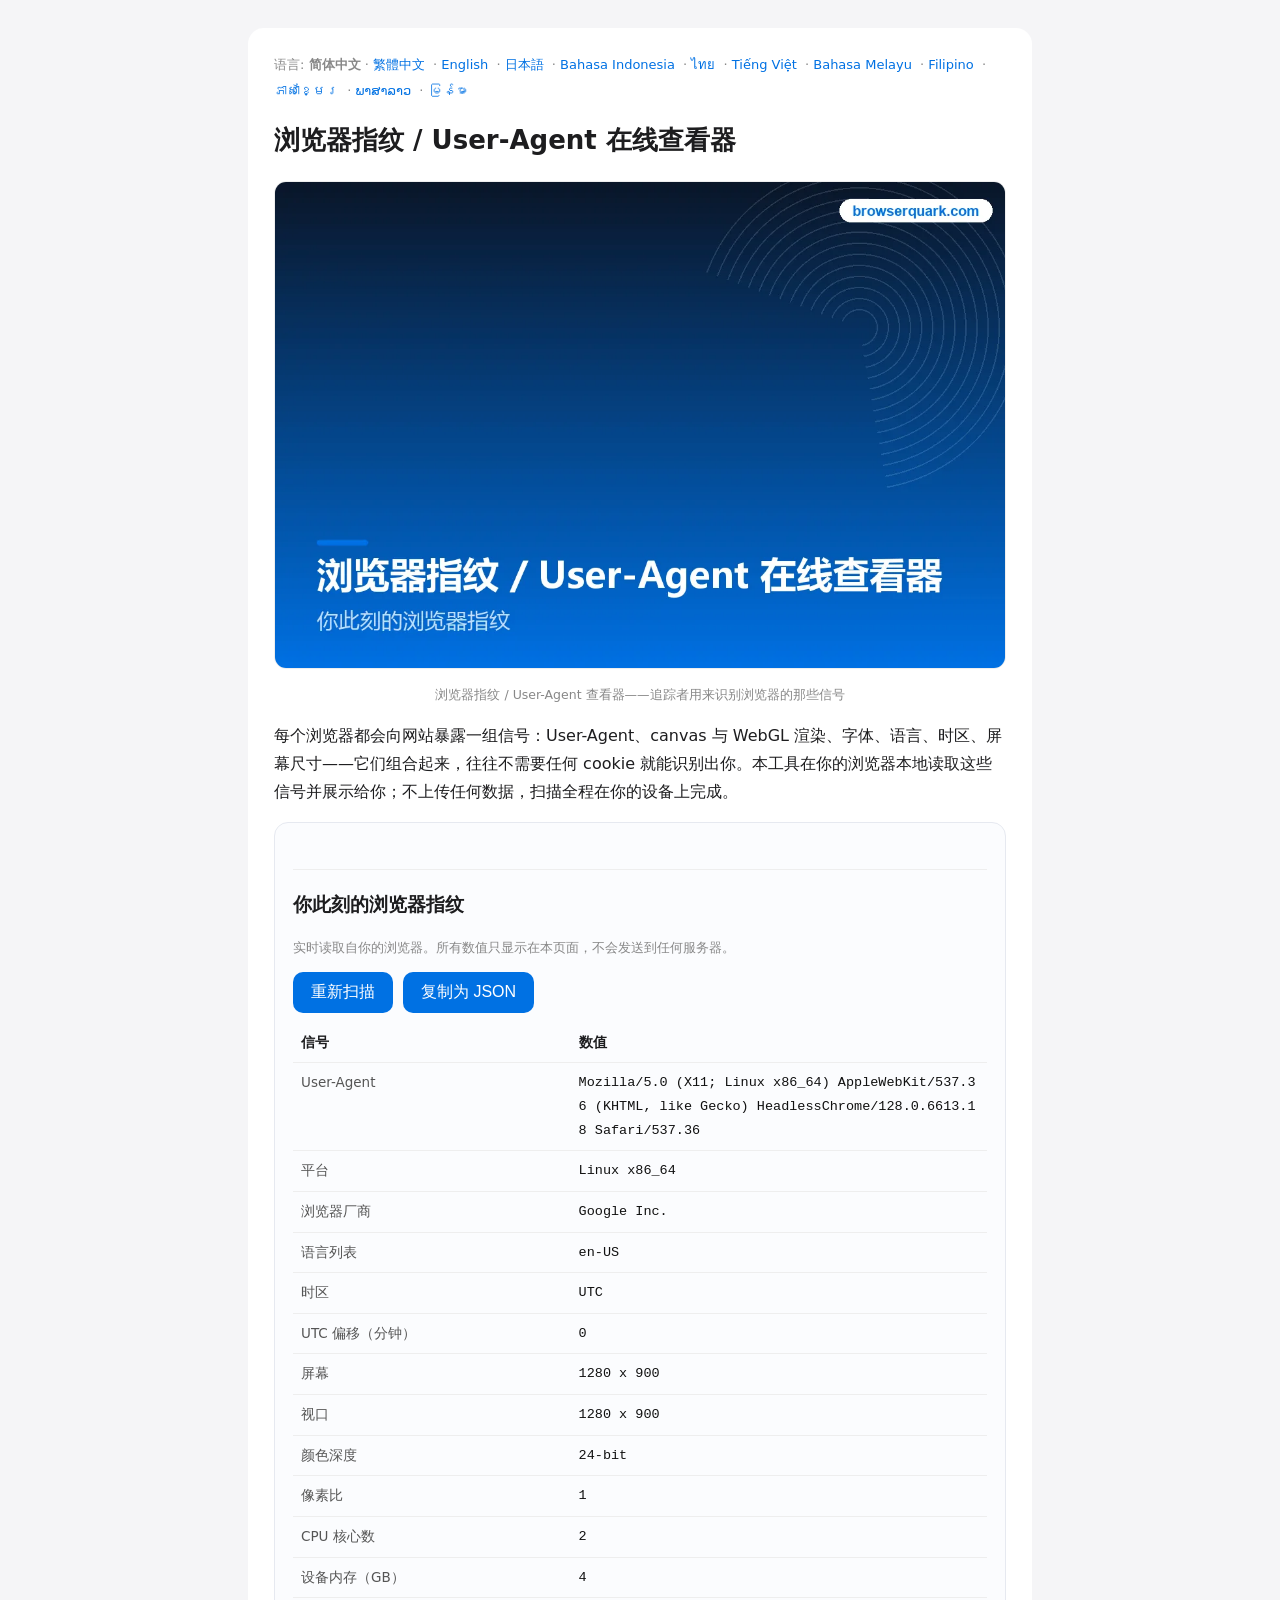
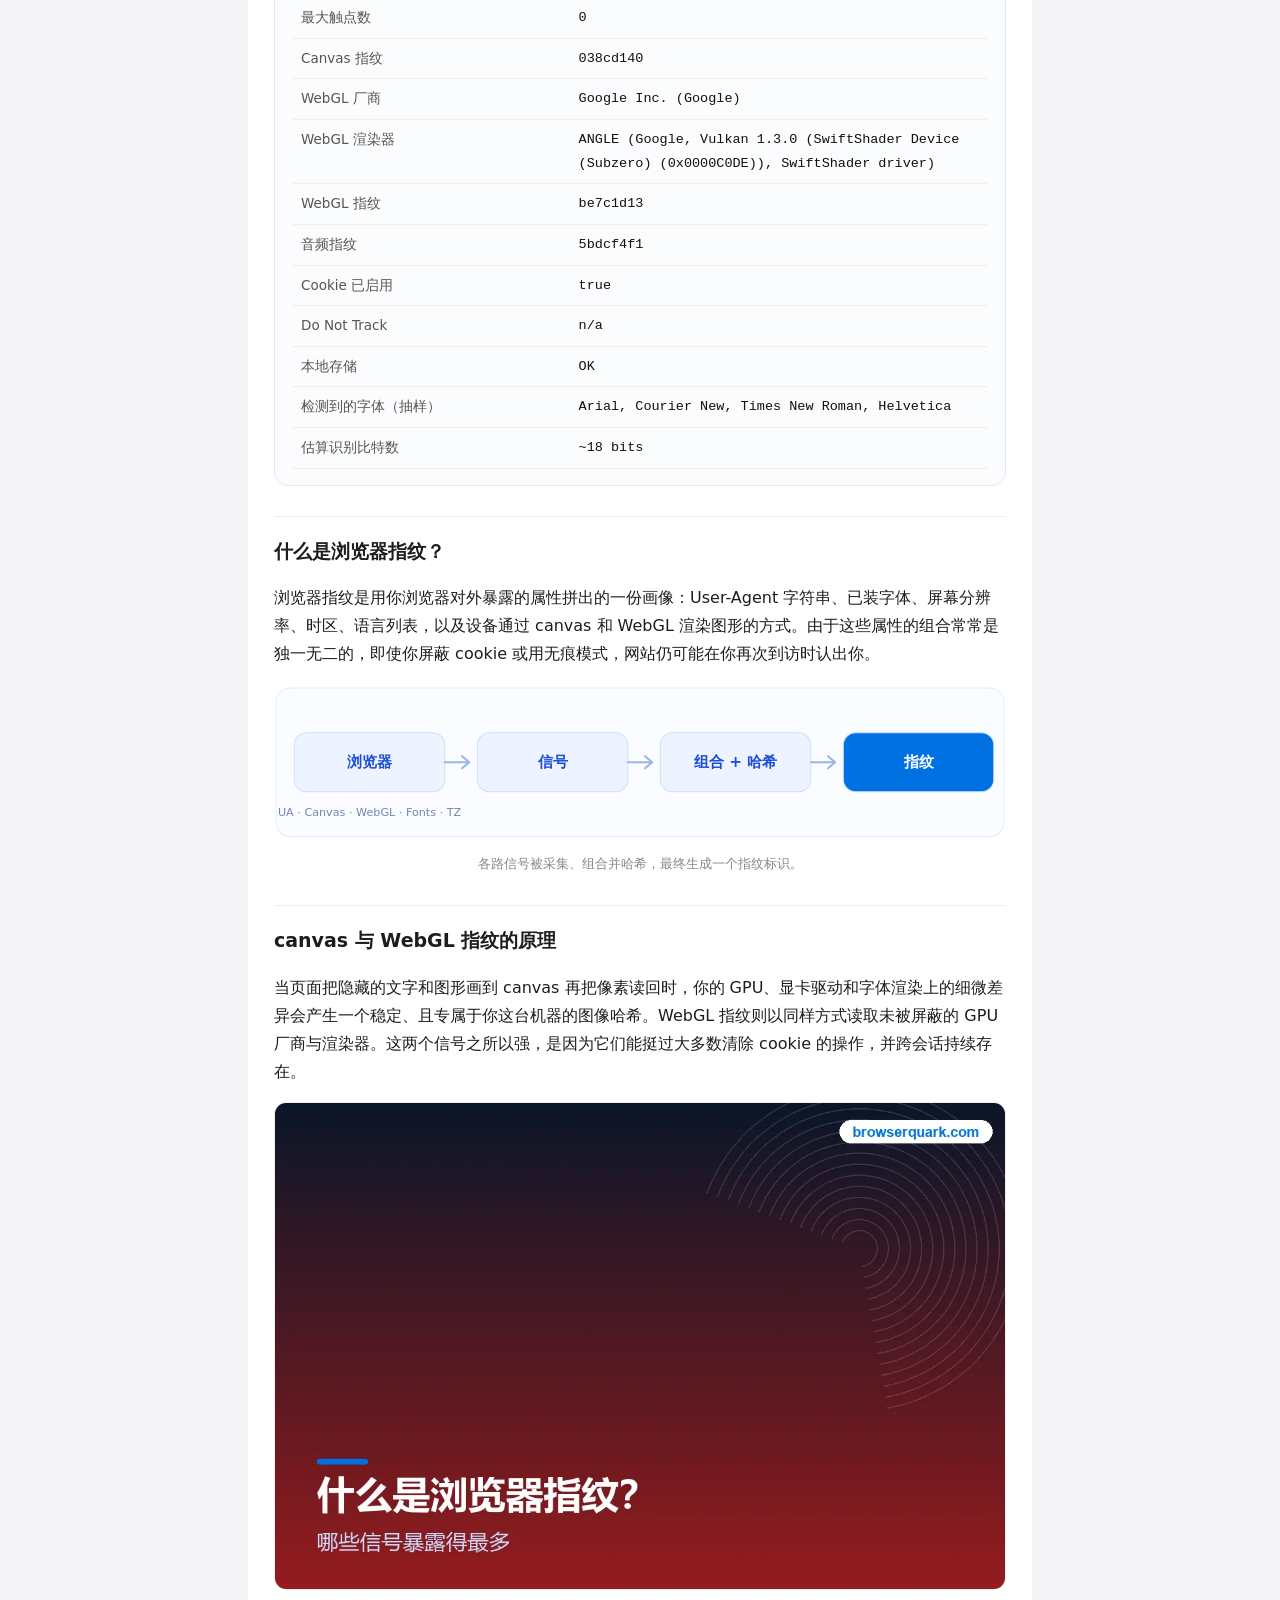
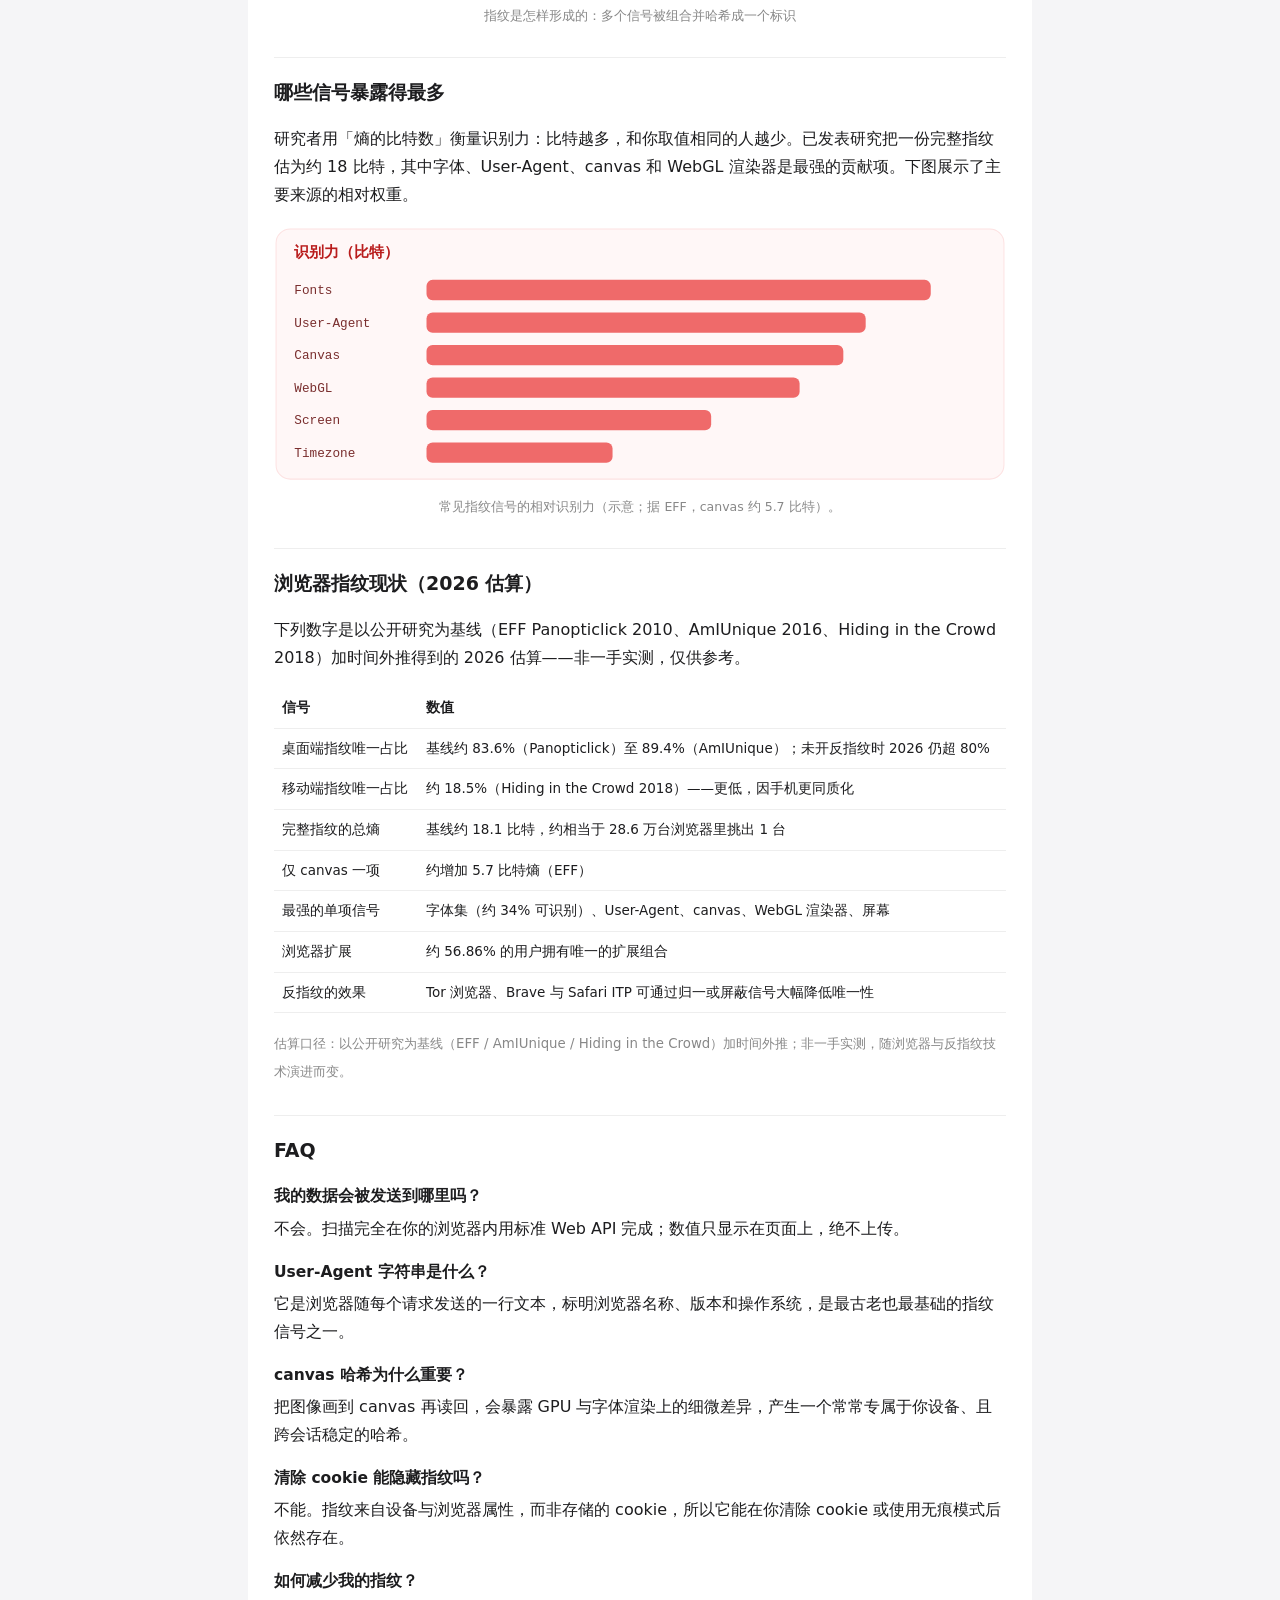
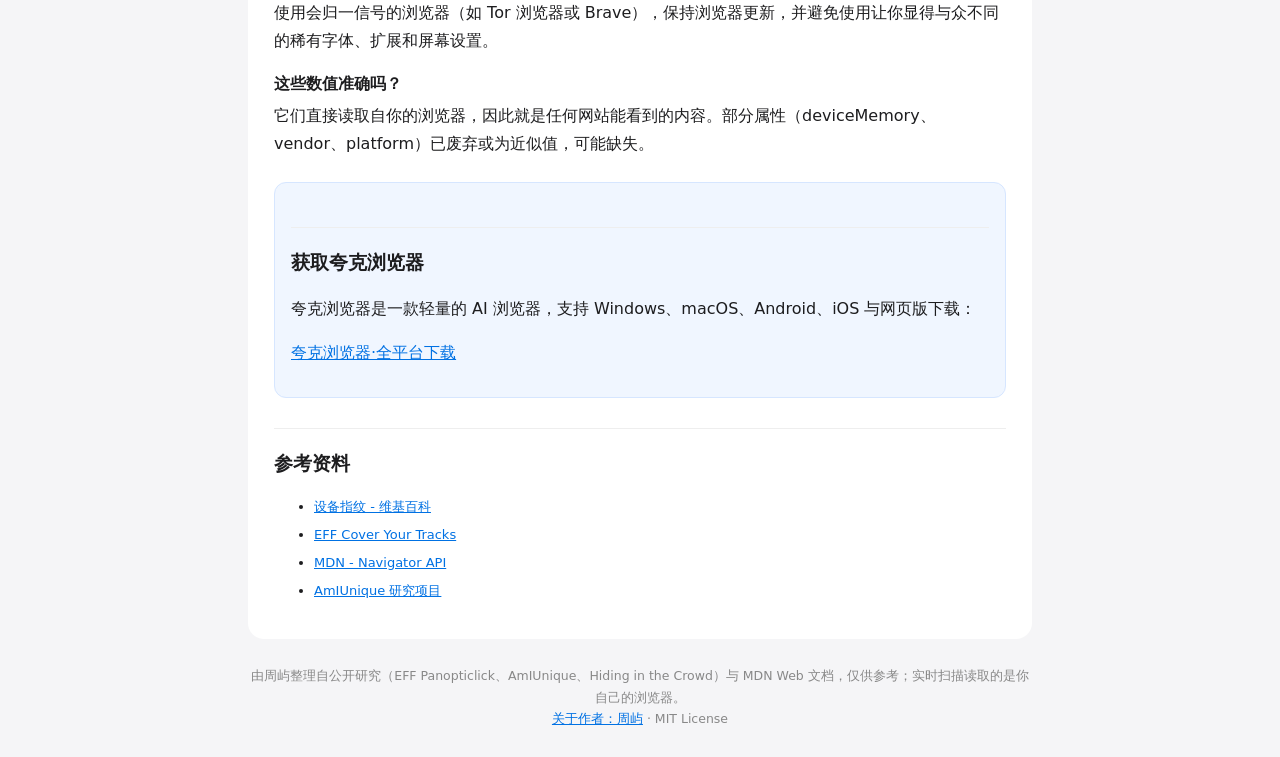
<file: index.html>
<!DOCTYPE html><html lang="zh-Hans"><head><meta charset="utf-8">
<meta name="viewport" content="width=device-width,initial-scale=1">
<title>浏览器指纹 / User-Agent 在线查看器 - 看看你的浏览器泄露了什么</title>
<meta name="description" content="免费纯客户端工具：一键查看本机浏览器的 User-Agent、canvas 与 WebGL 指纹、语言、时区、屏幕与硬件信息——这些正是追踪者用来识别你的信号。">
<link rel="canonical" href="https://trimbley.github.io/">
<link rel="alternate" hreflang="zh-Hans" href="https://trimbley.github.io/">
<link rel="alternate" hreflang="zh-Hant" href="https://trimbley.github.io/zh-tw/">
<link rel="alternate" hreflang="en" href="https://trimbley.github.io/en/">
<link rel="alternate" hreflang="ja" href="https://trimbley.github.io/ja/">
<link rel="alternate" hreflang="id" href="https://trimbley.github.io/id/">
<link rel="alternate" hreflang="th" href="https://trimbley.github.io/th/">
<link rel="alternate" hreflang="vi" href="https://trimbley.github.io/vi/">
<link rel="alternate" hreflang="ms" href="https://trimbley.github.io/ms/">
<link rel="alternate" hreflang="fil" href="https://trimbley.github.io/fil/">
<link rel="alternate" hreflang="km" href="https://trimbley.github.io/km/">
<link rel="alternate" hreflang="lo" href="https://trimbley.github.io/lo/">
<link rel="alternate" hreflang="my" href="https://trimbley.github.io/my/">
<link rel="alternate" hreflang="x-default" href="https://trimbley.github.io/">
<meta property="og:title" content="浏览器指纹 / User-Agent 在线查看器 - 看看你的浏览器泄露了什么"><meta property="og:description" content="免费纯客户端工具：一键查看本机浏览器的 User-Agent、canvas 与 WebGL 指纹、语言、时区、屏幕与硬件信息——这些正是追踪者用来识别你的信号。"><meta property="og:type" content="website"><meta property="og:url" content="https://trimbley.github.io/"><meta property="og:image" content="https://trimbley.github.io/img/cover_zh.png">
<link rel="stylesheet" href="/style.css">
<script type="application/ld+json">
{
 "@context": "https://schema.org",
 "@graph": [
  {
   "@type": "WebApplication",
   "name": "浏览器指纹 / User-Agent 在线查看器 - 看看你的浏览器泄露了什么",
   "url": "https://trimbley.github.io/",
   "applicationCategory": "UtilitiesApplication",
   "operatingSystem": "Web browser",
   "browserRequirements": "Requires JavaScript",
   "inLanguage": "zh-Hans",
   "description": "免费纯客户端工具：一键查看本机浏览器的 User-Agent、canvas 与 WebGL 指纹、语言、时区、屏幕与硬件信息——这些正是追踪者用来识别你的信号。",
   "isAccessibleForFree": true,
   "offers": {
    "@type": "Offer",
    "price": "0",
    "priceCurrency": "USD"
   },
   "author": {
    "@type": "Person",
    "name": "Zhou Yu",
    "url": "https://trimbley.github.io/about-zhouyu/"
   }
  },
  {
   "@type": "FAQPage",
   "inLanguage": "zh-Hans",
   "url": "https://trimbley.github.io/",
   "mainEntity": [
    {
     "@type": "Question",
     "name": "我的数据会被发送到哪里吗？",
     "acceptedAnswer": {
      "@type": "Answer",
      "text": "不会。扫描完全在你的浏览器内用标准 Web API 完成；数值只显示在页面上，绝不上传。"
     }
    },
    {
     "@type": "Question",
     "name": "User-Agent 字符串是什么？",
     "acceptedAnswer": {
      "@type": "Answer",
      "text": "它是浏览器随每个请求发送的一行文本，标明浏览器名称、版本和操作系统，是最古老也最基础的指纹信号之一。"
     }
    },
    {
     "@type": "Question",
     "name": "canvas 哈希为什么重要？",
     "acceptedAnswer": {
      "@type": "Answer",
      "text": "把图像画到 canvas 再读回，会暴露 GPU 与字体渲染上的细微差异，产生一个常常专属于你设备、且跨会话稳定的哈希。"
     }
    },
    {
     "@type": "Question",
     "name": "清除 cookie 能隐藏指纹吗？",
     "acceptedAnswer": {
      "@type": "Answer",
      "text": "不能。指纹来自设备与浏览器属性，而非存储的 cookie，所以它能在你清除 cookie 或使用无痕模式后依然存在。"
     }
    },
    {
     "@type": "Question",
     "name": "如何减少我的指纹？",
     "acceptedAnswer": {
      "@type": "Answer",
      "text": "使用会归一信号的浏览器（如 Tor 浏览器或 Brave），保持浏览器更新，并避免使用让你显得与众不同的稀有字体、扩展和屏幕设置。"
     }
    },
    {
     "@type": "Question",
     "name": "这些数值准确吗？",
     "acceptedAnswer": {
      "@type": "Answer",
      "text": "它们直接读取自你的浏览器，因此就是任何网站能看到的内容。部分属性（deviceMemory、vendor、platform）已废弃或为近似值，可能缺失。"
     }
    }
   ]
  }
 ]
}
</script>
</head>
<body><div class="wrap"><main>
<nav class="lang">语言: <strong>简体中文</strong> · <a href="/zh-tw/">繁體中文</a> · <a href="/en/">English</a> · <a href="/ja/">日本語</a> · <a href="/id/">Bahasa Indonesia</a> · <a href="/th/">ไทย</a> · <a href="/vi/">Tiếng Việt</a> · <a href="/ms/">Bahasa Melayu</a> · <a href="/fil/">Filipino</a> · <a href="/km/">ភាសាខ្មែរ</a> · <a href="/lo/">ພາສາລາວ</a> · <a href="/my/">မြန်မာ</a></nav>
<h1>浏览器指纹 / User-Agent 在线查看器</h1>
<figure class="i4png"><picture><source type="image/webp" srcset="/img/cover_zh.webp"><img src="/img/cover_zh.png" alt="浏览器指纹与 User-Agent 查看器工具示意图" fetchpriority="high" width="1120" height="746" style="width:100%;height:auto;border-radius:12px;border:1px solid #eee"></picture><figcaption>浏览器指纹 / User-Agent 查看器——追踪者用来识别浏览器的那些信号</figcaption></figure>
<p>每个浏览器都会向网站暴露一组信号：User-Agent、canvas 与 WebGL 渲染、字体、语言、时区、屏幕尺寸——它们组合起来，往往不需要任何 cookie 就能识别出你。本工具在你的浏览器本地读取这些信号并展示给你；不上传任何数据，扫描全程在你的设备上完成。</p>
<section class="tool"><h2>你此刻的浏览器指纹</h2><p class="note">实时读取自你的浏览器。所有数值只显示在本页面，不会发送到任何服务器。</p><div class="btns"><button id="rescan">重新扫描</button><button id="copyjson">复制为 JSON</button></div><table id="fp"></table></section>
<h2>什么是浏览器指纹？</h2><p>浏览器指纹是用你浏览器对外暴露的属性拼出的一份画像：User-Agent 字符串、已装字体、屏幕分辨率、时区、语言列表，以及设备通过 canvas 和 WebGL 渲染图形的方式。由于这些属性的组合常常是独一无二的，即使你屏蔽 cookie 或用无痕模式，网站仍可能在你再次到访时认出你。</p>
<figure><svg viewBox="0 0 720 150" xmlns="http://www.w3.org/2000/svg" role="img" aria-label="浏览器"><rect x="2" y="2" width="716" height="146" rx="14" fill="#fafcff" stroke="#e3ecfb"/><rect x="20" y="46" width="148" height="58" rx="12" fill="#eef4ff" stroke="#cfe0ff"/><text x="94" y="80" font-family="system-ui,Segoe UI,Arial" font-size="15" font-weight="600" fill="#1d4ed8" text-anchor="middle">浏览器</text><path d="M168 75 l24 0 m-7 -6 l7 6 l-7 6" stroke="#9bb6e6" stroke-width="2" fill="none" stroke-linecap="round" stroke-linejoin="round"/><rect x="200" y="46" width="148" height="58" rx="12" fill="#eef4ff" stroke="#cfe0ff"/><text x="274" y="80" font-family="system-ui,Segoe UI,Arial" font-size="15" font-weight="600" fill="#1d4ed8" text-anchor="middle">信号</text><path d="M348 75 l24 0 m-7 -6 l7 6 l-7 6" stroke="#9bb6e6" stroke-width="2" fill="none" stroke-linecap="round" stroke-linejoin="round"/><rect x="380" y="46" width="148" height="58" rx="12" fill="#eef4ff" stroke="#cfe0ff"/><text x="454" y="80" font-family="system-ui,Segoe UI,Arial" font-size="15" font-weight="600" fill="#1d4ed8" text-anchor="middle">组合 + 哈希</text><path d="M528 75 l24 0 m-7 -6 l7 6 l-7 6" stroke="#9bb6e6" stroke-width="2" fill="none" stroke-linecap="round" stroke-linejoin="round"/><rect x="560" y="46" width="148" height="58" rx="12" fill="#0071e3" stroke="#cfe0ff"/><text x="634" y="80" font-family="system-ui,Segoe UI,Arial" font-size="15" font-weight="600" fill="#ffffff" text-anchor="middle">指纹</text><text x="94" y="128" font-family="system-ui,Arial" font-size="11" fill="#7088b0" text-anchor="middle">UA · Canvas · WebGL · Fonts · TZ</text></svg><figcaption>各路信号被采集、组合并哈希，最终生成一个指纹标识。</figcaption></figure>
<h2>canvas 与 WebGL 指纹的原理</h2><p>当页面把隐藏的文字和图形画到 canvas 再把像素读回时，你的 GPU、显卡驱动和字体渲染上的细微差异会产生一个稳定、且专属于你这台机器的图像哈希。WebGL 指纹则以同样方式读取未被屏蔽的 GPU 厂商与渲染器。这两个信号之所以强，是因为它们能挺过大多数清除 cookie 的操作，并跨会话持续存在。</p>
<figure class="i4png"><picture><source type="image/webp" srcset="/img/board_zh.webp"><img src="/img/board_zh.png" alt="浏览器指纹熵来源示意图" loading="lazy" width="1120" height="746" style="width:100%;height:auto;border-radius:12px;border:1px solid #eee"></picture><figcaption>指纹是怎样形成的：多个信号被组合并哈希成一个标识</figcaption></figure>
<h2>哪些信号暴露得最多</h2><p>研究者用「熵的比特数」衡量识别力：比特越多，和你取值相同的人越少。已发表研究把一份完整指纹估为约 18 比特，其中字体、User-Agent、canvas 和 WebGL 渲染器是最强的贡献项。下图展示了主要来源的相对权重。</p>
<figure><svg viewBox="0 0 720 250" xmlns="http://www.w3.org/2000/svg" role="img" aria-label="识别力（比特）"><rect x="2" y="2" width="716" height="246" rx="14" fill="#fff7f7" stroke="#fde2e2"/><text x="20" y="30" font-family="system-ui,Segoe UI,Arial" font-size="15" font-weight="700" fill="#b91c1c">识别力（比特）</text><text x="20" y="66" font-family="ui-monospace,Consolas,monospace" font-size="12.5" fill="#7a2e2e">Fonts</text><rect x="150" y="52" width="496" height="20" rx="6" fill="#ef6a6a"/><text x="20" y="98" font-family="ui-monospace,Consolas,monospace" font-size="12.5" fill="#7a2e2e">User-Agent</text><rect x="150" y="84" width="432" height="20" rx="6" fill="#ef6a6a"/><text x="20" y="130" font-family="ui-monospace,Consolas,monospace" font-size="12.5" fill="#7a2e2e">Canvas</text><rect x="150" y="116" width="410" height="20" rx="6" fill="#ef6a6a"/><text x="20" y="162" font-family="ui-monospace,Consolas,monospace" font-size="12.5" fill="#7a2e2e">WebGL</text><rect x="150" y="148" width="367" height="20" rx="6" fill="#ef6a6a"/><text x="20" y="194" font-family="ui-monospace,Consolas,monospace" font-size="12.5" fill="#7a2e2e">Screen</text><rect x="150" y="180" width="280" height="20" rx="6" fill="#ef6a6a"/><text x="20" y="226" font-family="ui-monospace,Consolas,monospace" font-size="12.5" fill="#7a2e2e">Timezone</text><rect x="150" y="212" width="183" height="20" rx="6" fill="#ef6a6a"/></svg><figcaption>常见指纹信号的相对识别力（示意；据 EFF，canvas 约 5.7 比特）。</figcaption></figure>
<section class="i4data">
<h2>浏览器指纹现状（2026 估算）</h2>
<p>下列数字是以公开研究为基线（EFF Panopticlick 2010、AmIUnique 2016、Hiding in the Crowd 2018）加时间外推得到的 2026 估算——非一手实测，仅供参考。</p>
<table>
<tr><th>信号</th><th>数值</th></tr><tr><td>桌面端指纹唯一占比</td><td>基线约 83.6%（Panopticlick）至 89.4%（AmIUnique）；未开反指纹时 2026 仍超 80%</td></tr><tr><td>移动端指纹唯一占比</td><td>约 18.5%（Hiding in the Crowd 2018）——更低，因手机更同质化</td></tr><tr><td>完整指纹的总熵</td><td>基线约 18.1 比特，约相当于 28.6 万台浏览器里挑出 1 台</td></tr><tr><td>仅 canvas 一项</td><td>约增加 5.7 比特熵（EFF）</td></tr><tr><td>最强的单项信号</td><td>字体集（约 34% 可识别）、User-Agent、canvas、WebGL 渲染器、屏幕</td></tr><tr><td>浏览器扩展</td><td>约 56.86% 的用户拥有唯一的扩展组合</td></tr><tr><td>反指纹的效果</td><td>Tor 浏览器、Brave 与 Safari ITP 可通过归一或屏蔽信号大幅降低唯一性</td></tr>
</table>
<p><small>估算口径：以公开研究为基线（EFF / AmIUnique / Hiding in the Crowd）加时间外推；非一手实测，随浏览器与反指纹技术演进而变。</small></p>
</section>
<div class="faq"><h2>FAQ</h2>
<h3>我的数据会被发送到哪里吗？</h3>
<p>不会。扫描完全在你的浏览器内用标准 Web API 完成；数值只显示在页面上，绝不上传。</p>
<h3>User-Agent 字符串是什么？</h3>
<p>它是浏览器随每个请求发送的一行文本，标明浏览器名称、版本和操作系统，是最古老也最基础的指纹信号之一。</p>
<h3>canvas 哈希为什么重要？</h3>
<p>把图像画到 canvas 再读回，会暴露 GPU 与字体渲染上的细微差异，产生一个常常专属于你设备、且跨会话稳定的哈希。</p>
<h3>清除 cookie 能隐藏指纹吗？</h3>
<p>不能。指纹来自设备与浏览器属性，而非存储的 cookie，所以它能在你清除 cookie 或使用无痕模式后依然存在。</p>
<h3>如何减少我的指纹？</h3>
<p>使用会归一信号的浏览器（如 Tor 浏览器或 Brave），保持浏览器更新，并避免使用让你显得与众不同的稀有字体、扩展和屏幕设置。</p>
<h3>这些数值准确吗？</h3>
<p>它们直接读取自你的浏览器，因此就是任何网站能看到的内容。部分属性（deviceMemory、vendor、platform）已废弃或为近似值，可能缺失。</p>
</div>
<div class="related"><h2>获取夸克浏览器</h2><p>夸克浏览器是一款轻量的 AI 浏览器，支持 Windows、macOS、Android、iOS 与网页版下载：</p>
<p><a href="https://browserquark.com/download/">夸克浏览器·全平台下载</a></p></div>
<div class="sources"><h2>参考资料</h2><ul><li><a href="https://en.wikipedia.org/wiki/Device_fingerprint" rel="nofollow noopener" target="_blank">设备指纹 - 维基百科</a></li><li><a href="https://coveryourtracks.eff.org/" rel="nofollow noopener" target="_blank">EFF Cover Your Tracks</a></li><li><a href="https://developer.mozilla.org/en-US/docs/Web/API/Navigator" rel="nofollow noopener" target="_blank">MDN - Navigator API</a></li><li><a href="https://amiunique.org/" rel="nofollow noopener" target="_blank">AmIUnique 研究项目</a></li></ul></div>
</main>
<footer>由周屿整理自公开研究（EFF Panopticlick、AmIUnique、Hiding in the Crowd）与 MDN Web 文档，仅供参考；实时扫描读取的是你自己的浏览器。<br><a href="/about-zhouyu/" rel="author">关于作者：周屿</a> · MIT License</footer>
</div>
<script>window.FPL={"ua": "User-Agent", "platform": "平台", "vendor": "浏览器厂商", "langs": "语言列表", "tz": "时区", "tzoff": "UTC 偏移（分钟）", "screen": "屏幕", "viewport": "视口", "depth": "颜色深度", "dpr": "像素比", "cores": "CPU 核心数", "mem": "设备内存（GB）", "touch": "最大触点数", "canvas": "Canvas 指纹", "webglv": "WebGL 厂商", "webglr": "WebGL 渲染器", "webglf": "WebGL 指纹", "audio": "音频指纹", "cookies": "Cookie 已启用", "dnt": "Do Not Track", "storage": "本地存储", "fonts": "检测到的字体（抽样）", "uniqueness": "估算识别比特数", "field": "信号", "value": "数值"};</script>
<script src="/app.js"></script>
</body></html>
</file>
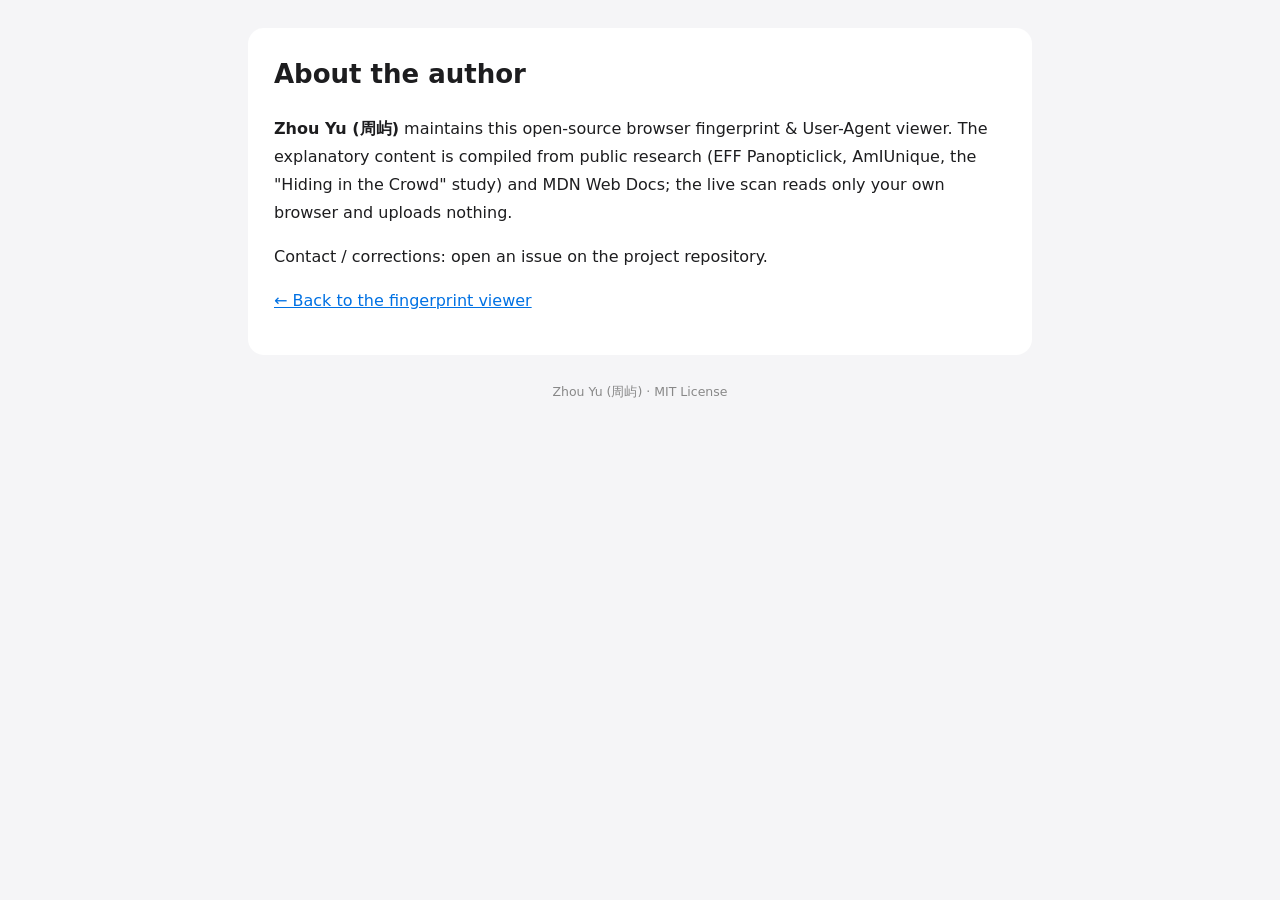
<file: about-zhouyu/index.html>
<!DOCTYPE html><html lang="en"><head><meta charset="utf-8">
<meta name="viewport" content="width=device-width,initial-scale=1">
<title>About the author - Zhou Yu (周屿)</title>
<meta name="description" content="Zhou Yu (周屿) compiles browser-privacy and fingerprinting references for this open-source tool.">
<link rel="canonical" href="https://trimbley.github.io/about-zhouyu/">
<link rel="stylesheet" href="/style.css"></head>
<body><div class="wrap"><main>
<h1>About the author</h1>
<p><strong>Zhou Yu (周屿)</strong> maintains this open-source browser fingerprint &amp; User-Agent viewer. The explanatory content is compiled from public research (EFF Panopticlick, AmIUnique, the "Hiding in the Crowd" study) and MDN Web Docs; the live scan reads only your own browser and uploads nothing.</p>
<p>Contact / corrections: open an issue on the project repository.</p>
<p><a href="/">← Back to the fingerprint viewer</a></p>
</main>
<footer>Zhou Yu (周屿) · MIT License</footer>
</div></body></html>
</file>
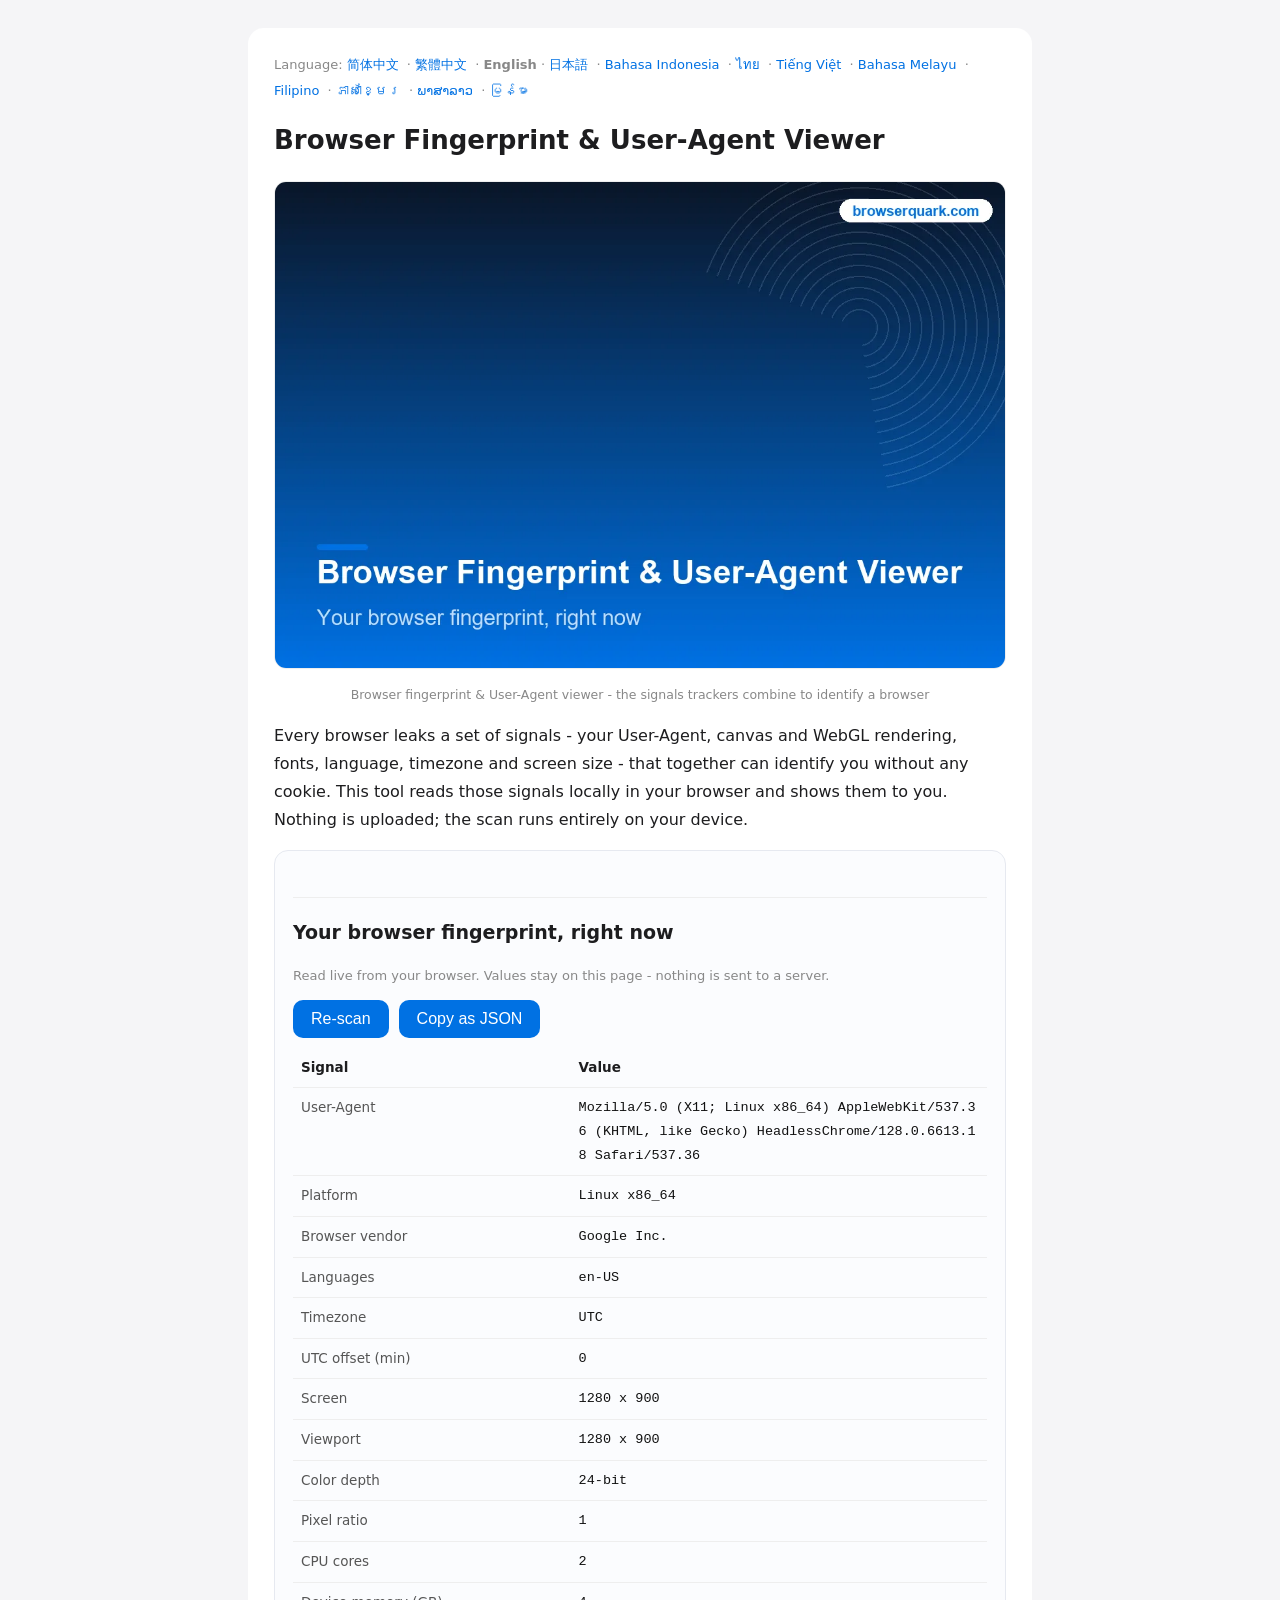
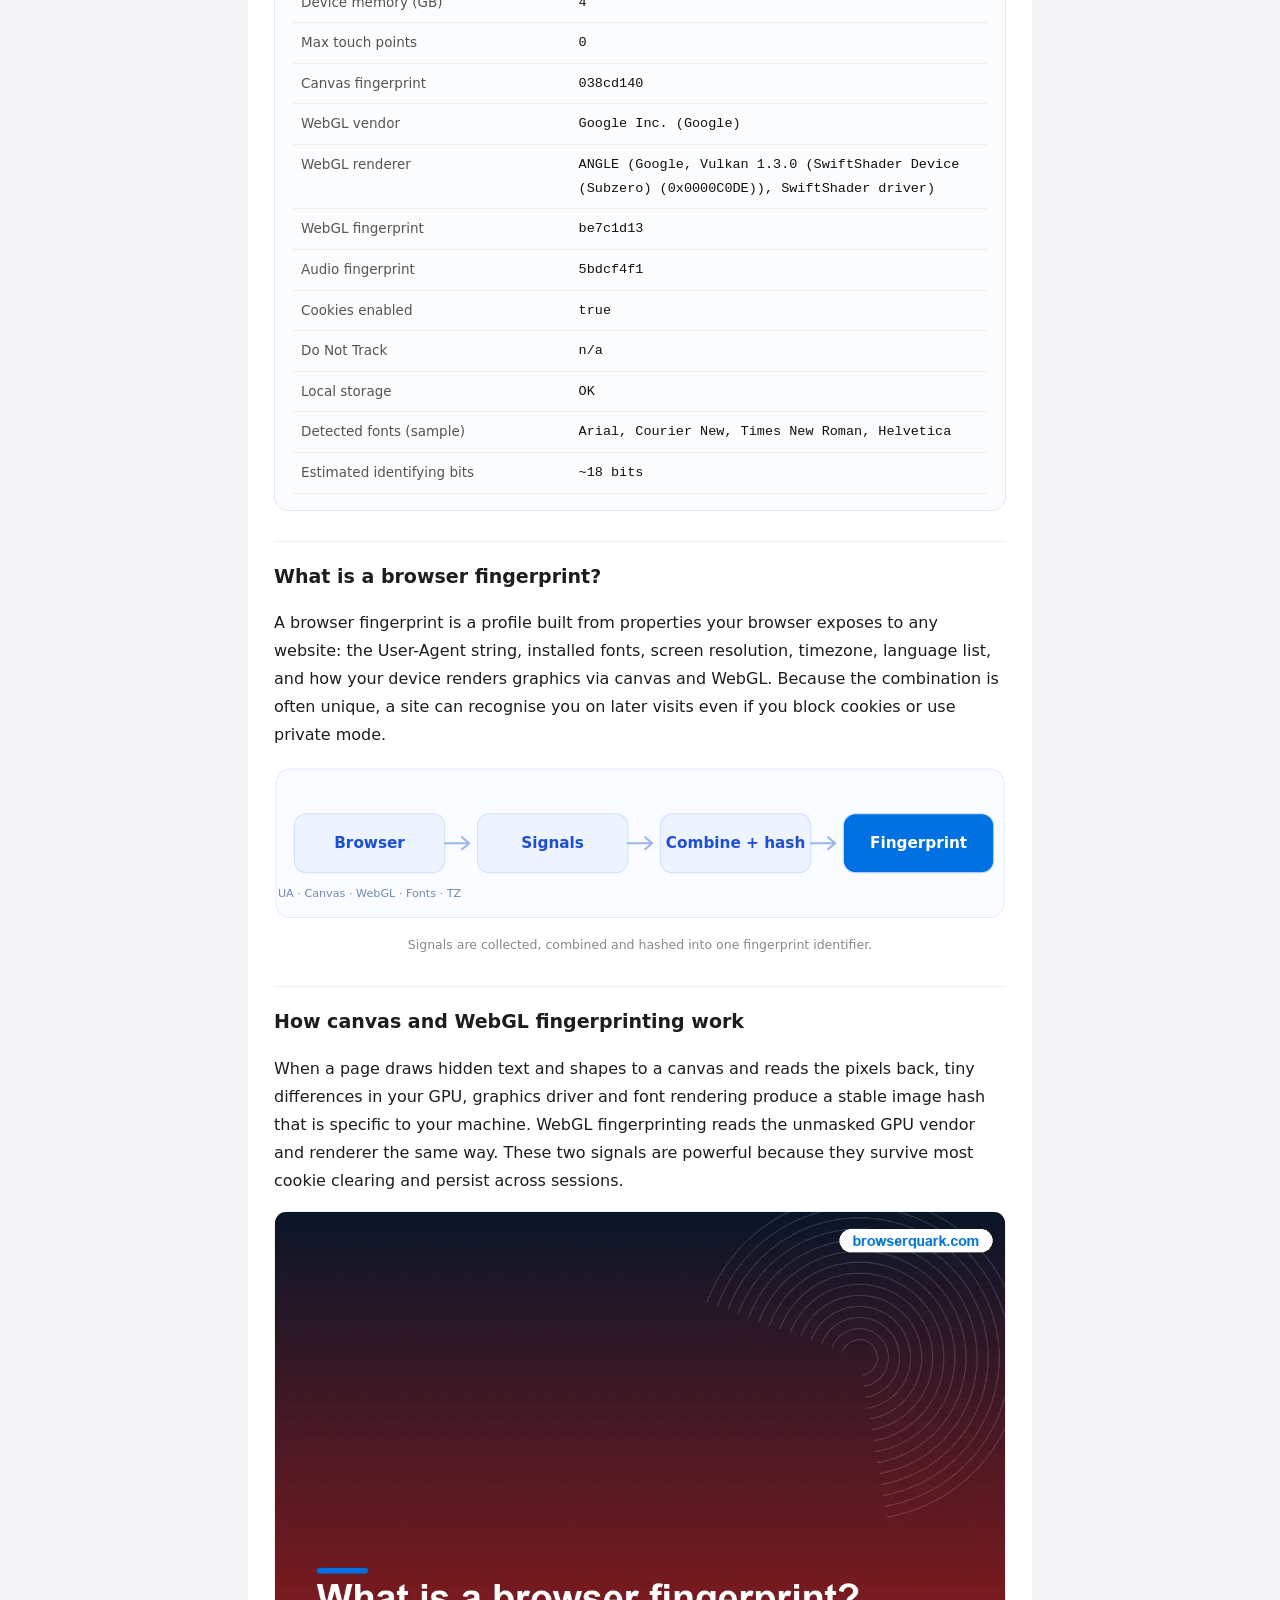
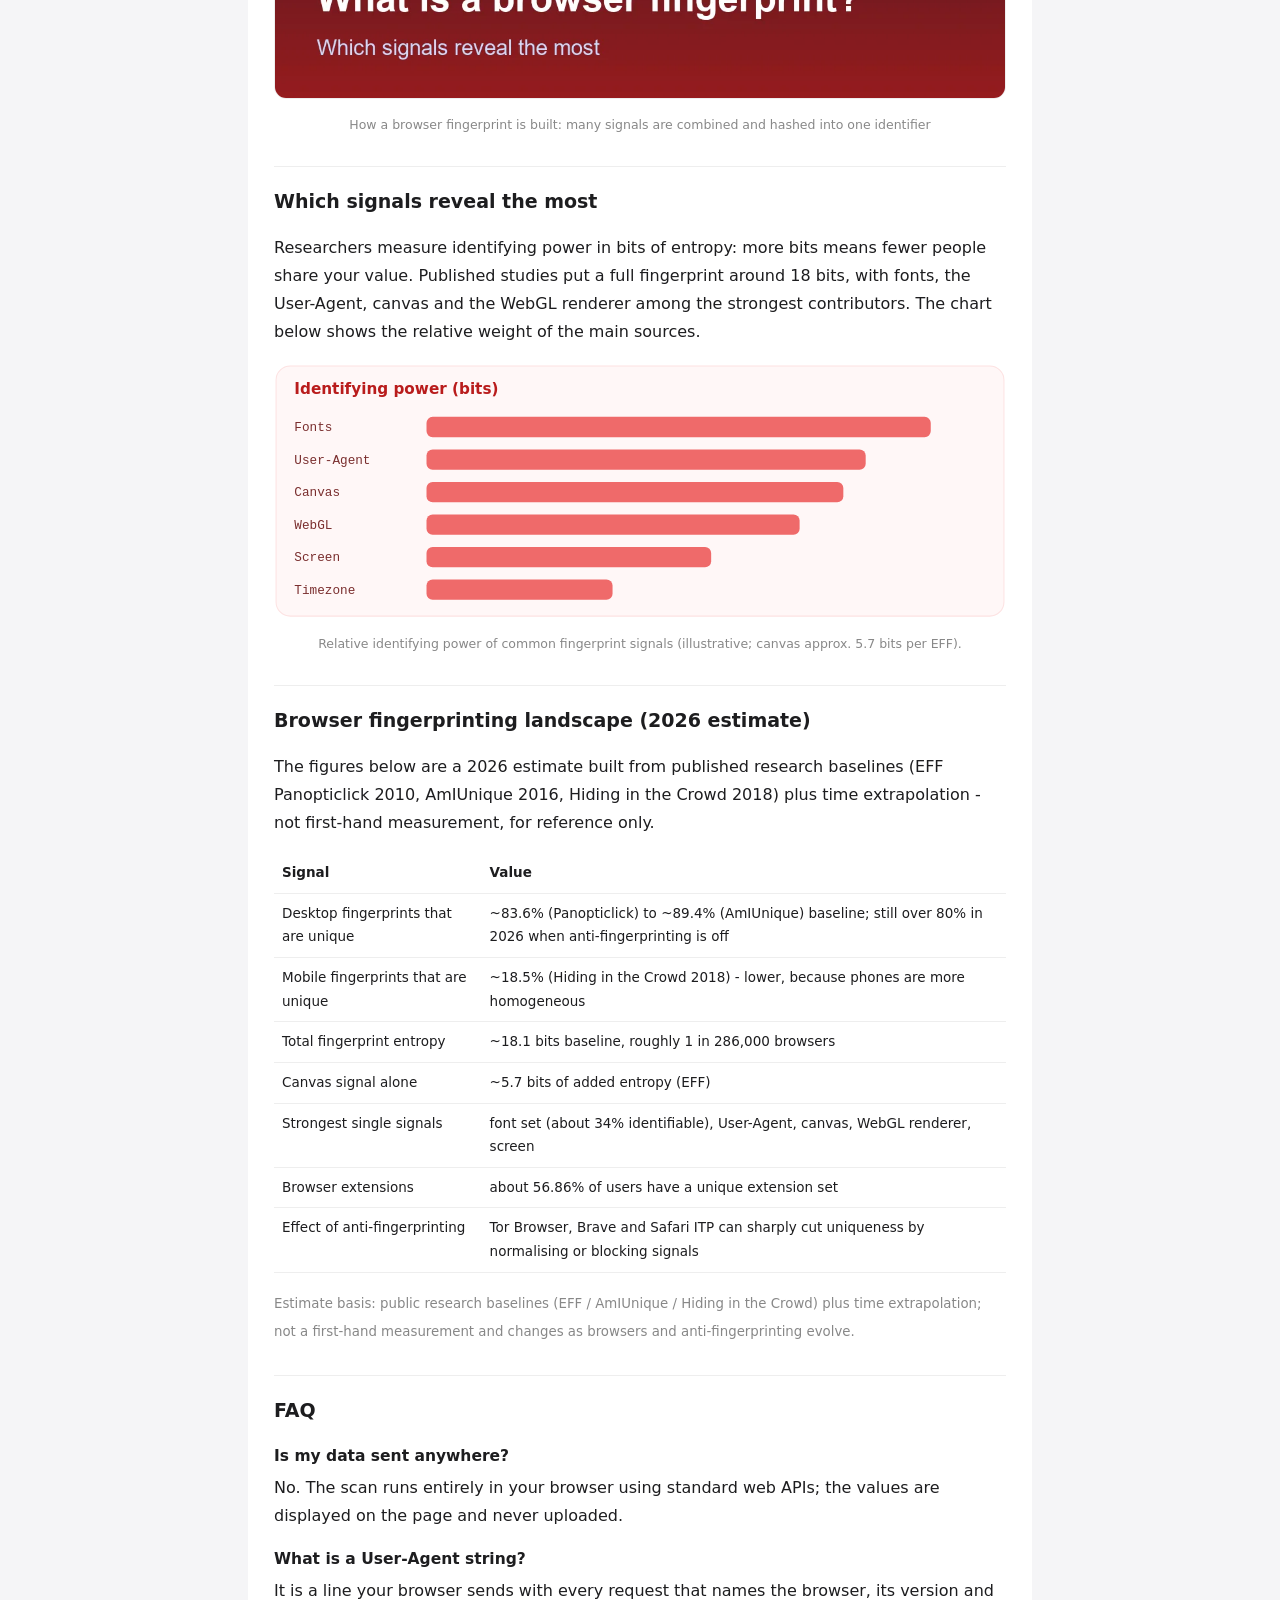
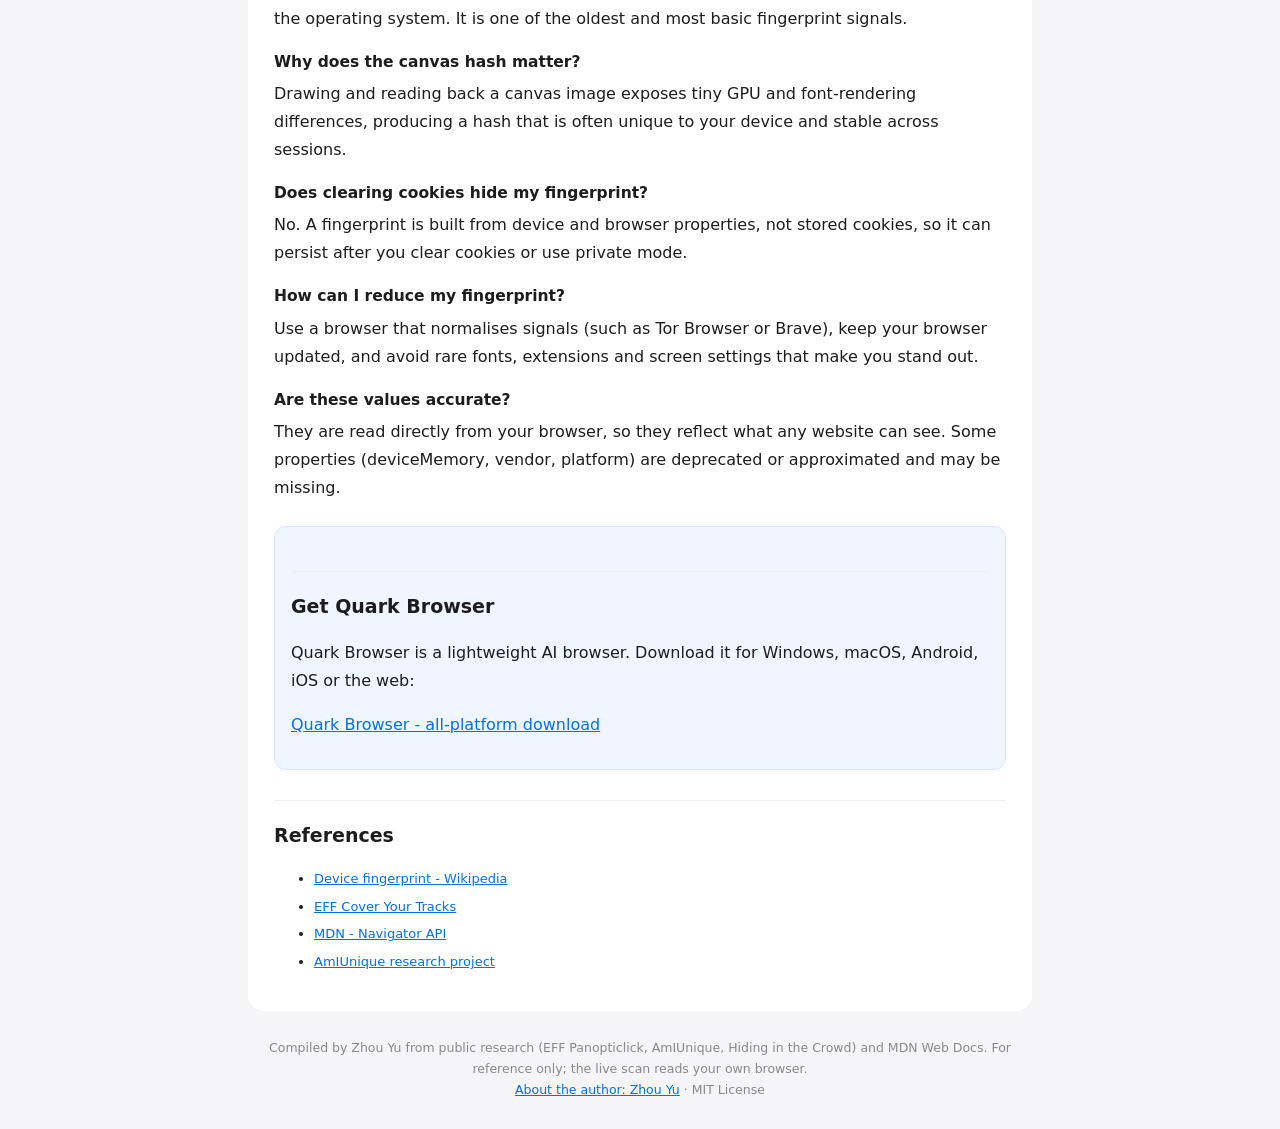
<file: en/index.html>
<!DOCTYPE html><html lang="en"><head><meta charset="utf-8">
<meta name="viewport" content="width=device-width,initial-scale=1">
<title>Browser Fingerprint &amp; User-Agent Viewer - check what your browser leaks</title>
<meta name="description" content="Free client-side tool: instantly see your browser's User-Agent, canvas &amp; WebGL fingerprint, languages, timezone, screen and hardware - the exact signals trackers use to identify you.">
<link rel="canonical" href="https://trimbley.github.io/en/">
<link rel="alternate" hreflang="zh-Hans" href="https://trimbley.github.io/">
<link rel="alternate" hreflang="zh-Hant" href="https://trimbley.github.io/zh-tw/">
<link rel="alternate" hreflang="en" href="https://trimbley.github.io/en/">
<link rel="alternate" hreflang="ja" href="https://trimbley.github.io/ja/">
<link rel="alternate" hreflang="id" href="https://trimbley.github.io/id/">
<link rel="alternate" hreflang="th" href="https://trimbley.github.io/th/">
<link rel="alternate" hreflang="vi" href="https://trimbley.github.io/vi/">
<link rel="alternate" hreflang="ms" href="https://trimbley.github.io/ms/">
<link rel="alternate" hreflang="fil" href="https://trimbley.github.io/fil/">
<link rel="alternate" hreflang="km" href="https://trimbley.github.io/km/">
<link rel="alternate" hreflang="lo" href="https://trimbley.github.io/lo/">
<link rel="alternate" hreflang="my" href="https://trimbley.github.io/my/">
<link rel="alternate" hreflang="x-default" href="https://trimbley.github.io/">
<meta property="og:title" content="Browser Fingerprint &amp; User-Agent Viewer - check what your browser leaks"><meta property="og:description" content="Free client-side tool: instantly see your browser's User-Agent, canvas &amp; WebGL fingerprint, languages, timezone, screen and hardware - the exact signals trackers use to identify you."><meta property="og:type" content="website"><meta property="og:url" content="https://trimbley.github.io/en/"><meta property="og:image" content="https://trimbley.github.io/img/cover_en.png">
<link rel="stylesheet" href="/style.css">
<script type="application/ld+json">
{
 "@context": "https://schema.org",
 "@graph": [
  {
   "@type": "WebApplication",
   "name": "Browser Fingerprint & User-Agent Viewer - check what your browser leaks",
   "url": "https://trimbley.github.io/en/",
   "applicationCategory": "UtilitiesApplication",
   "operatingSystem": "Web browser",
   "browserRequirements": "Requires JavaScript",
   "inLanguage": "en",
   "description": "Free client-side tool: instantly see your browser's User-Agent, canvas & WebGL fingerprint, languages, timezone, screen and hardware - the exact signals trackers use to identify you.",
   "isAccessibleForFree": true,
   "offers": {
    "@type": "Offer",
    "price": "0",
    "priceCurrency": "USD"
   },
   "author": {
    "@type": "Person",
    "name": "Zhou Yu",
    "url": "https://trimbley.github.io/about-zhouyu/"
   }
  },
  {
   "@type": "FAQPage",
   "inLanguage": "en",
   "url": "https://trimbley.github.io/en/",
   "mainEntity": [
    {
     "@type": "Question",
     "name": "Is my data sent anywhere?",
     "acceptedAnswer": {
      "@type": "Answer",
      "text": "No. The scan runs entirely in your browser using standard web APIs; the values are displayed on the page and never uploaded."
     }
    },
    {
     "@type": "Question",
     "name": "What is a User-Agent string?",
     "acceptedAnswer": {
      "@type": "Answer",
      "text": "It is a line your browser sends with every request that names the browser, its version and the operating system. It is one of the oldest and most basic fingerprint signals."
     }
    },
    {
     "@type": "Question",
     "name": "Why does the canvas hash matter?",
     "acceptedAnswer": {
      "@type": "Answer",
      "text": "Drawing and reading back a canvas image exposes tiny GPU and font-rendering differences, producing a hash that is often unique to your device and stable across sessions."
     }
    },
    {
     "@type": "Question",
     "name": "Does clearing cookies hide my fingerprint?",
     "acceptedAnswer": {
      "@type": "Answer",
      "text": "No. A fingerprint is built from device and browser properties, not stored cookies, so it can persist after you clear cookies or use private mode."
     }
    },
    {
     "@type": "Question",
     "name": "How can I reduce my fingerprint?",
     "acceptedAnswer": {
      "@type": "Answer",
      "text": "Use a browser that normalises signals (such as Tor Browser or Brave), keep your browser updated, and avoid rare fonts, extensions and screen settings that make you stand out."
     }
    },
    {
     "@type": "Question",
     "name": "Are these values accurate?",
     "acceptedAnswer": {
      "@type": "Answer",
      "text": "They are read directly from your browser, so they reflect what any website can see. Some properties (deviceMemory, vendor, platform) are deprecated or approximated and may be missing."
     }
    }
   ]
  }
 ]
}
</script>
</head>
<body><div class="wrap"><main>
<nav class="lang">Language: <a href="/">简体中文</a> · <a href="/zh-tw/">繁體中文</a> · <strong>English</strong> · <a href="/ja/">日本語</a> · <a href="/id/">Bahasa Indonesia</a> · <a href="/th/">ไทย</a> · <a href="/vi/">Tiếng Việt</a> · <a href="/ms/">Bahasa Melayu</a> · <a href="/fil/">Filipino</a> · <a href="/km/">ភាសាខ្មែរ</a> · <a href="/lo/">ພາສາລາວ</a> · <a href="/my/">မြန်မာ</a></nav>
<h1>Browser Fingerprint &amp; User-Agent Viewer</h1>
<figure class="i4png"><picture><source type="image/webp" srcset="/img/cover_en.webp"><img src="/img/cover_en.png" alt="Browser fingerprint and User-Agent viewer tool illustration" fetchpriority="high" width="1120" height="746" style="width:100%;height:auto;border-radius:12px;border:1px solid #eee"></picture><figcaption>Browser fingerprint &amp; User-Agent viewer - the signals trackers combine to identify a browser</figcaption></figure>
<p>Every browser leaks a set of signals - your User-Agent, canvas and WebGL rendering, fonts, language, timezone and screen size - that together can identify you without any cookie. This tool reads those signals locally in your browser and shows them to you. Nothing is uploaded; the scan runs entirely on your device.</p>
<section class="tool"><h2>Your browser fingerprint, right now</h2><p class="note">Read live from your browser. Values stay on this page - nothing is sent to a server.</p><div class="btns"><button id="rescan">Re-scan</button><button id="copyjson">Copy as JSON</button></div><table id="fp"></table></section>
<h2>What is a browser fingerprint?</h2><p>A browser fingerprint is a profile built from properties your browser exposes to any website: the User-Agent string, installed fonts, screen resolution, timezone, language list, and how your device renders graphics via canvas and WebGL. Because the combination is often unique, a site can recognise you on later visits even if you block cookies or use private mode.</p>
<figure><svg viewBox="0 0 720 150" xmlns="http://www.w3.org/2000/svg" role="img" aria-label="Browser"><rect x="2" y="2" width="716" height="146" rx="14" fill="#fafcff" stroke="#e3ecfb"/><rect x="20" y="46" width="148" height="58" rx="12" fill="#eef4ff" stroke="#cfe0ff"/><text x="94" y="80" font-family="system-ui,Segoe UI,Arial" font-size="15" font-weight="600" fill="#1d4ed8" text-anchor="middle">Browser</text><path d="M168 75 l24 0 m-7 -6 l7 6 l-7 6" stroke="#9bb6e6" stroke-width="2" fill="none" stroke-linecap="round" stroke-linejoin="round"/><rect x="200" y="46" width="148" height="58" rx="12" fill="#eef4ff" stroke="#cfe0ff"/><text x="274" y="80" font-family="system-ui,Segoe UI,Arial" font-size="15" font-weight="600" fill="#1d4ed8" text-anchor="middle">Signals</text><path d="M348 75 l24 0 m-7 -6 l7 6 l-7 6" stroke="#9bb6e6" stroke-width="2" fill="none" stroke-linecap="round" stroke-linejoin="round"/><rect x="380" y="46" width="148" height="58" rx="12" fill="#eef4ff" stroke="#cfe0ff"/><text x="454" y="80" font-family="system-ui,Segoe UI,Arial" font-size="15" font-weight="600" fill="#1d4ed8" text-anchor="middle">Combine + hash</text><path d="M528 75 l24 0 m-7 -6 l7 6 l-7 6" stroke="#9bb6e6" stroke-width="2" fill="none" stroke-linecap="round" stroke-linejoin="round"/><rect x="560" y="46" width="148" height="58" rx="12" fill="#0071e3" stroke="#cfe0ff"/><text x="634" y="80" font-family="system-ui,Segoe UI,Arial" font-size="15" font-weight="600" fill="#ffffff" text-anchor="middle">Fingerprint</text><text x="94" y="128" font-family="system-ui,Arial" font-size="11" fill="#7088b0" text-anchor="middle">UA · Canvas · WebGL · Fonts · TZ</text></svg><figcaption>Signals are collected, combined and hashed into one fingerprint identifier.</figcaption></figure>
<h2>How canvas and WebGL fingerprinting work</h2><p>When a page draws hidden text and shapes to a canvas and reads the pixels back, tiny differences in your GPU, graphics driver and font rendering produce a stable image hash that is specific to your machine. WebGL fingerprinting reads the unmasked GPU vendor and renderer the same way. These two signals are powerful because they survive most cookie clearing and persist across sessions.</p>
<figure class="i4png"><picture><source type="image/webp" srcset="/img/board_en.webp"><img src="/img/board_en.png" alt="Diagram of browser fingerprint entropy sources" loading="lazy" width="1120" height="746" style="width:100%;height:auto;border-radius:12px;border:1px solid #eee"></picture><figcaption>How a browser fingerprint is built: many signals are combined and hashed into one identifier</figcaption></figure>
<h2>Which signals reveal the most</h2><p>Researchers measure identifying power in bits of entropy: more bits means fewer people share your value. Published studies put a full fingerprint around 18 bits, with fonts, the User-Agent, canvas and the WebGL renderer among the strongest contributors. The chart below shows the relative weight of the main sources.</p>
<figure><svg viewBox="0 0 720 250" xmlns="http://www.w3.org/2000/svg" role="img" aria-label="Identifying power (bits)"><rect x="2" y="2" width="716" height="246" rx="14" fill="#fff7f7" stroke="#fde2e2"/><text x="20" y="30" font-family="system-ui,Segoe UI,Arial" font-size="15" font-weight="700" fill="#b91c1c">Identifying power (bits)</text><text x="20" y="66" font-family="ui-monospace,Consolas,monospace" font-size="12.5" fill="#7a2e2e">Fonts</text><rect x="150" y="52" width="496" height="20" rx="6" fill="#ef6a6a"/><text x="20" y="98" font-family="ui-monospace,Consolas,monospace" font-size="12.5" fill="#7a2e2e">User-Agent</text><rect x="150" y="84" width="432" height="20" rx="6" fill="#ef6a6a"/><text x="20" y="130" font-family="ui-monospace,Consolas,monospace" font-size="12.5" fill="#7a2e2e">Canvas</text><rect x="150" y="116" width="410" height="20" rx="6" fill="#ef6a6a"/><text x="20" y="162" font-family="ui-monospace,Consolas,monospace" font-size="12.5" fill="#7a2e2e">WebGL</text><rect x="150" y="148" width="367" height="20" rx="6" fill="#ef6a6a"/><text x="20" y="194" font-family="ui-monospace,Consolas,monospace" font-size="12.5" fill="#7a2e2e">Screen</text><rect x="150" y="180" width="280" height="20" rx="6" fill="#ef6a6a"/><text x="20" y="226" font-family="ui-monospace,Consolas,monospace" font-size="12.5" fill="#7a2e2e">Timezone</text><rect x="150" y="212" width="183" height="20" rx="6" fill="#ef6a6a"/></svg><figcaption>Relative identifying power of common fingerprint signals (illustrative; canvas approx. 5.7 bits per EFF).</figcaption></figure>
<section class="i4data">
<h2>Browser fingerprinting landscape (2026 estimate)</h2>
<p>The figures below are a 2026 estimate built from published research baselines (EFF Panopticlick 2010, AmIUnique 2016, Hiding in the Crowd 2018) plus time extrapolation - not first-hand measurement, for reference only.</p>
<table>
<tr><th>Signal</th><th>Value</th></tr><tr><td>Desktop fingerprints that are unique</td><td>~83.6% (Panopticlick) to ~89.4% (AmIUnique) baseline; still over 80% in 2026 when anti-fingerprinting is off</td></tr><tr><td>Mobile fingerprints that are unique</td><td>~18.5% (Hiding in the Crowd 2018) - lower, because phones are more homogeneous</td></tr><tr><td>Total fingerprint entropy</td><td>~18.1 bits baseline, roughly 1 in 286,000 browsers</td></tr><tr><td>Canvas signal alone</td><td>~5.7 bits of added entropy (EFF)</td></tr><tr><td>Strongest single signals</td><td>font set (about 34% identifiable), User-Agent, canvas, WebGL renderer, screen</td></tr><tr><td>Browser extensions</td><td>about 56.86% of users have a unique extension set</td></tr><tr><td>Effect of anti-fingerprinting</td><td>Tor Browser, Brave and Safari ITP can sharply cut uniqueness by normalising or blocking signals</td></tr>
</table>
<p><small>Estimate basis: public research baselines (EFF / AmIUnique / Hiding in the Crowd) plus time extrapolation; not a first-hand measurement and changes as browsers and anti-fingerprinting evolve.</small></p>
</section>
<div class="faq"><h2>FAQ</h2>
<h3>Is my data sent anywhere?</h3>
<p>No. The scan runs entirely in your browser using standard web APIs; the values are displayed on the page and never uploaded.</p>
<h3>What is a User-Agent string?</h3>
<p>It is a line your browser sends with every request that names the browser, its version and the operating system. It is one of the oldest and most basic fingerprint signals.</p>
<h3>Why does the canvas hash matter?</h3>
<p>Drawing and reading back a canvas image exposes tiny GPU and font-rendering differences, producing a hash that is often unique to your device and stable across sessions.</p>
<h3>Does clearing cookies hide my fingerprint?</h3>
<p>No. A fingerprint is built from device and browser properties, not stored cookies, so it can persist after you clear cookies or use private mode.</p>
<h3>How can I reduce my fingerprint?</h3>
<p>Use a browser that normalises signals (such as Tor Browser or Brave), keep your browser updated, and avoid rare fonts, extensions and screen settings that make you stand out.</p>
<h3>Are these values accurate?</h3>
<p>They are read directly from your browser, so they reflect what any website can see. Some properties (deviceMemory, vendor, platform) are deprecated or approximated and may be missing.</p>
</div>
<div class="related"><h2>Get Quark Browser</h2><p>Quark Browser is a lightweight AI browser. Download it for Windows, macOS, Android, iOS or the web:</p>
<p><a href="https://browserquark.com/download/">Quark Browser - all-platform download</a></p></div>
<div class="sources"><h2>References</h2><ul><li><a href="https://en.wikipedia.org/wiki/Device_fingerprint" rel="nofollow noopener" target="_blank">Device fingerprint - Wikipedia</a></li><li><a href="https://coveryourtracks.eff.org/" rel="nofollow noopener" target="_blank">EFF Cover Your Tracks</a></li><li><a href="https://developer.mozilla.org/en-US/docs/Web/API/Navigator" rel="nofollow noopener" target="_blank">MDN - Navigator API</a></li><li><a href="https://amiunique.org/" rel="nofollow noopener" target="_blank">AmIUnique research project</a></li></ul></div>
</main>
<footer>Compiled by Zhou Yu from public research (EFF Panopticlick, AmIUnique, Hiding in the Crowd) and MDN Web Docs. For reference only; the live scan reads your own browser.<br><a href="/about-zhouyu/" rel="author">About the author: Zhou Yu</a> · MIT License</footer>
</div>
<script>window.FPL={"ua": "User-Agent", "platform": "Platform", "vendor": "Browser vendor", "langs": "Languages", "tz": "Timezone", "tzoff": "UTC offset (min)", "screen": "Screen", "viewport": "Viewport", "depth": "Color depth", "dpr": "Pixel ratio", "cores": "CPU cores", "mem": "Device memory (GB)", "touch": "Max touch points", "canvas": "Canvas fingerprint", "webglv": "WebGL vendor", "webglr": "WebGL renderer", "webglf": "WebGL fingerprint", "audio": "Audio fingerprint", "cookies": "Cookies enabled", "dnt": "Do Not Track", "storage": "Local storage", "fonts": "Detected fonts (sample)", "uniqueness": "Estimated identifying bits", "field": "Signal", "value": "Value"};</script>
<script src="/app.js"></script>
</body></html>
</file>
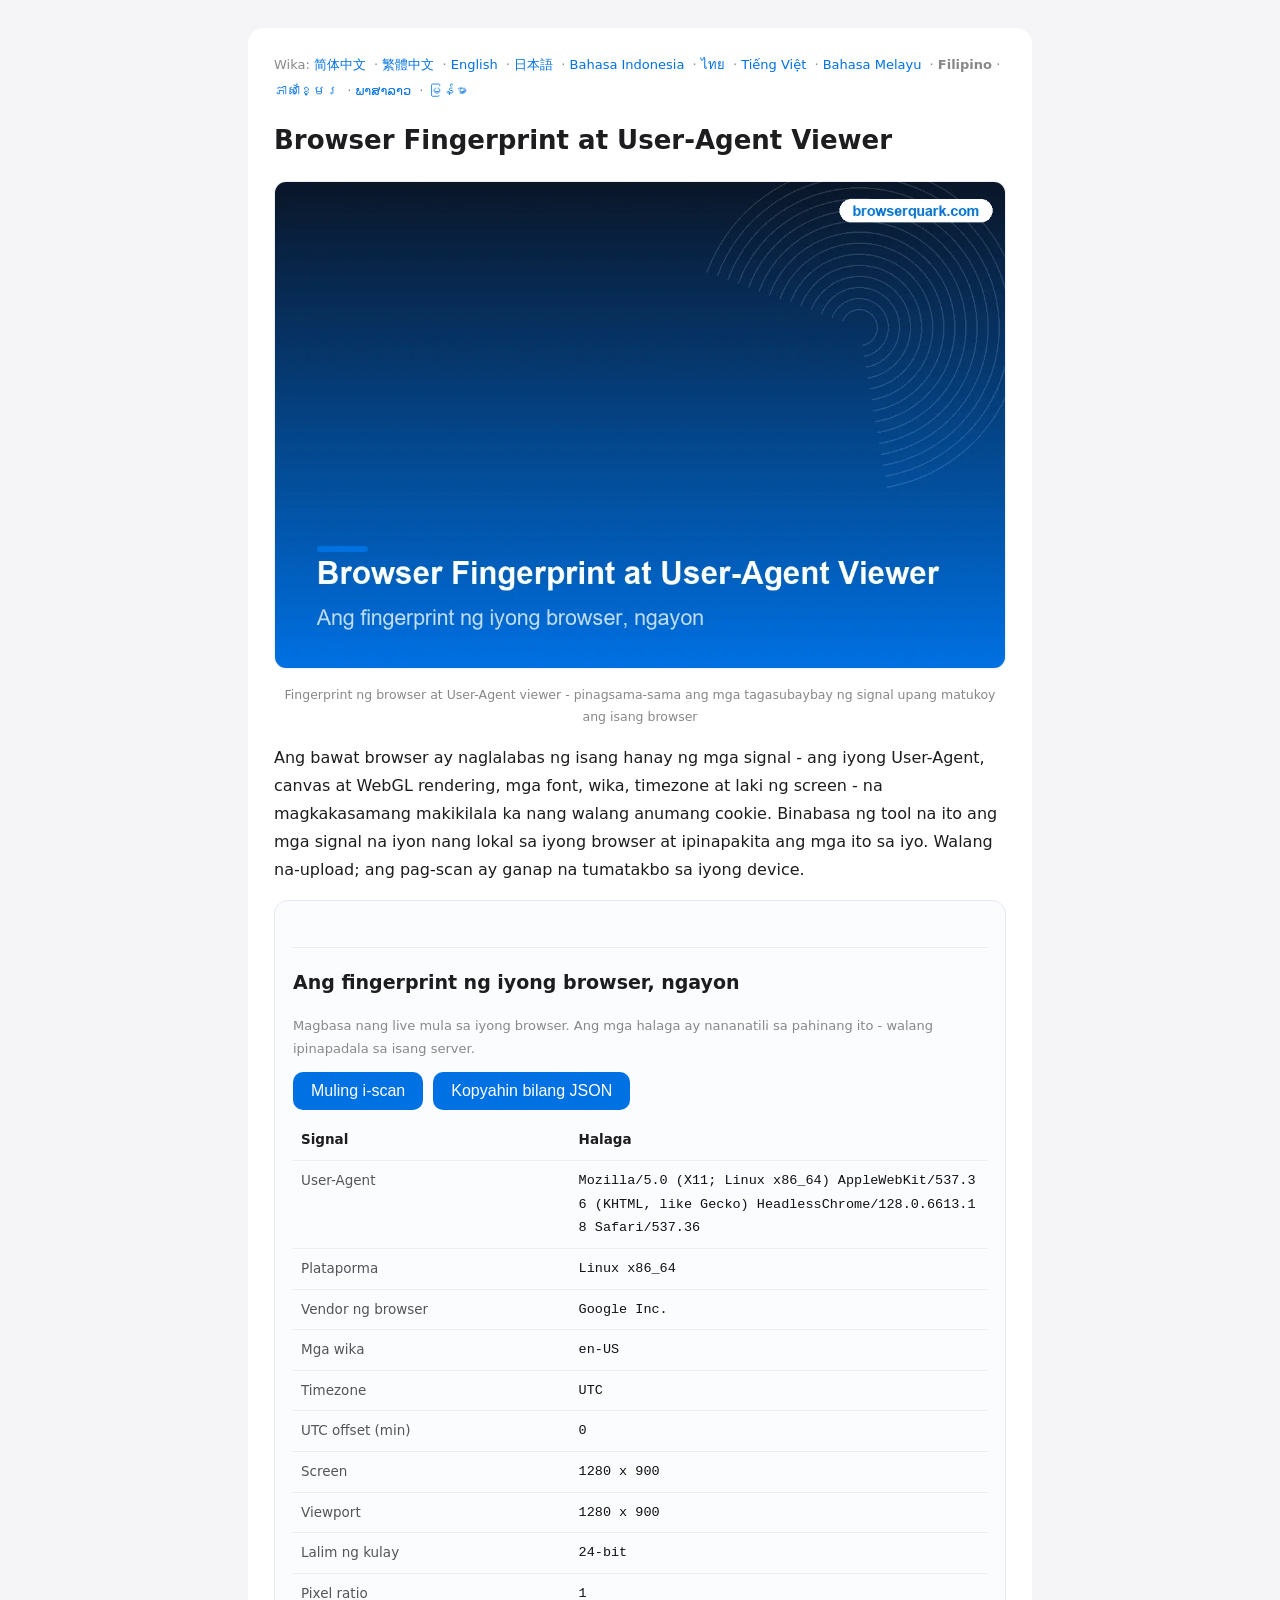
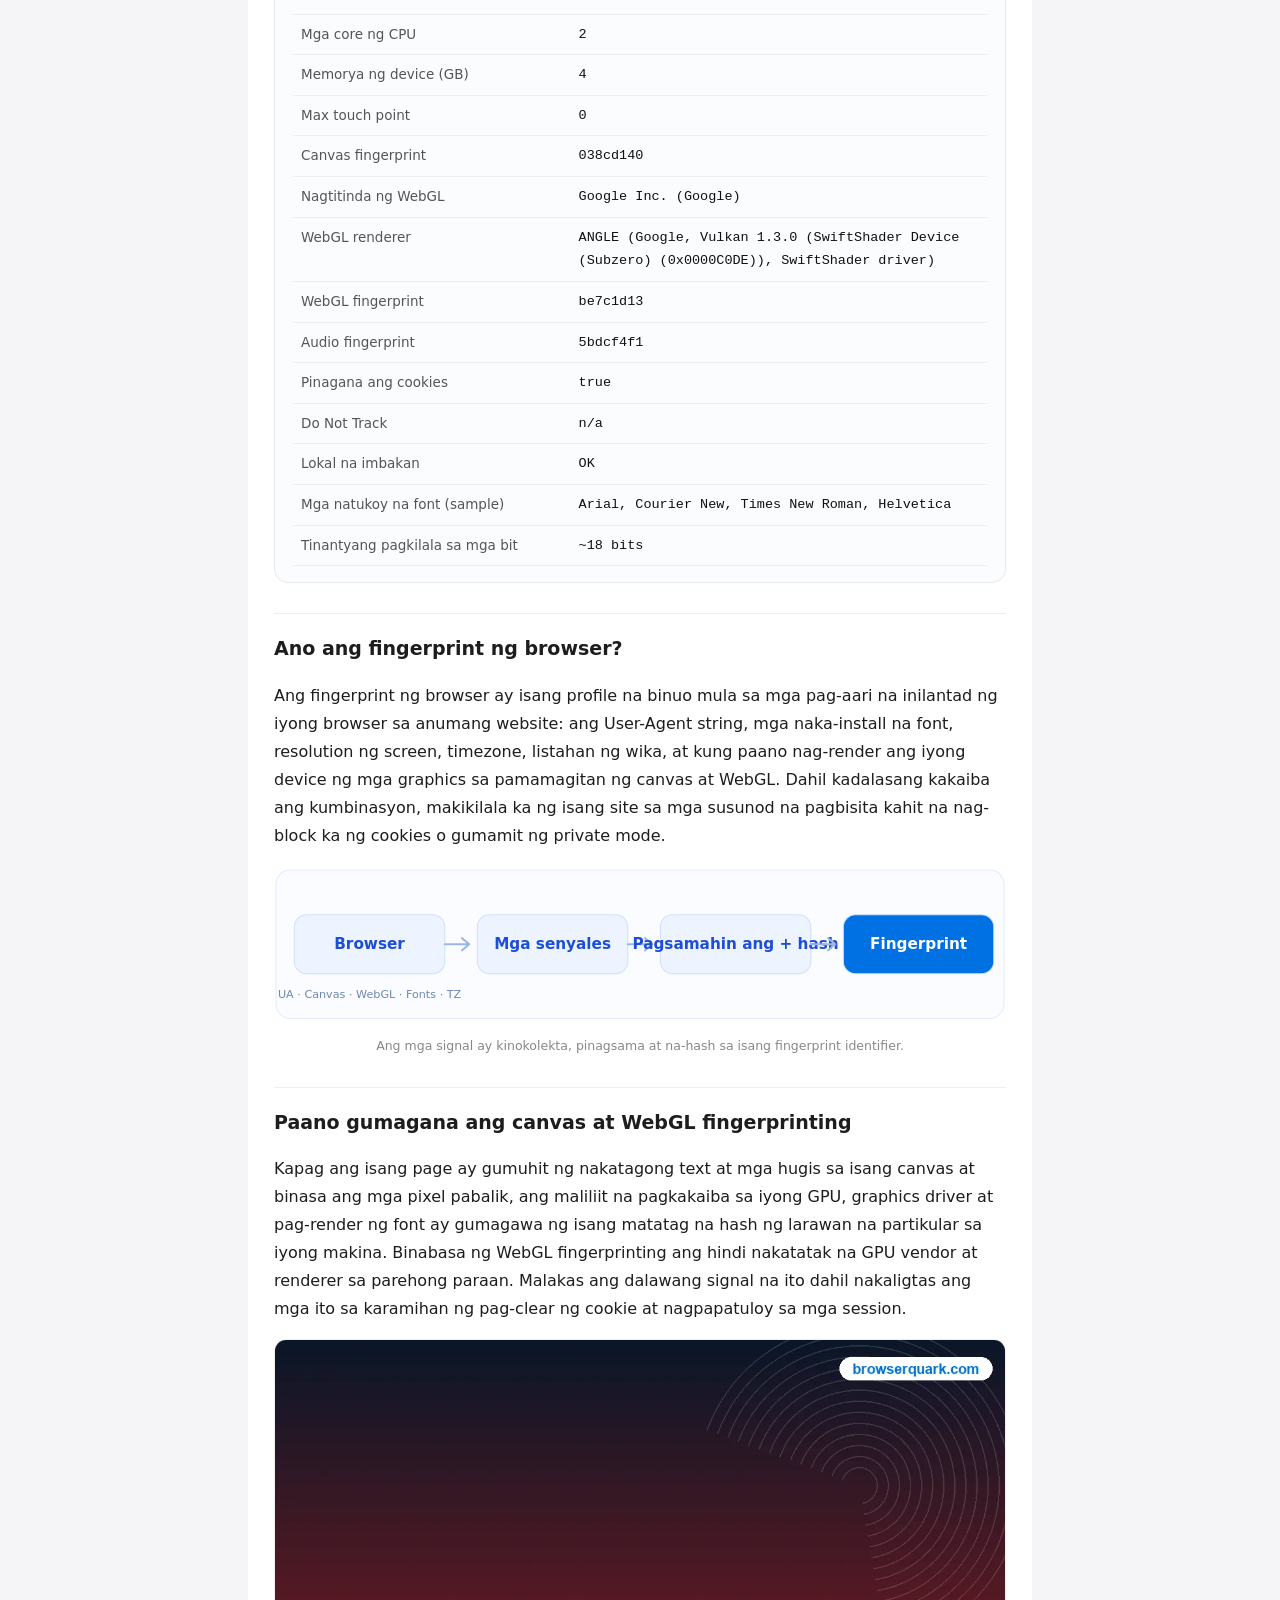
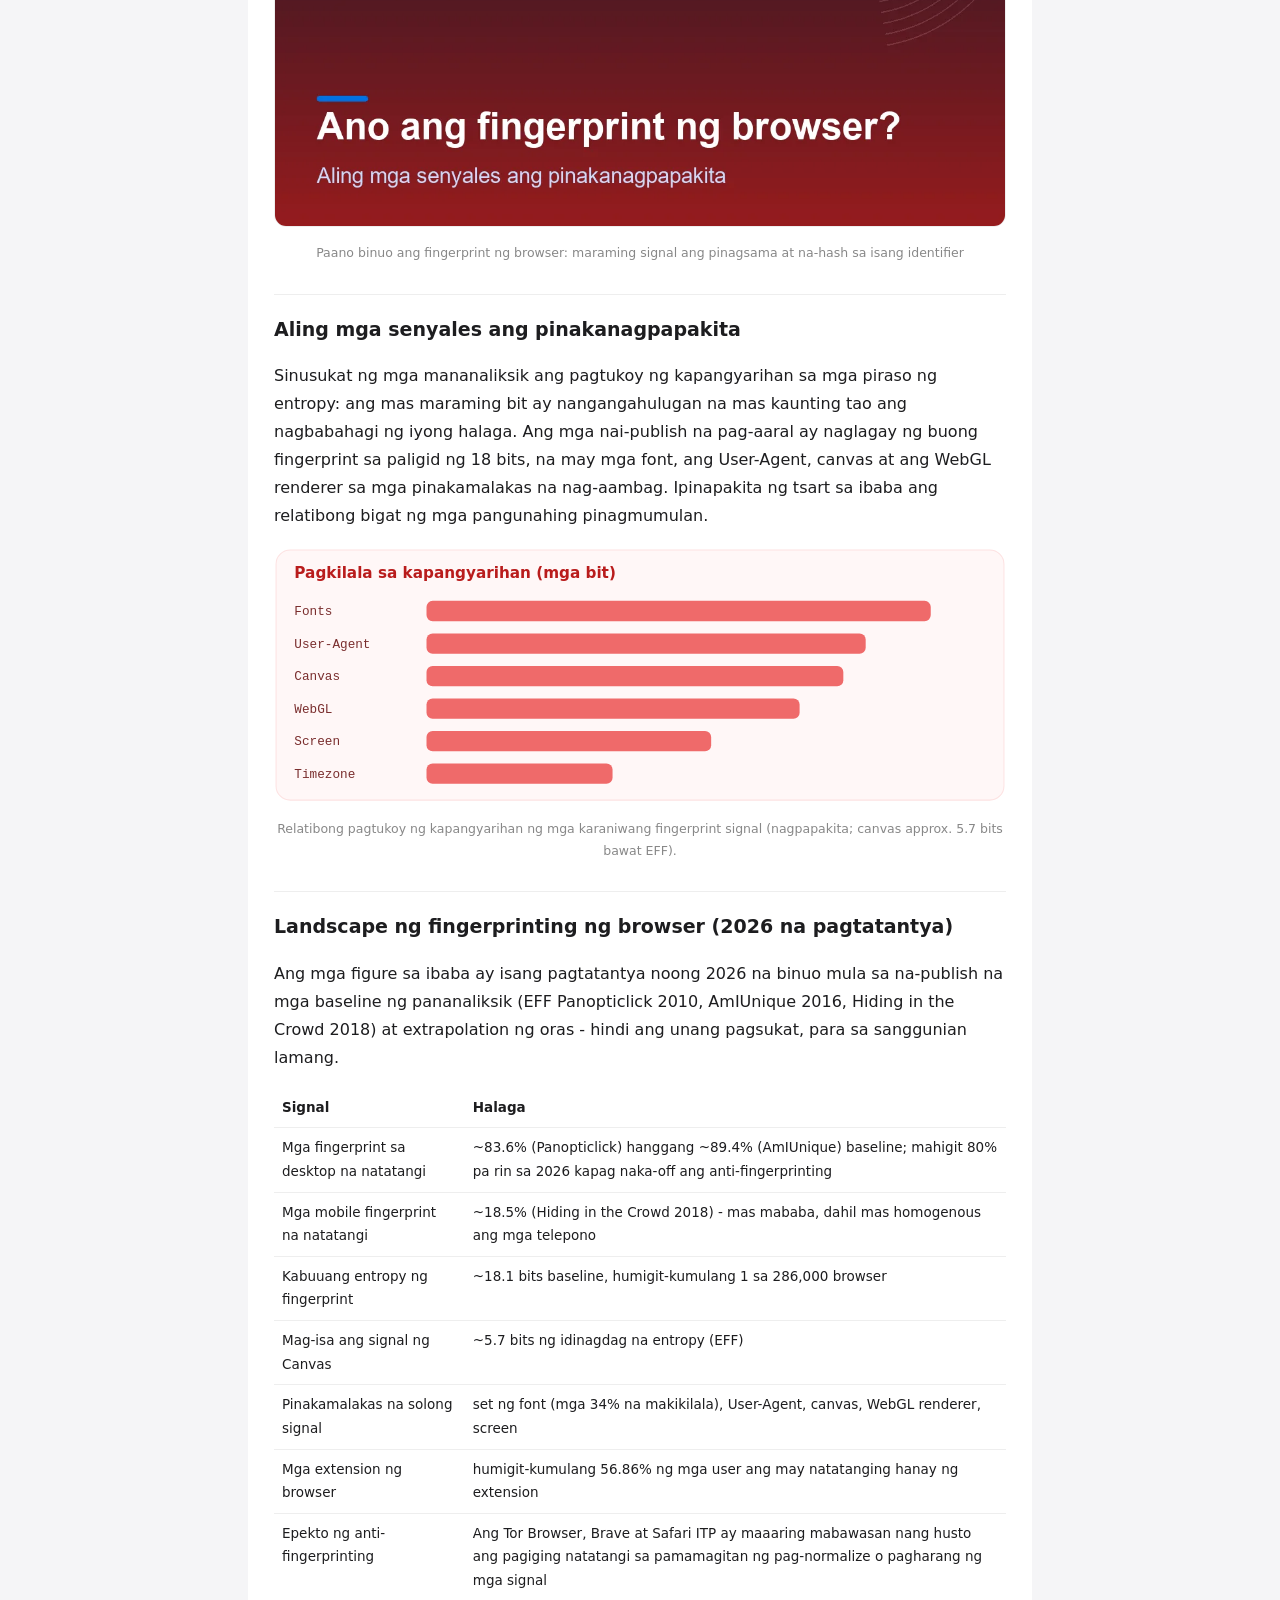
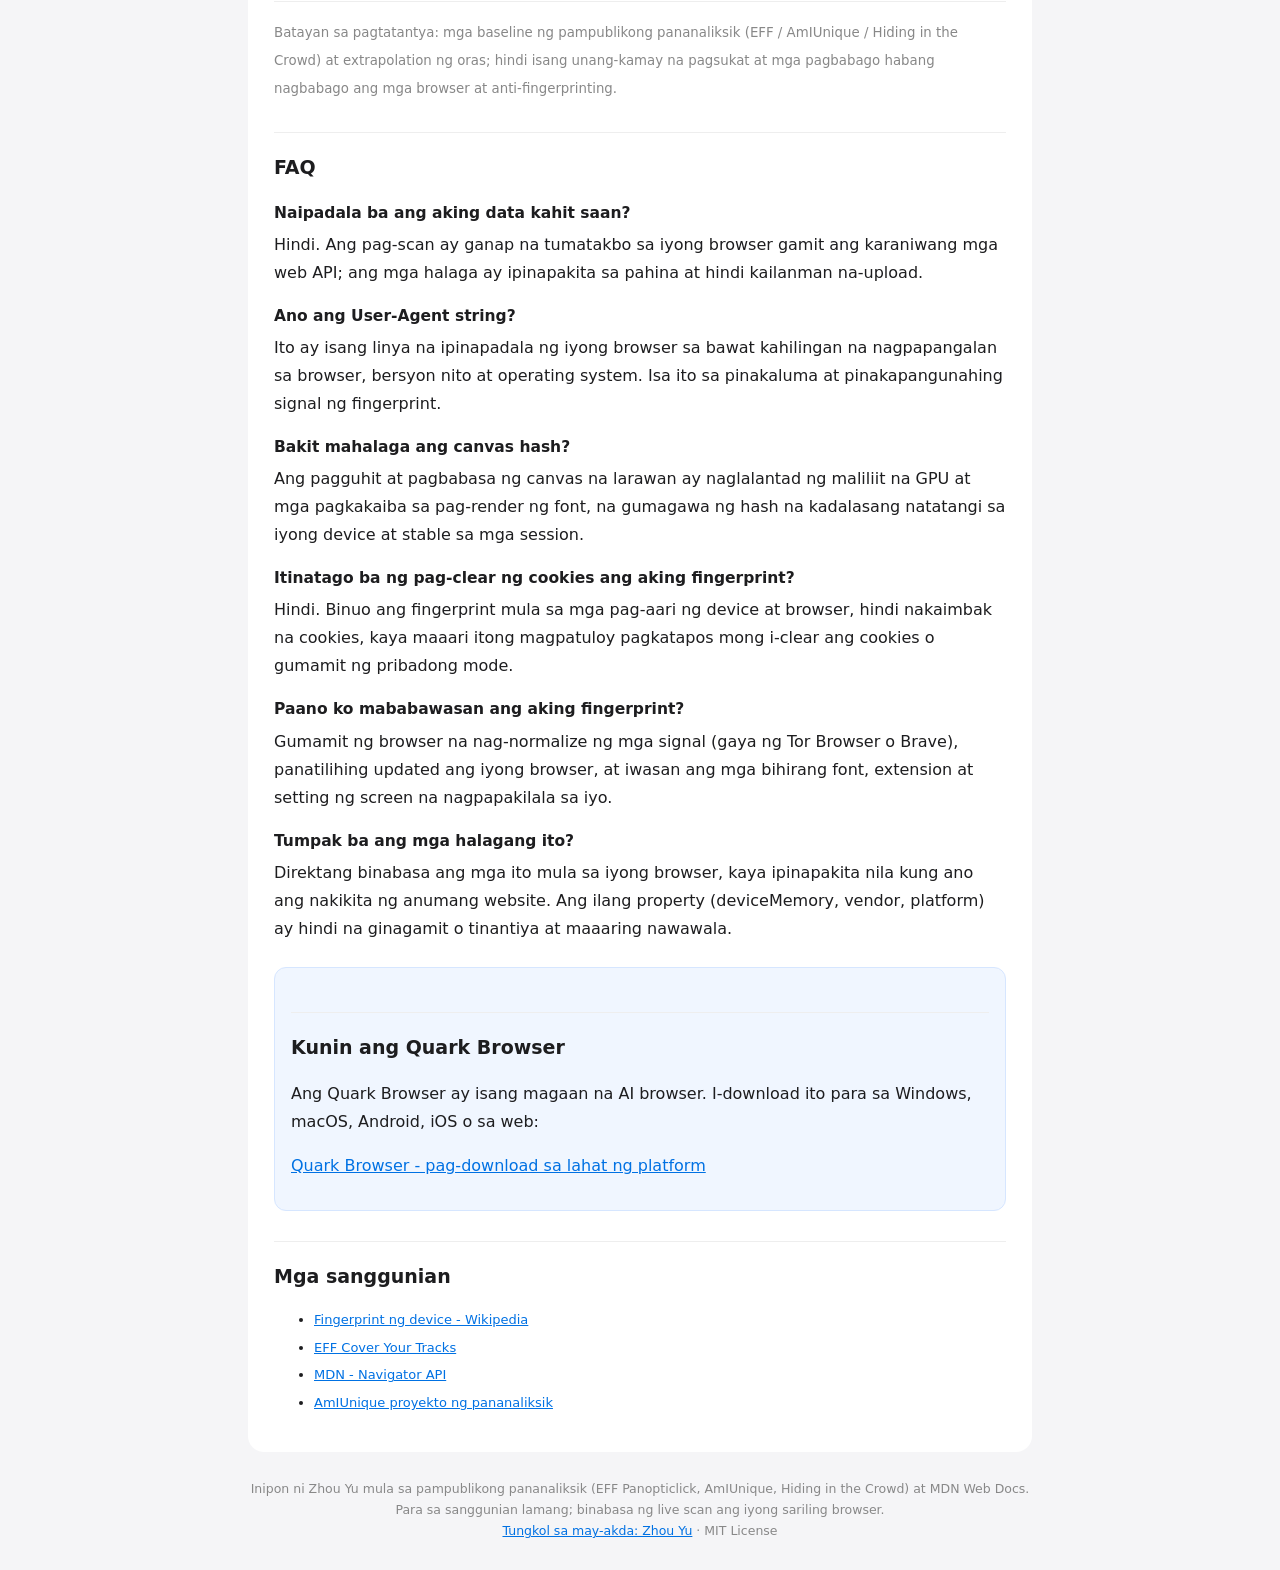
<file: fil/index.html>
<!DOCTYPE html><html lang="fil"><head><meta charset="utf-8">
<meta name="viewport" content="width=device-width,initial-scale=1">
<title>Browser Fingerprint at User-Agent Viewer - tingnan kung ano ang tumagas sa iyong browser</title>
<meta name="description" content="Libreng tool sa panig ng kliyente: agarang makita ang User-Agent, canvas at WebGL fingerprint ng iyong browser, mga wika, timezone, screen at hardware - ang eksaktong mga signal na ginagamit ng mga tagasubaybay upang makilala ka.">
<link rel="canonical" href="https://trimbley.github.io/fil/">
<link rel="alternate" hreflang="zh-Hans" href="https://trimbley.github.io/">
<link rel="alternate" hreflang="zh-Hant" href="https://trimbley.github.io/zh-tw/">
<link rel="alternate" hreflang="en" href="https://trimbley.github.io/en/">
<link rel="alternate" hreflang="ja" href="https://trimbley.github.io/ja/">
<link rel="alternate" hreflang="id" href="https://trimbley.github.io/id/">
<link rel="alternate" hreflang="th" href="https://trimbley.github.io/th/">
<link rel="alternate" hreflang="vi" href="https://trimbley.github.io/vi/">
<link rel="alternate" hreflang="ms" href="https://trimbley.github.io/ms/">
<link rel="alternate" hreflang="fil" href="https://trimbley.github.io/fil/">
<link rel="alternate" hreflang="km" href="https://trimbley.github.io/km/">
<link rel="alternate" hreflang="lo" href="https://trimbley.github.io/lo/">
<link rel="alternate" hreflang="my" href="https://trimbley.github.io/my/">
<link rel="alternate" hreflang="x-default" href="https://trimbley.github.io/">
<meta property="og:title" content="Browser Fingerprint at User-Agent Viewer - tingnan kung ano ang tumagas sa iyong browser"><meta property="og:description" content="Libreng tool sa panig ng kliyente: agarang makita ang User-Agent, canvas at WebGL fingerprint ng iyong browser, mga wika, timezone, screen at hardware - ang eksaktong mga signal na ginagamit ng mga tagasubaybay upang makilala ka."><meta property="og:type" content="website"><meta property="og:url" content="https://trimbley.github.io/fil/"><meta property="og:image" content="https://trimbley.github.io/img/cover_fil.png">
<link rel="stylesheet" href="/style.css">
<script type="application/ld+json">
{
 "@context": "https://schema.org",
 "@graph": [
  {
   "@type": "WebApplication",
   "name": "Browser Fingerprint at User-Agent Viewer - tingnan kung ano ang tumagas sa iyong browser",
   "url": "https://trimbley.github.io/fil/",
   "applicationCategory": "UtilitiesApplication",
   "operatingSystem": "Web browser",
   "browserRequirements": "Requires JavaScript",
   "inLanguage": "fil",
   "description": "Libreng tool sa panig ng kliyente: agarang makita ang User-Agent, canvas at WebGL fingerprint ng iyong browser, mga wika, timezone, screen at hardware - ang eksaktong mga signal na ginagamit ng mga tagasubaybay upang makilala ka.",
   "isAccessibleForFree": true,
   "offers": {
    "@type": "Offer",
    "price": "0",
    "priceCurrency": "USD"
   },
   "author": {
    "@type": "Person",
    "name": "Zhou Yu",
    "url": "https://trimbley.github.io/about-zhouyu/"
   }
  },
  {
   "@type": "FAQPage",
   "inLanguage": "fil",
   "url": "https://trimbley.github.io/fil/",
   "mainEntity": [
    {
     "@type": "Question",
     "name": "Naipadala ba ang aking data kahit saan?",
     "acceptedAnswer": {
      "@type": "Answer",
      "text": "Hindi. Ang pag-scan ay ganap na tumatakbo sa iyong browser gamit ang karaniwang mga web API; ang mga halaga ay ipinapakita sa pahina at hindi kailanman na-upload."
     }
    },
    {
     "@type": "Question",
     "name": "Ano ang User-Agent string?",
     "acceptedAnswer": {
      "@type": "Answer",
      "text": "Ito ay isang linya na ipinapadala ng iyong browser sa bawat kahilingan na nagpapangalan sa browser, bersyon nito at operating system. Isa ito sa pinakaluma at pinakapangunahing signal ng fingerprint."
     }
    },
    {
     "@type": "Question",
     "name": "Bakit mahalaga ang canvas hash?",
     "acceptedAnswer": {
      "@type": "Answer",
      "text": "Ang pagguhit at pagbabasa ng canvas na larawan ay naglalantad ng maliliit na GPU at mga pagkakaiba sa pag-render ng font, na gumagawa ng hash na kadalasang natatangi sa iyong device at stable sa mga session."
     }
    },
    {
     "@type": "Question",
     "name": "Itinatago ba ng pag-clear ng cookies ang aking fingerprint?",
     "acceptedAnswer": {
      "@type": "Answer",
      "text": "Hindi. Binuo ang fingerprint mula sa mga pag-aari ng device at browser, hindi nakaimbak na cookies, kaya maaari itong magpatuloy pagkatapos mong i-clear ang cookies o gumamit ng pribadong mode."
     }
    },
    {
     "@type": "Question",
     "name": "Paano ko mababawasan ang aking fingerprint?",
     "acceptedAnswer": {
      "@type": "Answer",
      "text": "Gumamit ng browser na nag-normalize ng mga signal (gaya ng Tor Browser o Brave), panatilihing updated ang iyong browser, at iwasan ang mga bihirang font, extension at setting ng screen na nagpapakilala sa iyo."
     }
    },
    {
     "@type": "Question",
     "name": "Tumpak ba ang mga halagang ito?",
     "acceptedAnswer": {
      "@type": "Answer",
      "text": "Direktang binabasa ang mga ito mula sa iyong browser, kaya ipinapakita nila kung ano ang nakikita ng anumang website. Ang ilang property (deviceMemory, vendor, platform) ay hindi na ginagamit o tinantiya at maaaring nawawala."
     }
    }
   ]
  }
 ]
}
</script>
</head>
<body><div class="wrap"><main>
<nav class="lang">Wika: <a href="/">简体中文</a> · <a href="/zh-tw/">繁體中文</a> · <a href="/en/">English</a> · <a href="/ja/">日本語</a> · <a href="/id/">Bahasa Indonesia</a> · <a href="/th/">ไทย</a> · <a href="/vi/">Tiếng Việt</a> · <a href="/ms/">Bahasa Melayu</a> · <strong>Filipino</strong> · <a href="/km/">ភាសាខ្មែរ</a> · <a href="/lo/">ພາສາລາວ</a> · <a href="/my/">မြန်မာ</a></nav>
<h1>Browser Fingerprint at User-Agent Viewer</h1>
<figure class="i4png"><picture><source type="image/webp" srcset="/img/cover_fil.webp"><img src="/img/cover_fil.png" alt="Browser fingerprint at User-Agent viewer tool illustration" fetchpriority="high" width="1120" height="746" style="width:100%;height:auto;border-radius:12px;border:1px solid #eee"></picture><figcaption>Fingerprint ng browser at User-Agent viewer - pinagsama-sama ang mga tagasubaybay ng signal upang matukoy ang isang browser</figcaption></figure>
<p>Ang bawat browser ay naglalabas ng isang hanay ng mga signal - ang iyong User-Agent, canvas at WebGL rendering, mga font, wika, timezone at laki ng screen - na magkakasamang makikilala ka nang walang anumang cookie. Binabasa ng tool na ito ang mga signal na iyon nang lokal sa iyong browser at ipinapakita ang mga ito sa iyo. Walang na-upload; ang pag-scan ay ganap na tumatakbo sa iyong device.</p>
<section class="tool"><h2>Ang fingerprint ng iyong browser, ngayon</h2><p class="note">Magbasa nang live mula sa iyong browser. Ang mga halaga ay nananatili sa pahinang ito - walang ipinapadala sa isang server.</p><div class="btns"><button id="rescan">Muling i-scan</button><button id="copyjson">Kopyahin bilang JSON</button></div><table id="fp"></table></section>
<h2>Ano ang fingerprint ng browser?</h2><p>Ang fingerprint ng browser ay isang profile na binuo mula sa mga pag-aari na inilantad ng iyong browser sa anumang website: ang User-Agent string, mga naka-install na font, resolution ng screen, timezone, listahan ng wika, at kung paano nag-render ang iyong device ng mga graphics sa pamamagitan ng canvas at WebGL. Dahil kadalasang kakaiba ang kumbinasyon, makikilala ka ng isang site sa mga susunod na pagbisita kahit na nag-block ka ng cookies o gumamit ng private mode.</p>
<figure><svg viewBox="0 0 720 150" xmlns="http://www.w3.org/2000/svg" role="img" aria-label="Browser"><rect x="2" y="2" width="716" height="146" rx="14" fill="#fafcff" stroke="#e3ecfb"/><rect x="20" y="46" width="148" height="58" rx="12" fill="#eef4ff" stroke="#cfe0ff"/><text x="94" y="80" font-family="system-ui,Segoe UI,Arial" font-size="15" font-weight="600" fill="#1d4ed8" text-anchor="middle">Browser</text><path d="M168 75 l24 0 m-7 -6 l7 6 l-7 6" stroke="#9bb6e6" stroke-width="2" fill="none" stroke-linecap="round" stroke-linejoin="round"/><rect x="200" y="46" width="148" height="58" rx="12" fill="#eef4ff" stroke="#cfe0ff"/><text x="274" y="80" font-family="system-ui,Segoe UI,Arial" font-size="15" font-weight="600" fill="#1d4ed8" text-anchor="middle">Mga senyales</text><path d="M348 75 l24 0 m-7 -6 l7 6 l-7 6" stroke="#9bb6e6" stroke-width="2" fill="none" stroke-linecap="round" stroke-linejoin="round"/><rect x="380" y="46" width="148" height="58" rx="12" fill="#eef4ff" stroke="#cfe0ff"/><text x="454" y="80" font-family="system-ui,Segoe UI,Arial" font-size="15" font-weight="600" fill="#1d4ed8" text-anchor="middle">Pagsamahin ang + hash</text><path d="M528 75 l24 0 m-7 -6 l7 6 l-7 6" stroke="#9bb6e6" stroke-width="2" fill="none" stroke-linecap="round" stroke-linejoin="round"/><rect x="560" y="46" width="148" height="58" rx="12" fill="#0071e3" stroke="#cfe0ff"/><text x="634" y="80" font-family="system-ui,Segoe UI,Arial" font-size="15" font-weight="600" fill="#ffffff" text-anchor="middle">Fingerprint</text><text x="94" y="128" font-family="system-ui,Arial" font-size="11" fill="#7088b0" text-anchor="middle">UA · Canvas · WebGL · Fonts · TZ</text></svg><figcaption>Ang mga signal ay kinokolekta, pinagsama at na-hash sa isang fingerprint identifier.</figcaption></figure>
<h2>Paano gumagana ang canvas at WebGL fingerprinting</h2><p>Kapag ang isang page ay gumuhit ng nakatagong text at mga hugis sa isang canvas at binasa ang mga pixel pabalik, ang maliliit na pagkakaiba sa iyong GPU, graphics driver at pag-render ng font ay gumagawa ng isang matatag na hash ng larawan na partikular sa iyong makina. Binabasa ng WebGL fingerprinting ang hindi nakatatak na GPU vendor at renderer sa parehong paraan. Malakas ang dalawang signal na ito dahil nakaligtas ang mga ito sa karamihan ng pag-clear ng cookie at nagpapatuloy sa mga session.</p>
<figure class="i4png"><picture><source type="image/webp" srcset="/img/board_fil.webp"><img src="/img/board_fil.png" alt="Diagram ng mga pinagmumulan ng entropy ng fingerprint ng browser" loading="lazy" width="1120" height="746" style="width:100%;height:auto;border-radius:12px;border:1px solid #eee"></picture><figcaption>Paano binuo ang fingerprint ng browser: maraming signal ang pinagsama at na-hash sa isang identifier</figcaption></figure>
<h2>Aling mga senyales ang pinakanagpapakita</h2><p>Sinusukat ng mga mananaliksik ang pagtukoy ng kapangyarihan sa mga piraso ng entropy: ang mas maraming bit ay nangangahulugan na mas kaunting tao ang nagbabahagi ng iyong halaga. Ang mga nai-publish na pag-aaral ay naglagay ng buong fingerprint sa paligid ng 18 bits, na may mga font, ang User-Agent, canvas at ang WebGL renderer sa mga pinakamalakas na nag-aambag. Ipinapakita ng tsart sa ibaba ang relatibong bigat ng mga pangunahing pinagmumulan.</p>
<figure><svg viewBox="0 0 720 250" xmlns="http://www.w3.org/2000/svg" role="img" aria-label="Pagkilala sa kapangyarihan (mga bit)"><rect x="2" y="2" width="716" height="246" rx="14" fill="#fff7f7" stroke="#fde2e2"/><text x="20" y="30" font-family="system-ui,Segoe UI,Arial" font-size="15" font-weight="700" fill="#b91c1c">Pagkilala sa kapangyarihan (mga bit)</text><text x="20" y="66" font-family="ui-monospace,Consolas,monospace" font-size="12.5" fill="#7a2e2e">Fonts</text><rect x="150" y="52" width="496" height="20" rx="6" fill="#ef6a6a"/><text x="20" y="98" font-family="ui-monospace,Consolas,monospace" font-size="12.5" fill="#7a2e2e">User-Agent</text><rect x="150" y="84" width="432" height="20" rx="6" fill="#ef6a6a"/><text x="20" y="130" font-family="ui-monospace,Consolas,monospace" font-size="12.5" fill="#7a2e2e">Canvas</text><rect x="150" y="116" width="410" height="20" rx="6" fill="#ef6a6a"/><text x="20" y="162" font-family="ui-monospace,Consolas,monospace" font-size="12.5" fill="#7a2e2e">WebGL</text><rect x="150" y="148" width="367" height="20" rx="6" fill="#ef6a6a"/><text x="20" y="194" font-family="ui-monospace,Consolas,monospace" font-size="12.5" fill="#7a2e2e">Screen</text><rect x="150" y="180" width="280" height="20" rx="6" fill="#ef6a6a"/><text x="20" y="226" font-family="ui-monospace,Consolas,monospace" font-size="12.5" fill="#7a2e2e">Timezone</text><rect x="150" y="212" width="183" height="20" rx="6" fill="#ef6a6a"/></svg><figcaption>Relatibong pagtukoy ng kapangyarihan ng mga karaniwang fingerprint signal (nagpapakita; canvas approx. 5.7 bits bawat EFF).</figcaption></figure>
<section class="i4data">
<h2>Landscape ng fingerprinting ng browser (2026 na pagtatantya)</h2>
<p>Ang mga figure sa ibaba ay isang pagtatantya noong 2026 na binuo mula sa na-publish na mga baseline ng pananaliksik (EFF Panopticlick 2010, AmIUnique 2016, Hiding in the Crowd 2018) at extrapolation ng oras - hindi ang unang pagsukat, para sa sanggunian lamang.</p>
<table>
<tr><th>Signal</th><th>Halaga</th></tr><tr><td>Mga fingerprint sa desktop na natatangi</td><td>~83.6% (Panopticlick) hanggang ~89.4% (AmIUnique) baseline; mahigit 80% pa rin sa 2026 kapag naka-off ang anti-fingerprinting</td></tr><tr><td>Mga mobile fingerprint na natatangi</td><td>~18.5% (Hiding in the Crowd 2018) - mas mababa, dahil mas homogenous ang mga telepono</td></tr><tr><td>Kabuuang entropy ng fingerprint</td><td>~18.1 bits baseline, humigit-kumulang 1 sa 286,000 browser</td></tr><tr><td>Mag-isa ang signal ng Canvas</td><td>~5.7 bits ng idinagdag na entropy (EFF)</td></tr><tr><td>Pinakamalakas na solong signal</td><td>set ng font (mga 34% na makikilala), User-Agent, canvas, WebGL renderer, screen</td></tr><tr><td>Mga extension ng browser</td><td>humigit-kumulang 56.86% ng mga user ang may natatanging hanay ng extension</td></tr><tr><td>Epekto ng anti-fingerprinting</td><td>Ang Tor Browser, Brave at Safari ITP ay maaaring mabawasan nang husto ang pagiging natatangi sa pamamagitan ng pag-normalize o pagharang ng mga signal</td></tr>
</table>
<p><small>Batayan sa pagtatantya: mga baseline ng pampublikong pananaliksik (EFF / AmIUnique / Hiding in the Crowd) at extrapolation ng oras; hindi isang unang-kamay na pagsukat at mga pagbabago habang nagbabago ang mga browser at anti-fingerprinting.</small></p>
</section>
<div class="faq"><h2>FAQ</h2>
<h3>Naipadala ba ang aking data kahit saan?</h3>
<p>Hindi. Ang pag-scan ay ganap na tumatakbo sa iyong browser gamit ang karaniwang mga web API; ang mga halaga ay ipinapakita sa pahina at hindi kailanman na-upload.</p>
<h3>Ano ang User-Agent string?</h3>
<p>Ito ay isang linya na ipinapadala ng iyong browser sa bawat kahilingan na nagpapangalan sa browser, bersyon nito at operating system. Isa ito sa pinakaluma at pinakapangunahing signal ng fingerprint.</p>
<h3>Bakit mahalaga ang canvas hash?</h3>
<p>Ang pagguhit at pagbabasa ng canvas na larawan ay naglalantad ng maliliit na GPU at mga pagkakaiba sa pag-render ng font, na gumagawa ng hash na kadalasang natatangi sa iyong device at stable sa mga session.</p>
<h3>Itinatago ba ng pag-clear ng cookies ang aking fingerprint?</h3>
<p>Hindi. Binuo ang fingerprint mula sa mga pag-aari ng device at browser, hindi nakaimbak na cookies, kaya maaari itong magpatuloy pagkatapos mong i-clear ang cookies o gumamit ng pribadong mode.</p>
<h3>Paano ko mababawasan ang aking fingerprint?</h3>
<p>Gumamit ng browser na nag-normalize ng mga signal (gaya ng Tor Browser o Brave), panatilihing updated ang iyong browser, at iwasan ang mga bihirang font, extension at setting ng screen na nagpapakilala sa iyo.</p>
<h3>Tumpak ba ang mga halagang ito?</h3>
<p>Direktang binabasa ang mga ito mula sa iyong browser, kaya ipinapakita nila kung ano ang nakikita ng anumang website. Ang ilang property (deviceMemory, vendor, platform) ay hindi na ginagamit o tinantiya at maaaring nawawala.</p>
</div>
<div class="related"><h2>Kunin ang Quark Browser</h2><p>Ang Quark Browser ay isang magaan na AI browser. I-download ito para sa Windows, macOS, Android, iOS o sa web:</p>
<p><a href="https://browserquark.com/download/">Quark Browser - pag-download sa lahat ng platform</a></p></div>
<div class="sources"><h2>Mga sanggunian</h2><ul><li><a href="https://en.wikipedia.org/wiki/Device_fingerprint" rel="nofollow noopener" target="_blank">Fingerprint ng device - Wikipedia</a></li><li><a href="https://coveryourtracks.eff.org/" rel="nofollow noopener" target="_blank">EFF Cover Your Tracks</a></li><li><a href="https://developer.mozilla.org/en-US/docs/Web/API/Navigator" rel="nofollow noopener" target="_blank">MDN - Navigator API</a></li><li><a href="https://amiunique.org/" rel="nofollow noopener" target="_blank">AmIUnique proyekto ng pananaliksik</a></li></ul></div>
</main>
<footer>Inipon ni Zhou Yu mula sa pampublikong pananaliksik (EFF Panopticlick, AmIUnique, Hiding in the Crowd) at MDN Web Docs. Para sa sanggunian lamang; binabasa ng live scan ang iyong sariling browser.<br><a href="/about-zhouyu/" rel="author">Tungkol sa may-akda: Zhou Yu</a> · MIT License</footer>
</div>
<script>window.FPL={"ua": "User-Agent", "platform": "Plataporma", "vendor": "Vendor ng browser", "langs": "Mga wika", "tz": "Timezone", "tzoff": "UTC offset (min)", "screen": "Screen", "viewport": "Viewport", "depth": "Lalim ng kulay", "dpr": "Pixel ratio", "cores": "Mga core ng CPU", "mem": "Memorya ng device (GB)", "touch": "Max touch point", "canvas": "Canvas fingerprint", "webglv": "Nagtitinda ng WebGL", "webglr": "WebGL renderer", "webglf": "WebGL fingerprint", "audio": "Audio fingerprint", "cookies": "Pinagana ang cookies", "dnt": "Do Not Track", "storage": "Lokal na imbakan", "fonts": "Mga natukoy na font (sample)", "uniqueness": "Tinantyang pagkilala sa mga bit", "field": "Signal", "value": "Halaga"};</script>
<script src="/app.js"></script>
</body></html>
</file>
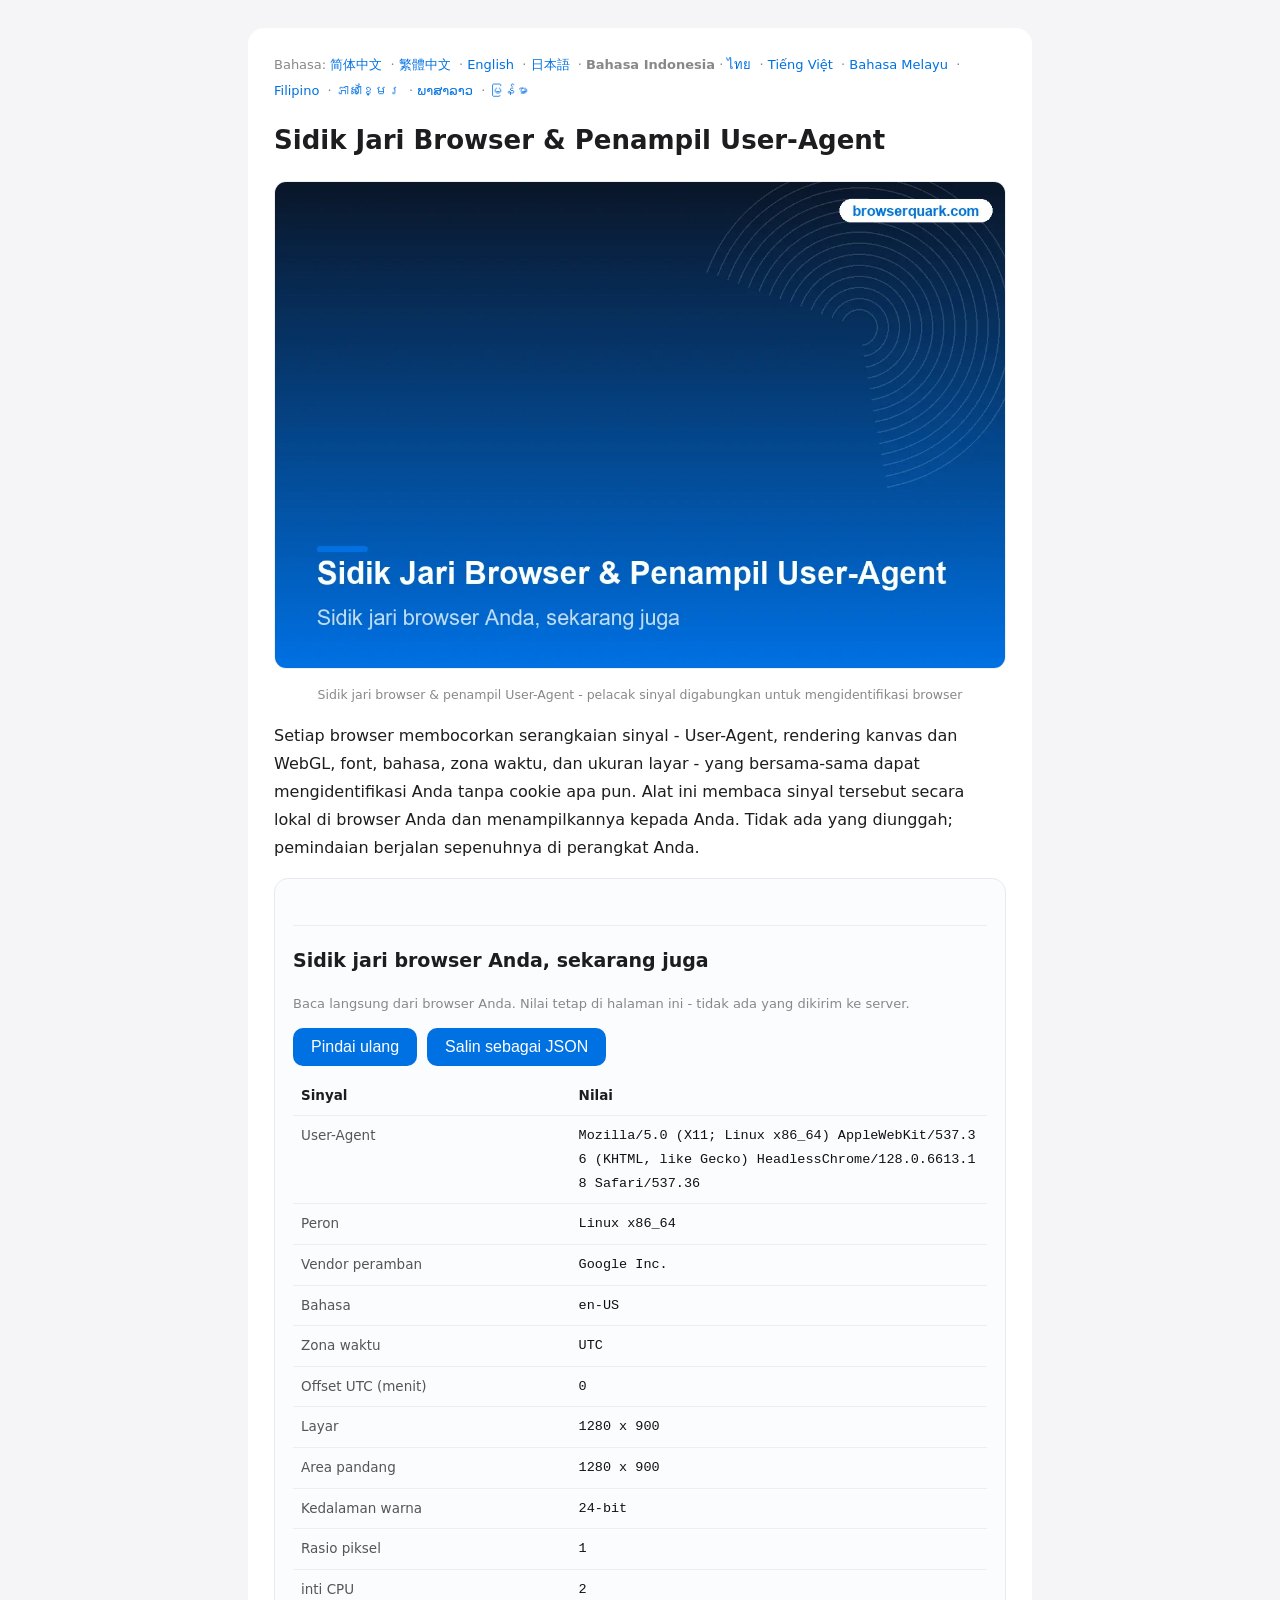
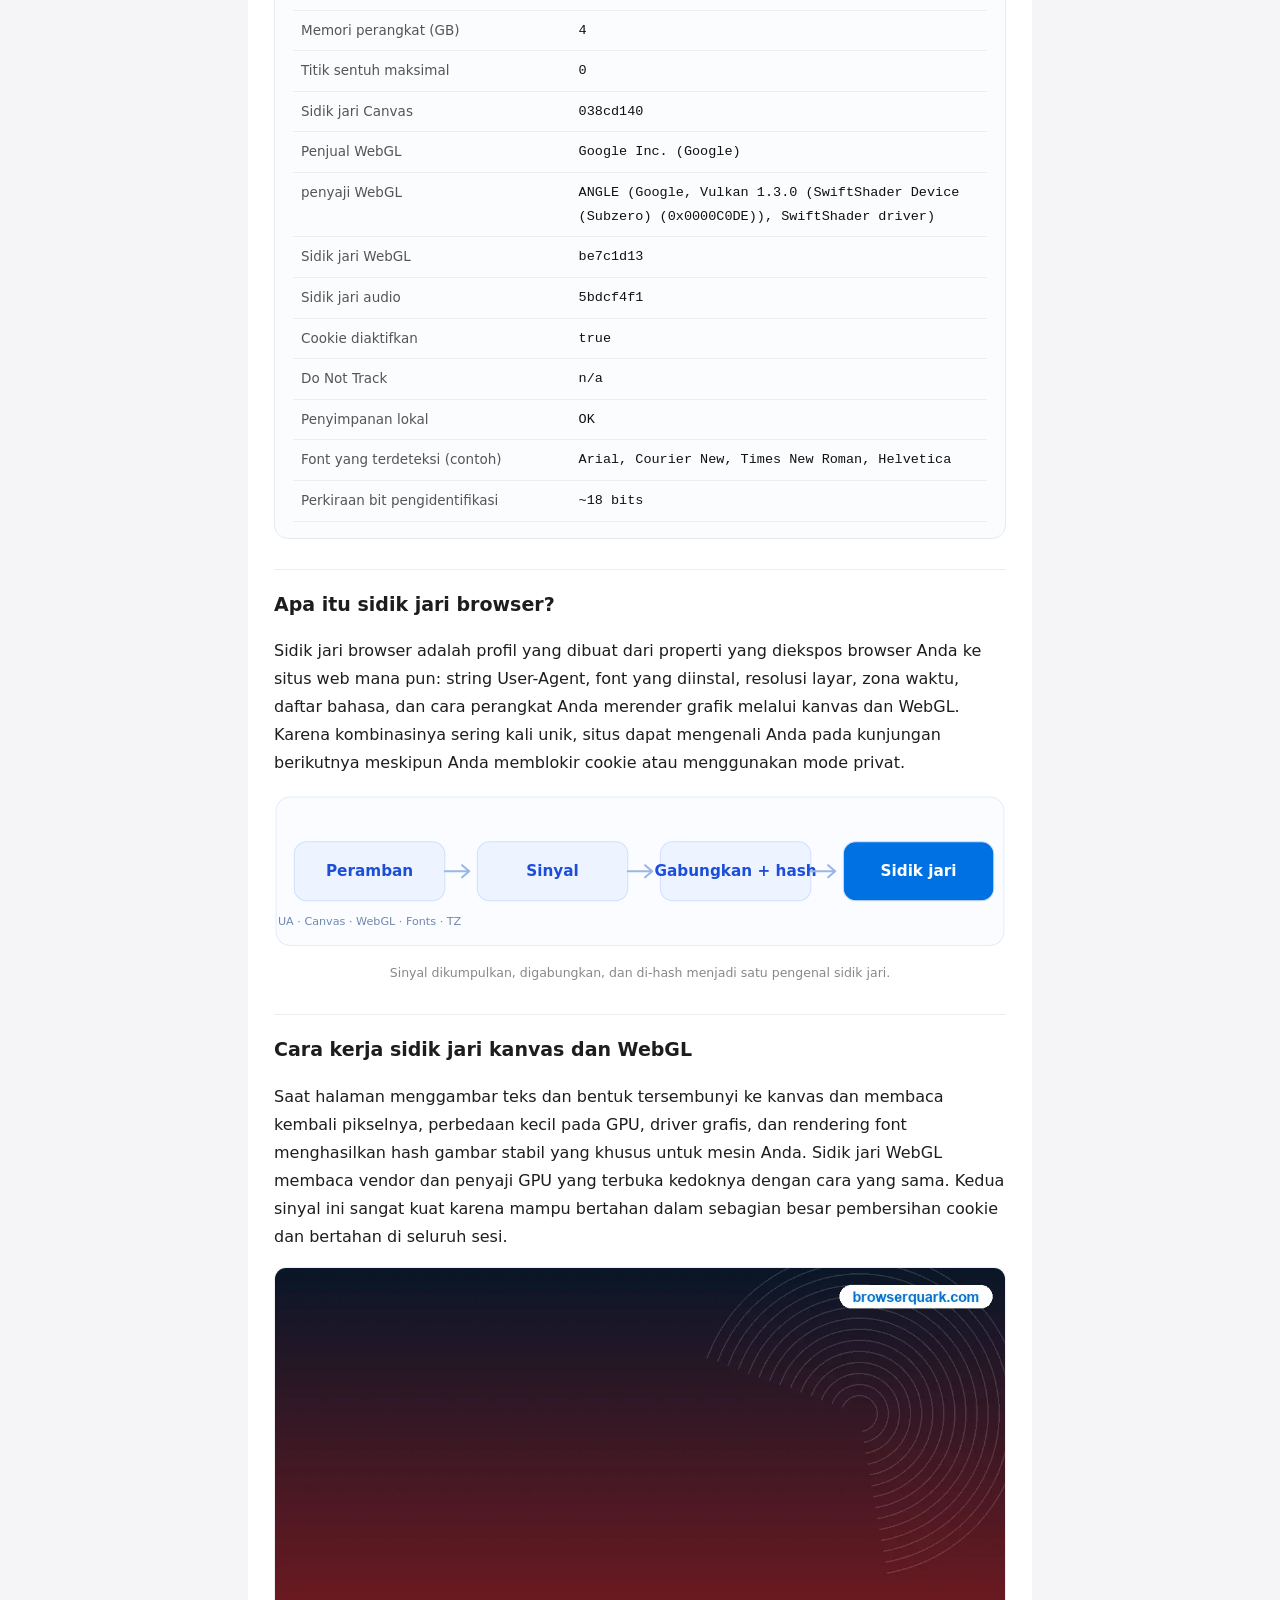
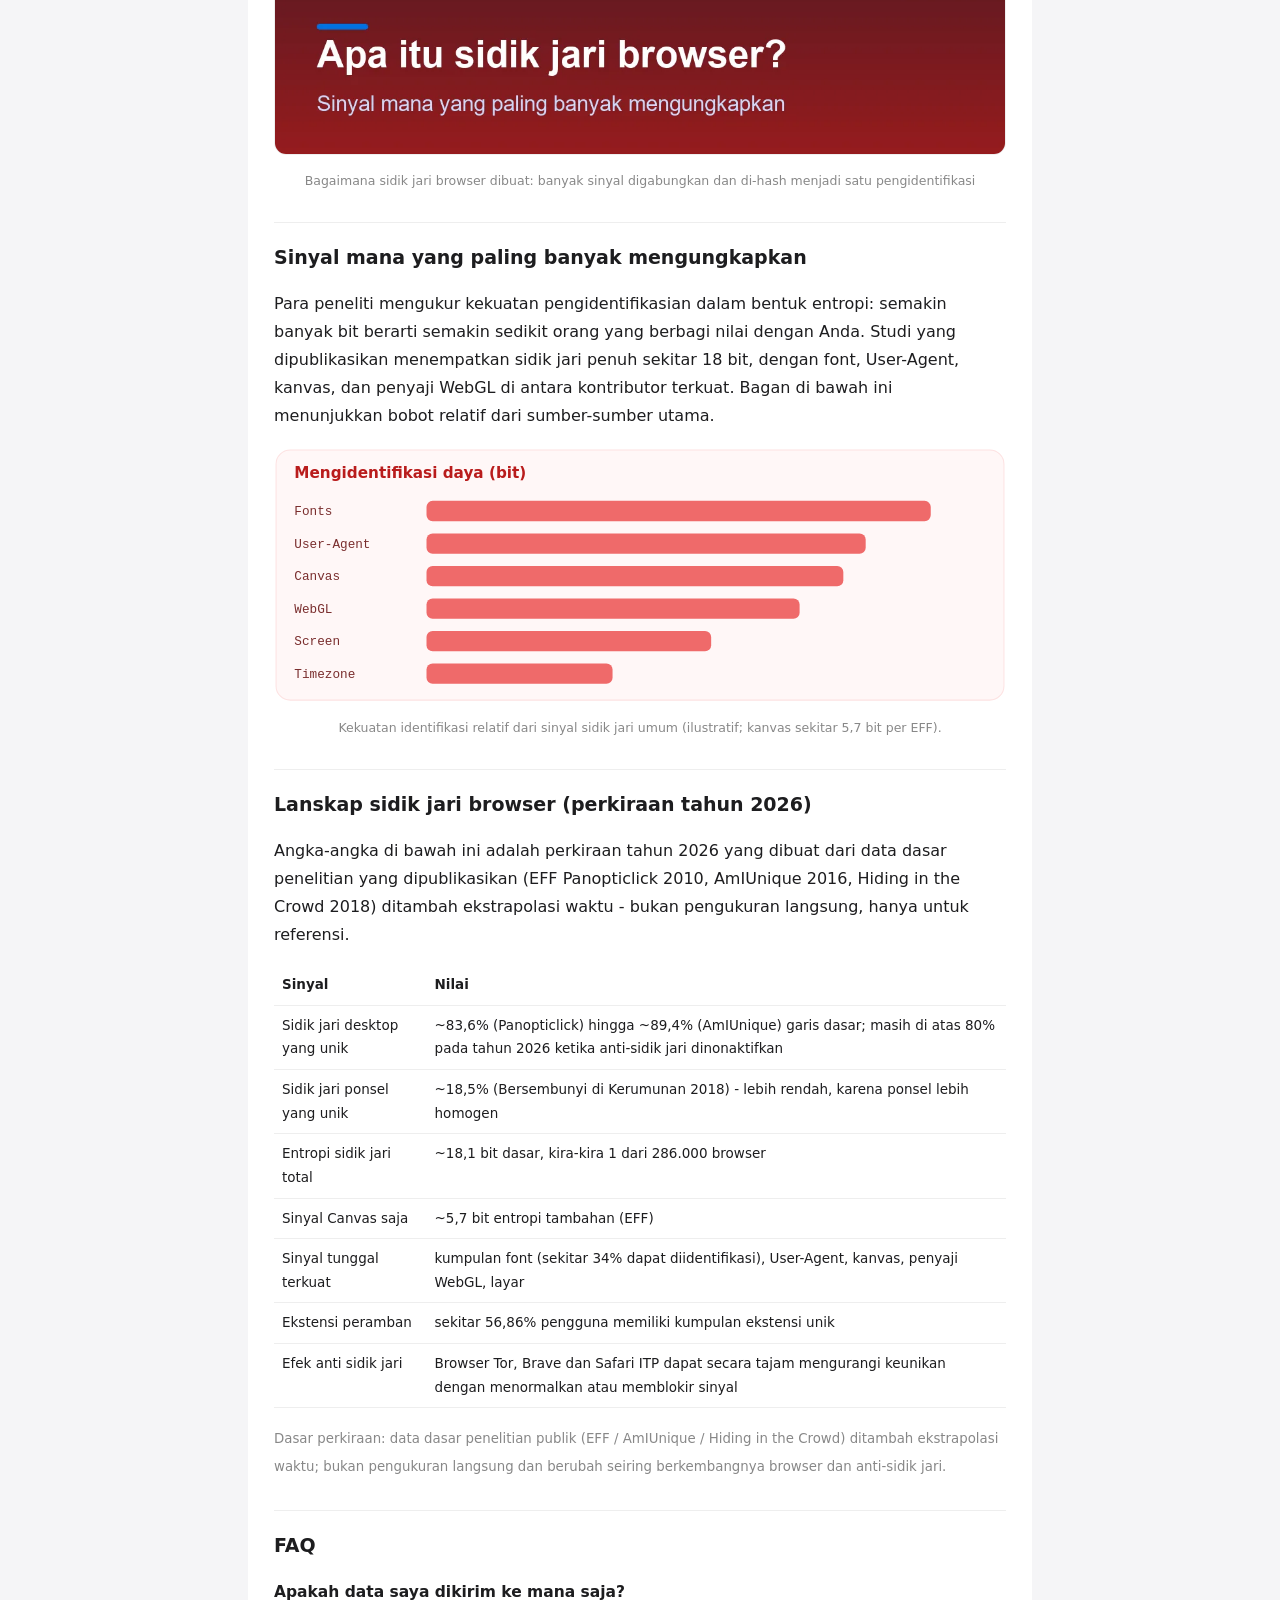
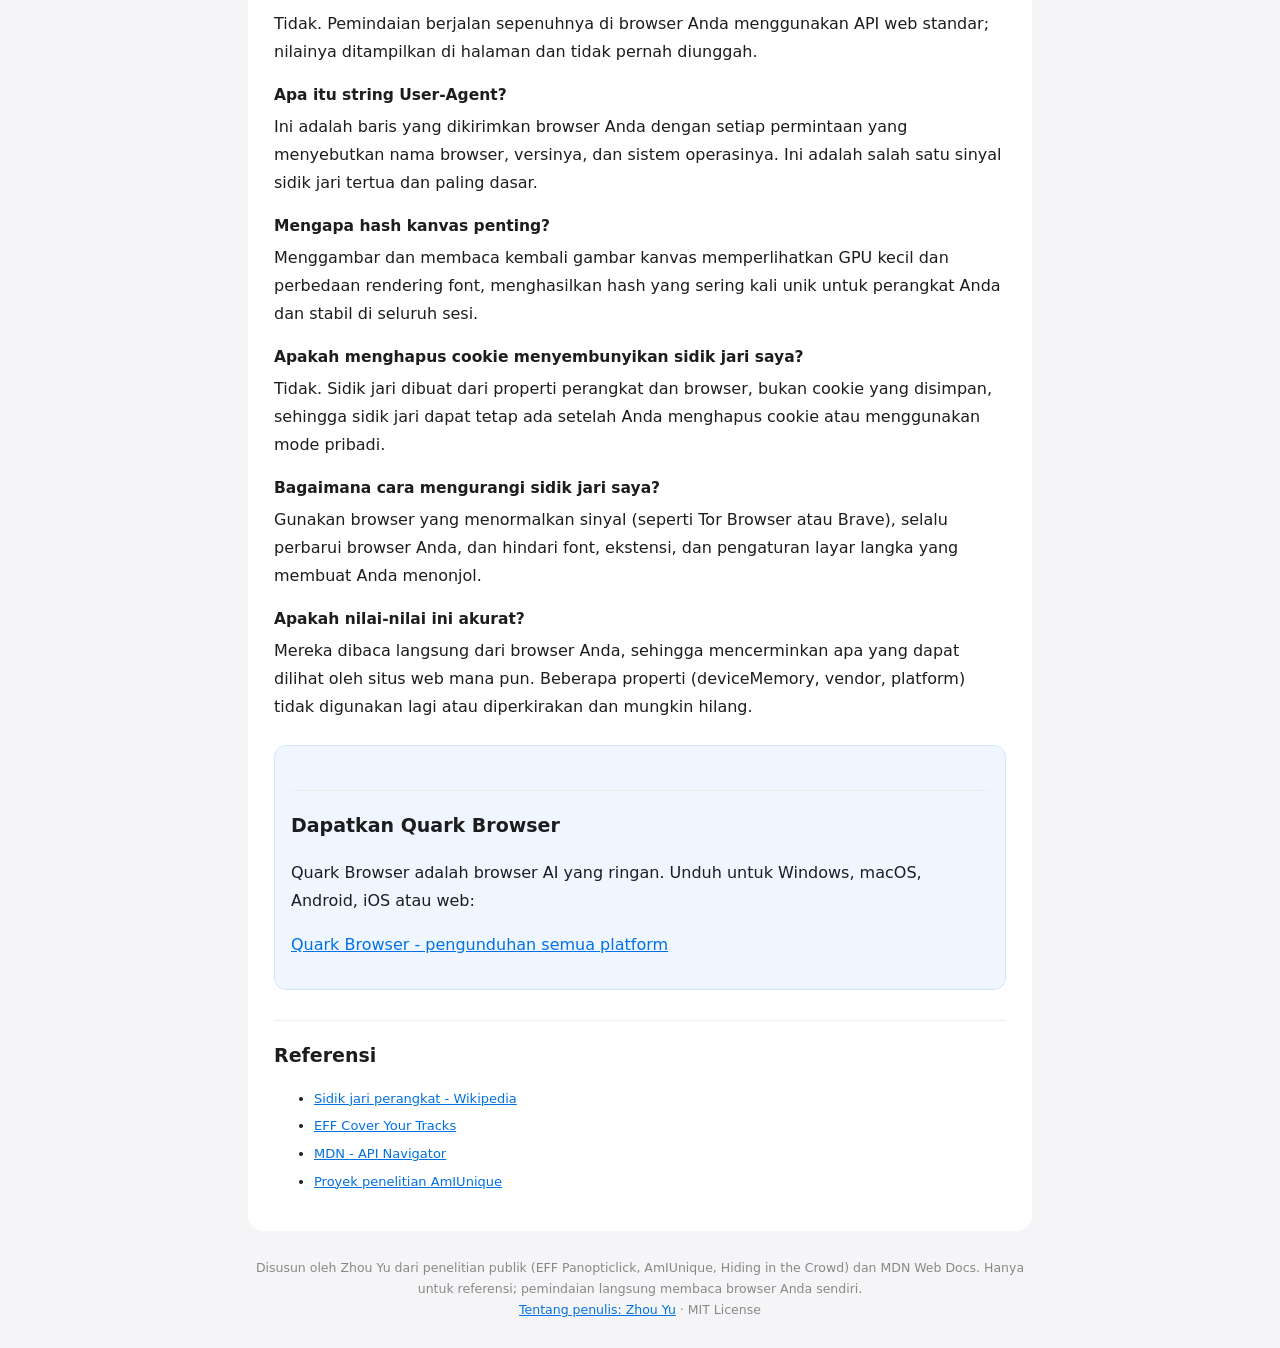
<file: id/index.html>
<!DOCTYPE html><html lang="id"><head><meta charset="utf-8">
<meta name="viewport" content="width=device-width,initial-scale=1">
<title>Sidik Jari Browser &amp; Penampil User-Agent - periksa kebocoran browser Anda</title>
<meta name="description" content="Alat sisi klien gratis: langsung melihat User-Agent, kanvas &amp; sidik jari WebGL browser Anda, bahasa, zona waktu, layar, dan perangkat keras - sinyal persis yang digunakan pelacak untuk mengidentifikasi Anda.">
<link rel="canonical" href="https://trimbley.github.io/id/">
<link rel="alternate" hreflang="zh-Hans" href="https://trimbley.github.io/">
<link rel="alternate" hreflang="zh-Hant" href="https://trimbley.github.io/zh-tw/">
<link rel="alternate" hreflang="en" href="https://trimbley.github.io/en/">
<link rel="alternate" hreflang="ja" href="https://trimbley.github.io/ja/">
<link rel="alternate" hreflang="id" href="https://trimbley.github.io/id/">
<link rel="alternate" hreflang="th" href="https://trimbley.github.io/th/">
<link rel="alternate" hreflang="vi" href="https://trimbley.github.io/vi/">
<link rel="alternate" hreflang="ms" href="https://trimbley.github.io/ms/">
<link rel="alternate" hreflang="fil" href="https://trimbley.github.io/fil/">
<link rel="alternate" hreflang="km" href="https://trimbley.github.io/km/">
<link rel="alternate" hreflang="lo" href="https://trimbley.github.io/lo/">
<link rel="alternate" hreflang="my" href="https://trimbley.github.io/my/">
<link rel="alternate" hreflang="x-default" href="https://trimbley.github.io/">
<meta property="og:title" content="Sidik Jari Browser &amp; Penampil User-Agent - periksa kebocoran browser Anda"><meta property="og:description" content="Alat sisi klien gratis: langsung melihat User-Agent, kanvas &amp; sidik jari WebGL browser Anda, bahasa, zona waktu, layar, dan perangkat keras - sinyal persis yang digunakan pelacak untuk mengidentifikasi Anda."><meta property="og:type" content="website"><meta property="og:url" content="https://trimbley.github.io/id/"><meta property="og:image" content="https://trimbley.github.io/img/cover_id.png">
<link rel="stylesheet" href="/style.css">
<script type="application/ld+json">
{
 "@context": "https://schema.org",
 "@graph": [
  {
   "@type": "WebApplication",
   "name": "Sidik Jari Browser & Penampil User-Agent - periksa kebocoran browser Anda",
   "url": "https://trimbley.github.io/id/",
   "applicationCategory": "UtilitiesApplication",
   "operatingSystem": "Web browser",
   "browserRequirements": "Requires JavaScript",
   "inLanguage": "id",
   "description": "Alat sisi klien gratis: langsung melihat User-Agent, kanvas & sidik jari WebGL browser Anda, bahasa, zona waktu, layar, dan perangkat keras - sinyal persis yang digunakan pelacak untuk mengidentifikasi Anda.",
   "isAccessibleForFree": true,
   "offers": {
    "@type": "Offer",
    "price": "0",
    "priceCurrency": "USD"
   },
   "author": {
    "@type": "Person",
    "name": "Zhou Yu",
    "url": "https://trimbley.github.io/about-zhouyu/"
   }
  },
  {
   "@type": "FAQPage",
   "inLanguage": "id",
   "url": "https://trimbley.github.io/id/",
   "mainEntity": [
    {
     "@type": "Question",
     "name": "Apakah data saya dikirim ke mana saja?",
     "acceptedAnswer": {
      "@type": "Answer",
      "text": "Tidak. Pemindaian berjalan sepenuhnya di browser Anda menggunakan API web standar; nilainya ditampilkan di halaman dan tidak pernah diunggah."
     }
    },
    {
     "@type": "Question",
     "name": "Apa itu string User-Agent?",
     "acceptedAnswer": {
      "@type": "Answer",
      "text": "Ini adalah baris yang dikirimkan browser Anda dengan setiap permintaan yang menyebutkan nama browser, versinya, dan sistem operasinya. Ini adalah salah satu sinyal sidik jari tertua dan paling dasar."
     }
    },
    {
     "@type": "Question",
     "name": "Mengapa hash kanvas penting?",
     "acceptedAnswer": {
      "@type": "Answer",
      "text": "Menggambar dan membaca kembali gambar kanvas memperlihatkan GPU kecil dan perbedaan rendering font, menghasilkan hash yang sering kali unik untuk perangkat Anda dan stabil di seluruh sesi."
     }
    },
    {
     "@type": "Question",
     "name": "Apakah menghapus cookie menyembunyikan sidik jari saya?",
     "acceptedAnswer": {
      "@type": "Answer",
      "text": "Tidak. Sidik jari dibuat dari properti perangkat dan browser, bukan cookie yang disimpan, sehingga sidik jari dapat tetap ada setelah Anda menghapus cookie atau menggunakan mode pribadi."
     }
    },
    {
     "@type": "Question",
     "name": "Bagaimana cara mengurangi sidik jari saya?",
     "acceptedAnswer": {
      "@type": "Answer",
      "text": "Gunakan browser yang menormalkan sinyal (seperti Tor Browser atau Brave), selalu perbarui browser Anda, dan hindari font, ekstensi, dan pengaturan layar langka yang membuat Anda menonjol."
     }
    },
    {
     "@type": "Question",
     "name": "Apakah nilai-nilai ini akurat?",
     "acceptedAnswer": {
      "@type": "Answer",
      "text": "Mereka dibaca langsung dari browser Anda, sehingga mencerminkan apa yang dapat dilihat oleh situs web mana pun. Beberapa properti (deviceMemory, vendor, platform) tidak digunakan lagi atau diperkirakan dan mungkin hilang."
     }
    }
   ]
  }
 ]
}
</script>
</head>
<body><div class="wrap"><main>
<nav class="lang">Bahasa: <a href="/">简体中文</a> · <a href="/zh-tw/">繁體中文</a> · <a href="/en/">English</a> · <a href="/ja/">日本語</a> · <strong>Bahasa Indonesia</strong> · <a href="/th/">ไทย</a> · <a href="/vi/">Tiếng Việt</a> · <a href="/ms/">Bahasa Melayu</a> · <a href="/fil/">Filipino</a> · <a href="/km/">ភាសាខ្មែរ</a> · <a href="/lo/">ພາສາລາວ</a> · <a href="/my/">မြန်မာ</a></nav>
<h1>Sidik Jari Browser &amp; Penampil User-Agent</h1>
<figure class="i4png"><picture><source type="image/webp" srcset="/img/cover_id.webp"><img src="/img/cover_id.png" alt="Sidik jari browser dan ilustrasi alat penampil User-Agent" fetchpriority="high" width="1120" height="746" style="width:100%;height:auto;border-radius:12px;border:1px solid #eee"></picture><figcaption>Sidik jari browser &amp; penampil User-Agent - pelacak sinyal digabungkan untuk mengidentifikasi browser</figcaption></figure>
<p>Setiap browser membocorkan serangkaian sinyal - User-Agent, rendering kanvas dan WebGL, font, bahasa, zona waktu, dan ukuran layar - yang bersama-sama dapat mengidentifikasi Anda tanpa cookie apa pun. Alat ini membaca sinyal tersebut secara lokal di browser Anda dan menampilkannya kepada Anda. Tidak ada yang diunggah; pemindaian berjalan sepenuhnya di perangkat Anda.</p>
<section class="tool"><h2>Sidik jari browser Anda, sekarang juga</h2><p class="note">Baca langsung dari browser Anda. Nilai tetap di halaman ini - tidak ada yang dikirim ke server.</p><div class="btns"><button id="rescan">Pindai ulang</button><button id="copyjson">Salin sebagai JSON</button></div><table id="fp"></table></section>
<h2>Apa itu sidik jari browser?</h2><p>Sidik jari browser adalah profil yang dibuat dari properti yang diekspos browser Anda ke situs web mana pun: string User-Agent, font yang diinstal, resolusi layar, zona waktu, daftar bahasa, dan cara perangkat Anda merender grafik melalui kanvas dan WebGL. Karena kombinasinya sering kali unik, situs dapat mengenali Anda pada kunjungan berikutnya meskipun Anda memblokir cookie atau menggunakan mode privat.</p>
<figure><svg viewBox="0 0 720 150" xmlns="http://www.w3.org/2000/svg" role="img" aria-label="Peramban"><rect x="2" y="2" width="716" height="146" rx="14" fill="#fafcff" stroke="#e3ecfb"/><rect x="20" y="46" width="148" height="58" rx="12" fill="#eef4ff" stroke="#cfe0ff"/><text x="94" y="80" font-family="system-ui,Segoe UI,Arial" font-size="15" font-weight="600" fill="#1d4ed8" text-anchor="middle">Peramban</text><path d="M168 75 l24 0 m-7 -6 l7 6 l-7 6" stroke="#9bb6e6" stroke-width="2" fill="none" stroke-linecap="round" stroke-linejoin="round"/><rect x="200" y="46" width="148" height="58" rx="12" fill="#eef4ff" stroke="#cfe0ff"/><text x="274" y="80" font-family="system-ui,Segoe UI,Arial" font-size="15" font-weight="600" fill="#1d4ed8" text-anchor="middle">Sinyal</text><path d="M348 75 l24 0 m-7 -6 l7 6 l-7 6" stroke="#9bb6e6" stroke-width="2" fill="none" stroke-linecap="round" stroke-linejoin="round"/><rect x="380" y="46" width="148" height="58" rx="12" fill="#eef4ff" stroke="#cfe0ff"/><text x="454" y="80" font-family="system-ui,Segoe UI,Arial" font-size="15" font-weight="600" fill="#1d4ed8" text-anchor="middle">Gabungkan + hash</text><path d="M528 75 l24 0 m-7 -6 l7 6 l-7 6" stroke="#9bb6e6" stroke-width="2" fill="none" stroke-linecap="round" stroke-linejoin="round"/><rect x="560" y="46" width="148" height="58" rx="12" fill="#0071e3" stroke="#cfe0ff"/><text x="634" y="80" font-family="system-ui,Segoe UI,Arial" font-size="15" font-weight="600" fill="#ffffff" text-anchor="middle">Sidik jari</text><text x="94" y="128" font-family="system-ui,Arial" font-size="11" fill="#7088b0" text-anchor="middle">UA · Canvas · WebGL · Fonts · TZ</text></svg><figcaption>Sinyal dikumpulkan, digabungkan, dan di-hash menjadi satu pengenal sidik jari.</figcaption></figure>
<h2>Cara kerja sidik jari kanvas dan WebGL</h2><p>Saat halaman menggambar teks dan bentuk tersembunyi ke kanvas dan membaca kembali pikselnya, perbedaan kecil pada GPU, driver grafis, dan rendering font menghasilkan hash gambar stabil yang khusus untuk mesin Anda. Sidik jari WebGL membaca vendor dan penyaji GPU yang terbuka kedoknya dengan cara yang sama. Kedua sinyal ini sangat kuat karena mampu bertahan dalam sebagian besar pembersihan cookie dan bertahan di seluruh sesi.</p>
<figure class="i4png"><picture><source type="image/webp" srcset="/img/board_id.webp"><img src="/img/board_id.png" alt="Diagram sumber entropi sidik jari browser" loading="lazy" width="1120" height="746" style="width:100%;height:auto;border-radius:12px;border:1px solid #eee"></picture><figcaption>Bagaimana sidik jari browser dibuat: banyak sinyal digabungkan dan di-hash menjadi satu pengidentifikasi</figcaption></figure>
<h2>Sinyal mana yang paling banyak mengungkapkan</h2><p>Para peneliti mengukur kekuatan pengidentifikasian dalam bentuk entropi: semakin banyak bit berarti semakin sedikit orang yang berbagi nilai dengan Anda. Studi yang dipublikasikan menempatkan sidik jari penuh sekitar 18 bit, dengan font, User-Agent, kanvas, dan penyaji WebGL di antara kontributor terkuat. Bagan di bawah ini menunjukkan bobot relatif dari sumber-sumber utama.</p>
<figure><svg viewBox="0 0 720 250" xmlns="http://www.w3.org/2000/svg" role="img" aria-label="Mengidentifikasi daya (bit)"><rect x="2" y="2" width="716" height="246" rx="14" fill="#fff7f7" stroke="#fde2e2"/><text x="20" y="30" font-family="system-ui,Segoe UI,Arial" font-size="15" font-weight="700" fill="#b91c1c">Mengidentifikasi daya (bit)</text><text x="20" y="66" font-family="ui-monospace,Consolas,monospace" font-size="12.5" fill="#7a2e2e">Fonts</text><rect x="150" y="52" width="496" height="20" rx="6" fill="#ef6a6a"/><text x="20" y="98" font-family="ui-monospace,Consolas,monospace" font-size="12.5" fill="#7a2e2e">User-Agent</text><rect x="150" y="84" width="432" height="20" rx="6" fill="#ef6a6a"/><text x="20" y="130" font-family="ui-monospace,Consolas,monospace" font-size="12.5" fill="#7a2e2e">Canvas</text><rect x="150" y="116" width="410" height="20" rx="6" fill="#ef6a6a"/><text x="20" y="162" font-family="ui-monospace,Consolas,monospace" font-size="12.5" fill="#7a2e2e">WebGL</text><rect x="150" y="148" width="367" height="20" rx="6" fill="#ef6a6a"/><text x="20" y="194" font-family="ui-monospace,Consolas,monospace" font-size="12.5" fill="#7a2e2e">Screen</text><rect x="150" y="180" width="280" height="20" rx="6" fill="#ef6a6a"/><text x="20" y="226" font-family="ui-monospace,Consolas,monospace" font-size="12.5" fill="#7a2e2e">Timezone</text><rect x="150" y="212" width="183" height="20" rx="6" fill="#ef6a6a"/></svg><figcaption>Kekuatan identifikasi relatif dari sinyal sidik jari umum (ilustratif; kanvas sekitar 5,7 bit per EFF).</figcaption></figure>
<section class="i4data">
<h2>Lanskap sidik jari browser (perkiraan tahun 2026)</h2>
<p>Angka-angka di bawah ini adalah perkiraan tahun 2026 yang dibuat dari data dasar penelitian yang dipublikasikan (EFF Panopticlick 2010, AmIUnique 2016, Hiding in the Crowd 2018) ditambah ekstrapolasi waktu - bukan pengukuran langsung, hanya untuk referensi.</p>
<table>
<tr><th>Sinyal</th><th>Nilai</th></tr><tr><td>Sidik jari desktop yang unik</td><td>~83,6% (Panopticlick) hingga ~89,4% (AmIUnique) garis dasar; masih di atas 80% pada tahun 2026 ketika anti-sidik jari dinonaktifkan</td></tr><tr><td>Sidik jari ponsel yang unik</td><td>~18,5% (Bersembunyi di Kerumunan 2018) - lebih rendah, karena ponsel lebih homogen</td></tr><tr><td>Entropi sidik jari total</td><td>~18,1 bit dasar, kira-kira 1 dari 286.000 browser</td></tr><tr><td>Sinyal Canvas saja</td><td>~5,7 bit entropi tambahan (EFF)</td></tr><tr><td>Sinyal tunggal terkuat</td><td>kumpulan font (sekitar 34% dapat diidentifikasi), User-Agent, kanvas, penyaji WebGL, layar</td></tr><tr><td>Ekstensi peramban</td><td>sekitar 56,86% pengguna memiliki kumpulan ekstensi unik</td></tr><tr><td>Efek anti sidik jari</td><td>Browser Tor, Brave dan Safari ITP dapat secara tajam mengurangi keunikan dengan menormalkan atau memblokir sinyal</td></tr>
</table>
<p><small>Dasar perkiraan: data dasar penelitian publik (EFF / AmIUnique / Hiding in the Crowd) ditambah ekstrapolasi waktu; bukan pengukuran langsung dan berubah seiring berkembangnya browser dan anti-sidik jari.</small></p>
</section>
<div class="faq"><h2>FAQ</h2>
<h3>Apakah data saya dikirim ke mana saja?</h3>
<p>Tidak. Pemindaian berjalan sepenuhnya di browser Anda menggunakan API web standar; nilainya ditampilkan di halaman dan tidak pernah diunggah.</p>
<h3>Apa itu string User-Agent?</h3>
<p>Ini adalah baris yang dikirimkan browser Anda dengan setiap permintaan yang menyebutkan nama browser, versinya, dan sistem operasinya. Ini adalah salah satu sinyal sidik jari tertua dan paling dasar.</p>
<h3>Mengapa hash kanvas penting?</h3>
<p>Menggambar dan membaca kembali gambar kanvas memperlihatkan GPU kecil dan perbedaan rendering font, menghasilkan hash yang sering kali unik untuk perangkat Anda dan stabil di seluruh sesi.</p>
<h3>Apakah menghapus cookie menyembunyikan sidik jari saya?</h3>
<p>Tidak. Sidik jari dibuat dari properti perangkat dan browser, bukan cookie yang disimpan, sehingga sidik jari dapat tetap ada setelah Anda menghapus cookie atau menggunakan mode pribadi.</p>
<h3>Bagaimana cara mengurangi sidik jari saya?</h3>
<p>Gunakan browser yang menormalkan sinyal (seperti Tor Browser atau Brave), selalu perbarui browser Anda, dan hindari font, ekstensi, dan pengaturan layar langka yang membuat Anda menonjol.</p>
<h3>Apakah nilai-nilai ini akurat?</h3>
<p>Mereka dibaca langsung dari browser Anda, sehingga mencerminkan apa yang dapat dilihat oleh situs web mana pun. Beberapa properti (deviceMemory, vendor, platform) tidak digunakan lagi atau diperkirakan dan mungkin hilang.</p>
</div>
<div class="related"><h2>Dapatkan Quark Browser</h2><p>Quark Browser adalah browser AI yang ringan. Unduh untuk Windows, macOS, Android, iOS atau web:</p>
<p><a href="https://browserquark.com/download/">Quark Browser - pengunduhan semua platform</a></p></div>
<div class="sources"><h2>Referensi</h2><ul><li><a href="https://en.wikipedia.org/wiki/Device_fingerprint" rel="nofollow noopener" target="_blank">Sidik jari perangkat - Wikipedia</a></li><li><a href="https://coveryourtracks.eff.org/" rel="nofollow noopener" target="_blank">EFF Cover Your Tracks</a></li><li><a href="https://developer.mozilla.org/en-US/docs/Web/API/Navigator" rel="nofollow noopener" target="_blank">MDN - API Navigator</a></li><li><a href="https://amiunique.org/" rel="nofollow noopener" target="_blank">Proyek penelitian AmIUnique</a></li></ul></div>
</main>
<footer>Disusun oleh Zhou Yu dari penelitian publik (EFF Panopticlick, AmIUnique, Hiding in the Crowd) dan MDN Web Docs. Hanya untuk referensi; pemindaian langsung membaca browser Anda sendiri.<br><a href="/about-zhouyu/" rel="author">Tentang penulis: Zhou Yu</a> · MIT License</footer>
</div>
<script>window.FPL={"ua": "User-Agent", "platform": "Peron", "vendor": "Vendor peramban", "langs": "Bahasa", "tz": "Zona waktu", "tzoff": "Offset UTC (menit)", "screen": "Layar", "viewport": "Area pandang", "depth": "Kedalaman warna", "dpr": "Rasio piksel", "cores": "inti CPU", "mem": "Memori perangkat (GB)", "touch": "Titik sentuh maksimal", "canvas": "Sidik jari Canvas", "webglv": "Penjual WebGL", "webglr": "penyaji WebGL", "webglf": "Sidik jari WebGL", "audio": "Sidik jari audio", "cookies": "Cookie diaktifkan", "dnt": "Do Not Track", "storage": "Penyimpanan lokal", "fonts": "Font yang terdeteksi (contoh)", "uniqueness": "Perkiraan bit pengidentifikasi", "field": "Sinyal", "value": "Nilai"};</script>
<script src="/app.js"></script>
</body></html>
</file>
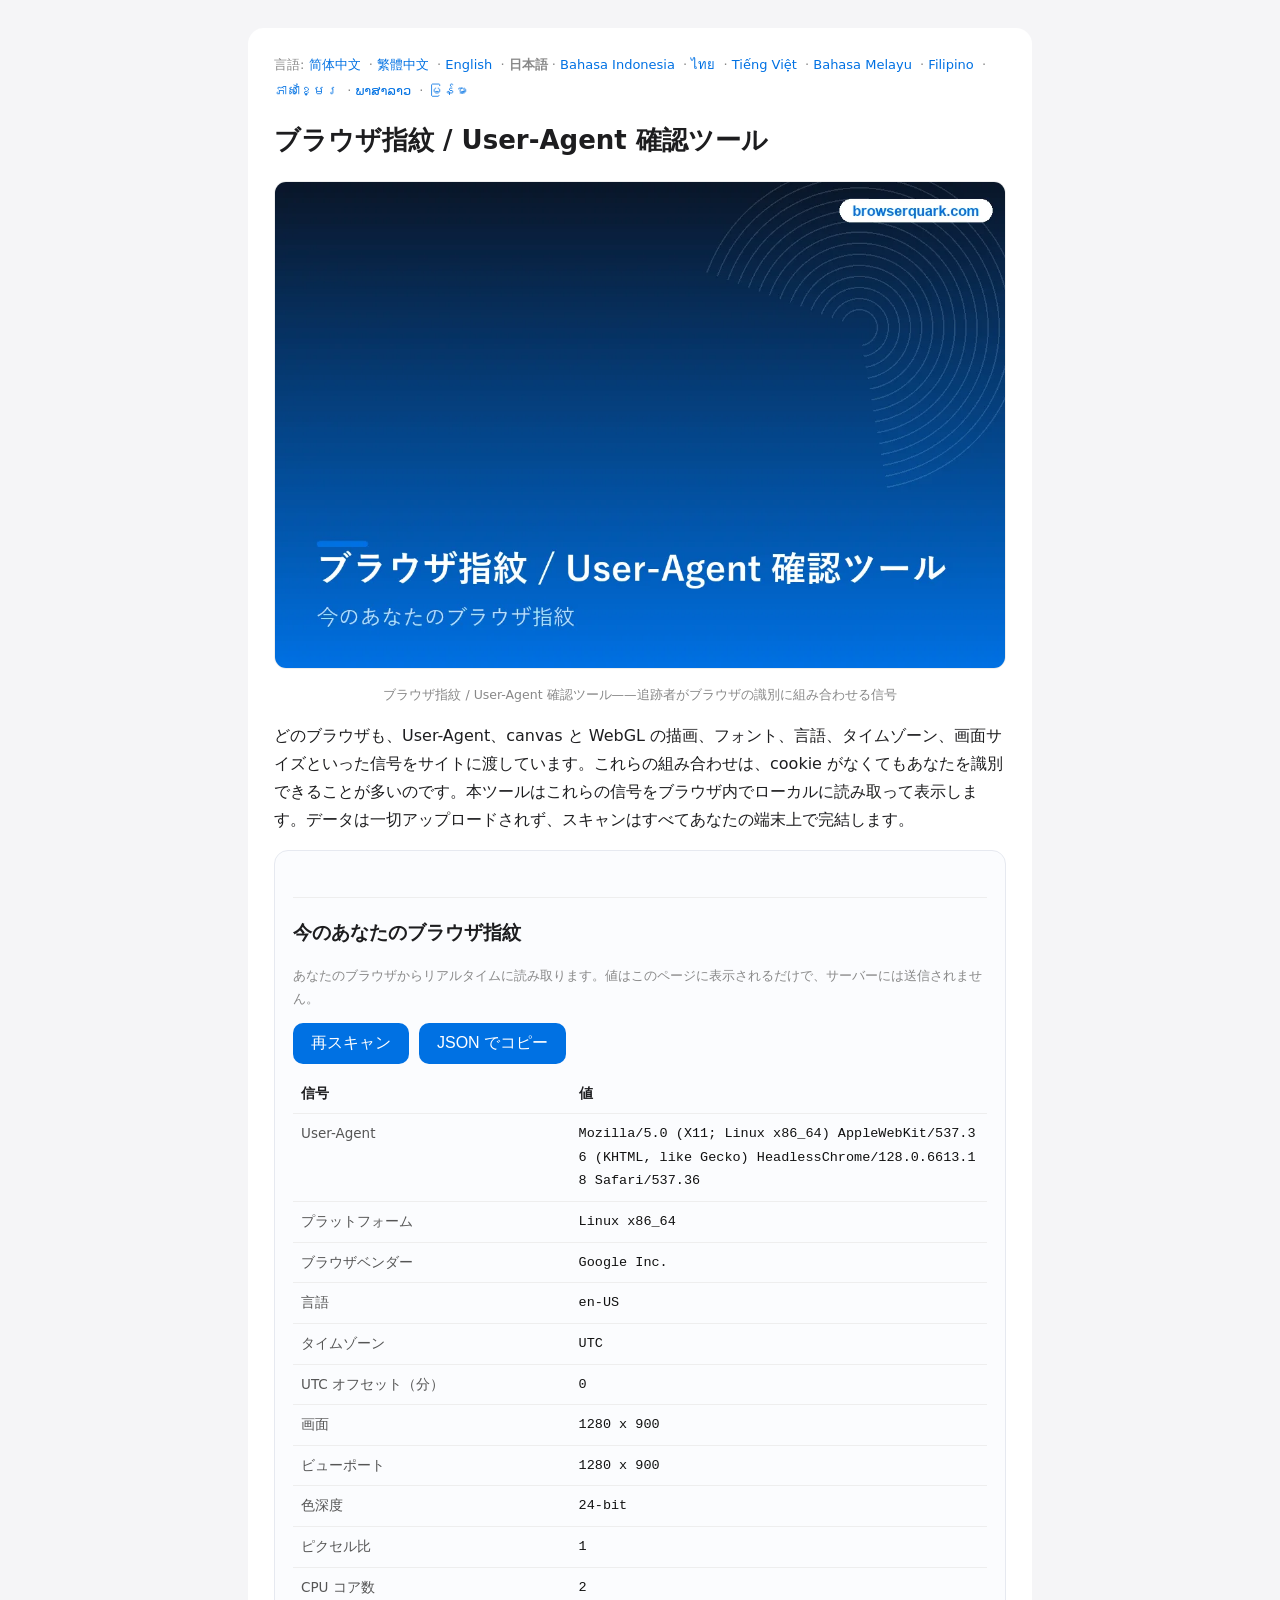
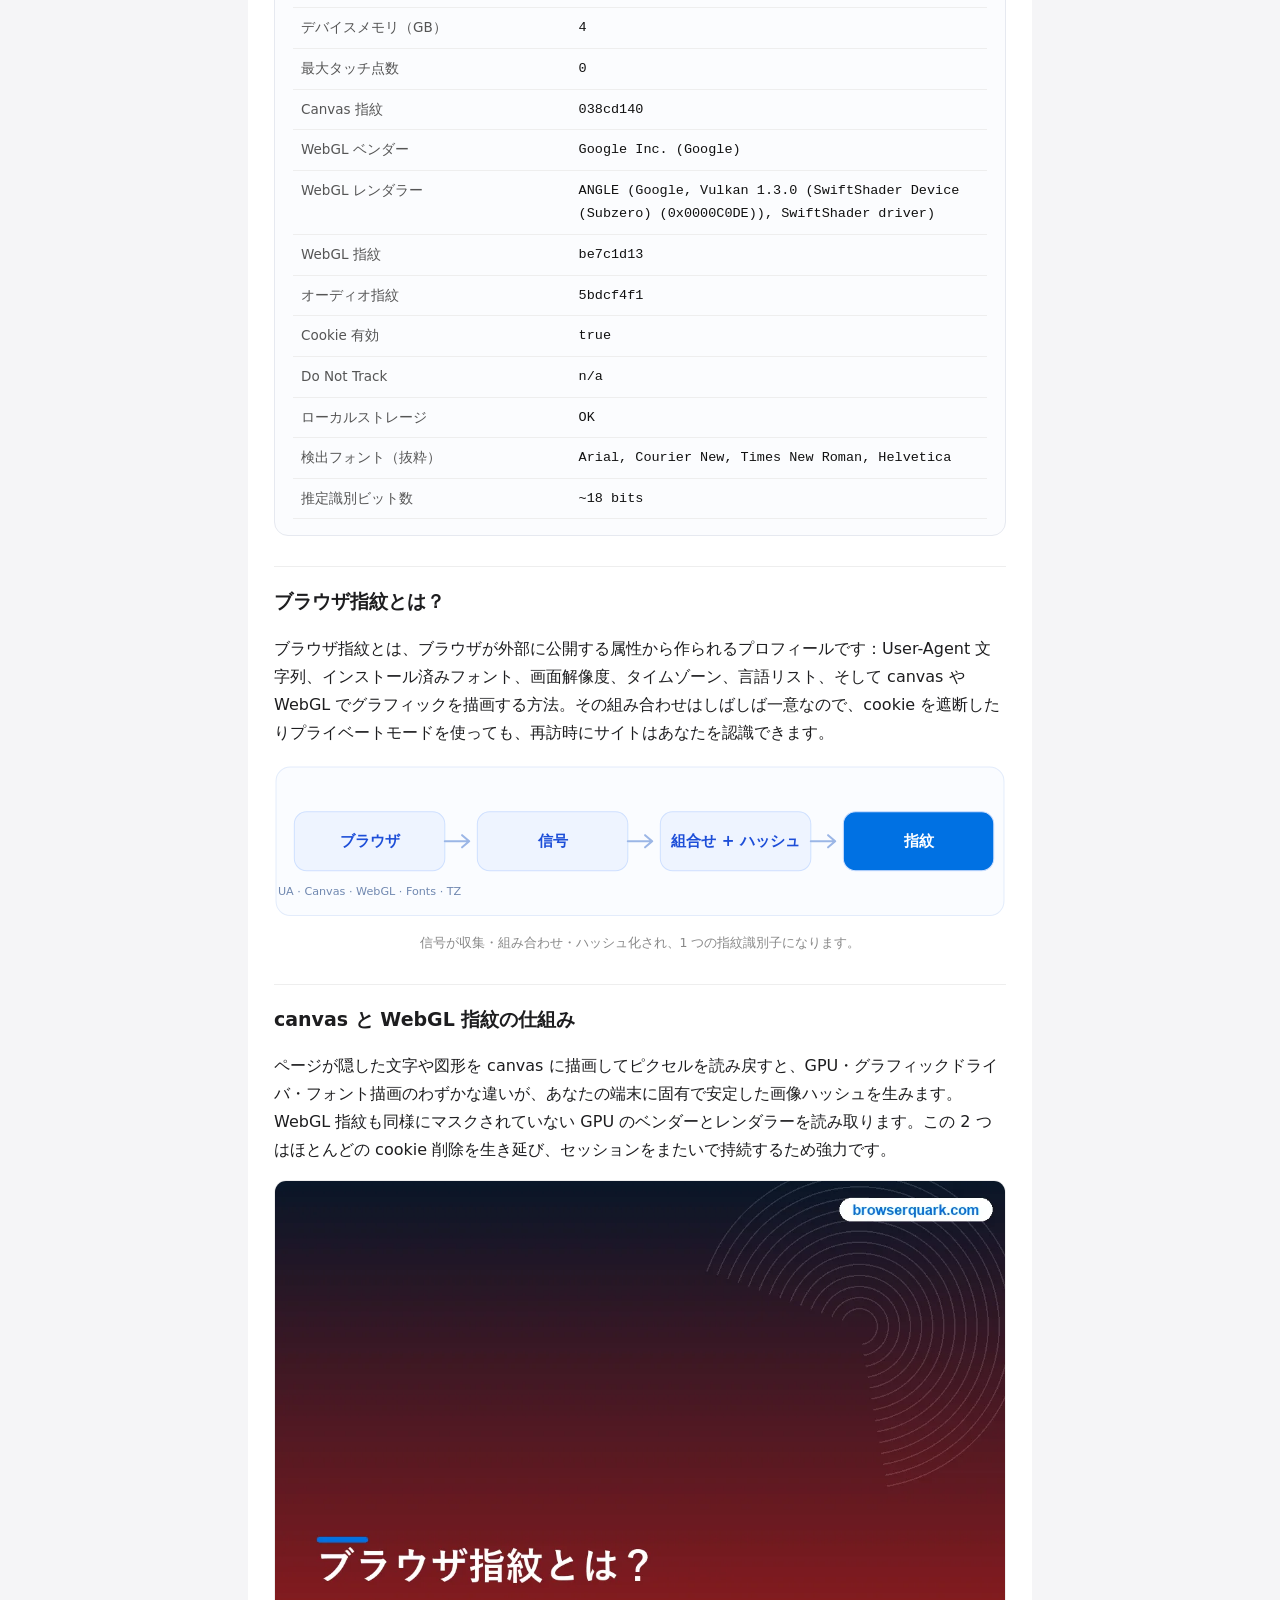
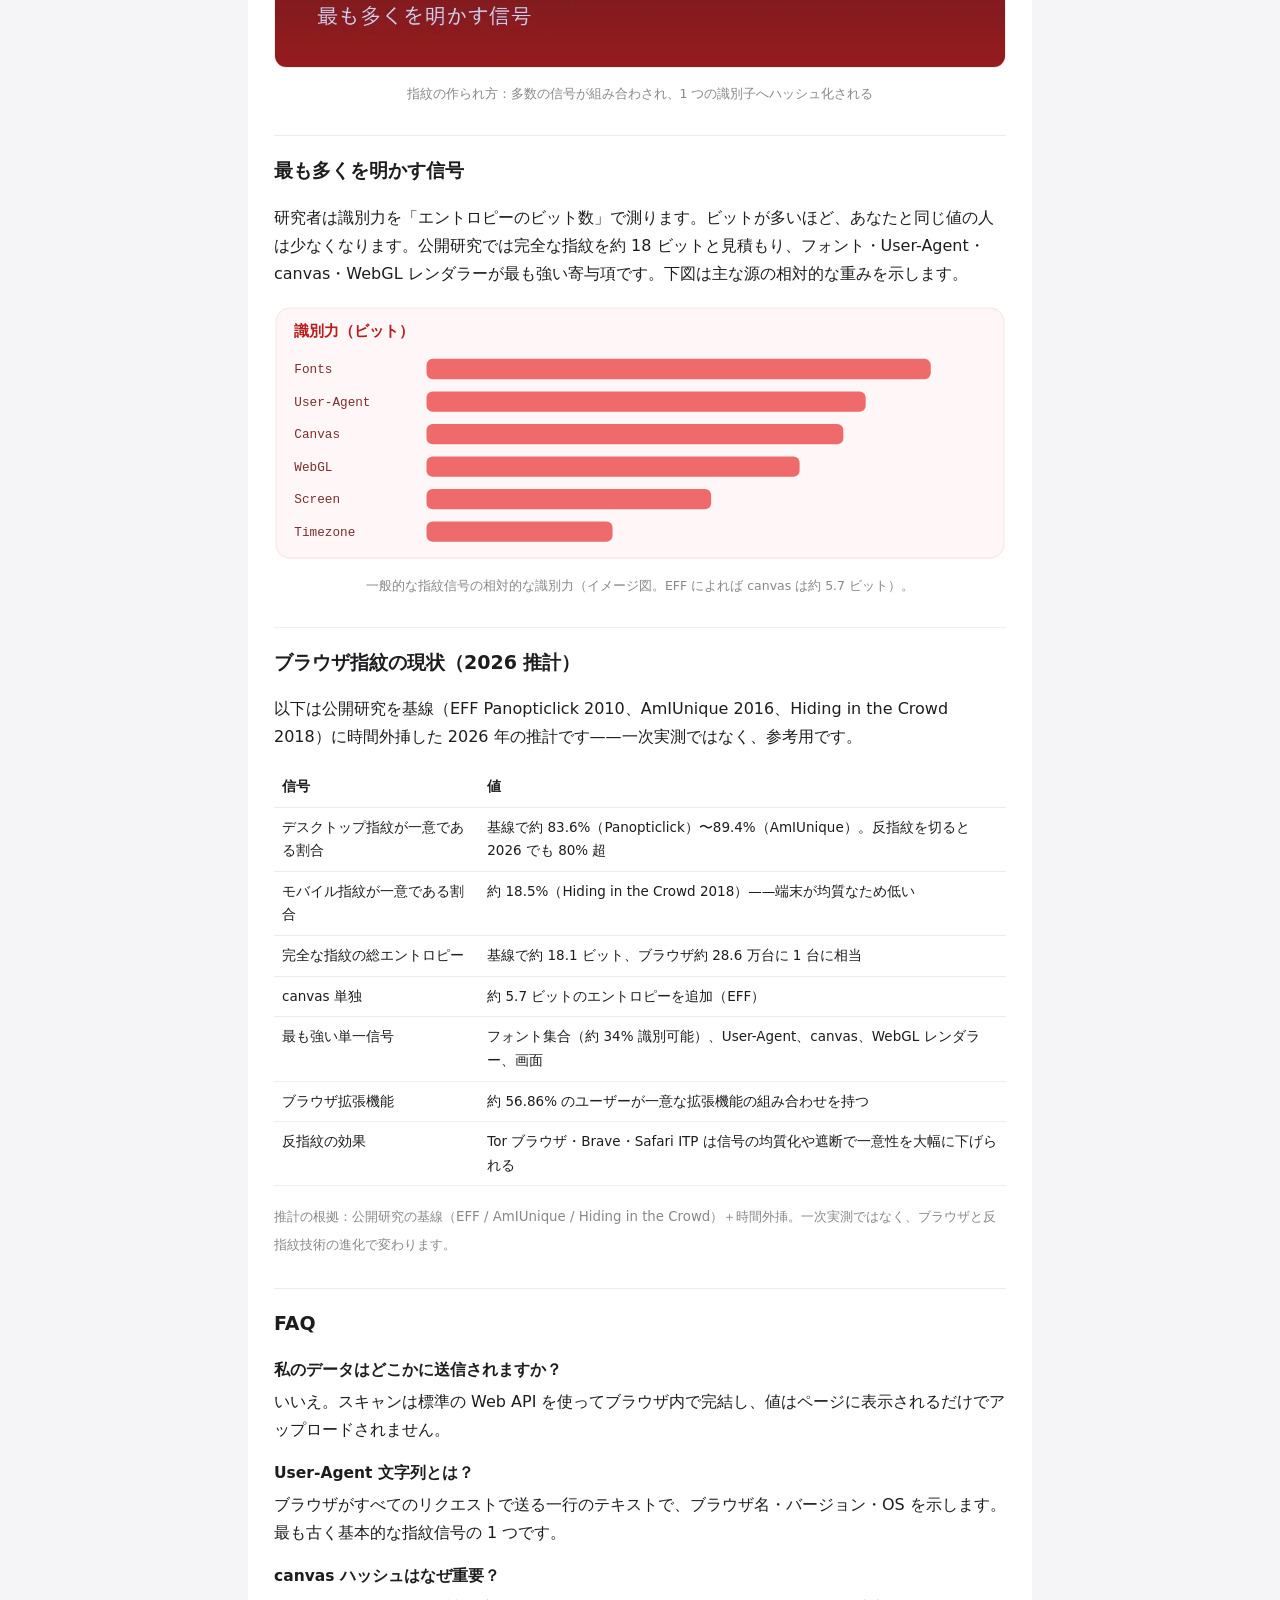
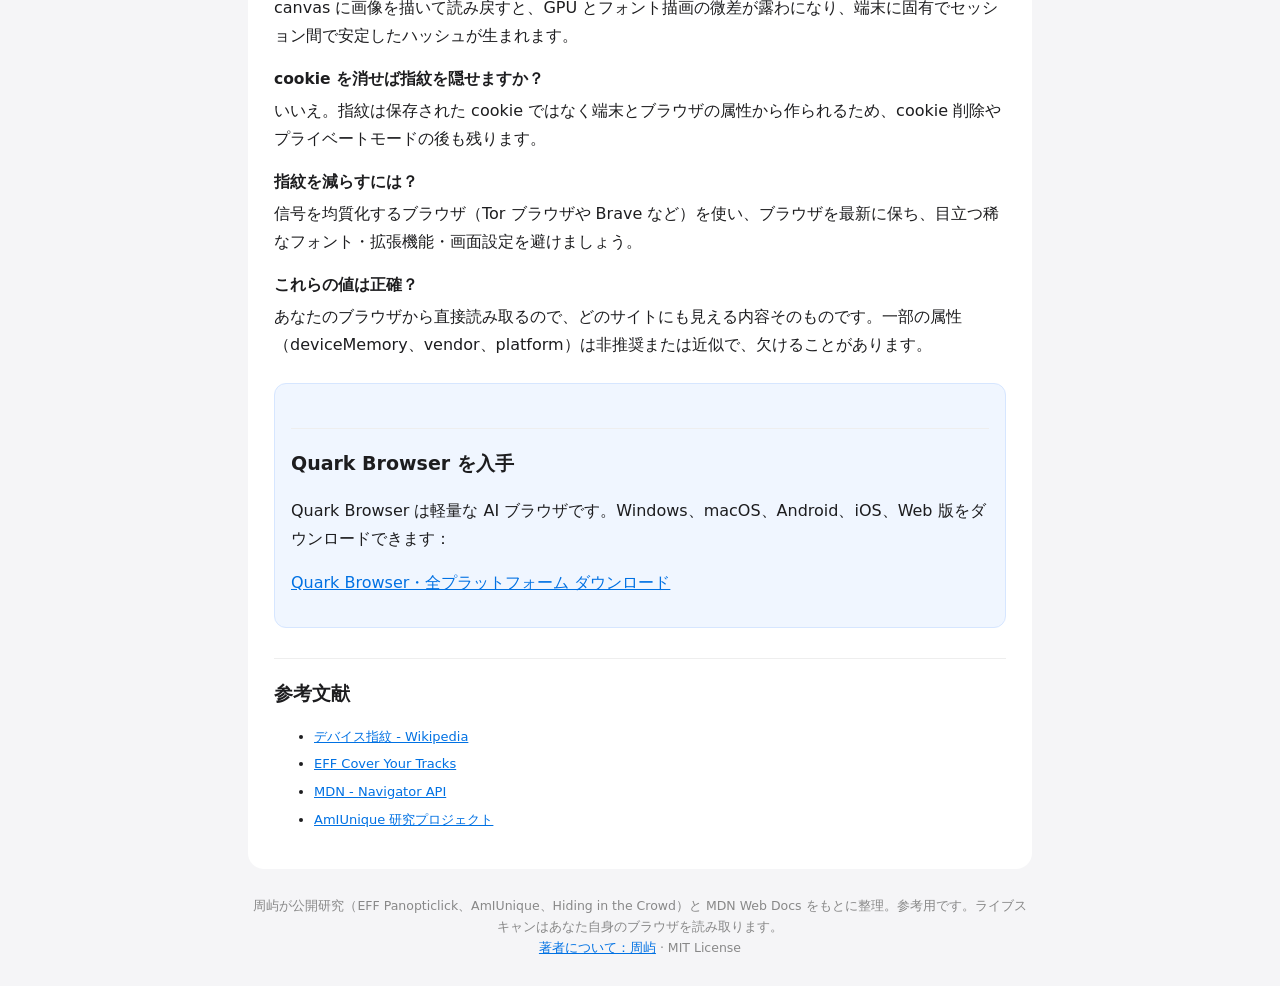
<file: ja/index.html>
<!DOCTYPE html><html lang="ja"><head><meta charset="utf-8">
<meta name="viewport" content="width=device-width,initial-scale=1">
<title>ブラウザ指紋 / User-Agent 確認ツール - あなたのブラウザが漏らす情報</title>
<meta name="description" content="無料のクライアント側ツール。ブラウザの User-Agent、canvas と WebGL 指紋、言語、タイムゾーン、画面、ハードウェアを即表示——追跡者があなたを識別する信号そのものです。">
<link rel="canonical" href="https://trimbley.github.io/ja/">
<link rel="alternate" hreflang="zh-Hans" href="https://trimbley.github.io/">
<link rel="alternate" hreflang="zh-Hant" href="https://trimbley.github.io/zh-tw/">
<link rel="alternate" hreflang="en" href="https://trimbley.github.io/en/">
<link rel="alternate" hreflang="ja" href="https://trimbley.github.io/ja/">
<link rel="alternate" hreflang="id" href="https://trimbley.github.io/id/">
<link rel="alternate" hreflang="th" href="https://trimbley.github.io/th/">
<link rel="alternate" hreflang="vi" href="https://trimbley.github.io/vi/">
<link rel="alternate" hreflang="ms" href="https://trimbley.github.io/ms/">
<link rel="alternate" hreflang="fil" href="https://trimbley.github.io/fil/">
<link rel="alternate" hreflang="km" href="https://trimbley.github.io/km/">
<link rel="alternate" hreflang="lo" href="https://trimbley.github.io/lo/">
<link rel="alternate" hreflang="my" href="https://trimbley.github.io/my/">
<link rel="alternate" hreflang="x-default" href="https://trimbley.github.io/">
<meta property="og:title" content="ブラウザ指紋 / User-Agent 確認ツール - あなたのブラウザが漏らす情報"><meta property="og:description" content="無料のクライアント側ツール。ブラウザの User-Agent、canvas と WebGL 指紋、言語、タイムゾーン、画面、ハードウェアを即表示——追跡者があなたを識別する信号そのものです。"><meta property="og:type" content="website"><meta property="og:url" content="https://trimbley.github.io/ja/"><meta property="og:image" content="https://trimbley.github.io/img/cover_ja.png">
<link rel="stylesheet" href="/style.css">
<script type="application/ld+json">
{
 "@context": "https://schema.org",
 "@graph": [
  {
   "@type": "WebApplication",
   "name": "ブラウザ指紋 / User-Agent 確認ツール - あなたのブラウザが漏らす情報",
   "url": "https://trimbley.github.io/ja/",
   "applicationCategory": "UtilitiesApplication",
   "operatingSystem": "Web browser",
   "browserRequirements": "Requires JavaScript",
   "inLanguage": "ja",
   "description": "無料のクライアント側ツール。ブラウザの User-Agent、canvas と WebGL 指紋、言語、タイムゾーン、画面、ハードウェアを即表示——追跡者があなたを識別する信号そのものです。",
   "isAccessibleForFree": true,
   "offers": {
    "@type": "Offer",
    "price": "0",
    "priceCurrency": "USD"
   },
   "author": {
    "@type": "Person",
    "name": "Zhou Yu",
    "url": "https://trimbley.github.io/about-zhouyu/"
   }
  },
  {
   "@type": "FAQPage",
   "inLanguage": "ja",
   "url": "https://trimbley.github.io/ja/",
   "mainEntity": [
    {
     "@type": "Question",
     "name": "私のデータはどこかに送信されますか？",
     "acceptedAnswer": {
      "@type": "Answer",
      "text": "いいえ。スキャンは標準の Web API を使ってブラウザ内で完結し、値はページに表示されるだけでアップロードされません。"
     }
    },
    {
     "@type": "Question",
     "name": "User-Agent 文字列とは？",
     "acceptedAnswer": {
      "@type": "Answer",
      "text": "ブラウザがすべてのリクエストで送る一行のテキストで、ブラウザ名・バージョン・OS を示します。最も古く基本的な指紋信号の 1 つです。"
     }
    },
    {
     "@type": "Question",
     "name": "canvas ハッシュはなぜ重要？",
     "acceptedAnswer": {
      "@type": "Answer",
      "text": "canvas に画像を描いて読み戻すと、GPU とフォント描画の微差が露わになり、端末に固有でセッション間で安定したハッシュが生まれます。"
     }
    },
    {
     "@type": "Question",
     "name": "cookie を消せば指紋を隠せますか？",
     "acceptedAnswer": {
      "@type": "Answer",
      "text": "いいえ。指紋は保存された cookie ではなく端末とブラウザの属性から作られるため、cookie 削除やプライベートモードの後も残ります。"
     }
    },
    {
     "@type": "Question",
     "name": "指紋を減らすには？",
     "acceptedAnswer": {
      "@type": "Answer",
      "text": "信号を均質化するブラウザ（Tor ブラウザや Brave など）を使い、ブラウザを最新に保ち、目立つ稀なフォント・拡張機能・画面設定を避けましょう。"
     }
    },
    {
     "@type": "Question",
     "name": "これらの値は正確？",
     "acceptedAnswer": {
      "@type": "Answer",
      "text": "あなたのブラウザから直接読み取るので、どのサイトにも見える内容そのものです。一部の属性（deviceMemory、vendor、platform）は非推奨または近似で、欠けることがあります。"
     }
    }
   ]
  }
 ]
}
</script>
</head>
<body><div class="wrap"><main>
<nav class="lang">言語: <a href="/">简体中文</a> · <a href="/zh-tw/">繁體中文</a> · <a href="/en/">English</a> · <strong>日本語</strong> · <a href="/id/">Bahasa Indonesia</a> · <a href="/th/">ไทย</a> · <a href="/vi/">Tiếng Việt</a> · <a href="/ms/">Bahasa Melayu</a> · <a href="/fil/">Filipino</a> · <a href="/km/">ភាសាខ្មែរ</a> · <a href="/lo/">ພາສາລາວ</a> · <a href="/my/">မြန်မာ</a></nav>
<h1>ブラウザ指紋 / User-Agent 確認ツール</h1>
<figure class="i4png"><picture><source type="image/webp" srcset="/img/cover_ja.webp"><img src="/img/cover_ja.png" alt="ブラウザ指紋と User-Agent 確認ツールの図" fetchpriority="high" width="1120" height="746" style="width:100%;height:auto;border-radius:12px;border:1px solid #eee"></picture><figcaption>ブラウザ指紋 / User-Agent 確認ツール——追跡者がブラウザの識別に組み合わせる信号</figcaption></figure>
<p>どのブラウザも、User-Agent、canvas と WebGL の描画、フォント、言語、タイムゾーン、画面サイズといった信号をサイトに渡しています。これらの組み合わせは、cookie がなくてもあなたを識別できることが多いのです。本ツールはこれらの信号をブラウザ内でローカルに読み取って表示します。データは一切アップロードされず、スキャンはすべてあなたの端末上で完結します。</p>
<section class="tool"><h2>今のあなたのブラウザ指紋</h2><p class="note">あなたのブラウザからリアルタイムに読み取ります。値はこのページに表示されるだけで、サーバーには送信されません。</p><div class="btns"><button id="rescan">再スキャン</button><button id="copyjson">JSON でコピー</button></div><table id="fp"></table></section>
<h2>ブラウザ指紋とは？</h2><p>ブラウザ指紋とは、ブラウザが外部に公開する属性から作られるプロフィールです：User-Agent 文字列、インストール済みフォント、画面解像度、タイムゾーン、言語リスト、そして canvas や WebGL でグラフィックを描画する方法。その組み合わせはしばしば一意なので、cookie を遮断したりプライベートモードを使っても、再訪時にサイトはあなたを認識できます。</p>
<figure><svg viewBox="0 0 720 150" xmlns="http://www.w3.org/2000/svg" role="img" aria-label="ブラウザ"><rect x="2" y="2" width="716" height="146" rx="14" fill="#fafcff" stroke="#e3ecfb"/><rect x="20" y="46" width="148" height="58" rx="12" fill="#eef4ff" stroke="#cfe0ff"/><text x="94" y="80" font-family="system-ui,Segoe UI,Arial" font-size="15" font-weight="600" fill="#1d4ed8" text-anchor="middle">ブラウザ</text><path d="M168 75 l24 0 m-7 -6 l7 6 l-7 6" stroke="#9bb6e6" stroke-width="2" fill="none" stroke-linecap="round" stroke-linejoin="round"/><rect x="200" y="46" width="148" height="58" rx="12" fill="#eef4ff" stroke="#cfe0ff"/><text x="274" y="80" font-family="system-ui,Segoe UI,Arial" font-size="15" font-weight="600" fill="#1d4ed8" text-anchor="middle">信号</text><path d="M348 75 l24 0 m-7 -6 l7 6 l-7 6" stroke="#9bb6e6" stroke-width="2" fill="none" stroke-linecap="round" stroke-linejoin="round"/><rect x="380" y="46" width="148" height="58" rx="12" fill="#eef4ff" stroke="#cfe0ff"/><text x="454" y="80" font-family="system-ui,Segoe UI,Arial" font-size="15" font-weight="600" fill="#1d4ed8" text-anchor="middle">組合せ + ハッシュ</text><path d="M528 75 l24 0 m-7 -6 l7 6 l-7 6" stroke="#9bb6e6" stroke-width="2" fill="none" stroke-linecap="round" stroke-linejoin="round"/><rect x="560" y="46" width="148" height="58" rx="12" fill="#0071e3" stroke="#cfe0ff"/><text x="634" y="80" font-family="system-ui,Segoe UI,Arial" font-size="15" font-weight="600" fill="#ffffff" text-anchor="middle">指紋</text><text x="94" y="128" font-family="system-ui,Arial" font-size="11" fill="#7088b0" text-anchor="middle">UA · Canvas · WebGL · Fonts · TZ</text></svg><figcaption>信号が収集・組み合わせ・ハッシュ化され、1 つの指紋識別子になります。</figcaption></figure>
<h2>canvas と WebGL 指紋の仕組み</h2><p>ページが隠した文字や図形を canvas に描画してピクセルを読み戻すと、GPU・グラフィックドライバ・フォント描画のわずかな違いが、あなたの端末に固有で安定した画像ハッシュを生みます。WebGL 指紋も同様にマスクされていない GPU のベンダーとレンダラーを読み取ります。この 2 つはほとんどの cookie 削除を生き延び、セッションをまたいで持続するため強力です。</p>
<figure class="i4png"><picture><source type="image/webp" srcset="/img/board_ja.webp"><img src="/img/board_ja.png" alt="ブラウザ指紋のエントロピー源の図" loading="lazy" width="1120" height="746" style="width:100%;height:auto;border-radius:12px;border:1px solid #eee"></picture><figcaption>指紋の作られ方：多数の信号が組み合わされ、1 つの識別子へハッシュ化される</figcaption></figure>
<h2>最も多くを明かす信号</h2><p>研究者は識別力を「エントロピーのビット数」で測ります。ビットが多いほど、あなたと同じ値の人は少なくなります。公開研究では完全な指紋を約 18 ビットと見積もり、フォント・User-Agent・canvas・WebGL レンダラーが最も強い寄与項です。下図は主な源の相対的な重みを示します。</p>
<figure><svg viewBox="0 0 720 250" xmlns="http://www.w3.org/2000/svg" role="img" aria-label="識別力（ビット）"><rect x="2" y="2" width="716" height="246" rx="14" fill="#fff7f7" stroke="#fde2e2"/><text x="20" y="30" font-family="system-ui,Segoe UI,Arial" font-size="15" font-weight="700" fill="#b91c1c">識別力（ビット）</text><text x="20" y="66" font-family="ui-monospace,Consolas,monospace" font-size="12.5" fill="#7a2e2e">Fonts</text><rect x="150" y="52" width="496" height="20" rx="6" fill="#ef6a6a"/><text x="20" y="98" font-family="ui-monospace,Consolas,monospace" font-size="12.5" fill="#7a2e2e">User-Agent</text><rect x="150" y="84" width="432" height="20" rx="6" fill="#ef6a6a"/><text x="20" y="130" font-family="ui-monospace,Consolas,monospace" font-size="12.5" fill="#7a2e2e">Canvas</text><rect x="150" y="116" width="410" height="20" rx="6" fill="#ef6a6a"/><text x="20" y="162" font-family="ui-monospace,Consolas,monospace" font-size="12.5" fill="#7a2e2e">WebGL</text><rect x="150" y="148" width="367" height="20" rx="6" fill="#ef6a6a"/><text x="20" y="194" font-family="ui-monospace,Consolas,monospace" font-size="12.5" fill="#7a2e2e">Screen</text><rect x="150" y="180" width="280" height="20" rx="6" fill="#ef6a6a"/><text x="20" y="226" font-family="ui-monospace,Consolas,monospace" font-size="12.5" fill="#7a2e2e">Timezone</text><rect x="150" y="212" width="183" height="20" rx="6" fill="#ef6a6a"/></svg><figcaption>一般的な指紋信号の相対的な識別力（イメージ図。EFF によれば canvas は約 5.7 ビット）。</figcaption></figure>
<section class="i4data">
<h2>ブラウザ指紋の現状（2026 推計）</h2>
<p>以下は公開研究を基線（EFF Panopticlick 2010、AmIUnique 2016、Hiding in the Crowd 2018）に時間外挿した 2026 年の推計です——一次実測ではなく、参考用です。</p>
<table>
<tr><th>信号</th><th>値</th></tr><tr><td>デスクトップ指紋が一意である割合</td><td>基線で約 83.6%（Panopticlick）〜89.4%（AmIUnique）。反指紋を切ると 2026 でも 80% 超</td></tr><tr><td>モバイル指紋が一意である割合</td><td>約 18.5%（Hiding in the Crowd 2018）——端末が均質なため低い</td></tr><tr><td>完全な指紋の総エントロピー</td><td>基線で約 18.1 ビット、ブラウザ約 28.6 万台に 1 台に相当</td></tr><tr><td>canvas 単独</td><td>約 5.7 ビットのエントロピーを追加（EFF）</td></tr><tr><td>最も強い単一信号</td><td>フォント集合（約 34% 識別可能）、User-Agent、canvas、WebGL レンダラー、画面</td></tr><tr><td>ブラウザ拡張機能</td><td>約 56.86% のユーザーが一意な拡張機能の組み合わせを持つ</td></tr><tr><td>反指紋の効果</td><td>Tor ブラウザ・Brave・Safari ITP は信号の均質化や遮断で一意性を大幅に下げられる</td></tr>
</table>
<p><small>推計の根拠：公開研究の基線（EFF / AmIUnique / Hiding in the Crowd）＋時間外挿。一次実測ではなく、ブラウザと反指紋技術の進化で変わります。</small></p>
</section>
<div class="faq"><h2>FAQ</h2>
<h3>私のデータはどこかに送信されますか？</h3>
<p>いいえ。スキャンは標準の Web API を使ってブラウザ内で完結し、値はページに表示されるだけでアップロードされません。</p>
<h3>User-Agent 文字列とは？</h3>
<p>ブラウザがすべてのリクエストで送る一行のテキストで、ブラウザ名・バージョン・OS を示します。最も古く基本的な指紋信号の 1 つです。</p>
<h3>canvas ハッシュはなぜ重要？</h3>
<p>canvas に画像を描いて読み戻すと、GPU とフォント描画の微差が露わになり、端末に固有でセッション間で安定したハッシュが生まれます。</p>
<h3>cookie を消せば指紋を隠せますか？</h3>
<p>いいえ。指紋は保存された cookie ではなく端末とブラウザの属性から作られるため、cookie 削除やプライベートモードの後も残ります。</p>
<h3>指紋を減らすには？</h3>
<p>信号を均質化するブラウザ（Tor ブラウザや Brave など）を使い、ブラウザを最新に保ち、目立つ稀なフォント・拡張機能・画面設定を避けましょう。</p>
<h3>これらの値は正確？</h3>
<p>あなたのブラウザから直接読み取るので、どのサイトにも見える内容そのものです。一部の属性（deviceMemory、vendor、platform）は非推奨または近似で、欠けることがあります。</p>
</div>
<div class="related"><h2>Quark Browser を入手</h2><p>Quark Browser は軽量な AI ブラウザです。Windows、macOS、Android、iOS、Web 版をダウンロードできます：</p>
<p><a href="https://browserquark.com/download/">Quark Browser・全プラットフォーム ダウンロード</a></p></div>
<div class="sources"><h2>参考文献</h2><ul><li><a href="https://en.wikipedia.org/wiki/Device_fingerprint" rel="nofollow noopener" target="_blank">デバイス指紋 - Wikipedia</a></li><li><a href="https://coveryourtracks.eff.org/" rel="nofollow noopener" target="_blank">EFF Cover Your Tracks</a></li><li><a href="https://developer.mozilla.org/en-US/docs/Web/API/Navigator" rel="nofollow noopener" target="_blank">MDN - Navigator API</a></li><li><a href="https://amiunique.org/" rel="nofollow noopener" target="_blank">AmIUnique 研究プロジェクト</a></li></ul></div>
</main>
<footer>周屿が公開研究（EFF Panopticlick、AmIUnique、Hiding in the Crowd）と MDN Web Docs をもとに整理。参考用です。ライブスキャンはあなた自身のブラウザを読み取ります。<br><a href="/about-zhouyu/" rel="author">著者について：周屿</a> · MIT License</footer>
</div>
<script>window.FPL={"ua": "User-Agent", "platform": "プラットフォーム", "vendor": "ブラウザベンダー", "langs": "言語", "tz": "タイムゾーン", "tzoff": "UTC オフセット（分）", "screen": "画面", "viewport": "ビューポート", "depth": "色深度", "dpr": "ピクセル比", "cores": "CPU コア数", "mem": "デバイスメモリ（GB）", "touch": "最大タッチ点数", "canvas": "Canvas 指紋", "webglv": "WebGL ベンダー", "webglr": "WebGL レンダラー", "webglf": "WebGL 指紋", "audio": "オーディオ指紋", "cookies": "Cookie 有効", "dnt": "Do Not Track", "storage": "ローカルストレージ", "fonts": "検出フォント（抜粋）", "uniqueness": "推定識別ビット数", "field": "信号", "value": "値"};</script>
<script src="/app.js"></script>
</body></html>
</file>
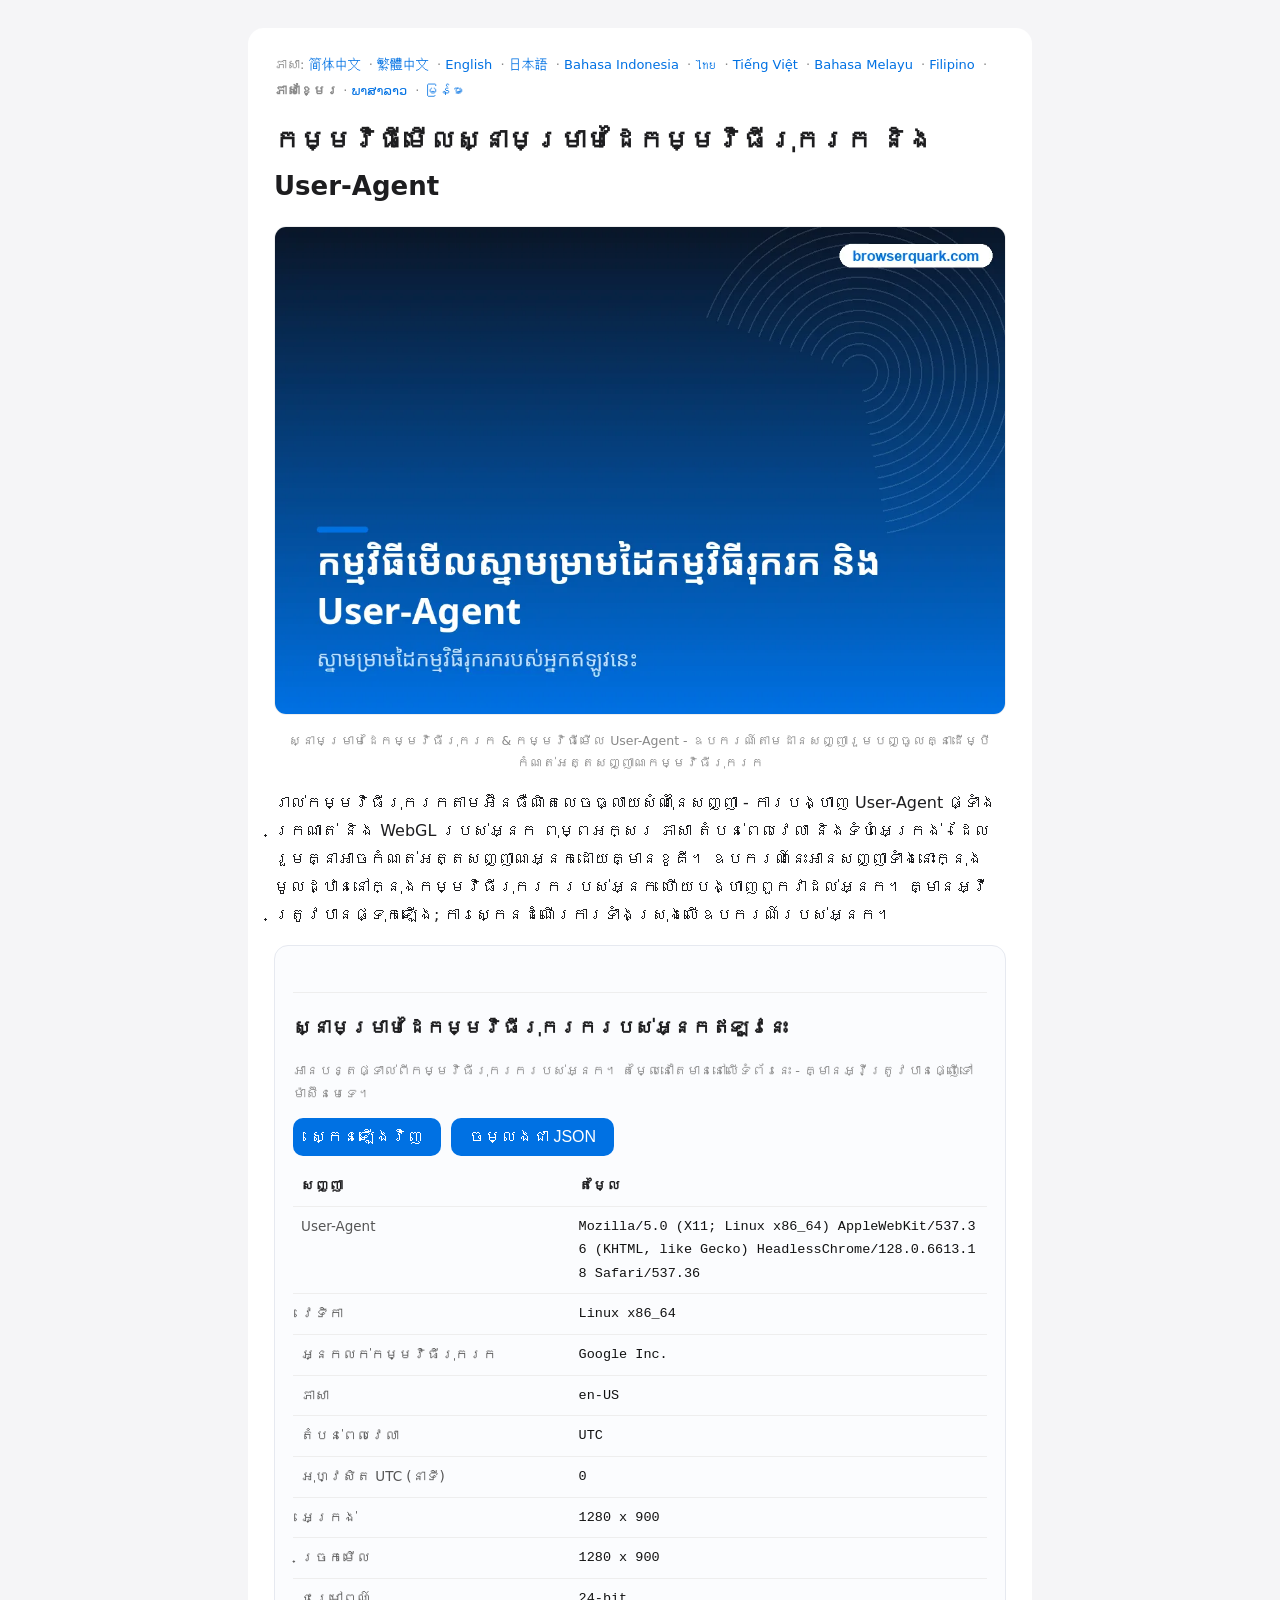
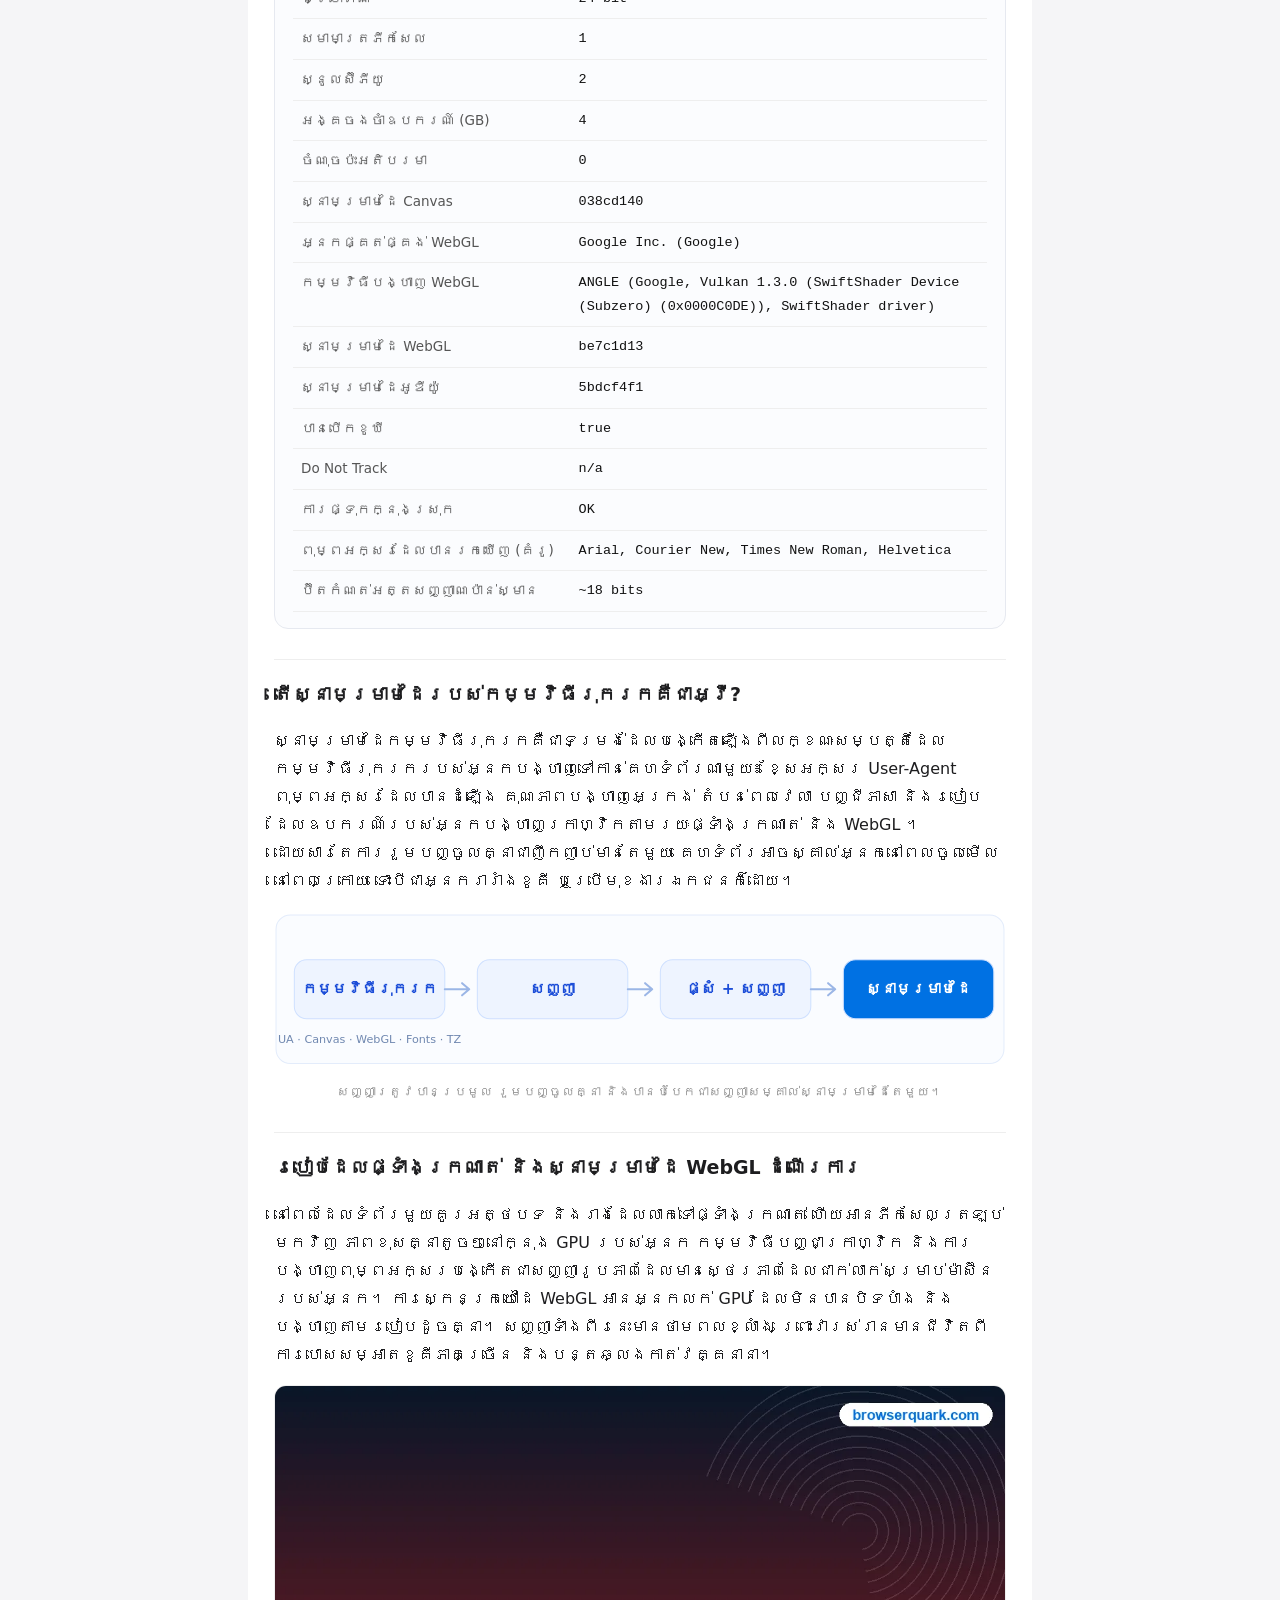
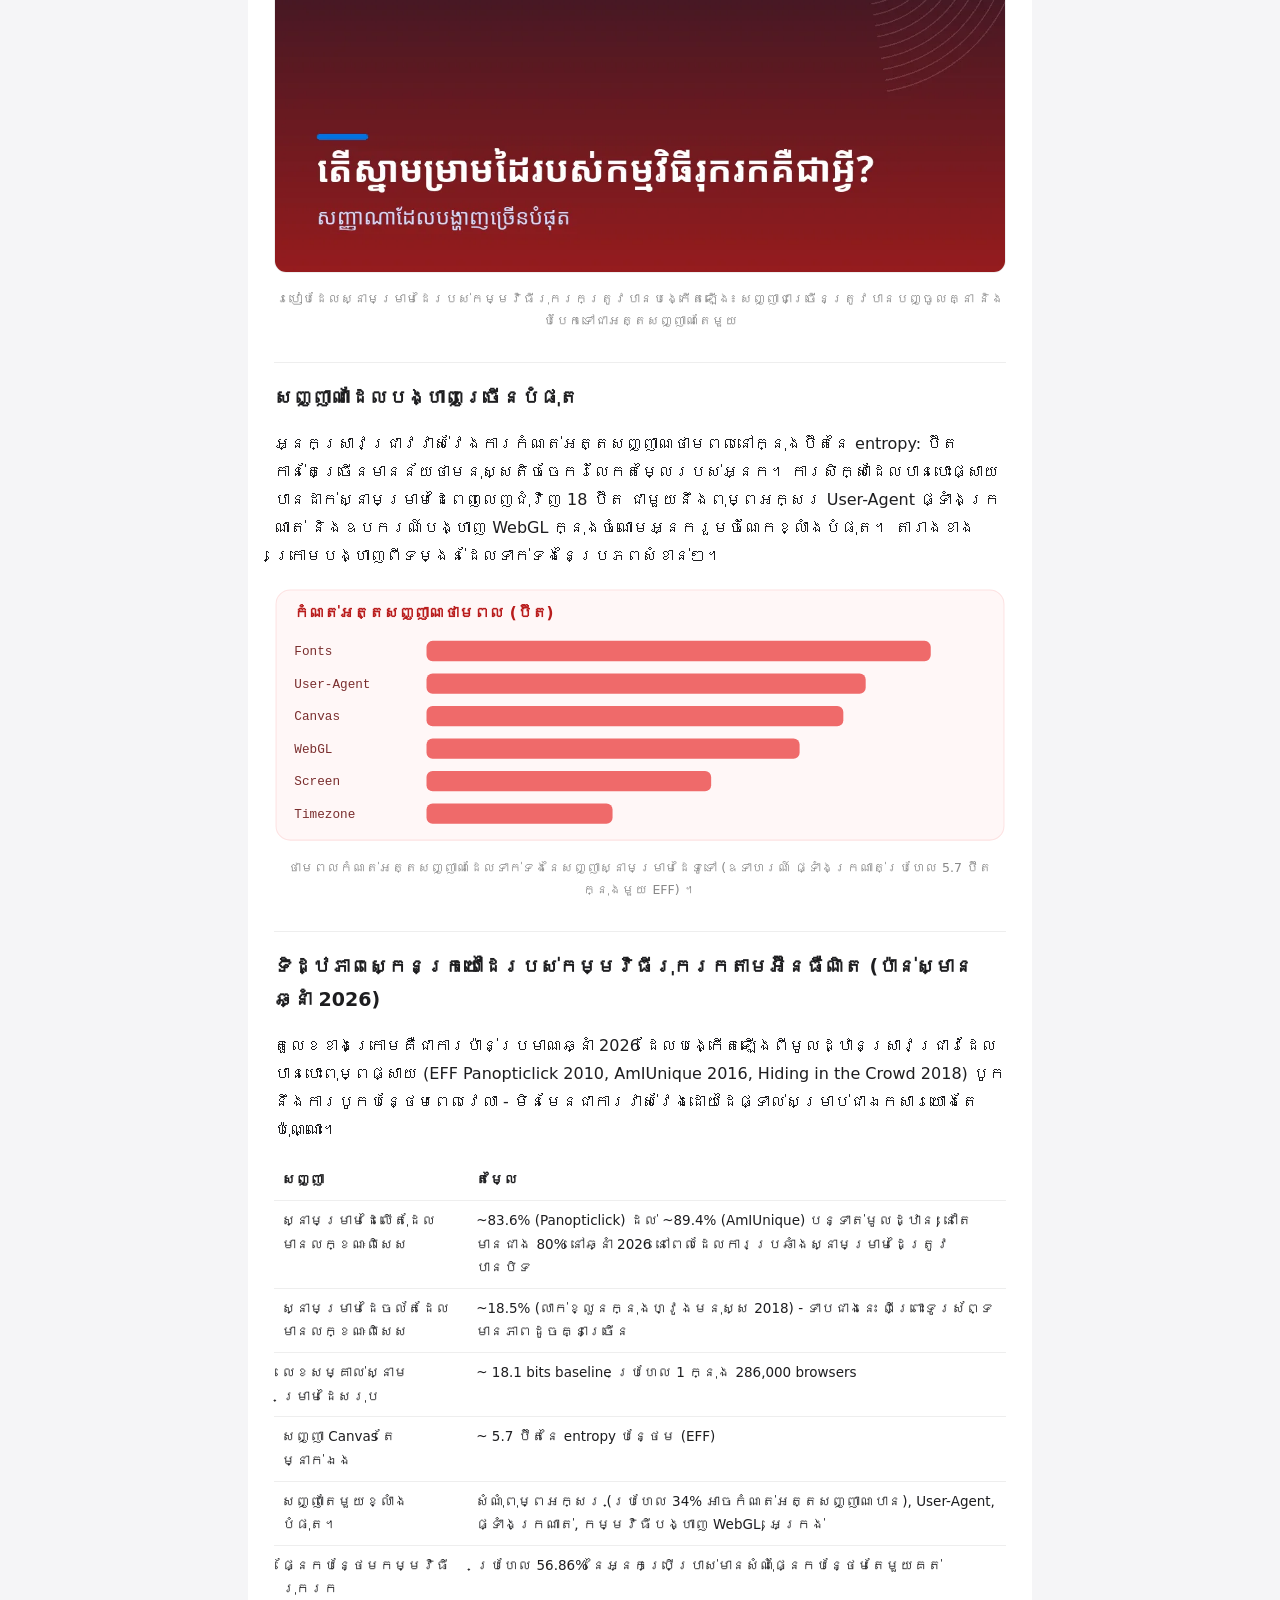
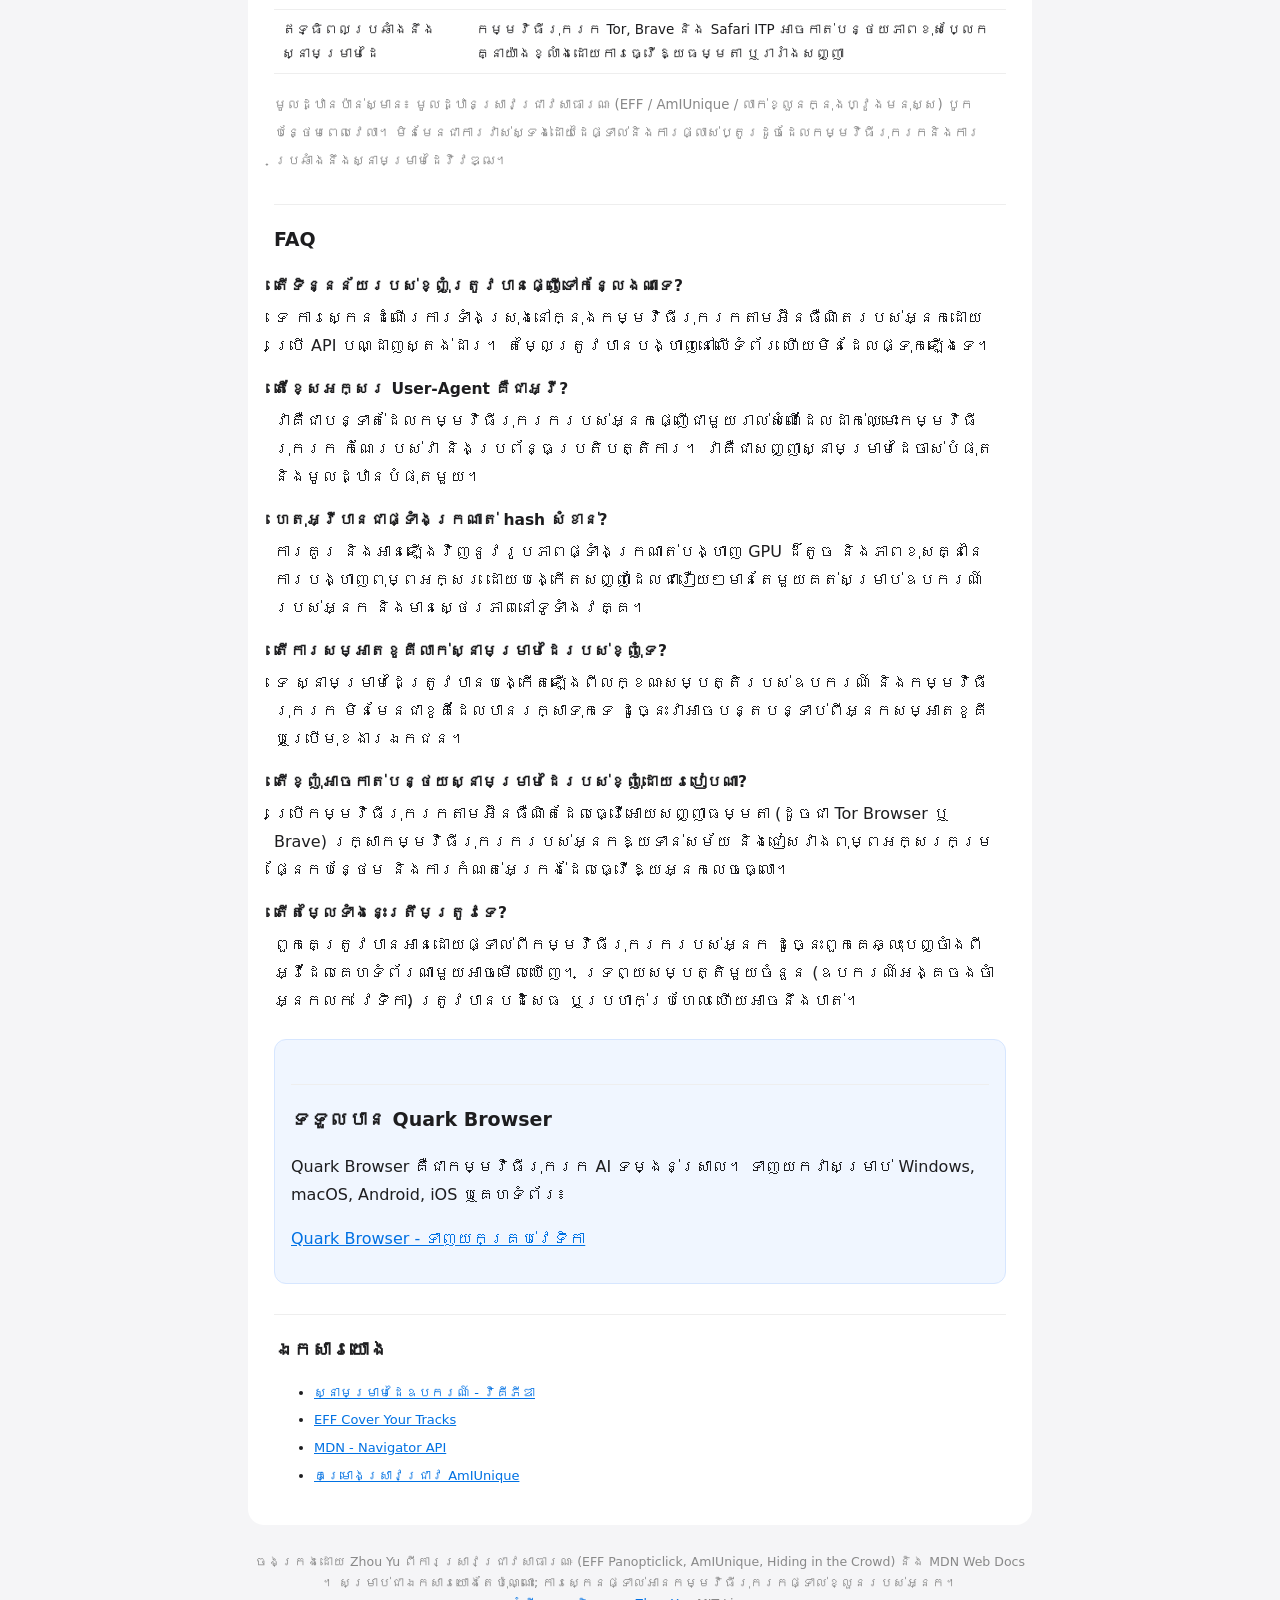
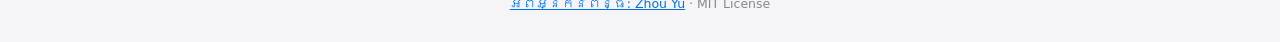
<file: km/index.html>
<!DOCTYPE html><html lang="km"><head><meta charset="utf-8">
<meta name="viewport" content="width=device-width,initial-scale=1">
<title>Browser Fingerprint &amp; User-Agent Viewer - ពិនិត្យមើលអ្វីដែលកម្មវិធីរុករករបស់អ្នកលេចធ្លាយ</title>
<meta name="description" content="ឧបករណ៍ចំហៀងអតិថិជនឥតគិតថ្លៃ៖ ឃើញភ្លាមៗនូវស្នាមម្រាមដៃ User-Agent ផ្ទាំងក្រណាត់ និង WebGL នៃកម្មវិធីរុករករបស់អ្នក ភាសា តំបន់ពេលវេលា អេក្រង់ និងផ្នែករឹង - សញ្ញាពិតប្រាកដដែលកម្មវិធីតាមដានប្រើដើម្បីកំណត់អត្តសញ្ញាណអ្នក។">
<link rel="canonical" href="https://trimbley.github.io/km/">
<link rel="alternate" hreflang="zh-Hans" href="https://trimbley.github.io/">
<link rel="alternate" hreflang="zh-Hant" href="https://trimbley.github.io/zh-tw/">
<link rel="alternate" hreflang="en" href="https://trimbley.github.io/en/">
<link rel="alternate" hreflang="ja" href="https://trimbley.github.io/ja/">
<link rel="alternate" hreflang="id" href="https://trimbley.github.io/id/">
<link rel="alternate" hreflang="th" href="https://trimbley.github.io/th/">
<link rel="alternate" hreflang="vi" href="https://trimbley.github.io/vi/">
<link rel="alternate" hreflang="ms" href="https://trimbley.github.io/ms/">
<link rel="alternate" hreflang="fil" href="https://trimbley.github.io/fil/">
<link rel="alternate" hreflang="km" href="https://trimbley.github.io/km/">
<link rel="alternate" hreflang="lo" href="https://trimbley.github.io/lo/">
<link rel="alternate" hreflang="my" href="https://trimbley.github.io/my/">
<link rel="alternate" hreflang="x-default" href="https://trimbley.github.io/">
<meta property="og:title" content="Browser Fingerprint &amp; User-Agent Viewer - ពិនិត្យមើលអ្វីដែលកម្មវិធីរុករករបស់អ្នកលេចធ្លាយ"><meta property="og:description" content="ឧបករណ៍ចំហៀងអតិថិជនឥតគិតថ្លៃ៖ ឃើញភ្លាមៗនូវស្នាមម្រាមដៃ User-Agent ផ្ទាំងក្រណាត់ និង WebGL នៃកម្មវិធីរុករករបស់អ្នក ភាសា តំបន់ពេលវេលា អេក្រង់ និងផ្នែករឹង - សញ្ញាពិតប្រាកដដែលកម្មវិធីតាមដានប្រើដើម្បីកំណត់អត្តសញ្ញាណអ្នក។"><meta property="og:type" content="website"><meta property="og:url" content="https://trimbley.github.io/km/"><meta property="og:image" content="https://trimbley.github.io/img/cover_km.png">
<link rel="stylesheet" href="/style.css">
<script type="application/ld+json">
{
 "@context": "https://schema.org",
 "@graph": [
  {
   "@type": "WebApplication",
   "name": "Browser Fingerprint & User-Agent Viewer - ពិនិត្យមើលអ្វីដែលកម្មវិធីរុករករបស់អ្នកលេចធ្លាយ",
   "url": "https://trimbley.github.io/km/",
   "applicationCategory": "UtilitiesApplication",
   "operatingSystem": "Web browser",
   "browserRequirements": "Requires JavaScript",
   "inLanguage": "km",
   "description": "ឧបករណ៍ចំហៀងអតិថិជនឥតគិតថ្លៃ៖ ឃើញភ្លាមៗនូវស្នាមម្រាមដៃ User-Agent ផ្ទាំងក្រណាត់ និង WebGL នៃកម្មវិធីរុករករបស់អ្នក ភាសា តំបន់ពេលវេលា អេក្រង់ និងផ្នែករឹង - សញ្ញាពិតប្រាកដដែលកម្មវិធីតាមដានប្រើដើម្បីកំណត់អត្តសញ្ញាណអ្នក។",
   "isAccessibleForFree": true,
   "offers": {
    "@type": "Offer",
    "price": "0",
    "priceCurrency": "USD"
   },
   "author": {
    "@type": "Person",
    "name": "Zhou Yu",
    "url": "https://trimbley.github.io/about-zhouyu/"
   }
  },
  {
   "@type": "FAQPage",
   "inLanguage": "km",
   "url": "https://trimbley.github.io/km/",
   "mainEntity": [
    {
     "@type": "Question",
     "name": "តើទិន្នន័យរបស់ខ្ញុំត្រូវបានផ្ញើទៅកន្លែងណាទេ?",
     "acceptedAnswer": {
      "@type": "Answer",
      "text": "ទេ ការស្កេនដំណើរការទាំងស្រុងនៅក្នុងកម្មវិធីរុករកតាមអ៊ីនធឺណិតរបស់អ្នកដោយប្រើ API បណ្ដាញស្តង់ដារ។ តម្លៃត្រូវបានបង្ហាញនៅលើទំព័រ ហើយមិនដែលផ្ទុកឡើងទេ។"
     }
    },
    {
     "@type": "Question",
     "name": "តើខ្សែអក្សរ User-Agent គឺជាអ្វី?",
     "acceptedAnswer": {
      "@type": "Answer",
      "text": "វាគឺជាបន្ទាត់ដែលកម្មវិធីរុករករបស់អ្នកផ្ញើជាមួយរាល់សំណើដែលដាក់ឈ្មោះកម្មវិធីរុករក កំណែរបស់វា និងប្រព័ន្ធប្រតិបត្តិការ។ វា​គឺ​ជា​សញ្ញា​ស្នាម​ម្រាមដៃ​ចាស់​បំផុត និង​មូលដ្ឋាន​បំផុត​មួយ។"
     }
    },
    {
     "@type": "Question",
     "name": "ហេតុអ្វីបានជាផ្ទាំងក្រណាត់ hash សំខាន់?",
     "acceptedAnswer": {
      "@type": "Answer",
      "text": "ការគូរ និងអានឡើងវិញនូវរូបភាពផ្ទាំងក្រណាត់បង្ហាញ GPU ដ៏តូច និងភាពខុសគ្នានៃការបង្ហាញពុម្ពអក្សរ ដោយបង្កើតសញ្ញាដែលជារឿយៗមានតែមួយគត់សម្រាប់ឧបករណ៍របស់អ្នក និងមានស្ថេរភាពនៅទូទាំងវគ្គ។"
     }
    },
    {
     "@type": "Question",
     "name": "តើការសម្អាតខូគីលាក់ស្នាមម្រាមដៃរបស់ខ្ញុំទេ?",
     "acceptedAnswer": {
      "@type": "Answer",
      "text": "ទេ ស្នាមម្រាមដៃត្រូវបានបង្កើតឡើងពីលក្ខណៈសម្បត្តិរបស់ឧបករណ៍ និងកម្មវិធីរុករក មិនមែនជាខូគីដែលបានរក្សាទុកទេ ដូច្នេះវាអាចបន្តបន្ទាប់ពីអ្នកសម្អាតខូគី ឬប្រើមុខងារឯកជន។"
     }
    },
    {
     "@type": "Question",
     "name": "តើខ្ញុំអាចកាត់បន្ថយស្នាមម្រាមដៃរបស់ខ្ញុំដោយរបៀបណា?",
     "acceptedAnswer": {
      "@type": "Answer",
      "text": "ប្រើកម្មវិធីរុករកតាមអ៊ីនធឺណិតដែលធ្វើអោយសញ្ញាធម្មតា (ដូចជា Tor Browser ឬ Brave) រក្សាកម្មវិធីរុករករបស់អ្នកឱ្យទាន់សម័យ និងជៀសវាងពុម្ពអក្សរកម្រ ផ្នែកបន្ថែម និងការកំណត់អេក្រង់ដែលធ្វើឱ្យអ្នកលេចធ្លោ។"
     }
    },
    {
     "@type": "Question",
     "name": "តើតម្លៃទាំងនេះត្រឹមត្រូវទេ?",
     "acceptedAnswer": {
      "@type": "Answer",
      "text": "ពួកគេត្រូវបានអានដោយផ្ទាល់ពីកម្មវិធីរុករករបស់អ្នក ដូច្នេះពួកគេឆ្លុះបញ្ចាំងពីអ្វីដែលគេហទំព័រណាមួយអាចមើលឃើញ។ ទ្រព្យសម្បត្តិមួយចំនួន (ឧបករណ៍អង្គចងចាំ អ្នកលក់ វេទិកា) ត្រូវបានបដិសេធ ឬប្រហាក់ប្រហែល ហើយអាចនឹងបាត់។"
     }
    }
   ]
  }
 ]
}
</script>
</head>
<body><div class="wrap"><main>
<nav class="lang">ភាសា: <a href="/">简体中文</a> · <a href="/zh-tw/">繁體中文</a> · <a href="/en/">English</a> · <a href="/ja/">日本語</a> · <a href="/id/">Bahasa Indonesia</a> · <a href="/th/">ไทย</a> · <a href="/vi/">Tiếng Việt</a> · <a href="/ms/">Bahasa Melayu</a> · <a href="/fil/">Filipino</a> · <strong>ភាសាខ្មែរ</strong> · <a href="/lo/">ພາສາລາວ</a> · <a href="/my/">မြန်မာ</a></nav>
<h1>កម្មវិធីមើលស្នាមម្រាមដៃកម្មវិធីរុករក និង User-Agent</h1>
<figure class="i4png"><picture><source type="image/webp" srcset="/img/cover_km.webp"><img src="/img/cover_km.png" alt="ស្នាមម្រាមដៃកម្មវិធីរុករក និងរូបភាពឧបករណ៍មើល User-Agent" fetchpriority="high" width="1120" height="746" style="width:100%;height:auto;border-radius:12px;border:1px solid #eee"></picture><figcaption>ស្នាមម្រាមដៃកម្មវិធីរុករក &amp; កម្មវិធីមើល User-Agent - ឧបករណ៍តាមដានសញ្ញារួមបញ្ចូលគ្នាដើម្បីកំណត់អត្តសញ្ញាណកម្មវិធីរុករក</figcaption></figure>
<p>រាល់កម្មវិធីរុករកតាមអ៊ីនធឺណិតលេចធ្លាយសំណុំនៃសញ្ញា - ការបង្ហាញ User-Agent ផ្ទាំងក្រណាត់ និង WebGL របស់អ្នក ពុម្ពអក្សរ ភាសា តំបន់ពេលវេលា និងទំហំអេក្រង់ - ដែលរួមគ្នាអាចកំណត់អត្តសញ្ញាណអ្នកដោយគ្មានខូគី។ ឧបករណ៍នេះអានសញ្ញាទាំងនោះក្នុងមូលដ្ឋាននៅក្នុងកម្មវិធីរុករករបស់អ្នក ហើយបង្ហាញពួកវាដល់អ្នក។ គ្មានអ្វីត្រូវបានផ្ទុកឡើង; ការស្កេនដំណើរការទាំងស្រុងលើឧបករណ៍របស់អ្នក។</p>
<section class="tool"><h2>ស្នាមម្រាមដៃកម្មវិធីរុករករបស់អ្នកឥឡូវនេះ</h2><p class="note">អានបន្តផ្ទាល់ពីកម្មវិធីរុករករបស់អ្នក។ តម្លៃនៅតែមាននៅលើទំព័រនេះ - គ្មានអ្វីត្រូវបានផ្ញើទៅម៉ាស៊ីនមេទេ។</p><div class="btns"><button id="rescan">ស្កេនឡើងវិញ</button><button id="copyjson">ចម្លងជា JSON</button></div><table id="fp"></table></section>
<h2>តើស្នាមម្រាមដៃរបស់កម្មវិធីរុករកគឺជាអ្វី?</h2><p>ស្នាមម្រាមដៃកម្មវិធីរុករកគឺជាទម្រង់ដែលបង្កើតឡើងពីលក្ខណៈសម្បត្តិដែលកម្មវិធីរុករករបស់អ្នកបង្ហាញទៅកាន់គេហទំព័រណាមួយ៖ ខ្សែអក្សរ User-Agent ពុម្ពអក្សរដែលបានដំឡើង គុណភាពបង្ហាញអេក្រង់ តំបន់ពេលវេលា បញ្ជីភាសា និងរបៀបដែលឧបករណ៍របស់អ្នកបង្ហាញក្រាហ្វិកតាមរយៈផ្ទាំងក្រណាត់ និង WebGL ។ ដោយសារតែការរួមបញ្ចូលគ្នាជាញឹកញាប់មានតែមួយ គេហទំព័រអាចស្គាល់អ្នកនៅពេលចូលមើលនៅពេលក្រោយ ទោះបីជាអ្នករារាំងខូគី ឬប្រើមុខងារឯកជនក៏ដោយ។</p>
<figure><svg viewBox="0 0 720 150" xmlns="http://www.w3.org/2000/svg" role="img" aria-label="កម្មវិធីរុករក"><rect x="2" y="2" width="716" height="146" rx="14" fill="#fafcff" stroke="#e3ecfb"/><rect x="20" y="46" width="148" height="58" rx="12" fill="#eef4ff" stroke="#cfe0ff"/><text x="94" y="80" font-family="system-ui,Segoe UI,Arial" font-size="15" font-weight="600" fill="#1d4ed8" text-anchor="middle">កម្មវិធីរុករក</text><path d="M168 75 l24 0 m-7 -6 l7 6 l-7 6" stroke="#9bb6e6" stroke-width="2" fill="none" stroke-linecap="round" stroke-linejoin="round"/><rect x="200" y="46" width="148" height="58" rx="12" fill="#eef4ff" stroke="#cfe0ff"/><text x="274" y="80" font-family="system-ui,Segoe UI,Arial" font-size="15" font-weight="600" fill="#1d4ed8" text-anchor="middle">សញ្ញា</text><path d="M348 75 l24 0 m-7 -6 l7 6 l-7 6" stroke="#9bb6e6" stroke-width="2" fill="none" stroke-linecap="round" stroke-linejoin="round"/><rect x="380" y="46" width="148" height="58" rx="12" fill="#eef4ff" stroke="#cfe0ff"/><text x="454" y="80" font-family="system-ui,Segoe UI,Arial" font-size="15" font-weight="600" fill="#1d4ed8" text-anchor="middle">ផ្សំ + សញ្ញា</text><path d="M528 75 l24 0 m-7 -6 l7 6 l-7 6" stroke="#9bb6e6" stroke-width="2" fill="none" stroke-linecap="round" stroke-linejoin="round"/><rect x="560" y="46" width="148" height="58" rx="12" fill="#0071e3" stroke="#cfe0ff"/><text x="634" y="80" font-family="system-ui,Segoe UI,Arial" font-size="15" font-weight="600" fill="#ffffff" text-anchor="middle">ស្នាមម្រាមដៃ</text><text x="94" y="128" font-family="system-ui,Arial" font-size="11" fill="#7088b0" text-anchor="middle">UA · Canvas · WebGL · Fonts · TZ</text></svg><figcaption>សញ្ញា​ត្រូវ​បាន​ប្រមូល រួម​បញ្ចូល​គ្នា និង​បាន​បំបែក​ជា​សញ្ញា​សម្គាល់​ស្នាម​ម្រាមដៃ​តែមួយ។</figcaption></figure>
<h2>របៀបដែលផ្ទាំងក្រណាត់ និងស្នាមម្រាមដៃ WebGL ដំណើរការ</h2><p>នៅពេលដែលទំព័រមួយគូរអត្ថបទ និងរាងដែលលាក់ទៅផ្ទាំងក្រណាត់ ហើយអានភីកសែលត្រឡប់មកវិញ ភាពខុសគ្នាតូចៗនៅក្នុង GPU របស់អ្នក កម្មវិធីបញ្ជាក្រាហ្វិក និងការបង្ហាញពុម្ពអក្សរបង្កើតជាសញ្ញារូបភាពដែលមានស្ថេរភាពដែលជាក់លាក់សម្រាប់ម៉ាស៊ីនរបស់អ្នក។ ការស្កេនក្រយៅដៃ WebGL អានអ្នកលក់ GPU ដែលមិនបានបិទបាំង និងបង្ហាញតាមរបៀបដូចគ្នា។ សញ្ញាទាំងពីរនេះមានថាមពលខ្លាំង ព្រោះវារស់រានមានជីវិតពីការបោសសម្អាតខូគីភាគច្រើន និងបន្តឆ្លងកាត់វគ្គនានា។</p>
<figure class="i4png"><picture><source type="image/webp" srcset="/img/board_km.webp"><img src="/img/board_km.png" alt="ដ្យាក្រាមនៃប្រភព entropy ស្នាមម្រាមដៃកម្មវិធីរុករក" loading="lazy" width="1120" height="746" style="width:100%;height:auto;border-radius:12px;border:1px solid #eee"></picture><figcaption>របៀបដែលស្នាមម្រាមដៃរបស់កម្មវិធីរុករកត្រូវបានបង្កើតឡើង៖ សញ្ញាជាច្រើនត្រូវបានបញ្ចូលគ្នា និងបំបែកទៅជាអត្តសញ្ញាណតែមួយ</figcaption></figure>
<h2>សញ្ញាណាដែលបង្ហាញច្រើនបំផុត</h2><p>អ្នកស្រាវជ្រាវវាស់វែងការកំណត់អត្តសញ្ញាណថាមពលនៅក្នុងប៊ីតនៃ entropy: ប៊ីតកាន់តែច្រើនមានន័យថាមនុស្សតិចចែករំលែកតម្លៃរបស់អ្នក។ ការសិក្សាដែលបានបោះផ្សាយបានដាក់ស្នាមម្រាមដៃពេញលេញជុំវិញ 18 ប៊ីត ជាមួយនឹងពុម្ពអក្សរ User-Agent ផ្ទាំងក្រណាត់ និងឧបករណ៍បង្ហាញ WebGL ក្នុងចំណោមអ្នករួមចំណែកខ្លាំងបំផុត។ តារាងខាងក្រោមបង្ហាញពីទម្ងន់ដែលទាក់ទងនៃប្រភពសំខាន់ៗ។</p>
<figure><svg viewBox="0 0 720 250" xmlns="http://www.w3.org/2000/svg" role="img" aria-label="កំណត់អត្តសញ្ញាណថាមពល (ប៊ីត)"><rect x="2" y="2" width="716" height="246" rx="14" fill="#fff7f7" stroke="#fde2e2"/><text x="20" y="30" font-family="system-ui,Segoe UI,Arial" font-size="15" font-weight="700" fill="#b91c1c">កំណត់អត្តសញ្ញាណថាមពល (ប៊ីត)</text><text x="20" y="66" font-family="ui-monospace,Consolas,monospace" font-size="12.5" fill="#7a2e2e">Fonts</text><rect x="150" y="52" width="496" height="20" rx="6" fill="#ef6a6a"/><text x="20" y="98" font-family="ui-monospace,Consolas,monospace" font-size="12.5" fill="#7a2e2e">User-Agent</text><rect x="150" y="84" width="432" height="20" rx="6" fill="#ef6a6a"/><text x="20" y="130" font-family="ui-monospace,Consolas,monospace" font-size="12.5" fill="#7a2e2e">Canvas</text><rect x="150" y="116" width="410" height="20" rx="6" fill="#ef6a6a"/><text x="20" y="162" font-family="ui-monospace,Consolas,monospace" font-size="12.5" fill="#7a2e2e">WebGL</text><rect x="150" y="148" width="367" height="20" rx="6" fill="#ef6a6a"/><text x="20" y="194" font-family="ui-monospace,Consolas,monospace" font-size="12.5" fill="#7a2e2e">Screen</text><rect x="150" y="180" width="280" height="20" rx="6" fill="#ef6a6a"/><text x="20" y="226" font-family="ui-monospace,Consolas,monospace" font-size="12.5" fill="#7a2e2e">Timezone</text><rect x="150" y="212" width="183" height="20" rx="6" fill="#ef6a6a"/></svg><figcaption>ថាមពលកំណត់អត្តសញ្ញាណដែលទាក់ទងនៃសញ្ញាស្នាមម្រាមដៃទូទៅ (ឧទាហរណ៍ ផ្ទាំងក្រណាត់ប្រហែល 5.7 ប៊ីតក្នុងមួយ EFF) ។</figcaption></figure>
<section class="i4data">
<h2>ទិដ្ឋភាព​ស្កេន​ក្រយៅដៃ​របស់​កម្មវិធីរុករកតាមអ៊ីនធឺណិត (ប៉ាន់ស្មានឆ្នាំ 2026)</h2>
<p>តួលេខខាងក្រោមគឺជាការប៉ាន់ប្រមាណឆ្នាំ 2026 ដែលបង្កើតឡើងពីមូលដ្ឋានស្រាវជ្រាវដែលបានបោះពុម្ពផ្សាយ (EFF Panopticlick 2010, AmIUnique 2016, Hiding in the Crowd 2018) បូកនឹងការបូកបន្ថែមពេលវេលា - មិនមែនជាការវាស់វែងដោយដៃផ្ទាល់សម្រាប់ជាឯកសារយោងតែប៉ុណ្ណោះ។</p>
<table>
<tr><th>សញ្ញា</th><th>តម្លៃ</th></tr><tr><td>ស្នាមម្រាមដៃលើតុដែលមានលក្ខណៈពិសេស</td><td>~83.6% (Panopticlick) ដល់ ~89.4% (AmIUnique) បន្ទាត់មូលដ្ឋាន; នៅតែមានជាង 80% នៅឆ្នាំ 2026 នៅពេលដែលការប្រឆាំងស្នាមម្រាមដៃត្រូវបានបិទ</td></tr><tr><td>ស្នាមម្រាមដៃចល័តដែលមានលក្ខណៈពិសេស</td><td>~18.5% (លាក់ខ្លួនក្នុងហ្វូងមនុស្ស 2018) - ទាបជាងនេះ ពីព្រោះទូរស័ព្ទមានភាពដូចគ្នាច្រើន</td></tr><tr><td>លេខសម្គាល់ស្នាមម្រាមដៃសរុប</td><td>~ 18.1 bits baseline ប្រហែល 1 ក្នុង 286,000 browsers</td></tr><tr><td>សញ្ញា Canvas តែម្នាក់ឯង</td><td>~ 5.7 ប៊ីតនៃ entropy បន្ថែម (EFF)</td></tr><tr><td>សញ្ញាតែមួយខ្លាំងបំផុត។</td><td>សំណុំពុម្ពអក្សរ (ប្រហែល 34% អាចកំណត់អត្តសញ្ញាណបាន), User-Agent, ផ្ទាំងក្រណាត់, កម្មវិធីបង្ហាញ WebGL, អេក្រង់</td></tr><tr><td>ផ្នែកបន្ថែមកម្មវិធីរុករក</td><td>ប្រហែល 56.86% នៃអ្នកប្រើប្រាស់មានសំណុំផ្នែកបន្ថែមតែមួយគត់</td></tr><tr><td>ឥទ្ធិពលប្រឆាំងនឹងស្នាមម្រាមដៃ</td><td>កម្មវិធីរុករក Tor, Brave និង Safari ITP អាចកាត់បន្ថយភាពខុសប្លែកគ្នាយ៉ាងខ្លាំងដោយការធ្វើឱ្យធម្មតា ឬរារាំងសញ្ញា</td></tr>
</table>
<p><small>មូលដ្ឋានប៉ាន់ស្មាន៖ មូលដ្ឋានស្រាវជ្រាវសាធារណៈ (EFF / AmIUnique / លាក់ខ្លួនក្នុងហ្វូងមនុស្ស) បូកបន្ថែមពេលវេលា។ មិន​មែន​ជា​ការ​វាស់​ស្ទង់​ដោយដៃ​ផ្ទាល់​និង​ការ​ផ្លាស់​ប្តូ​រ​ដូច​ដែល​កម្មវិធី​រុករក​និង​ការ​ប្រឆាំង​នឹង​ស្នាម​ម្រាមដៃ​វិវឌ្ឍ​។</small></p>
</section>
<div class="faq"><h2>FAQ</h2>
<h3>តើទិន្នន័យរបស់ខ្ញុំត្រូវបានផ្ញើទៅកន្លែងណាទេ?</h3>
<p>ទេ ការស្កេនដំណើរការទាំងស្រុងនៅក្នុងកម្មវិធីរុករកតាមអ៊ីនធឺណិតរបស់អ្នកដោយប្រើ API បណ្ដាញស្តង់ដារ។ តម្លៃត្រូវបានបង្ហាញនៅលើទំព័រ ហើយមិនដែលផ្ទុកឡើងទេ។</p>
<h3>តើខ្សែអក្សរ User-Agent គឺជាអ្វី?</h3>
<p>វាគឺជាបន្ទាត់ដែលកម្មវិធីរុករករបស់អ្នកផ្ញើជាមួយរាល់សំណើដែលដាក់ឈ្មោះកម្មវិធីរុករក កំណែរបស់វា និងប្រព័ន្ធប្រតិបត្តិការ។ វា​គឺ​ជា​សញ្ញា​ស្នាម​ម្រាមដៃ​ចាស់​បំផុត និង​មូលដ្ឋាន​បំផុត​មួយ។</p>
<h3>ហេតុអ្វីបានជាផ្ទាំងក្រណាត់ hash សំខាន់?</h3>
<p>ការគូរ និងអានឡើងវិញនូវរូបភាពផ្ទាំងក្រណាត់បង្ហាញ GPU ដ៏តូច និងភាពខុសគ្នានៃការបង្ហាញពុម្ពអក្សរ ដោយបង្កើតសញ្ញាដែលជារឿយៗមានតែមួយគត់សម្រាប់ឧបករណ៍របស់អ្នក និងមានស្ថេរភាពនៅទូទាំងវគ្គ។</p>
<h3>តើការសម្អាតខូគីលាក់ស្នាមម្រាមដៃរបស់ខ្ញុំទេ?</h3>
<p>ទេ ស្នាមម្រាមដៃត្រូវបានបង្កើតឡើងពីលក្ខណៈសម្បត្តិរបស់ឧបករណ៍ និងកម្មវិធីរុករក មិនមែនជាខូគីដែលបានរក្សាទុកទេ ដូច្នេះវាអាចបន្តបន្ទាប់ពីអ្នកសម្អាតខូគី ឬប្រើមុខងារឯកជន។</p>
<h3>តើខ្ញុំអាចកាត់បន្ថយស្នាមម្រាមដៃរបស់ខ្ញុំដោយរបៀបណា?</h3>
<p>ប្រើកម្មវិធីរុករកតាមអ៊ីនធឺណិតដែលធ្វើអោយសញ្ញាធម្មតា (ដូចជា Tor Browser ឬ Brave) រក្សាកម្មវិធីរុករករបស់អ្នកឱ្យទាន់សម័យ និងជៀសវាងពុម្ពអក្សរកម្រ ផ្នែកបន្ថែម និងការកំណត់អេក្រង់ដែលធ្វើឱ្យអ្នកលេចធ្លោ។</p>
<h3>តើតម្លៃទាំងនេះត្រឹមត្រូវទេ?</h3>
<p>ពួកគេត្រូវបានអានដោយផ្ទាល់ពីកម្មវិធីរុករករបស់អ្នក ដូច្នេះពួកគេឆ្លុះបញ្ចាំងពីអ្វីដែលគេហទំព័រណាមួយអាចមើលឃើញ។ ទ្រព្យសម្បត្តិមួយចំនួន (ឧបករណ៍អង្គចងចាំ អ្នកលក់ វេទិកា) ត្រូវបានបដិសេធ ឬប្រហាក់ប្រហែល ហើយអាចនឹងបាត់។</p>
</div>
<div class="related"><h2>ទទួលបាន Quark Browser</h2><p>Quark Browser គឺជាកម្មវិធីរុករក AI ទម្ងន់ស្រាល។ ទាញយកវាសម្រាប់ Windows, macOS, Android, iOS ឬគេហទំព័រ៖</p>
<p><a href="https://browserquark.com/download/">Quark Browser - ទាញយកគ្រប់វេទិកា</a></p></div>
<div class="sources"><h2>ឯកសារយោង</h2><ul><li><a href="https://en.wikipedia.org/wiki/Device_fingerprint" rel="nofollow noopener" target="_blank">ស្នាមម្រាមដៃឧបករណ៍ - វិគីភីឌា</a></li><li><a href="https://coveryourtracks.eff.org/" rel="nofollow noopener" target="_blank">EFF Cover Your Tracks</a></li><li><a href="https://developer.mozilla.org/en-US/docs/Web/API/Navigator" rel="nofollow noopener" target="_blank">MDN - Navigator API</a></li><li><a href="https://amiunique.org/" rel="nofollow noopener" target="_blank">គម្រោងស្រាវជ្រាវ AmIUnique</a></li></ul></div>
</main>
<footer>ចងក្រងដោយ Zhou Yu ពីការស្រាវជ្រាវសាធារណៈ (EFF Panopticlick, AmIUnique, Hiding in the Crowd) និង MDN Web Docs ។ សម្រាប់ជាឯកសារយោងតែប៉ុណ្ណោះ; ការស្កេនផ្ទាល់អានកម្មវិធីរុករកផ្ទាល់ខ្លួនរបស់អ្នក។<br><a href="/about-zhouyu/" rel="author">អំពី​អ្នក​និពន្ធ​: Zhou Yu</a> · MIT License</footer>
</div>
<script>window.FPL={"ua": "User-Agent", "platform": "វេទិកា", "vendor": "អ្នកលក់កម្មវិធីរុករក", "langs": "ភាសា", "tz": "តំបន់ពេលវេលា", "tzoff": "អុហ្វសិត UTC (នាទី)", "screen": "អេក្រង់", "viewport": "ច្រកមើល", "depth": "ជម្រៅពណ៌", "dpr": "សមាមាត្រភីកសែល", "cores": "ស្នូលស៊ីភីយូ", "mem": "អង្គចងចាំឧបករណ៍ (GB)", "touch": "ចំណុចប៉ះអតិបរមា", "canvas": "ស្នាមម្រាមដៃ Canvas", "webglv": "អ្នកផ្គត់ផ្គង់ WebGL", "webglr": "កម្មវិធីបង្ហាញ WebGL", "webglf": "ស្នាមម្រាមដៃ WebGL", "audio": "ស្នាមម្រាមដៃអូឌីយ៉ូ", "cookies": "បានបើកខូឃី", "dnt": "Do Not Track", "storage": "ការផ្ទុកក្នុងស្រុក", "fonts": "ពុម្ពអក្សរដែលបានរកឃើញ (គំរូ)", "uniqueness": "ប៊ីតកំណត់អត្តសញ្ញាណប៉ាន់ស្មាន", "field": "សញ្ញា", "value": "តម្លៃ"};</script>
<script src="/app.js"></script>
</body></html>
</file>
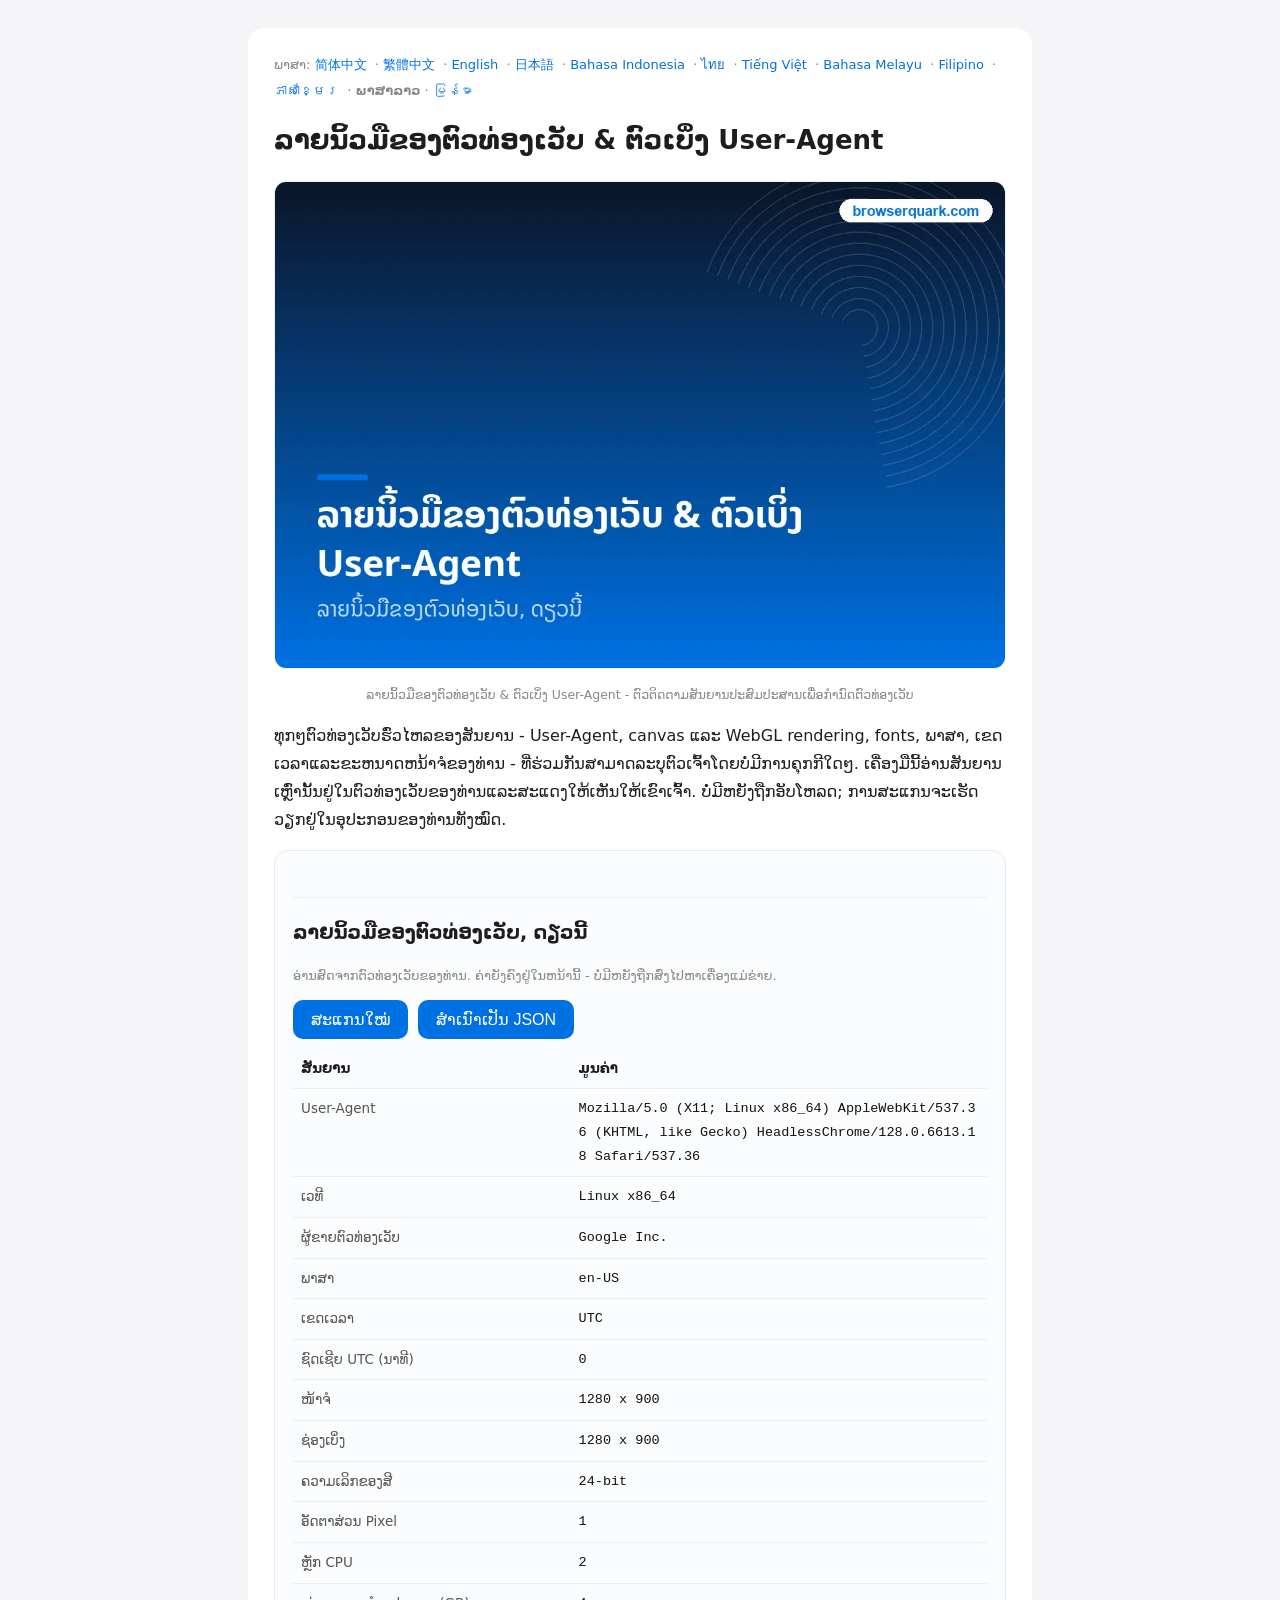
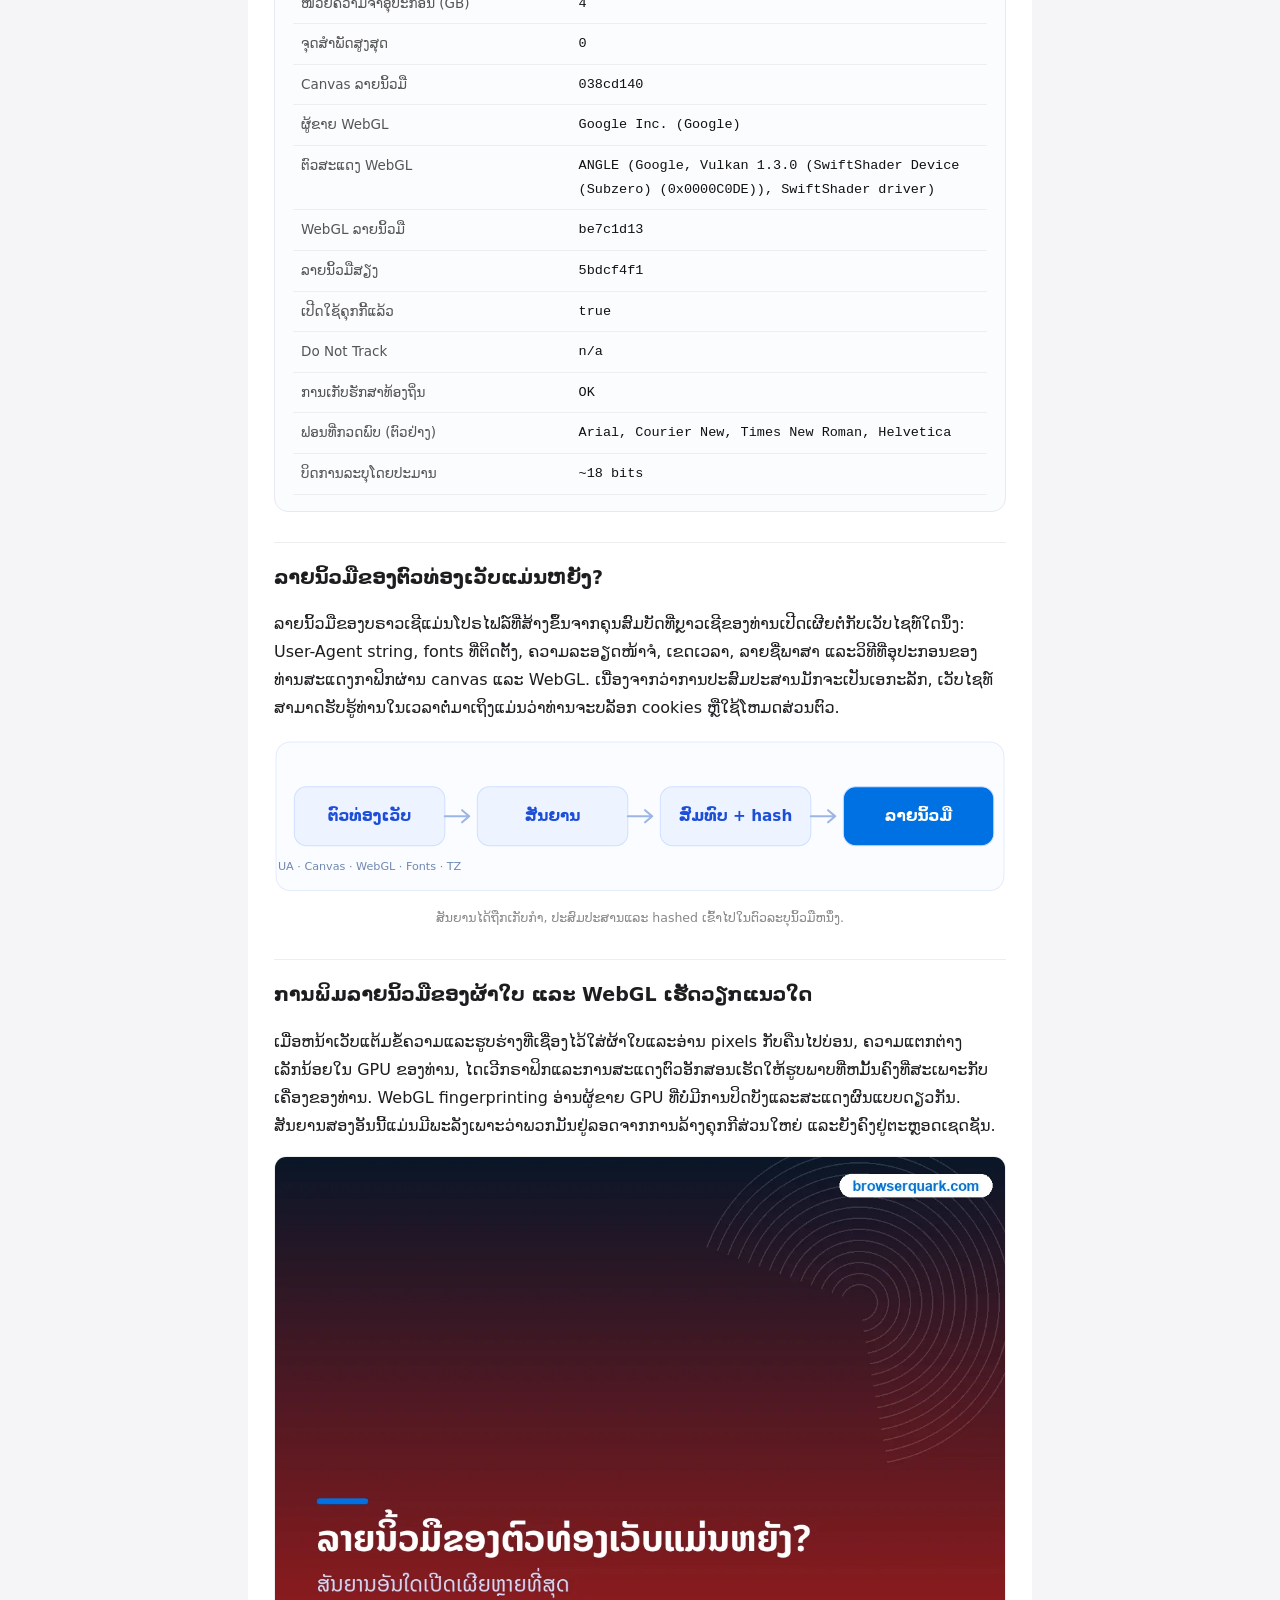
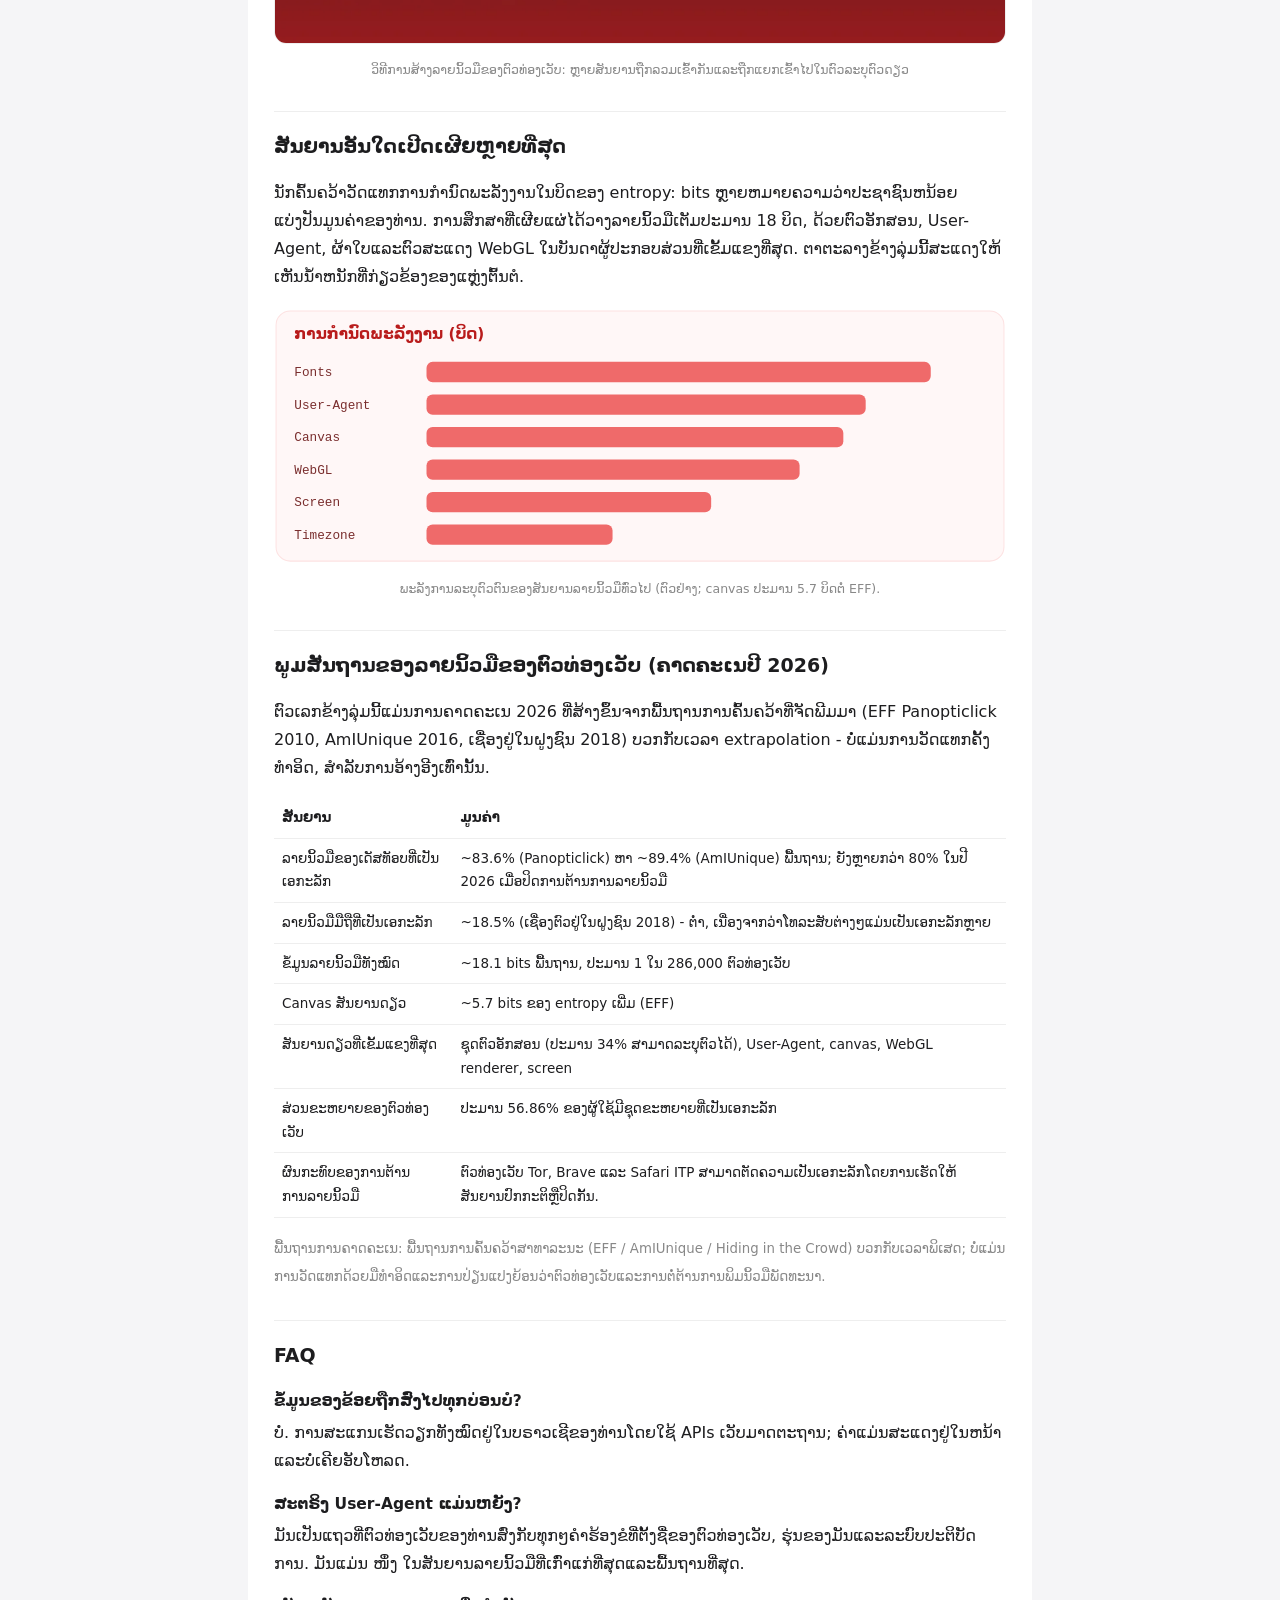
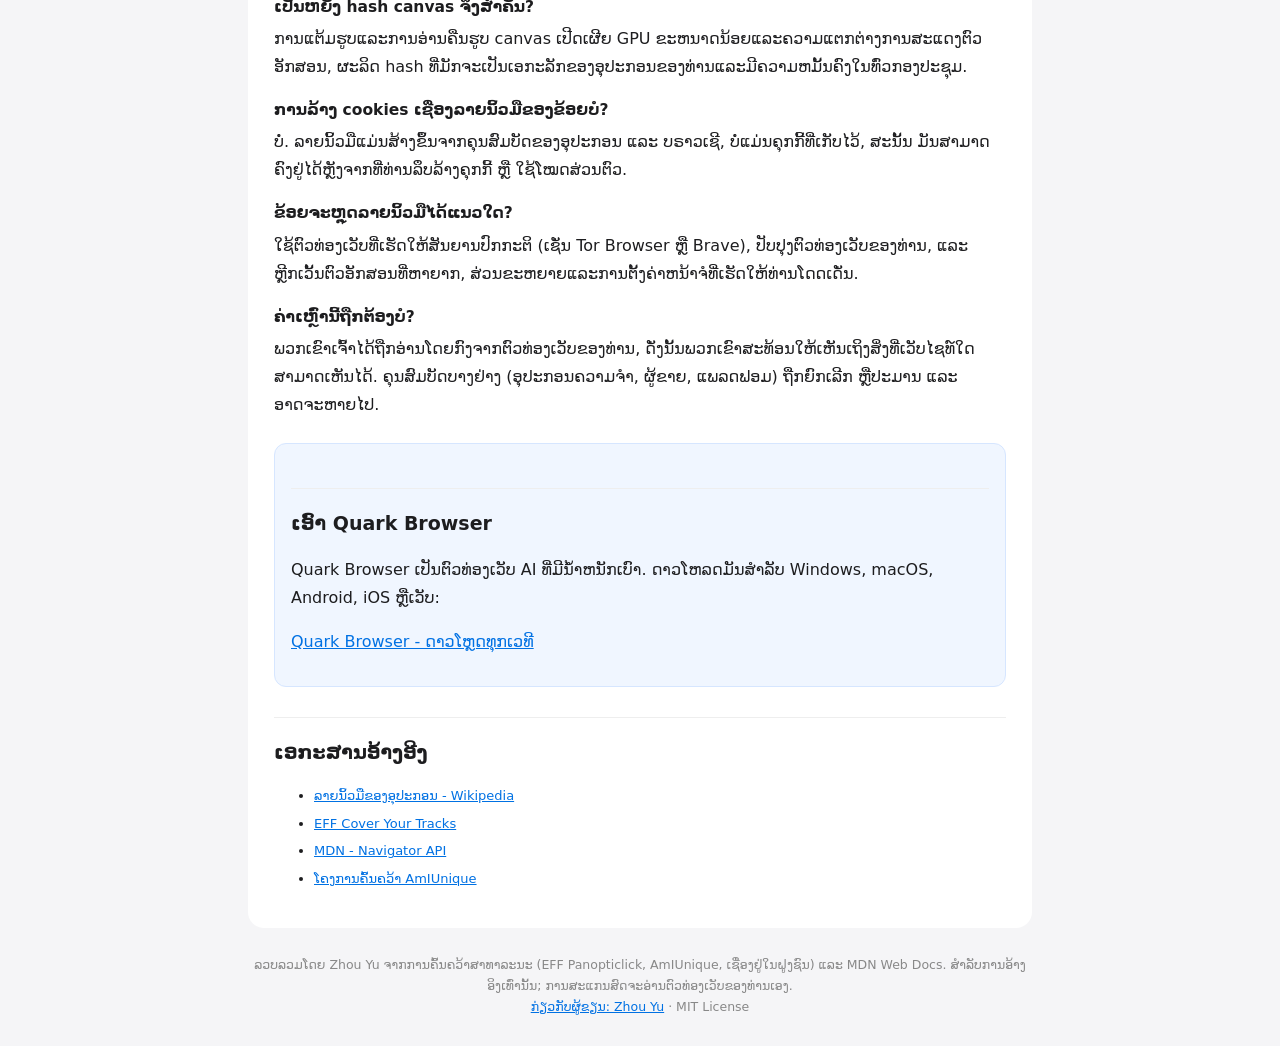
<file: lo/index.html>
<!DOCTYPE html><html lang="lo"><head><meta charset="utf-8">
<meta name="viewport" content="width=device-width,initial-scale=1">
<title>Browser Fingerprint &amp; User-Agent Viewer - ກວດເບິ່ງສິ່ງທີ່ຕົວທ່ອງເວັບຂອງທ່ານຮົ່ວ</title>
<meta name="description" content="ເຄື່ອງມືດ້ານລູກຄ້າທີ່ບໍ່ເສຍຄ່າ: ທັນທີເບິ່ງ User-Agent, canvas &amp; WebGL fingerprint, ພາສາ, ເຂດເວລາ, ຫນ້າຈໍແລະຮາດແວຂອງຕົວທ່ອງເວັບຂອງທ່ານ - ເຄື່ອງຕິດຕາມສັນຍານທີ່ແນ່ນອນໃຊ້ເພື່ອກໍານົດຕົວເຈົ້າ.">
<link rel="canonical" href="https://trimbley.github.io/lo/">
<link rel="alternate" hreflang="zh-Hans" href="https://trimbley.github.io/">
<link rel="alternate" hreflang="zh-Hant" href="https://trimbley.github.io/zh-tw/">
<link rel="alternate" hreflang="en" href="https://trimbley.github.io/en/">
<link rel="alternate" hreflang="ja" href="https://trimbley.github.io/ja/">
<link rel="alternate" hreflang="id" href="https://trimbley.github.io/id/">
<link rel="alternate" hreflang="th" href="https://trimbley.github.io/th/">
<link rel="alternate" hreflang="vi" href="https://trimbley.github.io/vi/">
<link rel="alternate" hreflang="ms" href="https://trimbley.github.io/ms/">
<link rel="alternate" hreflang="fil" href="https://trimbley.github.io/fil/">
<link rel="alternate" hreflang="km" href="https://trimbley.github.io/km/">
<link rel="alternate" hreflang="lo" href="https://trimbley.github.io/lo/">
<link rel="alternate" hreflang="my" href="https://trimbley.github.io/my/">
<link rel="alternate" hreflang="x-default" href="https://trimbley.github.io/">
<meta property="og:title" content="Browser Fingerprint &amp; User-Agent Viewer - ກວດເບິ່ງສິ່ງທີ່ຕົວທ່ອງເວັບຂອງທ່ານຮົ່ວ"><meta property="og:description" content="ເຄື່ອງມືດ້ານລູກຄ້າທີ່ບໍ່ເສຍຄ່າ: ທັນທີເບິ່ງ User-Agent, canvas &amp; WebGL fingerprint, ພາສາ, ເຂດເວລາ, ຫນ້າຈໍແລະຮາດແວຂອງຕົວທ່ອງເວັບຂອງທ່ານ - ເຄື່ອງຕິດຕາມສັນຍານທີ່ແນ່ນອນໃຊ້ເພື່ອກໍານົດຕົວເຈົ້າ."><meta property="og:type" content="website"><meta property="og:url" content="https://trimbley.github.io/lo/"><meta property="og:image" content="https://trimbley.github.io/img/cover_lo.png">
<link rel="stylesheet" href="/style.css">
<script type="application/ld+json">
{
 "@context": "https://schema.org",
 "@graph": [
  {
   "@type": "WebApplication",
   "name": "Browser Fingerprint & User-Agent Viewer - ກວດເບິ່ງສິ່ງທີ່ຕົວທ່ອງເວັບຂອງທ່ານຮົ່ວ",
   "url": "https://trimbley.github.io/lo/",
   "applicationCategory": "UtilitiesApplication",
   "operatingSystem": "Web browser",
   "browserRequirements": "Requires JavaScript",
   "inLanguage": "lo",
   "description": "ເຄື່ອງມືດ້ານລູກຄ້າທີ່ບໍ່ເສຍຄ່າ: ທັນທີເບິ່ງ User-Agent, canvas & WebGL fingerprint, ພາສາ, ເຂດເວລາ, ຫນ້າຈໍແລະຮາດແວຂອງຕົວທ່ອງເວັບຂອງທ່ານ - ເຄື່ອງຕິດຕາມສັນຍານທີ່ແນ່ນອນໃຊ້ເພື່ອກໍານົດຕົວເຈົ້າ.",
   "isAccessibleForFree": true,
   "offers": {
    "@type": "Offer",
    "price": "0",
    "priceCurrency": "USD"
   },
   "author": {
    "@type": "Person",
    "name": "Zhou Yu",
    "url": "https://trimbley.github.io/about-zhouyu/"
   }
  },
  {
   "@type": "FAQPage",
   "inLanguage": "lo",
   "url": "https://trimbley.github.io/lo/",
   "mainEntity": [
    {
     "@type": "Question",
     "name": "ຂໍ້ມູນຂອງຂ້ອຍຖືກສົ່ງໄປທຸກບ່ອນບໍ?",
     "acceptedAnswer": {
      "@type": "Answer",
      "text": "ບໍ່. ການສະແກນເຮັດວຽກທັງໝົດຢູ່ໃນບຣາວເຊີຂອງທ່ານໂດຍໃຊ້ APIs ເວັບມາດຕະຖານ; ຄ່າແມ່ນສະແດງຢູ່ໃນຫນ້າແລະບໍ່ເຄີຍອັບໂຫລດ."
     }
    },
    {
     "@type": "Question",
     "name": "ສະຕຣິງ User-Agent ແມ່ນຫຍັງ?",
     "acceptedAnswer": {
      "@type": "Answer",
      "text": "ມັນເປັນແຖວທີ່ຕົວທ່ອງເວັບຂອງທ່ານສົ່ງກັບທຸກໆຄໍາຮ້ອງຂໍທີ່ຕັ້ງຊື່ຂອງຕົວທ່ອງເວັບ, ຮຸ່ນຂອງມັນແລະລະບົບປະຕິບັດການ. ມັນແມ່ນ ໜຶ່ງ ໃນສັນຍານລາຍນິ້ວມືທີ່ເກົ່າແກ່ທີ່ສຸດແລະພື້ນຖານທີ່ສຸດ."
     }
    },
    {
     "@type": "Question",
     "name": "ເປັນຫຍັງ hash canvas ຈຶ່ງສຳຄັນ?",
     "acceptedAnswer": {
      "@type": "Answer",
      "text": "ການແຕ້ມຮູບແລະການອ່ານຄືນຮູບ canvas ເປີດເຜີຍ GPU ຂະຫນາດນ້ອຍແລະຄວາມແຕກຕ່າງການສະແດງຕົວອັກສອນ, ຜະລິດ hash ທີ່ມັກຈະເປັນເອກະລັກຂອງອຸປະກອນຂອງທ່ານແລະມີຄວາມຫມັ້ນຄົງໃນທົ່ວກອງປະຊຸມ."
     }
    },
    {
     "@type": "Question",
     "name": "ການລ້າງ cookies ເຊື່ອງລາຍນິ້ວມືຂອງຂ້ອຍບໍ?",
     "acceptedAnswer": {
      "@type": "Answer",
      "text": "ບໍ່. ລາຍນິ້ວມືແມ່ນສ້າງຂຶ້ນຈາກຄຸນສົມບັດຂອງອຸປະກອນ ແລະ ບຣາວເຊີ, ບໍ່ແມ່ນຄຸກກີ້ທີ່ເກັບໄວ້, ສະນັ້ນ ມັນສາມາດຄົງຢູ່ໄດ້ຫຼັງຈາກທີ່ທ່ານລຶບລ້າງຄຸກກີ້ ຫຼື ໃຊ້ໂໝດສ່ວນຕົວ."
     }
    },
    {
     "@type": "Question",
     "name": "ຂ້ອຍຈະຫຼຸດລາຍນິ້ວມືໄດ້ແນວໃດ?",
     "acceptedAnswer": {
      "@type": "Answer",
      "text": "ໃຊ້ຕົວທ່ອງເວັບທີ່ເຮັດໃຫ້ສັນຍານປົກກະຕິ (ເຊັ່ນ Tor Browser ຫຼື Brave), ປັບປຸງຕົວທ່ອງເວັບຂອງທ່ານ, ແລະຫຼີກເວັ້ນຕົວອັກສອນທີ່ຫາຍາກ, ສ່ວນຂະຫຍາຍແລະການຕັ້ງຄ່າຫນ້າຈໍທີ່ເຮັດໃຫ້ທ່ານໂດດເດັ່ນ."
     }
    },
    {
     "@type": "Question",
     "name": "ຄ່າເຫຼົ່ານີ້ຖືກຕ້ອງບໍ?",
     "acceptedAnswer": {
      "@type": "Answer",
      "text": "ພວກເຂົາເຈົ້າໄດ້ຖືກອ່ານໂດຍກົງຈາກຕົວທ່ອງເວັບຂອງທ່ານ, ດັ່ງນັ້ນພວກເຂົາສະທ້ອນໃຫ້ເຫັນເຖິງສິ່ງທີ່ເວັບໄຊທ໌ໃດສາມາດເຫັນໄດ້. ຄຸນສົມບັດບາງຢ່າງ (ອຸປະກອນຄວາມຈຳ, ຜູ້ຂາຍ, ແພລດຟອມ) ຖືກຍົກເລີກ ຫຼືປະມານ ແລະອາດຈະຫາຍໄປ."
     }
    }
   ]
  }
 ]
}
</script>
</head>
<body><div class="wrap"><main>
<nav class="lang">ພາສາ: <a href="/">简体中文</a> · <a href="/zh-tw/">繁體中文</a> · <a href="/en/">English</a> · <a href="/ja/">日本語</a> · <a href="/id/">Bahasa Indonesia</a> · <a href="/th/">ไทย</a> · <a href="/vi/">Tiếng Việt</a> · <a href="/ms/">Bahasa Melayu</a> · <a href="/fil/">Filipino</a> · <a href="/km/">ភាសាខ្មែរ</a> · <strong>ພາສາລາວ</strong> · <a href="/my/">မြန်မာ</a></nav>
<h1>ລາຍນິ້ວມືຂອງຕົວທ່ອງເວັບ &amp; ຕົວເບິ່ງ User-Agent</h1>
<figure class="i4png"><picture><source type="image/webp" srcset="/img/cover_lo.webp"><img src="/img/cover_lo.png" alt="ລາຍນິ້ວມືຂອງຕົວທ່ອງເວັບແລະ User-Agent ເຄື່ອງມື viewer ຕົວຢ່າງ" fetchpriority="high" width="1120" height="746" style="width:100%;height:auto;border-radius:12px;border:1px solid #eee"></picture><figcaption>ລາຍນິ້ວມືຂອງຕົວທ່ອງເວັບ &amp; ຕົວເບິ່ງ User-Agent - ຕົວຕິດຕາມສັນຍານປະສົມປະສານເພື່ອກໍານົດຕົວທ່ອງເວັບ</figcaption></figure>
<p>ທຸກໆຕົວທ່ອງເວັບຮົ່ວໄຫລຂອງສັນຍານ - User-Agent, canvas ແລະ WebGL rendering, fonts, ພາສາ, ເຂດເວລາແລະຂະຫນາດຫນ້າຈໍຂອງທ່ານ - ທີ່ຮ່ວມກັນສາມາດລະບຸຕົວເຈົ້າໂດຍບໍ່ມີການຄຸກກີໃດໆ. ເຄື່ອງ​ມື​ນີ້​ອ່ານ​ສັນ​ຍານ​ເຫຼົ່າ​ນັ້ນ​ຢູ່​ໃນ​ຕົວ​ທ່ອງ​ເວັບ​ຂອງ​ທ່ານ​ແລະ​ສະ​ແດງ​ໃຫ້​ເຫັນ​ໃຫ້​ເຂົາ​ເຈົ້າ​. ບໍ່ມີຫຍັງຖືກອັບໂຫລດ; ການສະແກນຈະເຮັດວຽກຢູ່ໃນອຸປະກອນຂອງທ່ານທັງໝົດ.</p>
<section class="tool"><h2>ລາຍນິ້ວມືຂອງຕົວທ່ອງເວັບ, ດຽວນີ້</h2><p class="note">ອ່ານສົດຈາກຕົວທ່ອງເວັບຂອງທ່ານ. ຄ່າຍັງຄົງຢູ່ໃນຫນ້ານີ້ - ບໍ່ມີຫຍັງຖືກສົ່ງໄປຫາເຄື່ອງແມ່ຂ່າຍ.</p><div class="btns"><button id="rescan">ສະແກນໃໝ່</button><button id="copyjson">ສຳເນົາເປັນ JSON</button></div><table id="fp"></table></section>
<h2>ລາຍນິ້ວມືຂອງຕົວທ່ອງເວັບແມ່ນຫຍັງ?</h2><p>ລາຍນິ້ວມືຂອງບຣາວເຊີແມ່ນໂປຣໄຟລ໌ທີ່ສ້າງຂຶ້ນຈາກຄຸນສົມບັດທີ່ບຼາວເຊີຂອງທ່ານເປີດເຜີຍຕໍ່ກັບເວັບໄຊທ໌ໃດນຶ່ງ: User-Agent string, fonts ທີ່ຕິດຕັ້ງ, ຄວາມລະອຽດໜ້າຈໍ, ເຂດເວລາ, ລາຍຊື່ພາສາ ແລະວິທີທີ່ອຸປະກອນຂອງທ່ານສະແດງກາຟິກຜ່ານ canvas ແລະ WebGL. ເນື່ອງຈາກວ່າການປະສົມປະສານມັກຈະເປັນເອກະລັກ, ເວັບໄຊທ໌ສາມາດຮັບຮູ້ທ່ານໃນເວລາຕໍ່ມາເຖິງແມ່ນວ່າທ່ານຈະບລັອກ cookies ຫຼືໃຊ້ໂຫມດສ່ວນຕົວ.</p>
<figure><svg viewBox="0 0 720 150" xmlns="http://www.w3.org/2000/svg" role="img" aria-label="ຕົວທ່ອງເວັບ"><rect x="2" y="2" width="716" height="146" rx="14" fill="#fafcff" stroke="#e3ecfb"/><rect x="20" y="46" width="148" height="58" rx="12" fill="#eef4ff" stroke="#cfe0ff"/><text x="94" y="80" font-family="system-ui,Segoe UI,Arial" font-size="15" font-weight="600" fill="#1d4ed8" text-anchor="middle">ຕົວທ່ອງເວັບ</text><path d="M168 75 l24 0 m-7 -6 l7 6 l-7 6" stroke="#9bb6e6" stroke-width="2" fill="none" stroke-linecap="round" stroke-linejoin="round"/><rect x="200" y="46" width="148" height="58" rx="12" fill="#eef4ff" stroke="#cfe0ff"/><text x="274" y="80" font-family="system-ui,Segoe UI,Arial" font-size="15" font-weight="600" fill="#1d4ed8" text-anchor="middle">ສັນຍານ</text><path d="M348 75 l24 0 m-7 -6 l7 6 l-7 6" stroke="#9bb6e6" stroke-width="2" fill="none" stroke-linecap="round" stroke-linejoin="round"/><rect x="380" y="46" width="148" height="58" rx="12" fill="#eef4ff" stroke="#cfe0ff"/><text x="454" y="80" font-family="system-ui,Segoe UI,Arial" font-size="15" font-weight="600" fill="#1d4ed8" text-anchor="middle">ສົມທົບ + hash</text><path d="M528 75 l24 0 m-7 -6 l7 6 l-7 6" stroke="#9bb6e6" stroke-width="2" fill="none" stroke-linecap="round" stroke-linejoin="round"/><rect x="560" y="46" width="148" height="58" rx="12" fill="#0071e3" stroke="#cfe0ff"/><text x="634" y="80" font-family="system-ui,Segoe UI,Arial" font-size="15" font-weight="600" fill="#ffffff" text-anchor="middle">ລາຍນິ້ວມື</text><text x="94" y="128" font-family="system-ui,Arial" font-size="11" fill="#7088b0" text-anchor="middle">UA · Canvas · WebGL · Fonts · TZ</text></svg><figcaption>ສັນຍານໄດ້ຖືກເກັບກໍາ, ປະສົມປະສານແລະ hashed ເຂົ້າໄປໃນຕົວລະບຸນິ້ວມືຫນຶ່ງ.</figcaption></figure>
<h2>ການພິມລາຍນິ້ວມືຂອງຜ້າໃບ ແລະ WebGL ເຮັດວຽກແນວໃດ</h2><p>ເມື່ອຫນ້າເວັບແຕ້ມຂໍ້ຄວາມແລະຮູບຮ່າງທີ່ເຊື່ອງໄວ້ໃສ່ຜ້າໃບແລະອ່ານ pixels ກັບຄືນໄປບ່ອນ, ຄວາມແຕກຕ່າງເລັກນ້ອຍໃນ GPU ຂອງທ່ານ, ໄດເວີກຣາຟິກແລະການສະແດງຕົວອັກສອນເຮັດໃຫ້ຮູບພາບທີ່ຫມັ້ນຄົງທີ່ສະເພາະກັບເຄື່ອງຂອງທ່ານ. WebGL fingerprinting ອ່ານຜູ້ຂາຍ GPU ທີ່ບໍ່ມີການປິດບັງແລະສະແດງຜົນແບບດຽວກັນ. ສັນຍານສອງອັນນີ້ແມ່ນມີພະລັງເພາະວ່າພວກມັນຢູ່ລອດຈາກການລ້າງຄຸກກີສ່ວນໃຫຍ່ ແລະຍັງຄົງຢູ່ຕະຫຼອດເຊດຊັນ.</p>
<figure class="i4png"><picture><source type="image/webp" srcset="/img/board_lo.webp"><img src="/img/board_lo.png" alt="ແຜນວາດຂອງແຫຼ່ງ entropy fingerprint ຂອງຕົວທ່ອງເວັບ" loading="lazy" width="1120" height="746" style="width:100%;height:auto;border-radius:12px;border:1px solid #eee"></picture><figcaption>ວິທີການສ້າງລາຍນິ້ວມືຂອງຕົວທ່ອງເວັບ: ຫຼາຍສັນຍານຖືກລວມເຂົ້າກັນແລະຖືກແຍກເຂົ້າໄປໃນຕົວລະບຸຕົວດຽວ</figcaption></figure>
<h2>ສັນຍານອັນໃດເປີດເຜີຍຫຼາຍທີ່ສຸດ</h2><p>ນັກຄົ້ນຄວ້າວັດແທກການກໍານົດພະລັງງານໃນບິດຂອງ entropy: bits ຫຼາຍຫມາຍຄວາມວ່າປະຊາຊົນຫນ້ອຍແບ່ງປັນມູນຄ່າຂອງທ່ານ. ການສຶກສາທີ່ເຜີຍແຜ່ໄດ້ວາງລາຍນິ້ວມືເຕັມປະມານ 18 ບິດ, ດ້ວຍຕົວອັກສອນ, User-Agent, ຜ້າໃບແລະຕົວສະແດງ WebGL ໃນບັນດາຜູ້ປະກອບສ່ວນທີ່ເຂັ້ມແຂງທີ່ສຸດ. ຕາຕະລາງຂ້າງລຸ່ມນີ້ສະແດງໃຫ້ເຫັນນ້ໍາຫນັກທີ່ກ່ຽວຂ້ອງຂອງແຫຼ່ງຕົ້ນຕໍ.</p>
<figure><svg viewBox="0 0 720 250" xmlns="http://www.w3.org/2000/svg" role="img" aria-label="ການກໍານົດພະລັງງານ (ບິດ)"><rect x="2" y="2" width="716" height="246" rx="14" fill="#fff7f7" stroke="#fde2e2"/><text x="20" y="30" font-family="system-ui,Segoe UI,Arial" font-size="15" font-weight="700" fill="#b91c1c">ການກໍານົດພະລັງງານ (ບິດ)</text><text x="20" y="66" font-family="ui-monospace,Consolas,monospace" font-size="12.5" fill="#7a2e2e">Fonts</text><rect x="150" y="52" width="496" height="20" rx="6" fill="#ef6a6a"/><text x="20" y="98" font-family="ui-monospace,Consolas,monospace" font-size="12.5" fill="#7a2e2e">User-Agent</text><rect x="150" y="84" width="432" height="20" rx="6" fill="#ef6a6a"/><text x="20" y="130" font-family="ui-monospace,Consolas,monospace" font-size="12.5" fill="#7a2e2e">Canvas</text><rect x="150" y="116" width="410" height="20" rx="6" fill="#ef6a6a"/><text x="20" y="162" font-family="ui-monospace,Consolas,monospace" font-size="12.5" fill="#7a2e2e">WebGL</text><rect x="150" y="148" width="367" height="20" rx="6" fill="#ef6a6a"/><text x="20" y="194" font-family="ui-monospace,Consolas,monospace" font-size="12.5" fill="#7a2e2e">Screen</text><rect x="150" y="180" width="280" height="20" rx="6" fill="#ef6a6a"/><text x="20" y="226" font-family="ui-monospace,Consolas,monospace" font-size="12.5" fill="#7a2e2e">Timezone</text><rect x="150" y="212" width="183" height="20" rx="6" fill="#ef6a6a"/></svg><figcaption>ພະລັງການລະບຸຕົວຕົນຂອງສັນຍານລາຍນິ້ວມືທົ່ວໄປ (ຕົວຢ່າງ; canvas ປະມານ 5.7 ບິດຕໍ່ EFF).</figcaption></figure>
<section class="i4data">
<h2>ພູມສັນຖານຂອງລາຍນິ້ວມືຂອງຕົວທ່ອງເວັບ (ຄາດຄະເນປີ 2026)</h2>
<p>ຕົວເລກຂ້າງລຸ່ມນີ້ແມ່ນການຄາດຄະເນ 2026 ທີ່ສ້າງຂຶ້ນຈາກພື້ນຖານການຄົ້ນຄວ້າທີ່ຈັດພີມມາ (EFF Panopticlick 2010, AmIUnique 2016, ເຊື່ອງຢູ່ໃນຝູງຊົນ 2018) ບວກກັບເວລາ extrapolation - ບໍ່ແມ່ນການວັດແທກຄັ້ງທໍາອິດ, ສໍາລັບການອ້າງອີງເທົ່ານັ້ນ.</p>
<table>
<tr><th>ສັນຍານ</th><th>ມູນຄ່າ</th></tr><tr><td>ລາຍນິ້ວມືຂອງເດັສທັອບທີ່ເປັນເອກະລັກ</td><td>~83.6% (Panopticlick) ຫາ ~89.4% (AmIUnique) ພື້ນຖານ; ຍັງຫຼາຍກວ່າ 80% ໃນປີ 2026 ເມື່ອປິດການຕ້ານການລາຍນິ້ວມື</td></tr><tr><td>ລາຍນິ້ວມືມືຖືທີ່ເປັນເອກະລັກ</td><td>~18.5% (ເຊື່ອງ​ຕົວ​ຢູ່​ໃນ​ຝູງ​ຊົນ 2018​) - ຕ​່​ໍ​າ​, ເນື່ອງ​ຈາກ​ວ່າ​ໂທລະ​ສັບ​ຕ່າງໆ​ແມ່ນ​ເປັນ​ເອ​ກະ​ລັກ​ຫຼາຍ</td></tr><tr><td>ຂໍ້ມູນລາຍນິ້ວມືທັງໝົດ</td><td>~18.1 bits ພື້ນຖານ, ປະມານ 1 ໃນ 286,000 ຕົວທ່ອງເວັບ</td></tr><tr><td>Canvas ສັນຍານດຽວ</td><td>~5.7 bits ຂອງ entropy ເພີ່ມ (EFF)</td></tr><tr><td>ສັນຍານດຽວທີ່ເຂັ້ມແຂງທີ່ສຸດ</td><td>ຊຸດຕົວອັກສອນ (ປະມານ 34% ສາມາດລະບຸຕົວໄດ້), User-Agent, canvas, WebGL renderer, screen</td></tr><tr><td>ສ່ວນຂະຫຍາຍຂອງຕົວທ່ອງເວັບ</td><td>ປະມານ 56.86% ຂອງຜູ້ໃຊ້ມີຊຸດຂະຫຍາຍທີ່ເປັນເອກະລັກ</td></tr><tr><td>ຜົນກະທົບຂອງການຕ້ານການລາຍນິ້ວມື</td><td>ຕົວທ່ອງເວັບ Tor, Brave ແລະ Safari ITP ສາມາດຕັດຄວາມເປັນເອກະລັກໂດຍການເຮັດໃຫ້ສັນຍານປົກກະຕິຫຼືປິດກັ້ນ.</td></tr>
</table>
<p><small>ພື້ນຖານການຄາດຄະເນ: ພື້ນຖານການຄົ້ນຄວ້າສາທາລະນະ (EFF / AmIUnique / Hiding in the Crowd) ບວກກັບເວລາພິເສດ; ບໍ່ແມ່ນການວັດແທກດ້ວຍມືທໍາອິດແລະການປ່ຽນແປງຍ້ອນວ່າຕົວທ່ອງເວັບແລະການຕໍ່ຕ້ານການພິມນິ້ວມືພັດທະນາ.</small></p>
</section>
<div class="faq"><h2>FAQ</h2>
<h3>ຂໍ້ມູນຂອງຂ້ອຍຖືກສົ່ງໄປທຸກບ່ອນບໍ?</h3>
<p>ບໍ່. ການສະແກນເຮັດວຽກທັງໝົດຢູ່ໃນບຣາວເຊີຂອງທ່ານໂດຍໃຊ້ APIs ເວັບມາດຕະຖານ; ຄ່າແມ່ນສະແດງຢູ່ໃນຫນ້າແລະບໍ່ເຄີຍອັບໂຫລດ.</p>
<h3>ສະຕຣິງ User-Agent ແມ່ນຫຍັງ?</h3>
<p>ມັນເປັນແຖວທີ່ຕົວທ່ອງເວັບຂອງທ່ານສົ່ງກັບທຸກໆຄໍາຮ້ອງຂໍທີ່ຕັ້ງຊື່ຂອງຕົວທ່ອງເວັບ, ຮຸ່ນຂອງມັນແລະລະບົບປະຕິບັດການ. ມັນແມ່ນ ໜຶ່ງ ໃນສັນຍານລາຍນິ້ວມືທີ່ເກົ່າແກ່ທີ່ສຸດແລະພື້ນຖານທີ່ສຸດ.</p>
<h3>ເປັນຫຍັງ hash canvas ຈຶ່ງສຳຄັນ?</h3>
<p>ການແຕ້ມຮູບແລະການອ່ານຄືນຮູບ canvas ເປີດເຜີຍ GPU ຂະຫນາດນ້ອຍແລະຄວາມແຕກຕ່າງການສະແດງຕົວອັກສອນ, ຜະລິດ hash ທີ່ມັກຈະເປັນເອກະລັກຂອງອຸປະກອນຂອງທ່ານແລະມີຄວາມຫມັ້ນຄົງໃນທົ່ວກອງປະຊຸມ.</p>
<h3>ການລ້າງ cookies ເຊື່ອງລາຍນິ້ວມືຂອງຂ້ອຍບໍ?</h3>
<p>ບໍ່. ລາຍນິ້ວມືແມ່ນສ້າງຂຶ້ນຈາກຄຸນສົມບັດຂອງອຸປະກອນ ແລະ ບຣາວເຊີ, ບໍ່ແມ່ນຄຸກກີ້ທີ່ເກັບໄວ້, ສະນັ້ນ ມັນສາມາດຄົງຢູ່ໄດ້ຫຼັງຈາກທີ່ທ່ານລຶບລ້າງຄຸກກີ້ ຫຼື ໃຊ້ໂໝດສ່ວນຕົວ.</p>
<h3>ຂ້ອຍຈະຫຼຸດລາຍນິ້ວມືໄດ້ແນວໃດ?</h3>
<p>ໃຊ້ຕົວທ່ອງເວັບທີ່ເຮັດໃຫ້ສັນຍານປົກກະຕິ (ເຊັ່ນ Tor Browser ຫຼື Brave), ປັບປຸງຕົວທ່ອງເວັບຂອງທ່ານ, ແລະຫຼີກເວັ້ນຕົວອັກສອນທີ່ຫາຍາກ, ສ່ວນຂະຫຍາຍແລະການຕັ້ງຄ່າຫນ້າຈໍທີ່ເຮັດໃຫ້ທ່ານໂດດເດັ່ນ.</p>
<h3>ຄ່າເຫຼົ່ານີ້ຖືກຕ້ອງບໍ?</h3>
<p>ພວກເຂົາເຈົ້າໄດ້ຖືກອ່ານໂດຍກົງຈາກຕົວທ່ອງເວັບຂອງທ່ານ, ດັ່ງນັ້ນພວກເຂົາສະທ້ອນໃຫ້ເຫັນເຖິງສິ່ງທີ່ເວັບໄຊທ໌ໃດສາມາດເຫັນໄດ້. ຄຸນສົມບັດບາງຢ່າງ (ອຸປະກອນຄວາມຈຳ, ຜູ້ຂາຍ, ແພລດຟອມ) ຖືກຍົກເລີກ ຫຼືປະມານ ແລະອາດຈະຫາຍໄປ.</p>
</div>
<div class="related"><h2>ເອົາ Quark Browser</h2><p>Quark Browser ເປັນຕົວທ່ອງເວັບ AI ທີ່ມີນ້ໍາຫນັກເບົາ. ດາວໂຫລດມັນສໍາລັບ Windows, macOS, Android, iOS ຫຼືເວັບ:</p>
<p><a href="https://browserquark.com/download/">Quark Browser - ດາວ​ໂຫຼດ​ທຸກ​ເວ​ທີ​</a></p></div>
<div class="sources"><h2>ເອກະສານອ້າງອີງ</h2><ul><li><a href="https://en.wikipedia.org/wiki/Device_fingerprint" rel="nofollow noopener" target="_blank">ລາຍນິ້ວມືຂອງອຸປະກອນ - Wikipedia</a></li><li><a href="https://coveryourtracks.eff.org/" rel="nofollow noopener" target="_blank">EFF Cover Your Tracks</a></li><li><a href="https://developer.mozilla.org/en-US/docs/Web/API/Navigator" rel="nofollow noopener" target="_blank">MDN - Navigator API</a></li><li><a href="https://amiunique.org/" rel="nofollow noopener" target="_blank">ໂຄງການຄົ້ນຄວ້າ AmIUnique</a></li></ul></div>
</main>
<footer>ລວບລວມໂດຍ Zhou Yu ຈາກການຄົ້ນຄວ້າສາທາລະນະ (EFF Panopticlick, AmIUnique, ເຊື່ອງຢູ່ໃນຝູງຊົນ) ແລະ MDN Web Docs. ສໍາລັບການອ້າງອິງເທົ່ານັ້ນ; ການສະແກນສົດຈະອ່ານຕົວທ່ອງເວັບຂອງທ່ານເອງ.<br><a href="/about-zhouyu/" rel="author">ກ່ຽວ​ກັບ​ຜູ້​ຂຽນ​: Zhou Yu​</a> · MIT License</footer>
</div>
<script>window.FPL={"ua": "User-Agent", "platform": "ເວທີ", "vendor": "ຜູ້ຂາຍຕົວທ່ອງເວັບ", "langs": "ພາສາ", "tz": "ເຂດເວລາ", "tzoff": "ຊົດເຊີຍ UTC (ນາທີ)", "screen": "ໜ້າຈໍ", "viewport": "ຊ່ອງເບິ່ງ", "depth": "ຄວາມເລິກຂອງສີ", "dpr": "ອັດຕາສ່ວນ Pixel", "cores": "ຫຼັກ CPU", "mem": "ໜ່ວຍຄວາມຈຳອຸປະກອນ (GB)", "touch": "ຈຸດສໍາພັດສູງສຸດ", "canvas": "Canvas ລາຍນິ້ວມື", "webglv": "ຜູ້ຂາຍ WebGL", "webglr": "ຕົວສະແດງ WebGL", "webglf": "WebGL ລາຍນິ້ວມື", "audio": "ລາຍນິ້ວມືສຽງ", "cookies": "ເປີດໃຊ້ຄຸກກີ້ແລ້ວ", "dnt": "Do Not Track", "storage": "ການເກັບຮັກສາທ້ອງຖິ່ນ", "fonts": "ຟອນທີ່ກວດພົບ (ຕົວຢ່າງ)", "uniqueness": "ບິດການລະບຸໂດຍປະມານ", "field": "ສັນຍານ", "value": "ມູນຄ່າ"};</script>
<script src="/app.js"></script>
</body></html>
</file>
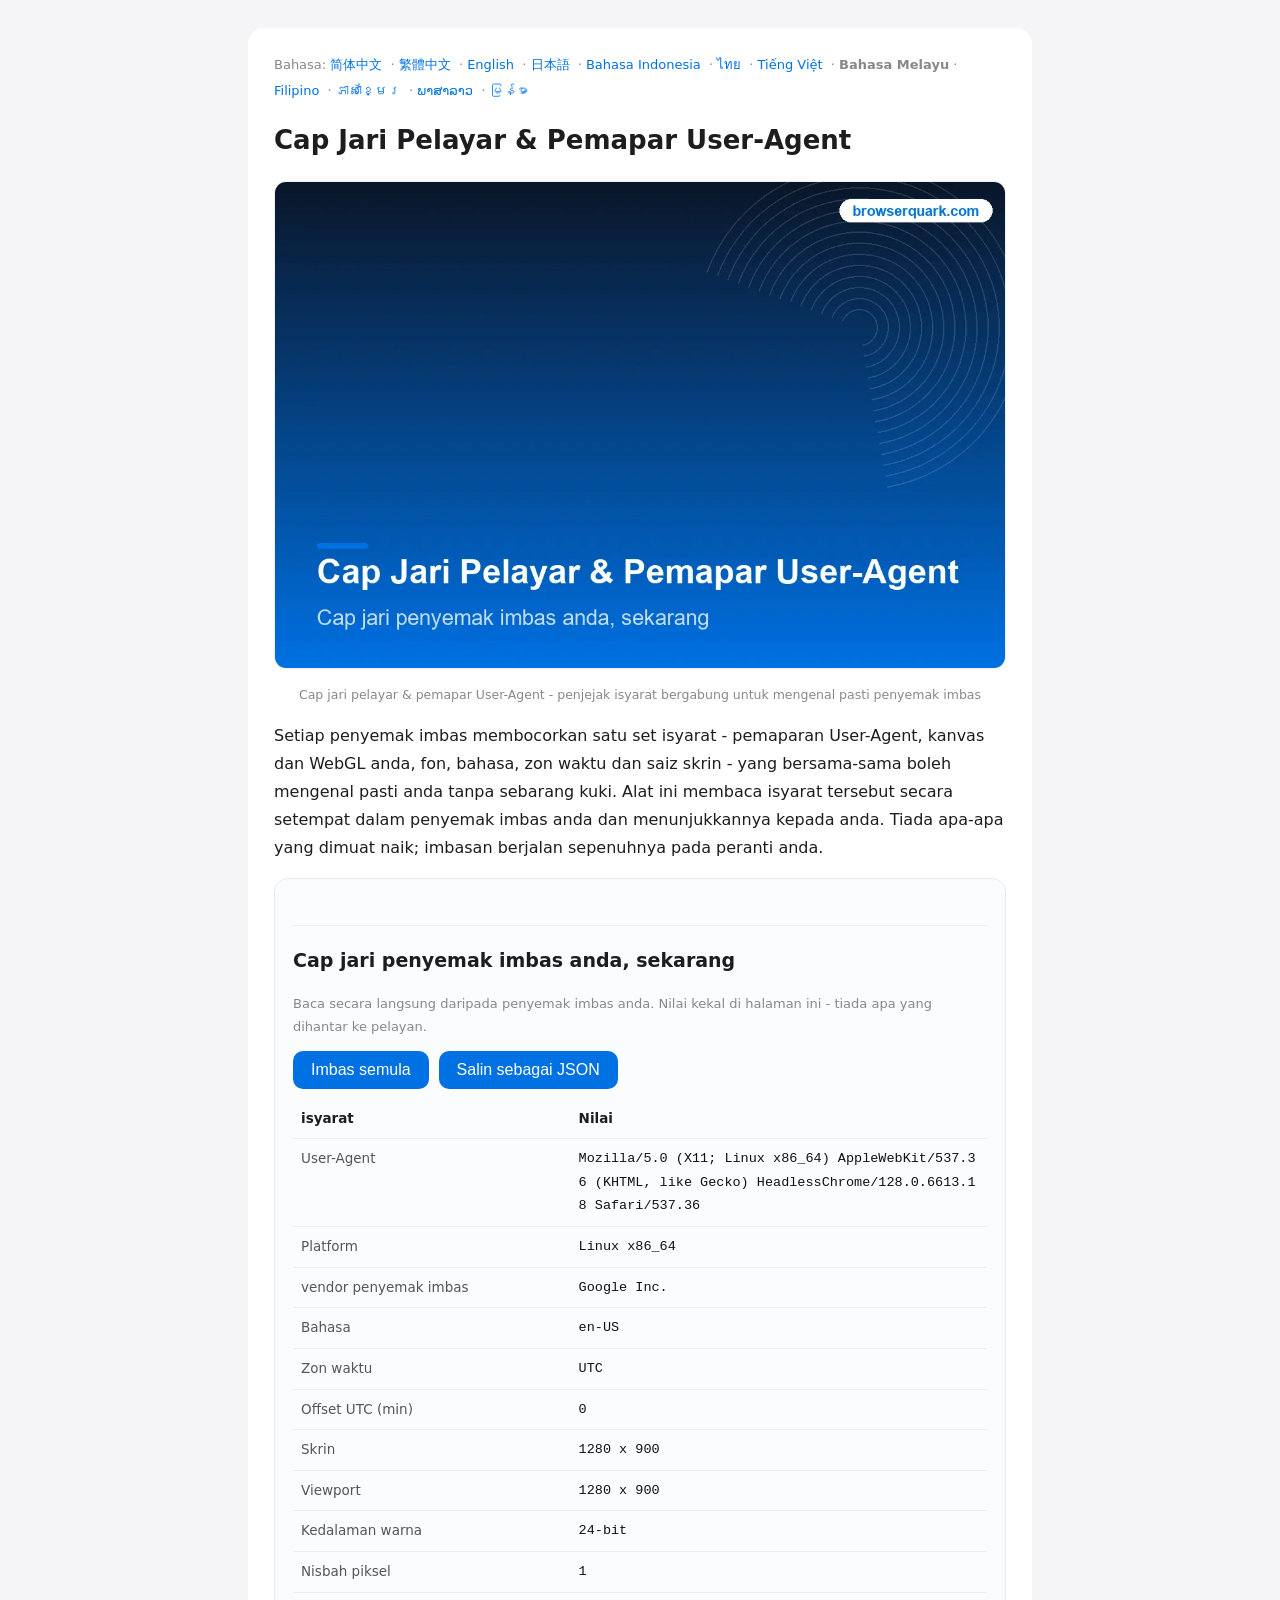
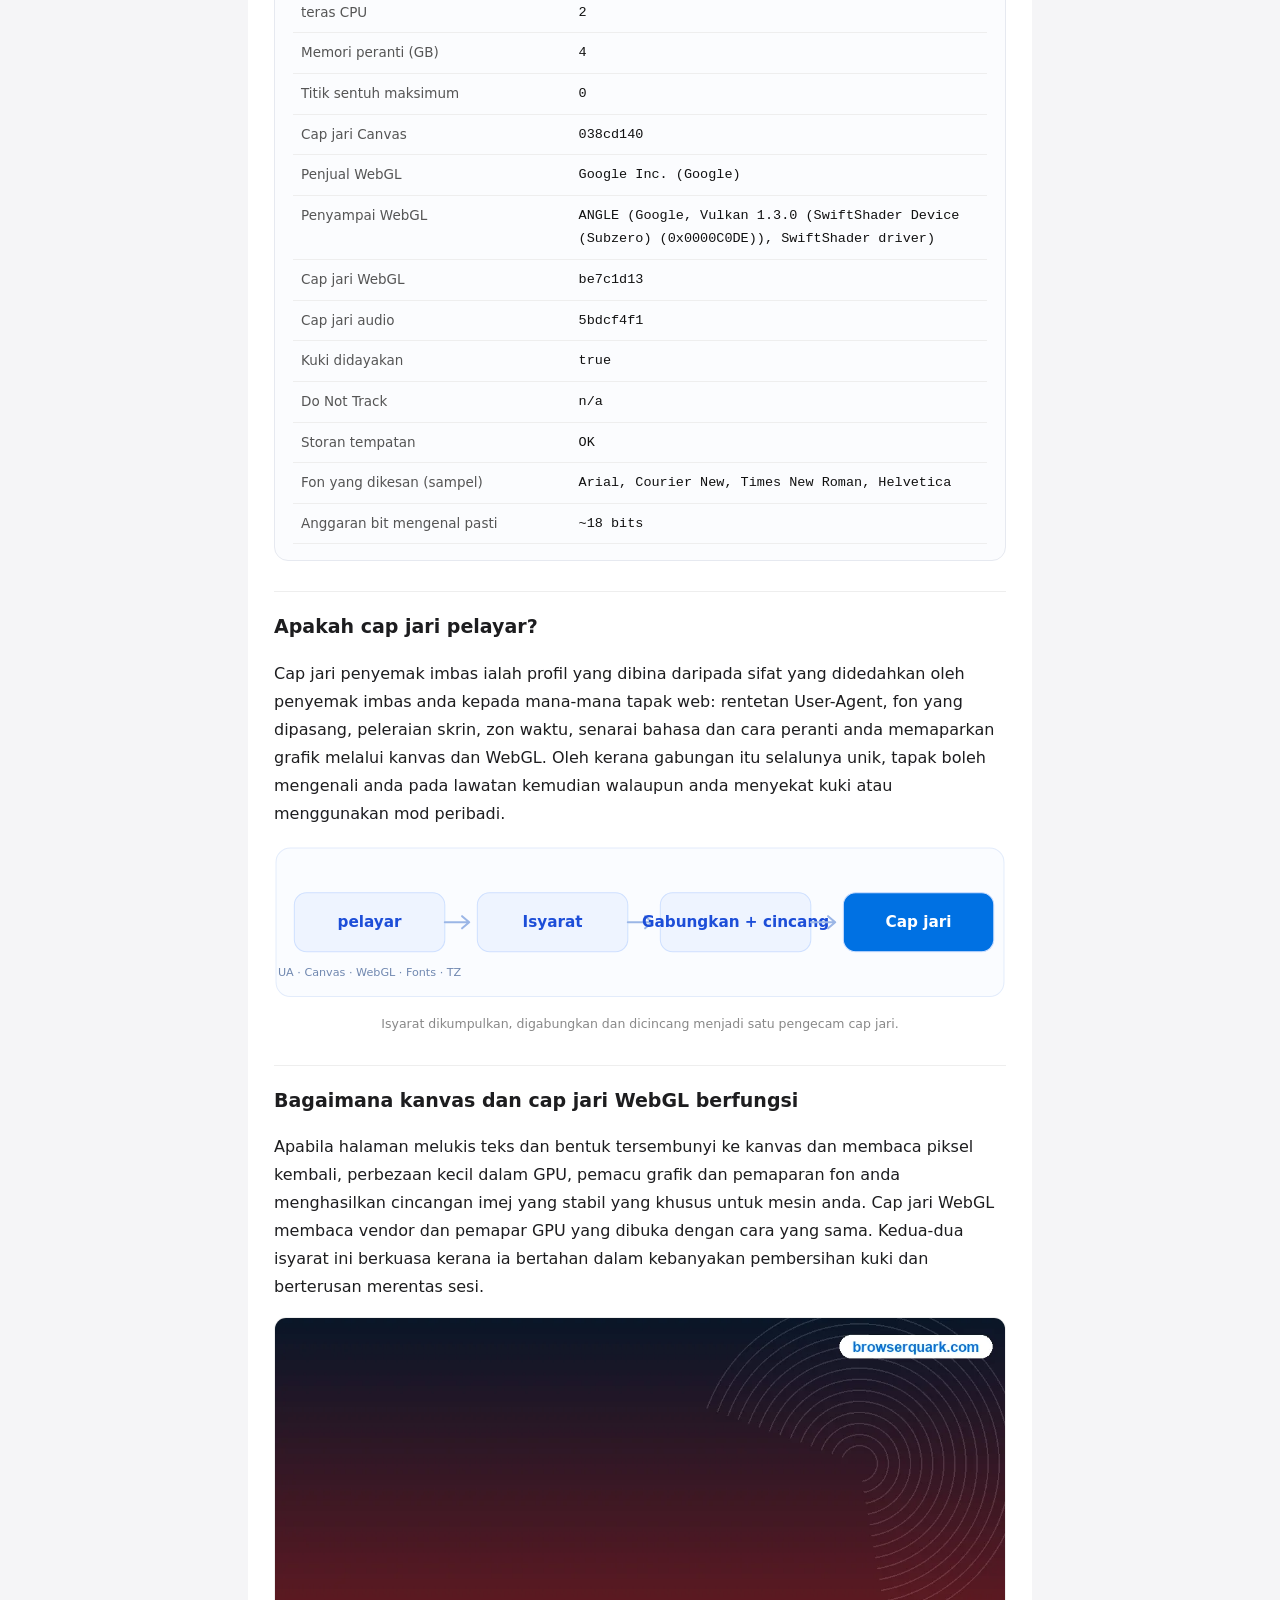
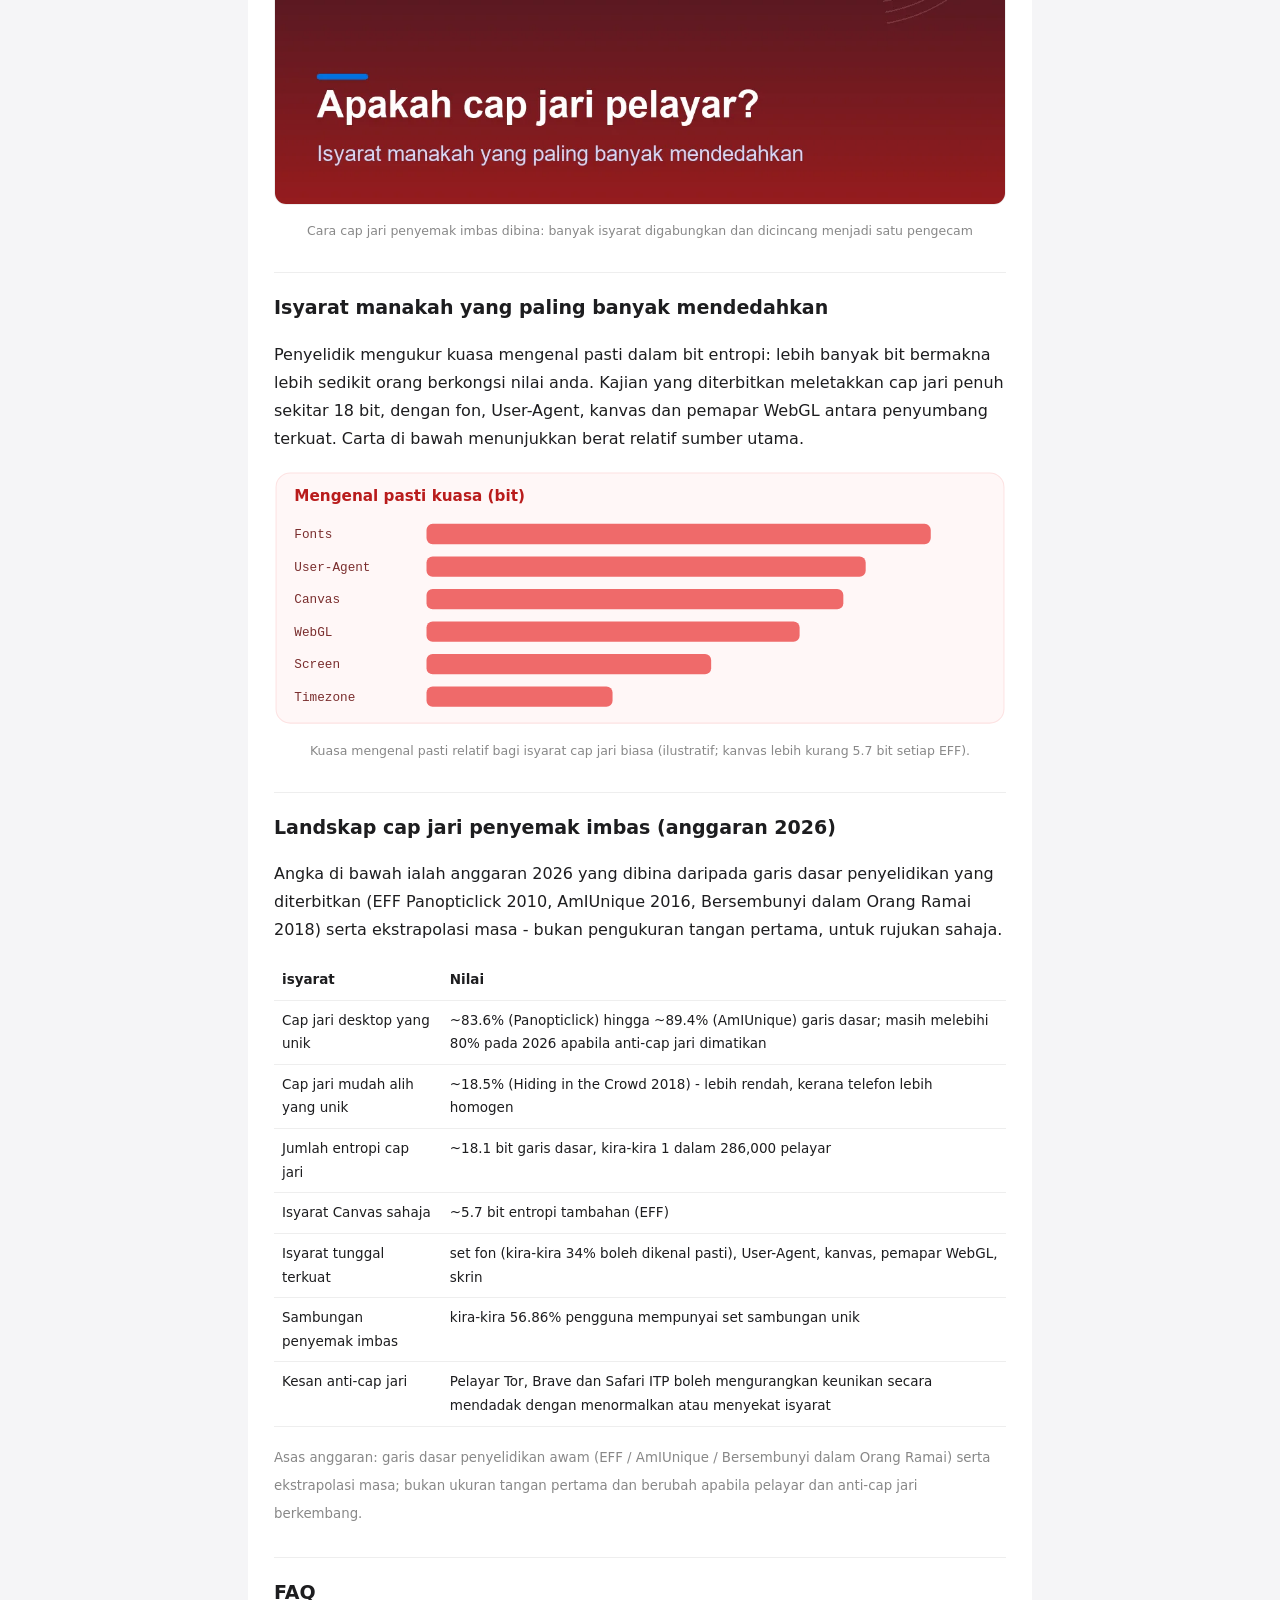
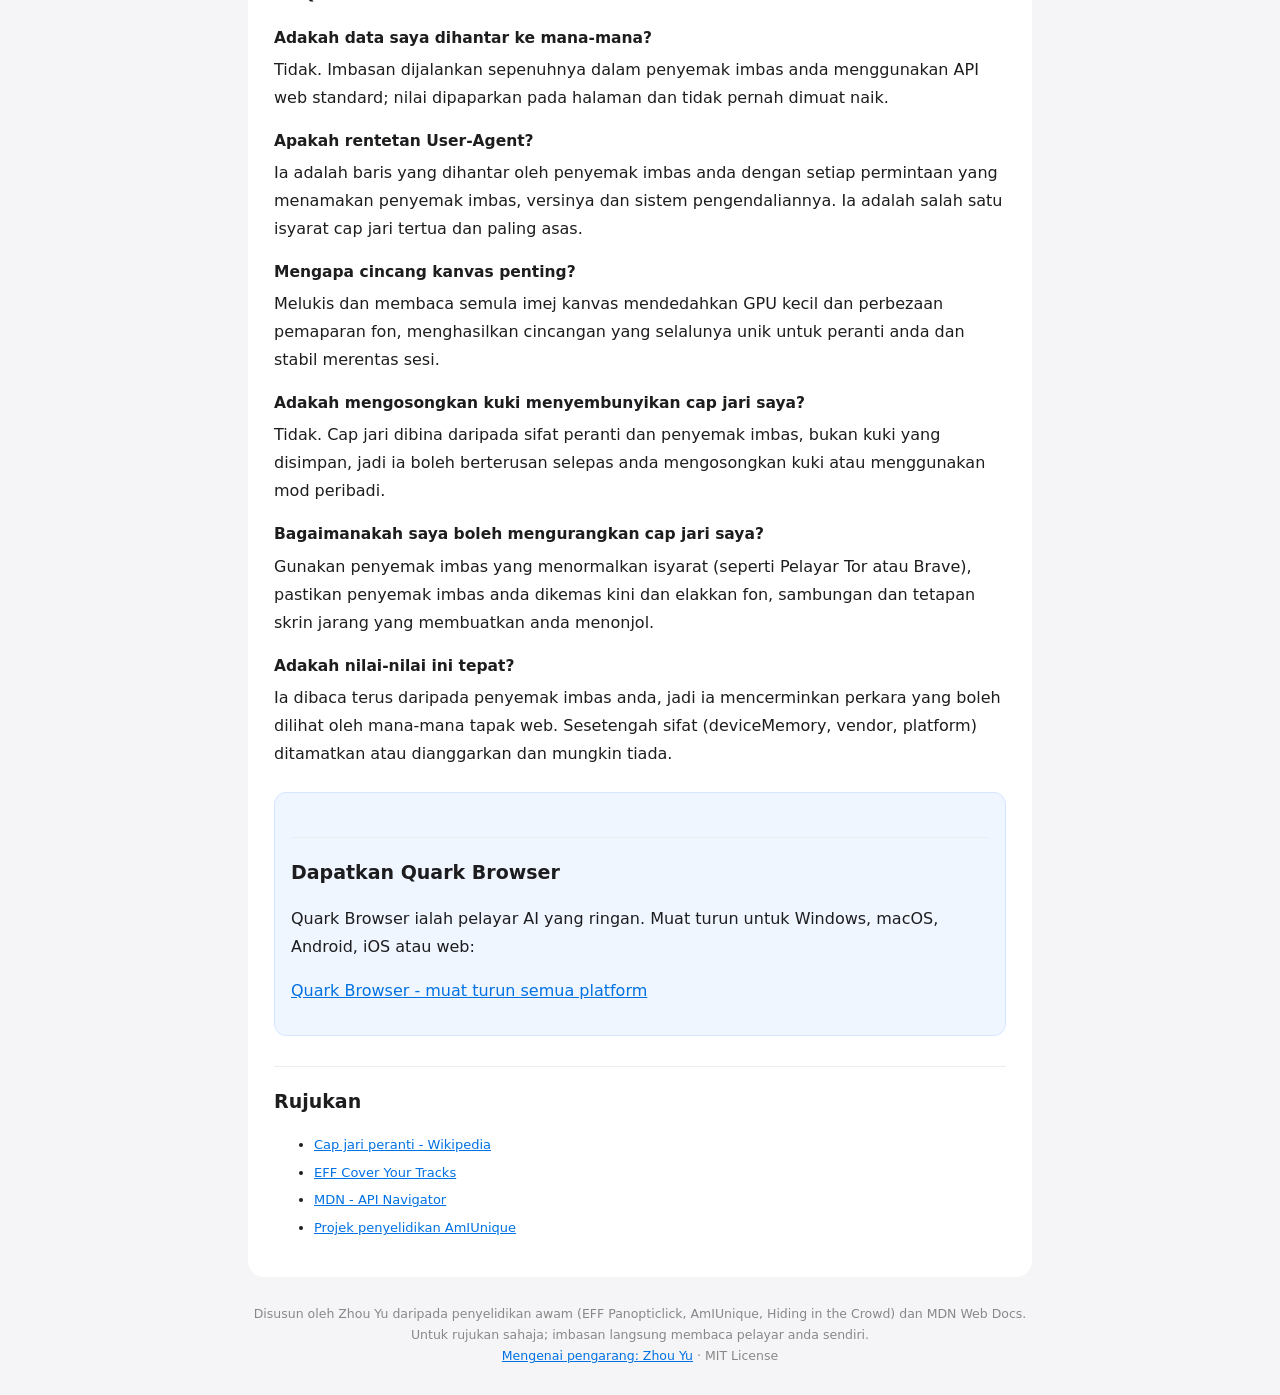
<file: ms/index.html>
<!DOCTYPE html><html lang="ms"><head><meta charset="utf-8">
<meta name="viewport" content="width=device-width,initial-scale=1">
<title>Cap Jari Pelayar &amp; Pemapar User-Agent - semak perkara yang bocor oleh penyemak imbas anda</title>
<meta name="description" content="Alat sisi pelanggan percuma: serta-merta lihat cap jari User-Agent, kanvas &amp; WebGL penyemak imbas anda, bahasa, zon waktu, skrin dan perkakasan - isyarat tepat yang digunakan penjejak untuk mengenal pasti anda.">
<link rel="canonical" href="https://trimbley.github.io/ms/">
<link rel="alternate" hreflang="zh-Hans" href="https://trimbley.github.io/">
<link rel="alternate" hreflang="zh-Hant" href="https://trimbley.github.io/zh-tw/">
<link rel="alternate" hreflang="en" href="https://trimbley.github.io/en/">
<link rel="alternate" hreflang="ja" href="https://trimbley.github.io/ja/">
<link rel="alternate" hreflang="id" href="https://trimbley.github.io/id/">
<link rel="alternate" hreflang="th" href="https://trimbley.github.io/th/">
<link rel="alternate" hreflang="vi" href="https://trimbley.github.io/vi/">
<link rel="alternate" hreflang="ms" href="https://trimbley.github.io/ms/">
<link rel="alternate" hreflang="fil" href="https://trimbley.github.io/fil/">
<link rel="alternate" hreflang="km" href="https://trimbley.github.io/km/">
<link rel="alternate" hreflang="lo" href="https://trimbley.github.io/lo/">
<link rel="alternate" hreflang="my" href="https://trimbley.github.io/my/">
<link rel="alternate" hreflang="x-default" href="https://trimbley.github.io/">
<meta property="og:title" content="Cap Jari Pelayar &amp; Pemapar User-Agent - semak perkara yang bocor oleh penyemak imbas anda"><meta property="og:description" content="Alat sisi pelanggan percuma: serta-merta lihat cap jari User-Agent, kanvas &amp; WebGL penyemak imbas anda, bahasa, zon waktu, skrin dan perkakasan - isyarat tepat yang digunakan penjejak untuk mengenal pasti anda."><meta property="og:type" content="website"><meta property="og:url" content="https://trimbley.github.io/ms/"><meta property="og:image" content="https://trimbley.github.io/img/cover_ms.png">
<link rel="stylesheet" href="/style.css">
<script type="application/ld+json">
{
 "@context": "https://schema.org",
 "@graph": [
  {
   "@type": "WebApplication",
   "name": "Cap Jari Pelayar & Pemapar User-Agent - semak perkara yang bocor oleh penyemak imbas anda",
   "url": "https://trimbley.github.io/ms/",
   "applicationCategory": "UtilitiesApplication",
   "operatingSystem": "Web browser",
   "browserRequirements": "Requires JavaScript",
   "inLanguage": "ms",
   "description": "Alat sisi pelanggan percuma: serta-merta lihat cap jari User-Agent, kanvas & WebGL penyemak imbas anda, bahasa, zon waktu, skrin dan perkakasan - isyarat tepat yang digunakan penjejak untuk mengenal pasti anda.",
   "isAccessibleForFree": true,
   "offers": {
    "@type": "Offer",
    "price": "0",
    "priceCurrency": "USD"
   },
   "author": {
    "@type": "Person",
    "name": "Zhou Yu",
    "url": "https://trimbley.github.io/about-zhouyu/"
   }
  },
  {
   "@type": "FAQPage",
   "inLanguage": "ms",
   "url": "https://trimbley.github.io/ms/",
   "mainEntity": [
    {
     "@type": "Question",
     "name": "Adakah data saya dihantar ke mana-mana?",
     "acceptedAnswer": {
      "@type": "Answer",
      "text": "Tidak. Imbasan dijalankan sepenuhnya dalam penyemak imbas anda menggunakan API web standard; nilai dipaparkan pada halaman dan tidak pernah dimuat naik."
     }
    },
    {
     "@type": "Question",
     "name": "Apakah rentetan User-Agent?",
     "acceptedAnswer": {
      "@type": "Answer",
      "text": "Ia adalah baris yang dihantar oleh penyemak imbas anda dengan setiap permintaan yang menamakan penyemak imbas, versinya dan sistem pengendaliannya. Ia adalah salah satu isyarat cap jari tertua dan paling asas."
     }
    },
    {
     "@type": "Question",
     "name": "Mengapa cincang kanvas penting?",
     "acceptedAnswer": {
      "@type": "Answer",
      "text": "Melukis dan membaca semula imej kanvas mendedahkan GPU kecil dan perbezaan pemaparan fon, menghasilkan cincangan yang selalunya unik untuk peranti anda dan stabil merentas sesi."
     }
    },
    {
     "@type": "Question",
     "name": "Adakah mengosongkan kuki menyembunyikan cap jari saya?",
     "acceptedAnswer": {
      "@type": "Answer",
      "text": "Tidak. Cap jari dibina daripada sifat peranti dan penyemak imbas, bukan kuki yang disimpan, jadi ia boleh berterusan selepas anda mengosongkan kuki atau menggunakan mod peribadi."
     }
    },
    {
     "@type": "Question",
     "name": "Bagaimanakah saya boleh mengurangkan cap jari saya?",
     "acceptedAnswer": {
      "@type": "Answer",
      "text": "Gunakan penyemak imbas yang menormalkan isyarat (seperti Pelayar Tor atau Brave), pastikan penyemak imbas anda dikemas kini dan elakkan fon, sambungan dan tetapan skrin jarang yang membuatkan anda menonjol."
     }
    },
    {
     "@type": "Question",
     "name": "Adakah nilai-nilai ini tepat?",
     "acceptedAnswer": {
      "@type": "Answer",
      "text": "Ia dibaca terus daripada penyemak imbas anda, jadi ia mencerminkan perkara yang boleh dilihat oleh mana-mana tapak web. Sesetengah sifat (deviceMemory, vendor, platform) ditamatkan atau dianggarkan dan mungkin tiada."
     }
    }
   ]
  }
 ]
}
</script>
</head>
<body><div class="wrap"><main>
<nav class="lang">Bahasa: <a href="/">简体中文</a> · <a href="/zh-tw/">繁體中文</a> · <a href="/en/">English</a> · <a href="/ja/">日本語</a> · <a href="/id/">Bahasa Indonesia</a> · <a href="/th/">ไทย</a> · <a href="/vi/">Tiếng Việt</a> · <strong>Bahasa Melayu</strong> · <a href="/fil/">Filipino</a> · <a href="/km/">ភាសាខ្មែរ</a> · <a href="/lo/">ພາສາລາວ</a> · <a href="/my/">မြန်မာ</a></nav>
<h1>Cap Jari Pelayar &amp; Pemapar User-Agent</h1>
<figure class="i4png"><picture><source type="image/webp" srcset="/img/cover_ms.webp"><img src="/img/cover_ms.png" alt="Cap jari pelayar dan ilustrasi alat pemapar User-Agent" fetchpriority="high" width="1120" height="746" style="width:100%;height:auto;border-radius:12px;border:1px solid #eee"></picture><figcaption>Cap jari pelayar &amp; pemapar User-Agent - penjejak isyarat bergabung untuk mengenal pasti penyemak imbas</figcaption></figure>
<p>Setiap penyemak imbas membocorkan satu set isyarat - pemaparan User-Agent, kanvas dan WebGL anda, fon, bahasa, zon waktu dan saiz skrin - yang bersama-sama boleh mengenal pasti anda tanpa sebarang kuki. Alat ini membaca isyarat tersebut secara setempat dalam penyemak imbas anda dan menunjukkannya kepada anda. Tiada apa-apa yang dimuat naik; imbasan berjalan sepenuhnya pada peranti anda.</p>
<section class="tool"><h2>Cap jari penyemak imbas anda, sekarang</h2><p class="note">Baca secara langsung daripada penyemak imbas anda. Nilai kekal di halaman ini - tiada apa yang dihantar ke pelayan.</p><div class="btns"><button id="rescan">Imbas semula</button><button id="copyjson">Salin sebagai JSON</button></div><table id="fp"></table></section>
<h2>Apakah cap jari pelayar?</h2><p>Cap jari penyemak imbas ialah profil yang dibina daripada sifat yang didedahkan oleh penyemak imbas anda kepada mana-mana tapak web: rentetan User-Agent, fon yang dipasang, peleraian skrin, zon waktu, senarai bahasa dan cara peranti anda memaparkan grafik melalui kanvas dan WebGL. Oleh kerana gabungan itu selalunya unik, tapak boleh mengenali anda pada lawatan kemudian walaupun anda menyekat kuki atau menggunakan mod peribadi.</p>
<figure><svg viewBox="0 0 720 150" xmlns="http://www.w3.org/2000/svg" role="img" aria-label="pelayar"><rect x="2" y="2" width="716" height="146" rx="14" fill="#fafcff" stroke="#e3ecfb"/><rect x="20" y="46" width="148" height="58" rx="12" fill="#eef4ff" stroke="#cfe0ff"/><text x="94" y="80" font-family="system-ui,Segoe UI,Arial" font-size="15" font-weight="600" fill="#1d4ed8" text-anchor="middle">pelayar</text><path d="M168 75 l24 0 m-7 -6 l7 6 l-7 6" stroke="#9bb6e6" stroke-width="2" fill="none" stroke-linecap="round" stroke-linejoin="round"/><rect x="200" y="46" width="148" height="58" rx="12" fill="#eef4ff" stroke="#cfe0ff"/><text x="274" y="80" font-family="system-ui,Segoe UI,Arial" font-size="15" font-weight="600" fill="#1d4ed8" text-anchor="middle">Isyarat</text><path d="M348 75 l24 0 m-7 -6 l7 6 l-7 6" stroke="#9bb6e6" stroke-width="2" fill="none" stroke-linecap="round" stroke-linejoin="round"/><rect x="380" y="46" width="148" height="58" rx="12" fill="#eef4ff" stroke="#cfe0ff"/><text x="454" y="80" font-family="system-ui,Segoe UI,Arial" font-size="15" font-weight="600" fill="#1d4ed8" text-anchor="middle">Gabungkan + cincang</text><path d="M528 75 l24 0 m-7 -6 l7 6 l-7 6" stroke="#9bb6e6" stroke-width="2" fill="none" stroke-linecap="round" stroke-linejoin="round"/><rect x="560" y="46" width="148" height="58" rx="12" fill="#0071e3" stroke="#cfe0ff"/><text x="634" y="80" font-family="system-ui,Segoe UI,Arial" font-size="15" font-weight="600" fill="#ffffff" text-anchor="middle">Cap jari</text><text x="94" y="128" font-family="system-ui,Arial" font-size="11" fill="#7088b0" text-anchor="middle">UA · Canvas · WebGL · Fonts · TZ</text></svg><figcaption>Isyarat dikumpulkan, digabungkan dan dicincang menjadi satu pengecam cap jari.</figcaption></figure>
<h2>Bagaimana kanvas dan cap jari WebGL berfungsi</h2><p>Apabila halaman melukis teks dan bentuk tersembunyi ke kanvas dan membaca piksel kembali, perbezaan kecil dalam GPU, pemacu grafik dan pemaparan fon anda menghasilkan cincangan imej yang stabil yang khusus untuk mesin anda. Cap jari WebGL membaca vendor dan pemapar GPU yang dibuka dengan cara yang sama. Kedua-dua isyarat ini berkuasa kerana ia bertahan dalam kebanyakan pembersihan kuki dan berterusan merentas sesi.</p>
<figure class="i4png"><picture><source type="image/webp" srcset="/img/board_ms.webp"><img src="/img/board_ms.png" alt="Gambar rajah sumber entropi cap jari pelayar" loading="lazy" width="1120" height="746" style="width:100%;height:auto;border-radius:12px;border:1px solid #eee"></picture><figcaption>Cara cap jari penyemak imbas dibina: banyak isyarat digabungkan dan dicincang menjadi satu pengecam</figcaption></figure>
<h2>Isyarat manakah yang paling banyak mendedahkan</h2><p>Penyelidik mengukur kuasa mengenal pasti dalam bit entropi: lebih banyak bit bermakna lebih sedikit orang berkongsi nilai anda. Kajian yang diterbitkan meletakkan cap jari penuh sekitar 18 bit, dengan fon, User-Agent, kanvas dan pemapar WebGL antara penyumbang terkuat. Carta di bawah menunjukkan berat relatif sumber utama.</p>
<figure><svg viewBox="0 0 720 250" xmlns="http://www.w3.org/2000/svg" role="img" aria-label="Mengenal pasti kuasa (bit)"><rect x="2" y="2" width="716" height="246" rx="14" fill="#fff7f7" stroke="#fde2e2"/><text x="20" y="30" font-family="system-ui,Segoe UI,Arial" font-size="15" font-weight="700" fill="#b91c1c">Mengenal pasti kuasa (bit)</text><text x="20" y="66" font-family="ui-monospace,Consolas,monospace" font-size="12.5" fill="#7a2e2e">Fonts</text><rect x="150" y="52" width="496" height="20" rx="6" fill="#ef6a6a"/><text x="20" y="98" font-family="ui-monospace,Consolas,monospace" font-size="12.5" fill="#7a2e2e">User-Agent</text><rect x="150" y="84" width="432" height="20" rx="6" fill="#ef6a6a"/><text x="20" y="130" font-family="ui-monospace,Consolas,monospace" font-size="12.5" fill="#7a2e2e">Canvas</text><rect x="150" y="116" width="410" height="20" rx="6" fill="#ef6a6a"/><text x="20" y="162" font-family="ui-monospace,Consolas,monospace" font-size="12.5" fill="#7a2e2e">WebGL</text><rect x="150" y="148" width="367" height="20" rx="6" fill="#ef6a6a"/><text x="20" y="194" font-family="ui-monospace,Consolas,monospace" font-size="12.5" fill="#7a2e2e">Screen</text><rect x="150" y="180" width="280" height="20" rx="6" fill="#ef6a6a"/><text x="20" y="226" font-family="ui-monospace,Consolas,monospace" font-size="12.5" fill="#7a2e2e">Timezone</text><rect x="150" y="212" width="183" height="20" rx="6" fill="#ef6a6a"/></svg><figcaption>Kuasa mengenal pasti relatif bagi isyarat cap jari biasa (ilustratif; kanvas lebih kurang 5.7 bit setiap EFF).</figcaption></figure>
<section class="i4data">
<h2>Landskap cap jari penyemak imbas (anggaran 2026)</h2>
<p>Angka di bawah ialah anggaran 2026 yang dibina daripada garis dasar penyelidikan yang diterbitkan (EFF Panopticlick 2010, AmIUnique 2016, Bersembunyi dalam Orang Ramai 2018) serta ekstrapolasi masa - bukan pengukuran tangan pertama, untuk rujukan sahaja.</p>
<table>
<tr><th>isyarat</th><th>Nilai</th></tr><tr><td>Cap jari desktop yang unik</td><td>~83.6% (Panopticlick) hingga ~89.4% (AmIUnique) garis dasar; masih melebihi 80% pada 2026 apabila anti-cap jari dimatikan</td></tr><tr><td>Cap jari mudah alih yang unik</td><td>~18.5% (Hiding in the Crowd 2018) - lebih rendah, kerana telefon lebih homogen</td></tr><tr><td>Jumlah entropi cap jari</td><td>~18.1 bit garis dasar, kira-kira 1 dalam 286,000 pelayar</td></tr><tr><td>Isyarat Canvas sahaja</td><td>~5.7 bit entropi tambahan (EFF)</td></tr><tr><td>Isyarat tunggal terkuat</td><td>set fon (kira-kira 34% boleh dikenal pasti), User-Agent, kanvas, pemapar WebGL, skrin</td></tr><tr><td>Sambungan penyemak imbas</td><td>kira-kira 56.86% pengguna mempunyai set sambungan unik</td></tr><tr><td>Kesan anti-cap jari</td><td>Pelayar Tor, Brave dan Safari ITP boleh mengurangkan keunikan secara mendadak dengan menormalkan atau menyekat isyarat</td></tr>
</table>
<p><small>Asas anggaran: garis dasar penyelidikan awam (EFF / AmIUnique / Bersembunyi dalam Orang Ramai) serta ekstrapolasi masa; bukan ukuran tangan pertama dan berubah apabila pelayar dan anti-cap jari berkembang.</small></p>
</section>
<div class="faq"><h2>FAQ</h2>
<h3>Adakah data saya dihantar ke mana-mana?</h3>
<p>Tidak. Imbasan dijalankan sepenuhnya dalam penyemak imbas anda menggunakan API web standard; nilai dipaparkan pada halaman dan tidak pernah dimuat naik.</p>
<h3>Apakah rentetan User-Agent?</h3>
<p>Ia adalah baris yang dihantar oleh penyemak imbas anda dengan setiap permintaan yang menamakan penyemak imbas, versinya dan sistem pengendaliannya. Ia adalah salah satu isyarat cap jari tertua dan paling asas.</p>
<h3>Mengapa cincang kanvas penting?</h3>
<p>Melukis dan membaca semula imej kanvas mendedahkan GPU kecil dan perbezaan pemaparan fon, menghasilkan cincangan yang selalunya unik untuk peranti anda dan stabil merentas sesi.</p>
<h3>Adakah mengosongkan kuki menyembunyikan cap jari saya?</h3>
<p>Tidak. Cap jari dibina daripada sifat peranti dan penyemak imbas, bukan kuki yang disimpan, jadi ia boleh berterusan selepas anda mengosongkan kuki atau menggunakan mod peribadi.</p>
<h3>Bagaimanakah saya boleh mengurangkan cap jari saya?</h3>
<p>Gunakan penyemak imbas yang menormalkan isyarat (seperti Pelayar Tor atau Brave), pastikan penyemak imbas anda dikemas kini dan elakkan fon, sambungan dan tetapan skrin jarang yang membuatkan anda menonjol.</p>
<h3>Adakah nilai-nilai ini tepat?</h3>
<p>Ia dibaca terus daripada penyemak imbas anda, jadi ia mencerminkan perkara yang boleh dilihat oleh mana-mana tapak web. Sesetengah sifat (deviceMemory, vendor, platform) ditamatkan atau dianggarkan dan mungkin tiada.</p>
</div>
<div class="related"><h2>Dapatkan Quark Browser</h2><p>Quark Browser ialah pelayar AI yang ringan. Muat turun untuk Windows, macOS, Android, iOS atau web:</p>
<p><a href="https://browserquark.com/download/">Quark Browser - muat turun semua platform</a></p></div>
<div class="sources"><h2>Rujukan</h2><ul><li><a href="https://en.wikipedia.org/wiki/Device_fingerprint" rel="nofollow noopener" target="_blank">Cap jari peranti - Wikipedia</a></li><li><a href="https://coveryourtracks.eff.org/" rel="nofollow noopener" target="_blank">EFF Cover Your Tracks</a></li><li><a href="https://developer.mozilla.org/en-US/docs/Web/API/Navigator" rel="nofollow noopener" target="_blank">MDN - API Navigator</a></li><li><a href="https://amiunique.org/" rel="nofollow noopener" target="_blank">Projek penyelidikan AmIUnique</a></li></ul></div>
</main>
<footer>Disusun oleh Zhou Yu daripada penyelidikan awam (EFF Panopticlick, AmIUnique, Hiding in the Crowd) dan MDN Web Docs. Untuk rujukan sahaja; imbasan langsung membaca pelayar anda sendiri.<br><a href="/about-zhouyu/" rel="author">Mengenai pengarang: Zhou Yu</a> · MIT License</footer>
</div>
<script>window.FPL={"ua": "User-Agent", "platform": "Platform", "vendor": "vendor penyemak imbas", "langs": "Bahasa", "tz": "Zon waktu", "tzoff": "Offset UTC (min)", "screen": "Skrin", "viewport": "Viewport", "depth": "Kedalaman warna", "dpr": "Nisbah piksel", "cores": "teras CPU", "mem": "Memori peranti (GB)", "touch": "Titik sentuh maksimum", "canvas": "Cap jari Canvas", "webglv": "Penjual WebGL", "webglr": "Penyampai WebGL", "webglf": "Cap jari WebGL", "audio": "Cap jari audio", "cookies": "Kuki didayakan", "dnt": "Do Not Track", "storage": "Storan tempatan", "fonts": "Fon yang dikesan (sampel)", "uniqueness": "Anggaran bit mengenal pasti", "field": "isyarat", "value": "Nilai"};</script>
<script src="/app.js"></script>
</body></html>
</file>
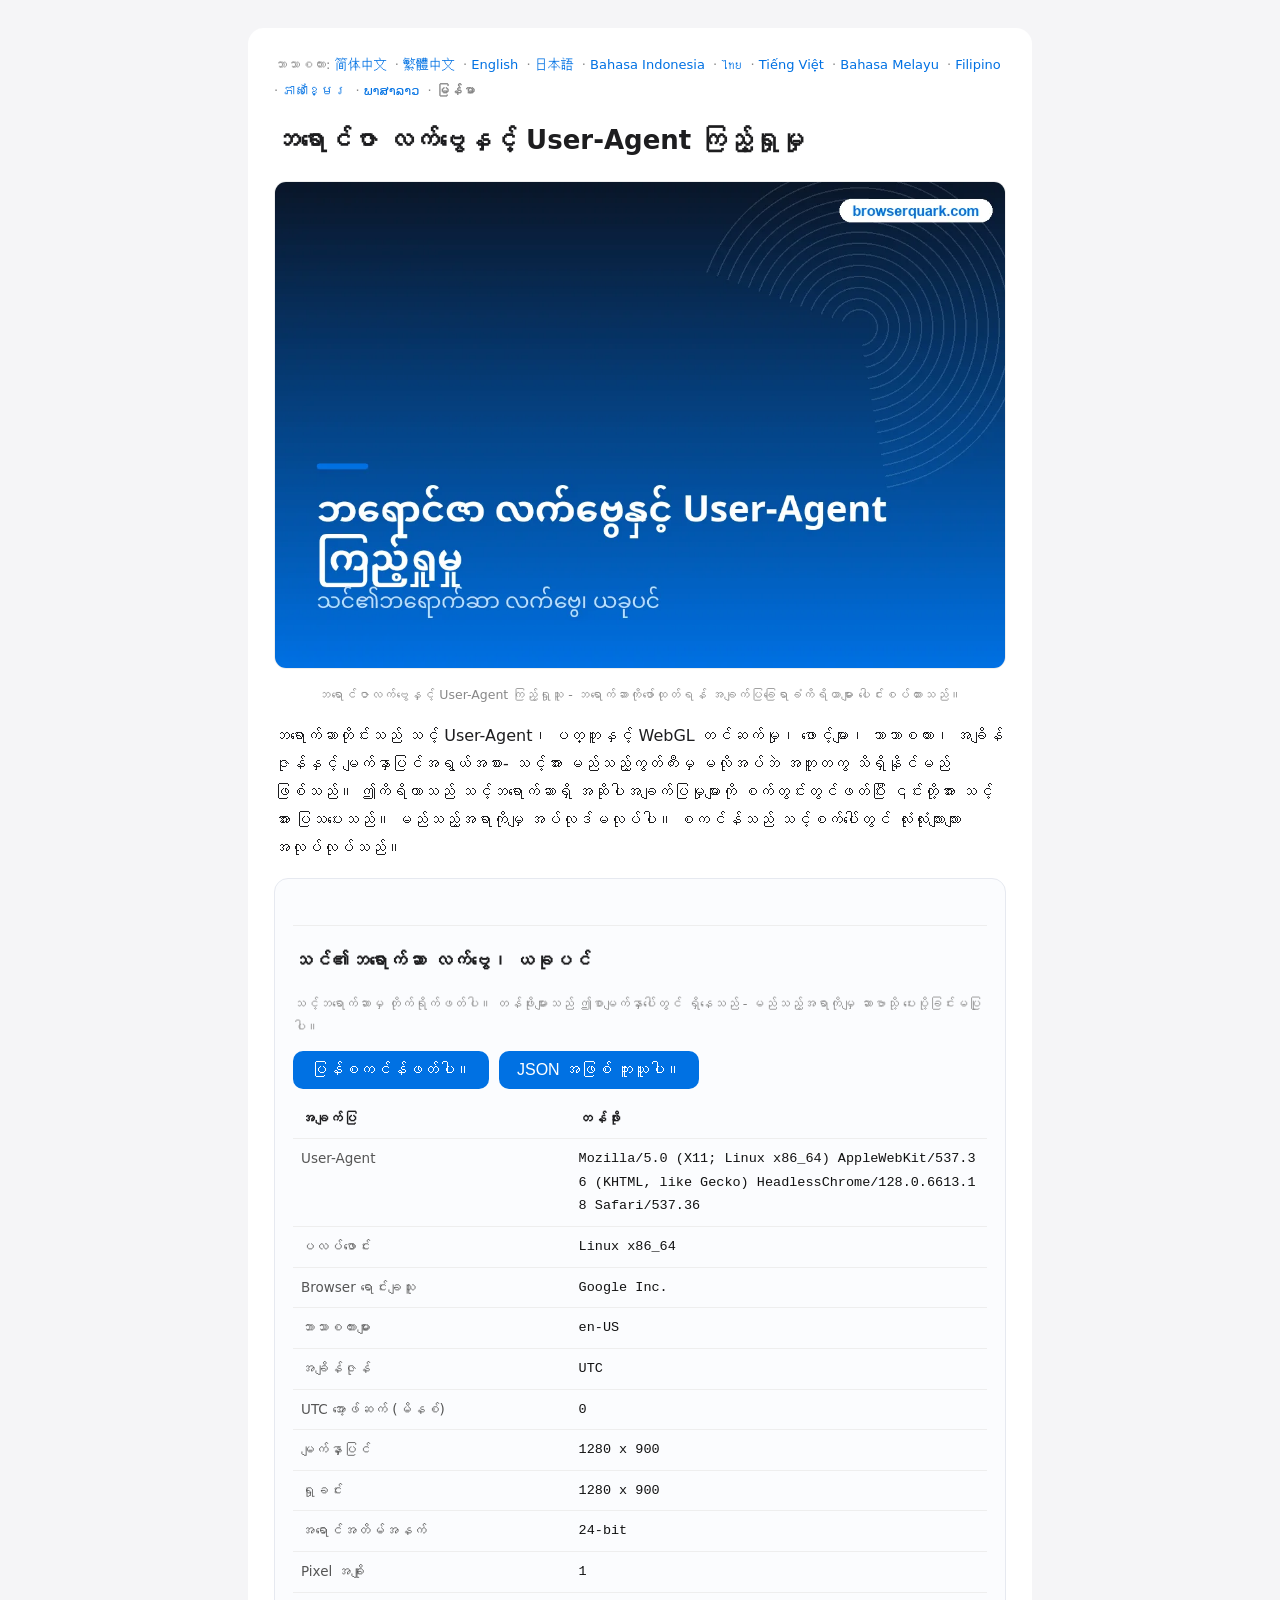
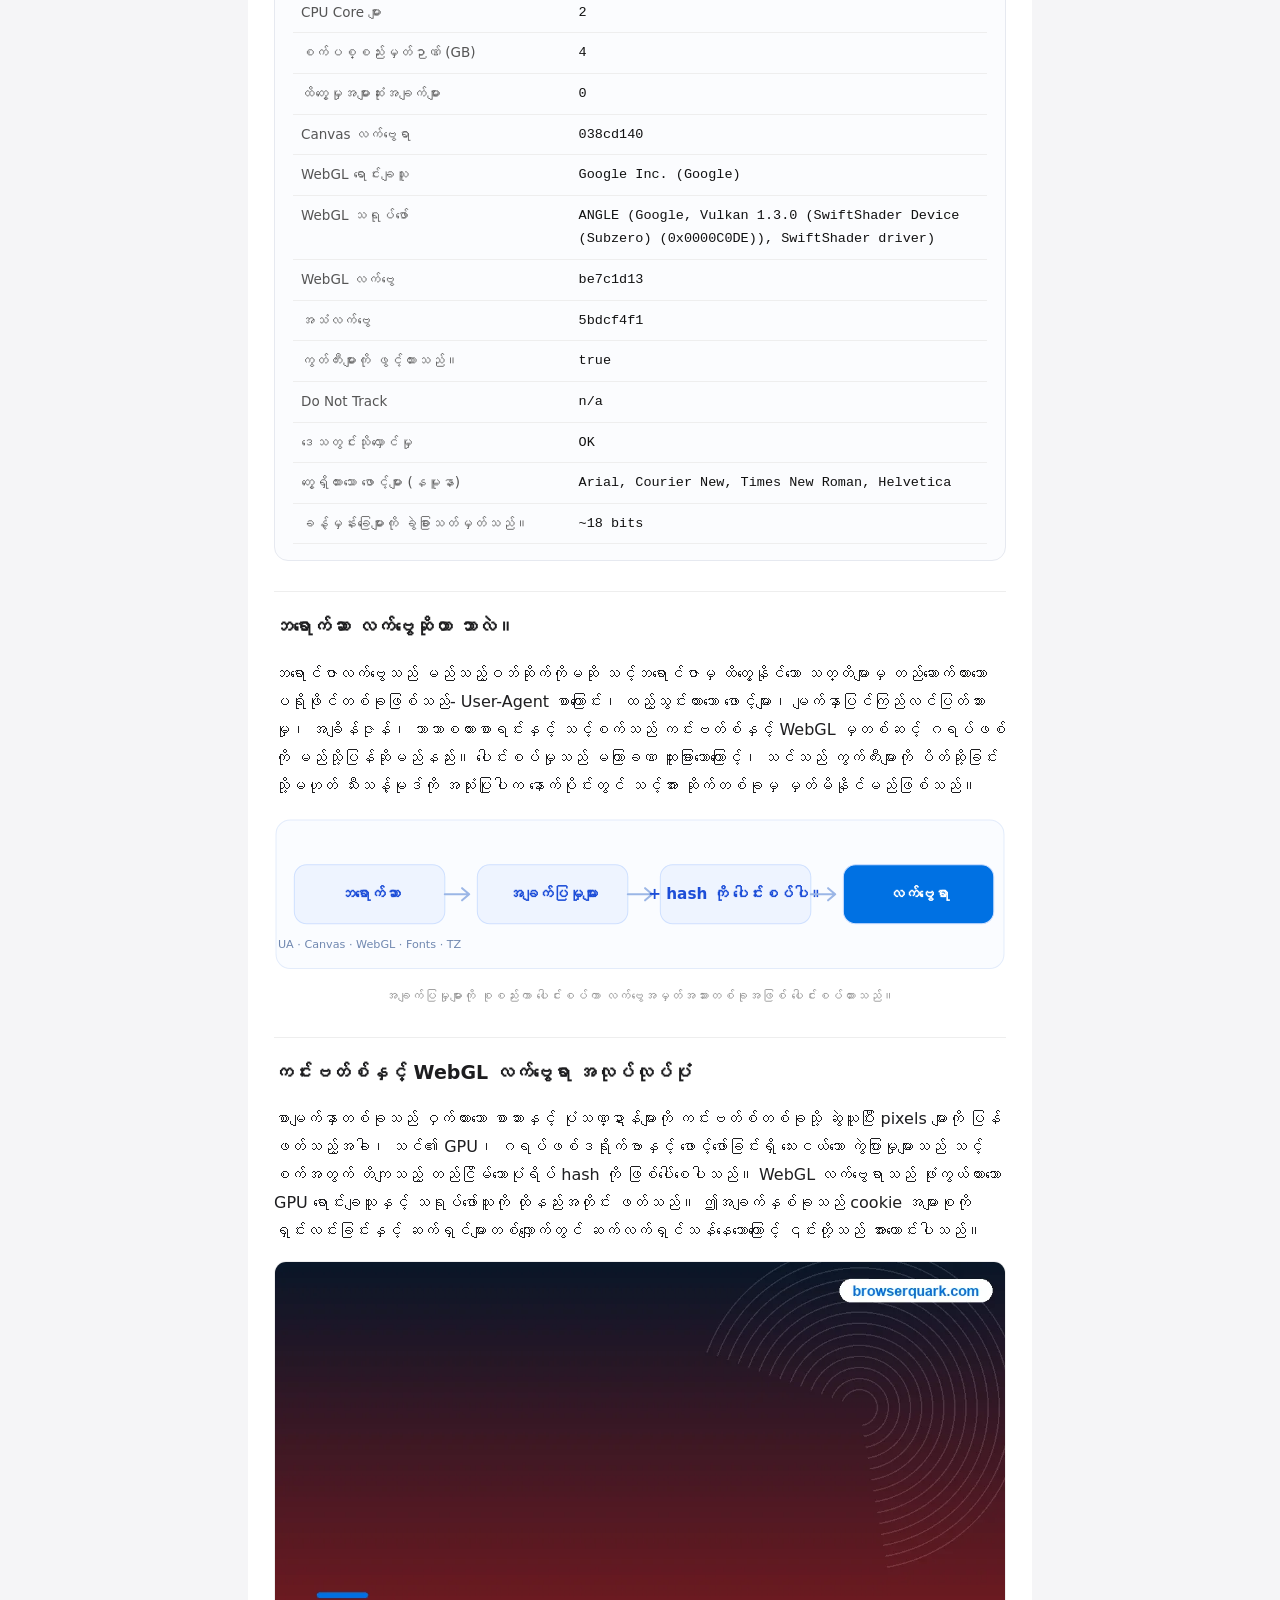
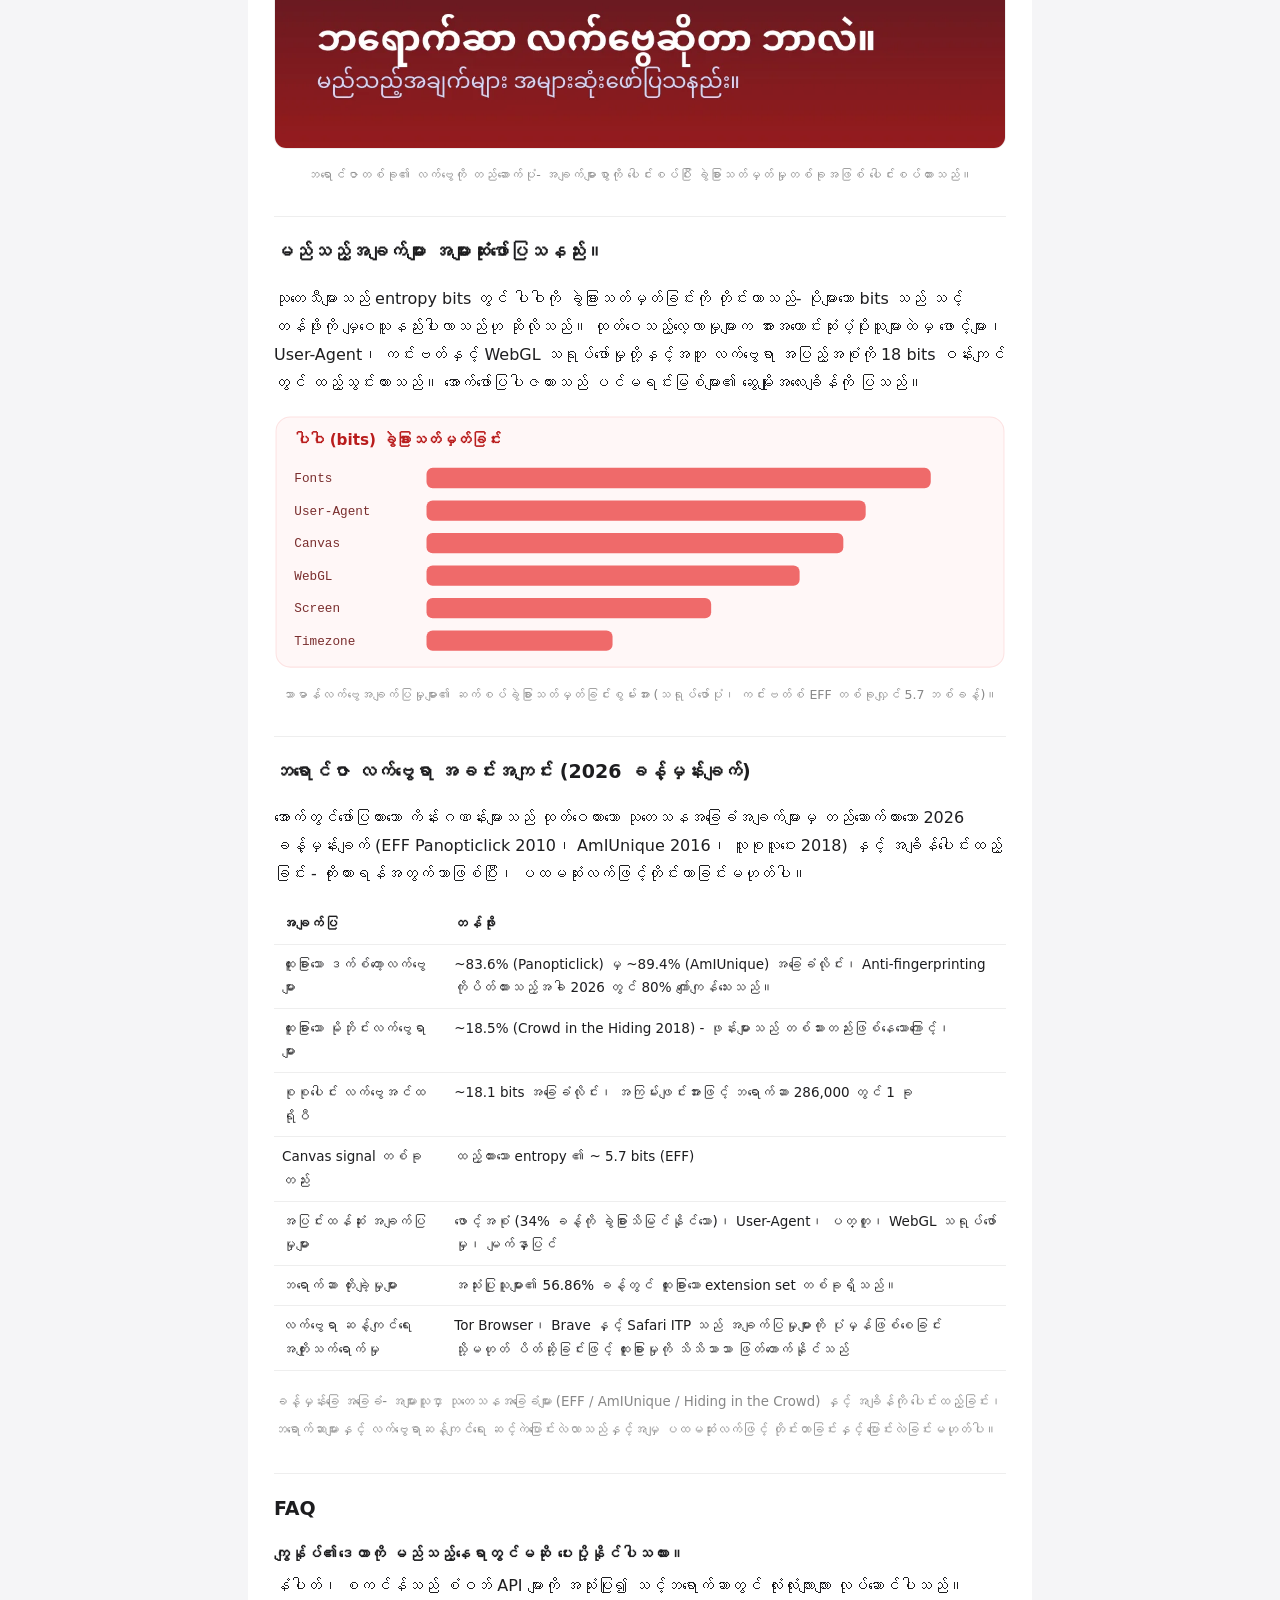
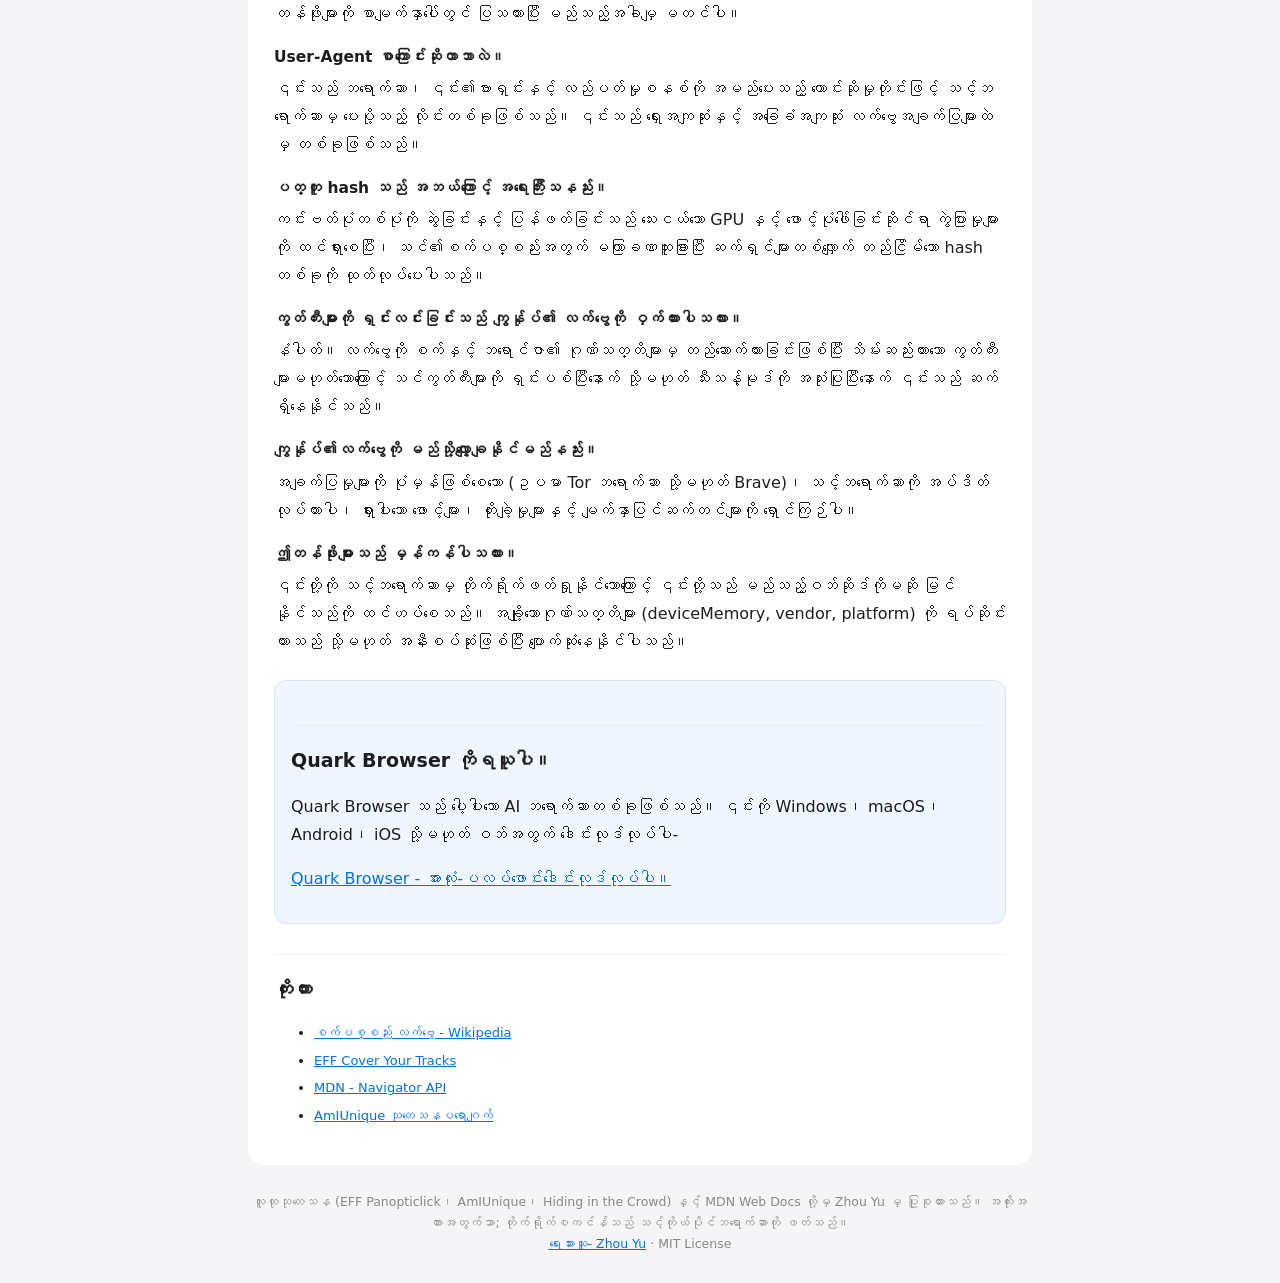
<file: my/index.html>
<!DOCTYPE html><html lang="my"><head><meta charset="utf-8">
<meta name="viewport" content="width=device-width,initial-scale=1">
<title>Browser Fingerprint &amp; User-Agent Viewer - သင့်ဘရောက်ဆာပေါက်ကြားမှုအား စစ်ဆေးပါ။</title>
<meta name="description" content="အခမဲ့ client-side tool- သင့်ဘရောက်ဆာ၏ User-Agent၊ ကင်းဗတ်စ်နှင့် WebGL လက်ဗွေ၊ ဘာသာစကားများ၊ အချိန်ဇုန်၊ မျက်နှာပြင်နှင့် ဟာ့ဒ်ဝဲ - သင့်အားခွဲခြားသတ်မှတ်ရန် တိကျသောအချက်ပြမှုများကို ခြေရာခံသူများအသုံးပြုသည်။">
<link rel="canonical" href="https://trimbley.github.io/my/">
<link rel="alternate" hreflang="zh-Hans" href="https://trimbley.github.io/">
<link rel="alternate" hreflang="zh-Hant" href="https://trimbley.github.io/zh-tw/">
<link rel="alternate" hreflang="en" href="https://trimbley.github.io/en/">
<link rel="alternate" hreflang="ja" href="https://trimbley.github.io/ja/">
<link rel="alternate" hreflang="id" href="https://trimbley.github.io/id/">
<link rel="alternate" hreflang="th" href="https://trimbley.github.io/th/">
<link rel="alternate" hreflang="vi" href="https://trimbley.github.io/vi/">
<link rel="alternate" hreflang="ms" href="https://trimbley.github.io/ms/">
<link rel="alternate" hreflang="fil" href="https://trimbley.github.io/fil/">
<link rel="alternate" hreflang="km" href="https://trimbley.github.io/km/">
<link rel="alternate" hreflang="lo" href="https://trimbley.github.io/lo/">
<link rel="alternate" hreflang="my" href="https://trimbley.github.io/my/">
<link rel="alternate" hreflang="x-default" href="https://trimbley.github.io/">
<meta property="og:title" content="Browser Fingerprint &amp; User-Agent Viewer - သင့်ဘရောက်ဆာပေါက်ကြားမှုအား စစ်ဆေးပါ။"><meta property="og:description" content="အခမဲ့ client-side tool- သင့်ဘရောက်ဆာ၏ User-Agent၊ ကင်းဗတ်စ်နှင့် WebGL လက်ဗွေ၊ ဘာသာစကားများ၊ အချိန်ဇုန်၊ မျက်နှာပြင်နှင့် ဟာ့ဒ်ဝဲ - သင့်အားခွဲခြားသတ်မှတ်ရန် တိကျသောအချက်ပြမှုများကို ခြေရာခံသူများအသုံးပြုသည်။"><meta property="og:type" content="website"><meta property="og:url" content="https://trimbley.github.io/my/"><meta property="og:image" content="https://trimbley.github.io/img/cover_my.png">
<link rel="stylesheet" href="/style.css">
<script type="application/ld+json">
{
 "@context": "https://schema.org",
 "@graph": [
  {
   "@type": "WebApplication",
   "name": "Browser Fingerprint & User-Agent Viewer - သင့်ဘရောက်ဆာပေါက်ကြားမှုအား စစ်ဆေးပါ။",
   "url": "https://trimbley.github.io/my/",
   "applicationCategory": "UtilitiesApplication",
   "operatingSystem": "Web browser",
   "browserRequirements": "Requires JavaScript",
   "inLanguage": "my",
   "description": "အခမဲ့ client-side tool- သင့်ဘရောက်ဆာ၏ User-Agent၊ ကင်းဗတ်စ်နှင့် WebGL လက်ဗွေ၊ ဘာသာစကားများ၊ အချိန်ဇုန်၊ မျက်နှာပြင်နှင့် ဟာ့ဒ်ဝဲ - သင့်အားခွဲခြားသတ်မှတ်ရန် တိကျသောအချက်ပြမှုများကို ခြေရာခံသူများအသုံးပြုသည်။",
   "isAccessibleForFree": true,
   "offers": {
    "@type": "Offer",
    "price": "0",
    "priceCurrency": "USD"
   },
   "author": {
    "@type": "Person",
    "name": "Zhou Yu",
    "url": "https://trimbley.github.io/about-zhouyu/"
   }
  },
  {
   "@type": "FAQPage",
   "inLanguage": "my",
   "url": "https://trimbley.github.io/my/",
   "mainEntity": [
    {
     "@type": "Question",
     "name": "ကျွန်ုပ်၏ဒေတာကို မည်သည့်နေရာတွင်မဆို ပေးပို့နိုင်ပါသလား။",
     "acceptedAnswer": {
      "@type": "Answer",
      "text": "နံပါတ်၊ စကင်န်သည် စံဝဘ် API များကို အသုံးပြု၍ သင့်ဘရောက်ဆာတွင် လုံးလုံးလျားလျား လုပ်ဆောင်ပါသည်။ တန်ဖိုးများကို စာမျက်နှာပေါ်တွင် ပြသထားပြီး မည်သည့်အခါမျှ မတင်ပါ။"
     }
    },
    {
     "@type": "Question",
     "name": "User-Agent စာကြောင်းဆိုတာဘာလဲ။",
     "acceptedAnswer": {
      "@type": "Answer",
      "text": "၎င်းသည် ဘရောက်ဆာ၊ ၎င်း၏ဗားရှင်းနှင့် လည်ပတ်မှုစနစ်ကို အမည်ပေးသည့် တောင်းဆိုမှုတိုင်းဖြင့် သင့်ဘရောက်ဆာမှ ပေးပို့သည့် လိုင်းတစ်ခုဖြစ်သည်။ ၎င်းသည် ရှေးအကျဆုံးနှင့် အခြေခံအကျဆုံး လက်ဗွေအချက်ပြများထဲမှ တစ်ခုဖြစ်သည်။"
     }
    },
    {
     "@type": "Question",
     "name": "ပတ္တူ hash သည် အဘယ်ကြောင့် အရေးကြီးသနည်း။",
     "acceptedAnswer": {
      "@type": "Answer",
      "text": "ကင်းဗတ်ပုံတစ်ပုံကို ဆွဲခြင်းနှင့် ပြန်ဖတ်ခြင်းသည် သေးငယ်သော GPU နှင့် ဖောင့်ပုံဖေါ်ခြင်းဆိုင်ရာ ကွဲပြားမှုများကို ထင်ရှားစေပြီး၊ သင်၏စက်ပစ္စည်းအတွက် မကြာခဏထူးခြားပြီး ဆက်ရှင်များတစ်လျှောက် တည်ငြိမ်သော hash တစ်ခုကို ထုတ်လုပ်ပေးပါသည်။"
     }
    },
    {
     "@type": "Question",
     "name": "ကွတ်ကီးများကို ရှင်းလင်းခြင်းသည် ကျွန်ုပ်၏ လက်ဗွေကို ဝှက်ထားပါသလား။",
     "acceptedAnswer": {
      "@type": "Answer",
      "text": "နံပါတ်။ လက်ဗွေကို စက်နှင့် ဘရောင်ဇာ၏ ဂုဏ်သတ္တိများမှ တည်ဆောက်ထားခြင်းဖြစ်ပြီး သိမ်းဆည်းထားသော ကွတ်ကီးများမဟုတ်သောကြောင့် သင်ကွတ်ကီးများကို ရှင်းပစ်ပြီးနောက် သို့မဟုတ် သီးသန့်မုဒ်ကို အသုံးပြုပြီးနောက် ၎င်းသည် ဆက်ရှိနေနိုင်သည်။"
     }
    },
    {
     "@type": "Question",
     "name": "ကျွန်ုပ်၏လက်ဗွေကို မည်သို့လျှော့ချနိုင်မည်နည်း။",
     "acceptedAnswer": {
      "@type": "Answer",
      "text": "အချက်ပြမှုများကို ပုံမှန်ဖြစ်စေသော (ဥပမာ Tor ဘရောက်ဆာ သို့မဟုတ် Brave)၊ သင့်ဘရောက်ဆာကို အပ်ဒိတ်လုပ်ထားပါ၊ ရှားပါးသော ဖောင့်များ၊ တိုးချဲ့မှုများနှင့် မျက်နှာပြင်ဆက်တင်များကို ရှောင်ကြဉ်ပါ။"
     }
    },
    {
     "@type": "Question",
     "name": "ဤတန်ဖိုးများသည် မှန်ကန်ပါသလား။",
     "acceptedAnswer": {
      "@type": "Answer",
      "text": "၎င်းတို့ကို သင့်ဘရောက်ဆာမှ တိုက်ရိုက်ဖတ်ရှုနိုင်သောကြောင့် ၎င်းတို့သည် မည်သည့်ဝဘ်ဆိုဒ်ကိုမဆို မြင်နိုင်သည်ကို ထင်ဟပ်စေသည်။ အချို့သောဂုဏ်သတ္တိများ (deviceMemory, vendor, platform) ကို ရပ်ဆိုင်းထားသည် သို့မဟုတ် အနီးစပ်ဆုံးဖြစ်ပြီး ပျောက်ဆုံးနေနိုင်ပါသည်။"
     }
    }
   ]
  }
 ]
}
</script>
</head>
<body><div class="wrap"><main>
<nav class="lang">ဘာသာစကား: <a href="/">简体中文</a> · <a href="/zh-tw/">繁體中文</a> · <a href="/en/">English</a> · <a href="/ja/">日本語</a> · <a href="/id/">Bahasa Indonesia</a> · <a href="/th/">ไทย</a> · <a href="/vi/">Tiếng Việt</a> · <a href="/ms/">Bahasa Melayu</a> · <a href="/fil/">Filipino</a> · <a href="/km/">ភាសាខ្មែរ</a> · <a href="/lo/">ພາສາລາວ</a> · <strong>မြန်မာ</strong></nav>
<h1>ဘရောင်ဇာ လက်ဗွေနှင့် User-Agent ကြည့်ရှုမှု</h1>
<figure class="i4png"><picture><source type="image/webp" srcset="/img/cover_my.webp"><img src="/img/cover_my.png" alt="ဘရောင်ဇာလက်ဗွေနှင့် User-Agent ကြည့်ရှုကိရိယာ သရုပ်ဖော်ပုံ" fetchpriority="high" width="1120" height="746" style="width:100%;height:auto;border-radius:12px;border:1px solid #eee"></picture><figcaption>ဘရောင်ဇာလက်ဗွေနှင့် User-Agent ကြည့်ရှုသူ - ဘရောက်ဆာကိုဖော်ထုတ်ရန် အချက်ပြခြေရာခံကိရိယာများ ပေါင်းစပ်ထားသည်။</figcaption></figure>
<p>ဘရောက်ဆာတိုင်းသည် သင့် User-Agent၊ ပတ္တူနှင့် WebGL တင်ဆက်မှု၊ ဖောင့်များ၊ ဘာသာစကား၊ အချိန်ဇုန်နှင့် မျက်နှာပြင်အရွယ်အစား- သင့်အား မည်သည့်ကွတ်ကီးမှ မလိုအပ်ဘဲ အတူတကွ သိရှိနိုင်မည်ဖြစ်သည်။ ဤကိရိယာသည် သင့်ဘရောက်ဆာရှိ အဆိုပါအချက်ပြမှုများကို စက်တွင်းတွင်ဖတ်ပြီး ၎င်းတို့အား သင့်အား ပြသပေးသည်။ မည်သည့်အရာကိုမျှ အပ်လုဒ်မလုပ်ပါ။ စကင်န်သည် သင့်စက်ပေါ်တွင် လုံးလုံးလျားလျား အလုပ်လုပ်သည်။</p>
<section class="tool"><h2>သင်၏ဘရောက်ဆာ လက်ဗွေ၊ ယခုပင်</h2><p class="note">သင့်ဘရောက်ဆာမှ တိုက်ရိုက်ဖတ်ပါ။ တန်ဖိုးများသည် ဤစာမျက်နှာပေါ်တွင် ရှိနေသည် - မည်သည့်အရာကိုမျှ ဆာဗာသို့ ပေးပို့ခြင်းမပြုပါ။</p><div class="btns"><button id="rescan">ပြန်စကင်န်ဖတ်ပါ။</button><button id="copyjson">JSON အဖြစ် ကူးယူပါ။</button></div><table id="fp"></table></section>
<h2>ဘရောက်ဆာ လက်ဗွေဆိုတာ ဘာလဲ။</h2><p>ဘရောင်ဇာလက်ဗွေသည် မည်သည့်ဝဘ်ဆိုက်ကိုမဆို သင့်ဘရောင်ဇာမှ ထိတွေ့နိုင်သော သတ္တိများမှ တည်ဆောက်ထားသော ပရိုဖိုင်တစ်ခုဖြစ်သည်- User-Agent စာကြောင်း၊ ထည့်သွင်းထားသော ဖောင့်များ၊ မျက်နှာပြင်ကြည်လင်ပြတ်သားမှု၊ အချိန်ဇုန်၊ ဘာသာစကားစာရင်းနှင့် သင့်စက်သည် ကင်းဗတ်စ်နှင့် WebGL မှတစ်ဆင့် ဂရပ်ဖစ်ကို မည်သို့ပြန်ဆိုမည်နည်း။ ပေါင်းစပ်မှုသည် မကြာခဏ ထူးခြားသောကြောင့်၊ သင်သည် ကွက်ကီးများကို ပိတ်ဆို့ခြင်း သို့မဟုတ် သီးသန့်မုဒ်ကို အသုံးပြုပါက နောက်ပိုင်းတွင် သင့်အား ဆိုက်တစ်ခုမှ မှတ်မိနိုင်မည်ဖြစ်သည်။</p>
<figure><svg viewBox="0 0 720 150" xmlns="http://www.w3.org/2000/svg" role="img" aria-label="ဘရောက်ဆာ"><rect x="2" y="2" width="716" height="146" rx="14" fill="#fafcff" stroke="#e3ecfb"/><rect x="20" y="46" width="148" height="58" rx="12" fill="#eef4ff" stroke="#cfe0ff"/><text x="94" y="80" font-family="system-ui,Segoe UI,Arial" font-size="15" font-weight="600" fill="#1d4ed8" text-anchor="middle">ဘရောက်ဆာ</text><path d="M168 75 l24 0 m-7 -6 l7 6 l-7 6" stroke="#9bb6e6" stroke-width="2" fill="none" stroke-linecap="round" stroke-linejoin="round"/><rect x="200" y="46" width="148" height="58" rx="12" fill="#eef4ff" stroke="#cfe0ff"/><text x="274" y="80" font-family="system-ui,Segoe UI,Arial" font-size="15" font-weight="600" fill="#1d4ed8" text-anchor="middle">အချက်ပြမှုများ</text><path d="M348 75 l24 0 m-7 -6 l7 6 l-7 6" stroke="#9bb6e6" stroke-width="2" fill="none" stroke-linecap="round" stroke-linejoin="round"/><rect x="380" y="46" width="148" height="58" rx="12" fill="#eef4ff" stroke="#cfe0ff"/><text x="454" y="80" font-family="system-ui,Segoe UI,Arial" font-size="15" font-weight="600" fill="#1d4ed8" text-anchor="middle">+ hash ကို ပေါင်းစပ်ပါ။</text><path d="M528 75 l24 0 m-7 -6 l7 6 l-7 6" stroke="#9bb6e6" stroke-width="2" fill="none" stroke-linecap="round" stroke-linejoin="round"/><rect x="560" y="46" width="148" height="58" rx="12" fill="#0071e3" stroke="#cfe0ff"/><text x="634" y="80" font-family="system-ui,Segoe UI,Arial" font-size="15" font-weight="600" fill="#ffffff" text-anchor="middle">လက်ဗွေရာ</text><text x="94" y="128" font-family="system-ui,Arial" font-size="11" fill="#7088b0" text-anchor="middle">UA · Canvas · WebGL · Fonts · TZ</text></svg><figcaption>အချက်ပြမှုများကို စုစည်းကာ ပေါင်းစပ်ကာ လက်ဗွေအမှတ်အသားတစ်ခုအဖြစ် ပေါင်းစပ်ထားသည်။</figcaption></figure>
<h2>ကင်းဗတ်စ်နှင့် WebGL လက်ဗွေရာ အလုပ်လုပ်ပုံ</h2><p>စာမျက်နှာတစ်ခုသည် ဝှက်ထားသော စာသားနှင့် ပုံသဏ္ဍာန်များကို ကင်းဗတ်စ်တစ်ခုသို့ ဆွဲယူပြီး pixels များကို ပြန်ဖတ်သည့်အခါ၊ သင်၏ GPU၊ ဂရပ်ဖစ်ဒရိုက်ဗာနှင့် ဖောင့်ဖော်ခြင်းရှိ သေးငယ်သော ကွဲပြားမှုများသည် သင့်စက်အတွက် တိကျသည့် တည်ငြိမ်သောပုံရိပ် hash ကို ဖြစ်ပေါ်စေပါသည်။ WebGL လက်ဗွေရာသည် ဖုံးကွယ်ထားသော GPU ရောင်းချသူနှင့် သရုပ်ဖော်သူကို ထိုနည်းအတိုင်း ဖတ်သည်။ ဤအချက်နှစ်ခုသည် cookie အများစုကိုရှင်းလင်းခြင်းနှင့် ဆက်ရှင်များတစ်လျှောက်တွင် ဆက်လက်ရှင်သန်နေသောကြောင့် ၎င်းတို့သည် အားကောင်းပါသည်။</p>
<figure class="i4png"><picture><source type="image/webp" srcset="/img/board_my.webp"><img src="/img/board_my.png" alt="ဘရောင်ဇာ၏ လက်ဗွေအင်ထရိုပီ ရင်းမြစ်များ၏ ပုံကြမ်း" loading="lazy" width="1120" height="746" style="width:100%;height:auto;border-radius:12px;border:1px solid #eee"></picture><figcaption>ဘရောင်ဇာတစ်ခု၏ လက်ဗွေကို တည်ဆောက်ပုံ- အချက်များစွာကို ပေါင်းစပ်ပြီး ခွဲခြားသတ်မှတ်မှုတစ်ခုအဖြစ် ပေါင်းစပ်ထားသည်။</figcaption></figure>
<h2>မည်သည့်အချက်များ အများဆုံးဖော်ပြသနည်း။</h2><p>သုတေသီများသည် entropy bits တွင် ပါဝါကို ခွဲခြားသတ်မှတ်ခြင်းကို တိုင်းတာသည်- ပိုများသော bits သည် သင့်တန်ဖိုးကို မျှဝေသူနည်းပါးလာသည်ဟု ဆိုလိုသည်။ ထုတ်ဝေသည့်လေ့လာမှုများက အားအကောင်းဆုံးပံ့ပိုးသူများထဲမှ ဖောင့်များ၊ User-Agent၊ ကင်းဗတ်နှင့် WebGL သရုပ်ဖော်မှုတို့နှင့်အတူ လက်ဗွေရာ အပြည့်အစုံကို 18 bits ဝန်းကျင်တွင် ထည့်သွင်းထားသည်။ အောက်ဖော်ပြပါဇယားသည် ပင်မရင်းမြစ်များ၏ ဆွေမျိုးအလေးချိန်ကို ပြသည်။</p>
<figure><svg viewBox="0 0 720 250" xmlns="http://www.w3.org/2000/svg" role="img" aria-label="ပါဝါ (bits) ခွဲခြားသတ်မှတ်ခြင်း"><rect x="2" y="2" width="716" height="246" rx="14" fill="#fff7f7" stroke="#fde2e2"/><text x="20" y="30" font-family="system-ui,Segoe UI,Arial" font-size="15" font-weight="700" fill="#b91c1c">ပါဝါ (bits) ခွဲခြားသတ်မှတ်ခြင်း</text><text x="20" y="66" font-family="ui-monospace,Consolas,monospace" font-size="12.5" fill="#7a2e2e">Fonts</text><rect x="150" y="52" width="496" height="20" rx="6" fill="#ef6a6a"/><text x="20" y="98" font-family="ui-monospace,Consolas,monospace" font-size="12.5" fill="#7a2e2e">User-Agent</text><rect x="150" y="84" width="432" height="20" rx="6" fill="#ef6a6a"/><text x="20" y="130" font-family="ui-monospace,Consolas,monospace" font-size="12.5" fill="#7a2e2e">Canvas</text><rect x="150" y="116" width="410" height="20" rx="6" fill="#ef6a6a"/><text x="20" y="162" font-family="ui-monospace,Consolas,monospace" font-size="12.5" fill="#7a2e2e">WebGL</text><rect x="150" y="148" width="367" height="20" rx="6" fill="#ef6a6a"/><text x="20" y="194" font-family="ui-monospace,Consolas,monospace" font-size="12.5" fill="#7a2e2e">Screen</text><rect x="150" y="180" width="280" height="20" rx="6" fill="#ef6a6a"/><text x="20" y="226" font-family="ui-monospace,Consolas,monospace" font-size="12.5" fill="#7a2e2e">Timezone</text><rect x="150" y="212" width="183" height="20" rx="6" fill="#ef6a6a"/></svg><figcaption>သာမာန်လက်ဗွေအချက်ပြမှုများ၏ ဆက်စပ်ခွဲခြားသတ်မှတ်ခြင်းစွမ်းအား (သရုပ်ဖော်ပုံ၊ ကင်းဗတ်စ် EFF တစ်ခုလျှင် 5.7 ဘစ်ခန့်)။</figcaption></figure>
<section class="i4data">
<h2>ဘရောင်ဇာ လက်ဗွေရာ အခင်းအကျင်း (2026 ခန့်မှန်းချက်)</h2>
<p>အောက်တွင်ဖော်ပြထားသော ကိန်းဂဏန်းများသည် ထုတ်ဝေထားသော သုတေသနအခြေခံအချက်များမှ တည်ဆောက်ထားသော 2026 ခန့်မှန်းချက် (EFF Panopticlick 2010၊ AmIUnique 2016၊ လူစုလူဝေး 2018) နှင့် အချိန်ပေါင်းထည့်ခြင်း - ကိုးကားရန်အတွက်သာဖြစ်ပြီး၊ ပထမဆုံးလက်ဖြင့်တိုင်းတာခြင်းမဟုတ်ပါ။</p>
<table>
<tr><th>အချက်ပြ</th><th>တန်ဖိုး</th></tr><tr><td>ထူးခြားသော ဒက်စ်တော့လက်ဗွေများ</td><td>~83.6% (Panopticlick) မှ ~89.4% (AmIUnique) အခြေခံလိုင်း၊ Anti-fingerprinting ကိုပိတ်ထားသည့်အခါ 2026 တွင် 80% ကျော်ကျန်သေးသည်။</td></tr><tr><td>ထူးခြားသော မိုဘိုင်းလက်ဗွေရာများ</td><td>~18.5% (Crowd in the Hiding 2018) - ဖုန်းများသည် တစ်သားတည်းဖြစ်နေသောကြောင့်၊</td></tr><tr><td>စုစုပေါင်း လက်ဗွေအင်ထရိုပီ</td><td>~18.1 bits အခြေခံလိုင်း၊ အကြမ်းဖျင်းအားဖြင့် ဘရောက်ဆာ 286,000 တွင် 1 ခု</td></tr><tr><td>Canvas signal တစ်ခုတည်း</td><td>ထည့်ထားသော entropy ၏ ~ 5.7 bits (EFF)</td></tr><tr><td>အပြင်းထန်ဆုံး အချက်ပြမှုများ</td><td>ဖောင့်အစုံ (34% ခန့်ကို ခွဲခြားသိမြင်နိုင်သော)၊ User-Agent၊ ပတ္တူ၊ WebGL သရုပ်ဖော်မှု၊ မျက်နှာပြင်</td></tr><tr><td>ဘရောက်ဆာ တိုးချဲ့မှုများ</td><td>အသုံးပြုသူများ၏ 56.86% ခန့်တွင် ထူးခြားသော extension set တစ်ခုရှိသည်။</td></tr><tr><td>လက်ဗွေရာ ဆန့်ကျင်ရေး အကျိုးသက်ရောက်မှု</td><td>Tor Browser၊ Brave နှင့် Safari ITP သည် အချက်ပြမှုများကို ပုံမှန်ဖြစ်စေခြင်း သို့မဟုတ် ပိတ်ဆို့ခြင်းဖြင့် ထူးခြားမှုကို သိသိသာသာ ဖြတ်တောက်နိုင်သည်</td></tr>
</table>
<p><small>ခန့်မှန်းခြေ အခြေခံ- အများသူငှာ သုတေသနအခြေခံများ (EFF / AmIUnique / Hiding in the Crowd) နှင့် အချိန်ကို ပေါင်းထည့်ခြင်း၊ ဘရောက်ဆာများနှင့် လက်ဗွေရာဆန့်ကျင်ရေး ဆင့်ကဲပြောင်းလဲလာသည်နှင့်အမျှ ပထမဆုံးလက်ဖြင့် တိုင်းတာခြင်းနှင့် ပြောင်းလဲခြင်းမဟုတ်ပါ။</small></p>
</section>
<div class="faq"><h2>FAQ</h2>
<h3>ကျွန်ုပ်၏ဒေတာကို မည်သည့်နေရာတွင်မဆို ပေးပို့နိုင်ပါသလား။</h3>
<p>နံပါတ်၊ စကင်န်သည် စံဝဘ် API များကို အသုံးပြု၍ သင့်ဘရောက်ဆာတွင် လုံးလုံးလျားလျား လုပ်ဆောင်ပါသည်။ တန်ဖိုးများကို စာမျက်နှာပေါ်တွင် ပြသထားပြီး မည်သည့်အခါမျှ မတင်ပါ။</p>
<h3>User-Agent စာကြောင်းဆိုတာဘာလဲ။</h3>
<p>၎င်းသည် ဘရောက်ဆာ၊ ၎င်း၏ဗားရှင်းနှင့် လည်ပတ်မှုစနစ်ကို အမည်ပေးသည့် တောင်းဆိုမှုတိုင်းဖြင့် သင့်ဘရောက်ဆာမှ ပေးပို့သည့် လိုင်းတစ်ခုဖြစ်သည်။ ၎င်းသည် ရှေးအကျဆုံးနှင့် အခြေခံအကျဆုံး လက်ဗွေအချက်ပြများထဲမှ တစ်ခုဖြစ်သည်။</p>
<h3>ပတ္တူ hash သည် အဘယ်ကြောင့် အရေးကြီးသနည်း။</h3>
<p>ကင်းဗတ်ပုံတစ်ပုံကို ဆွဲခြင်းနှင့် ပြန်ဖတ်ခြင်းသည် သေးငယ်သော GPU နှင့် ဖောင့်ပုံဖေါ်ခြင်းဆိုင်ရာ ကွဲပြားမှုများကို ထင်ရှားစေပြီး၊ သင်၏စက်ပစ္စည်းအတွက် မကြာခဏထူးခြားပြီး ဆက်ရှင်များတစ်လျှောက် တည်ငြိမ်သော hash တစ်ခုကို ထုတ်လုပ်ပေးပါသည်။</p>
<h3>ကွတ်ကီးများကို ရှင်းလင်းခြင်းသည် ကျွန်ုပ်၏ လက်ဗွေကို ဝှက်ထားပါသလား။</h3>
<p>နံပါတ်။ လက်ဗွေကို စက်နှင့် ဘရောင်ဇာ၏ ဂုဏ်သတ္တိများမှ တည်ဆောက်ထားခြင်းဖြစ်ပြီး သိမ်းဆည်းထားသော ကွတ်ကီးများမဟုတ်သောကြောင့် သင်ကွတ်ကီးများကို ရှင်းပစ်ပြီးနောက် သို့မဟုတ် သီးသန့်မုဒ်ကို အသုံးပြုပြီးနောက် ၎င်းသည် ဆက်ရှိနေနိုင်သည်။</p>
<h3>ကျွန်ုပ်၏လက်ဗွေကို မည်သို့လျှော့ချနိုင်မည်နည်း။</h3>
<p>အချက်ပြမှုများကို ပုံမှန်ဖြစ်စေသော (ဥပမာ Tor ဘရောက်ဆာ သို့မဟုတ် Brave)၊ သင့်ဘရောက်ဆာကို အပ်ဒိတ်လုပ်ထားပါ၊ ရှားပါးသော ဖောင့်များ၊ တိုးချဲ့မှုများနှင့် မျက်နှာပြင်ဆက်တင်များကို ရှောင်ကြဉ်ပါ။</p>
<h3>ဤတန်ဖိုးများသည် မှန်ကန်ပါသလား။</h3>
<p>၎င်းတို့ကို သင့်ဘရောက်ဆာမှ တိုက်ရိုက်ဖတ်ရှုနိုင်သောကြောင့် ၎င်းတို့သည် မည်သည့်ဝဘ်ဆိုဒ်ကိုမဆို မြင်နိုင်သည်ကို ထင်ဟပ်စေသည်။ အချို့သောဂုဏ်သတ္တိများ (deviceMemory, vendor, platform) ကို ရပ်ဆိုင်းထားသည် သို့မဟုတ် အနီးစပ်ဆုံးဖြစ်ပြီး ပျောက်ဆုံးနေနိုင်ပါသည်။</p>
</div>
<div class="related"><h2>Quark Browser ကိုရယူပါ။</h2><p>Quark Browser သည် ပေါ့ပါးသော AI ဘရောက်ဆာတစ်ခုဖြစ်သည်။ ၎င်းကို Windows၊ macOS၊ Android၊ iOS သို့မဟုတ် ဝဘ်အတွက် ဒေါင်းလုဒ်လုပ်ပါ-</p>
<p><a href="https://browserquark.com/download/">Quark Browser - အားလုံး-ပလပ်ဖောင်းဒေါင်းလုဒ်လုပ်ပါ။</a></p></div>
<div class="sources"><h2>ကိုးကား</h2><ul><li><a href="https://en.wikipedia.org/wiki/Device_fingerprint" rel="nofollow noopener" target="_blank">စက်ပစ္စည်း လက်ဗွေ - Wikipedia</a></li><li><a href="https://coveryourtracks.eff.org/" rel="nofollow noopener" target="_blank">EFF Cover Your Tracks</a></li><li><a href="https://developer.mozilla.org/en-US/docs/Web/API/Navigator" rel="nofollow noopener" target="_blank">MDN - Navigator API</a></li><li><a href="https://amiunique.org/" rel="nofollow noopener" target="_blank">AmIUnique သုတေသနပရောဂျက်</a></li></ul></div>
</main>
<footer>လူထုသုတေသန (EFF Panopticlick၊ AmIUnique၊ Hiding in the Crowd) နှင့် MDN Web Docs တို့မှ Zhou Yu မှ ပြုစုထားသည်။ အကိုးအကားအတွက်သာ; တိုက်ရိုက်စကင်န်သည် သင့်ကိုယ်ပိုင်ဘရောက်ဆာကို ဖတ်သည်။<br><a href="/about-zhouyu/" rel="author">ရေးသားသူ- Zhou Yu</a> · MIT License</footer>
</div>
<script>window.FPL={"ua": "User-Agent", "platform": "ပလပ်ဖောင်း", "vendor": "Browser ရောင်းချသူ", "langs": "ဘာသာစကားများ", "tz": "အချိန်ဇုန်", "tzoff": "UTC အော့ဖ်ဆက် (မိနစ်)", "screen": "မျက်နှာပြင်", "viewport": "ရှုခင်း", "depth": "အရောင်အတိမ်အနက်", "dpr": "Pixel အချိုး", "cores": "CPU Core များ", "mem": "စက်ပစ္စည်းမှတ်ဉာဏ် (GB)", "touch": "ထိတွေ့မှုအများဆုံးအချက်များ", "canvas": "Canvas လက်ဗွေရာ", "webglv": "WebGL ရောင်းချသူ", "webglr": "WebGL သရုပ်ဖော်", "webglf": "WebGL လက်ဗွေ", "audio": "အသံလက်ဗွေ", "cookies": "ကွတ်ကီးများကို ဖွင့်ထားသည်။", "dnt": "Do Not Track", "storage": "ဒေသတွင်းသိုလှောင်မှု", "fonts": "တွေ့ရှိထားသော ဖောင့်များ (နမူနာ)", "uniqueness": "ခန့်မှန်းခြေများကို ခွဲခြားသတ်မှတ်သည်။", "field": "အချက်ပြ", "value": "တန်ဖိုး"};</script>
<script src="/app.js"></script>
</body></html>
</file>
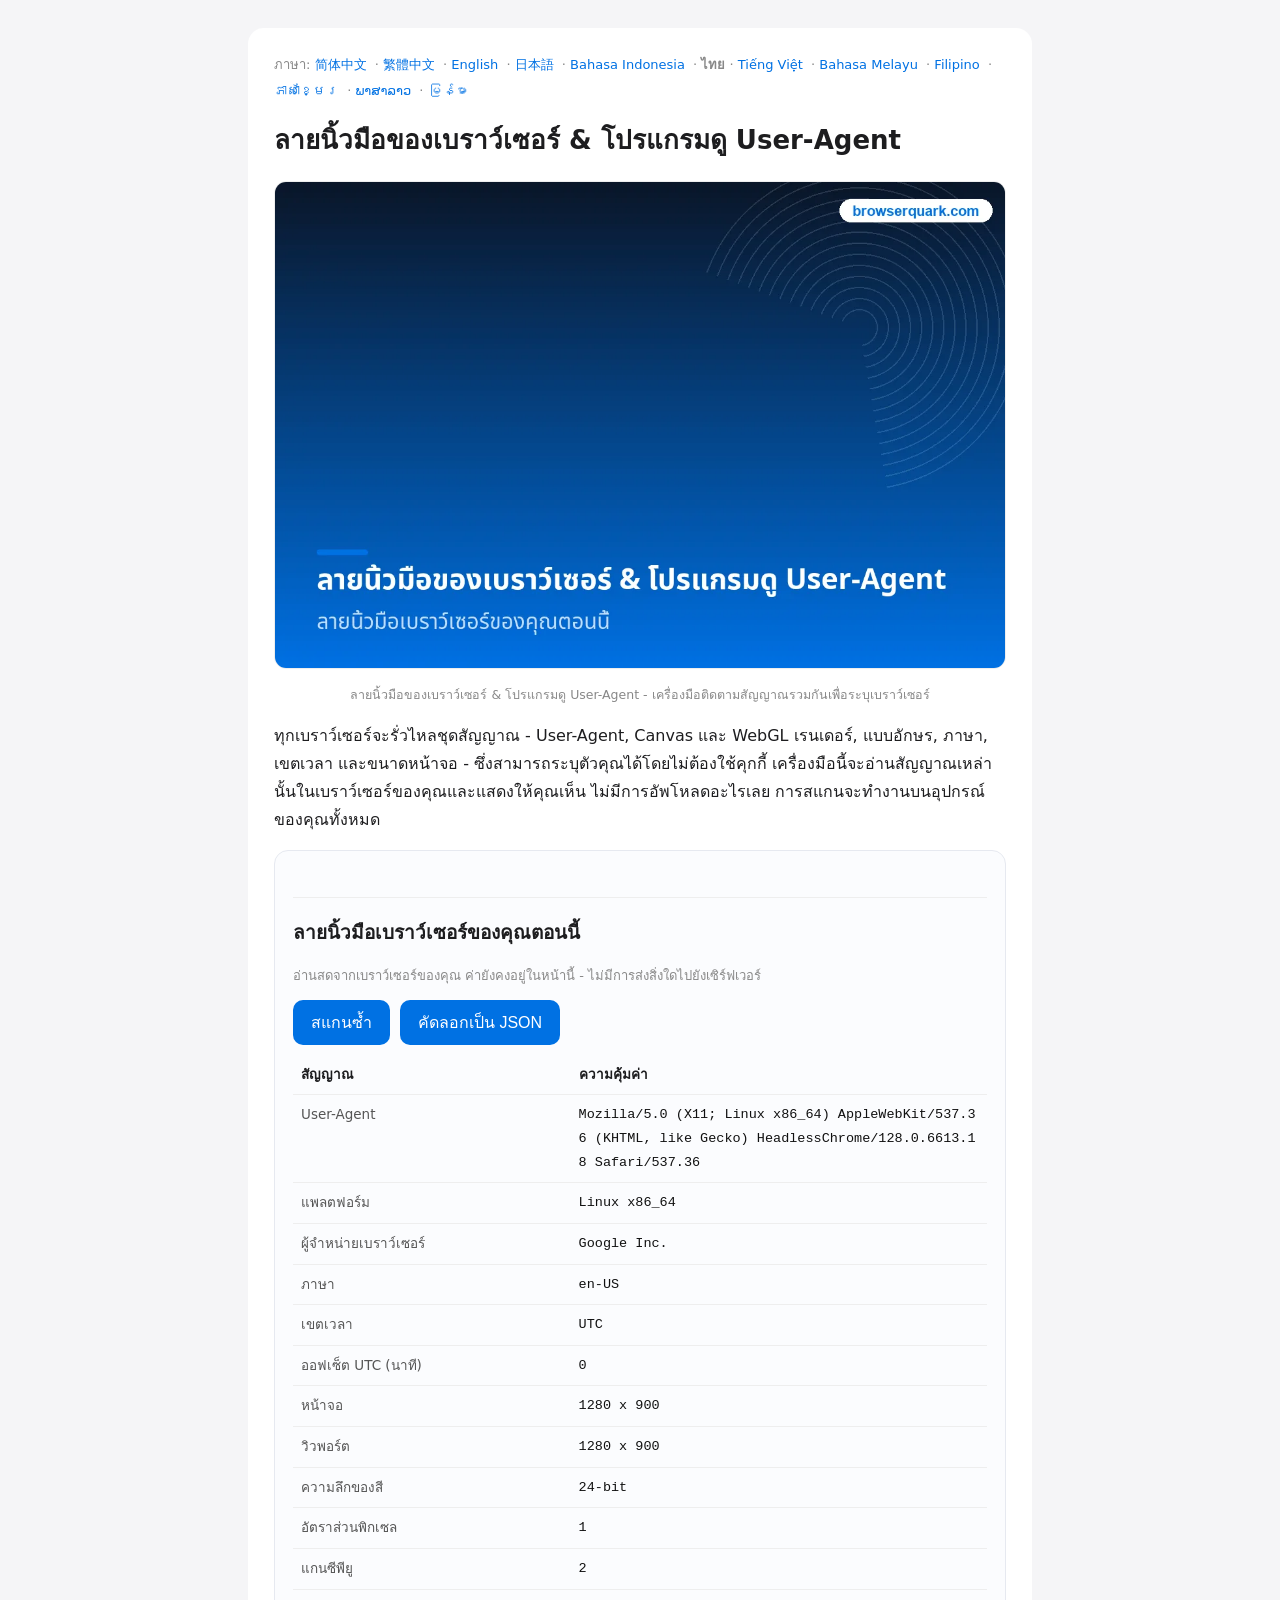
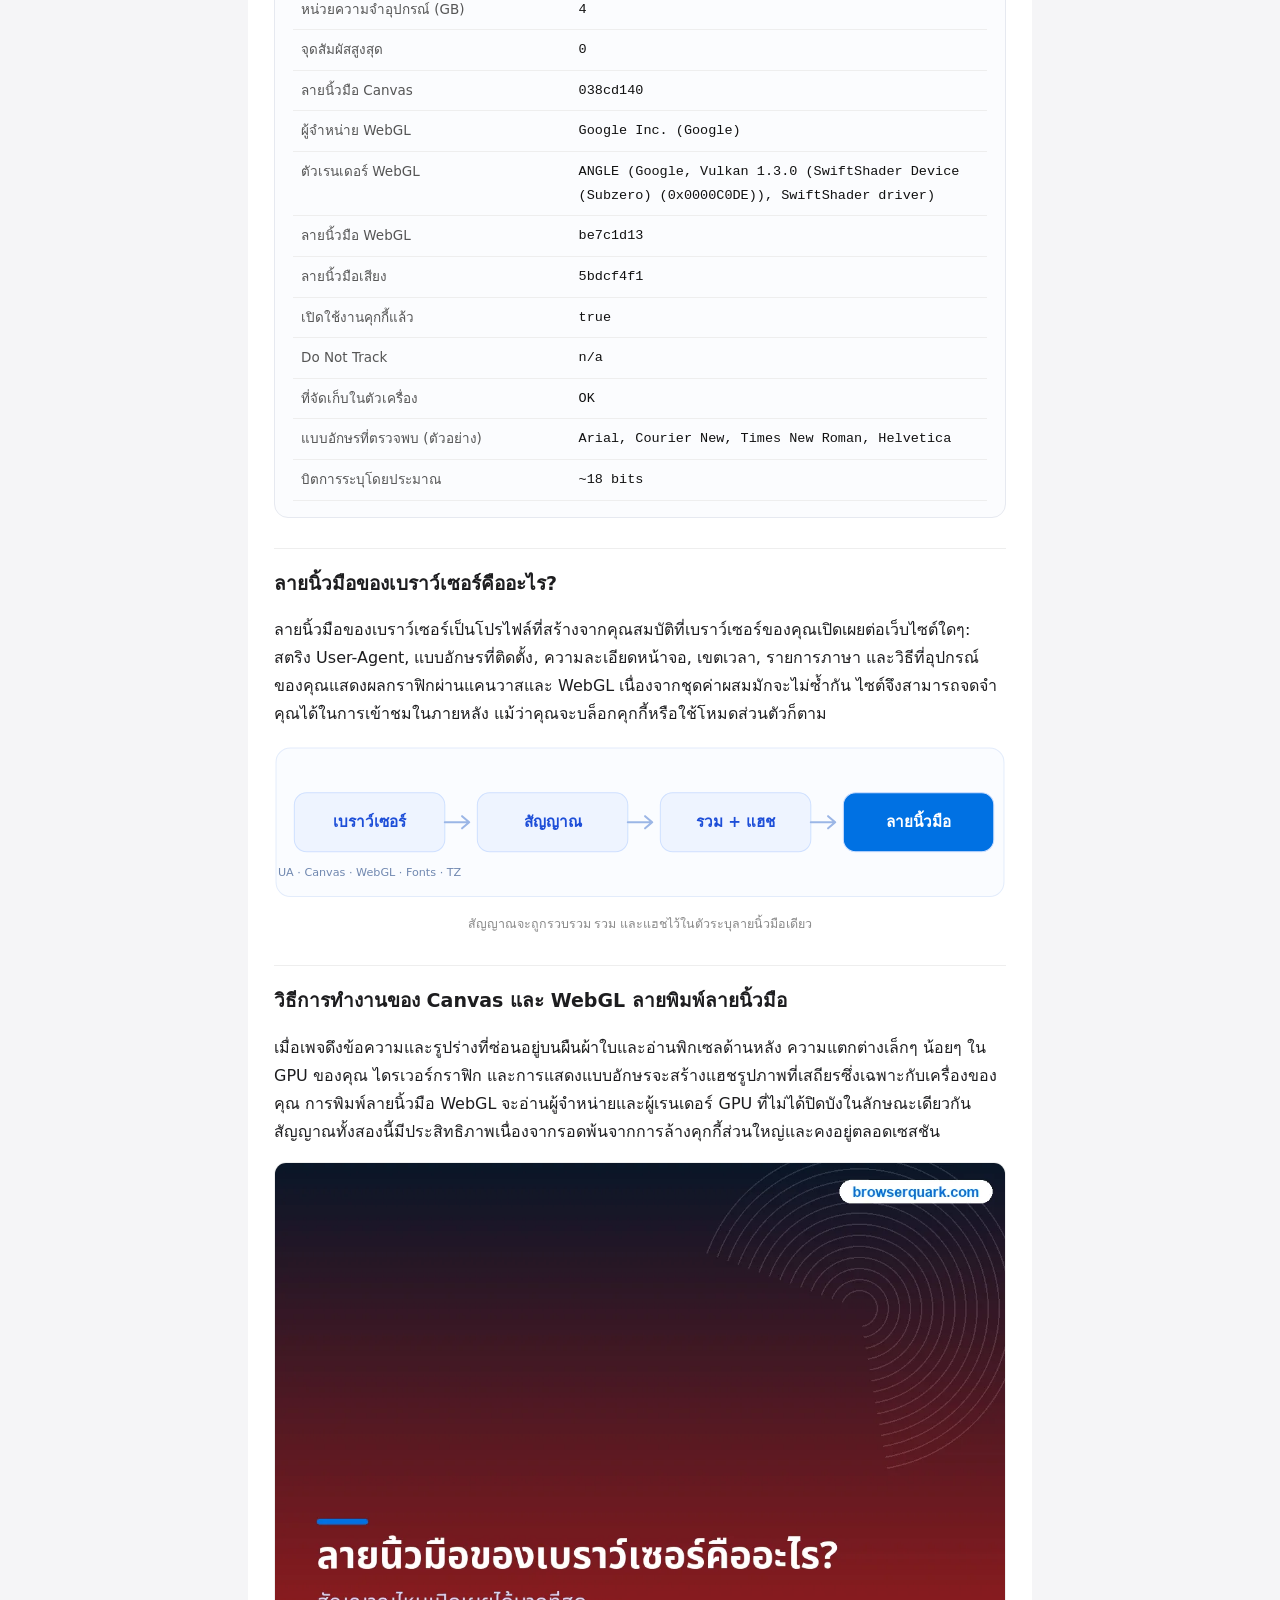
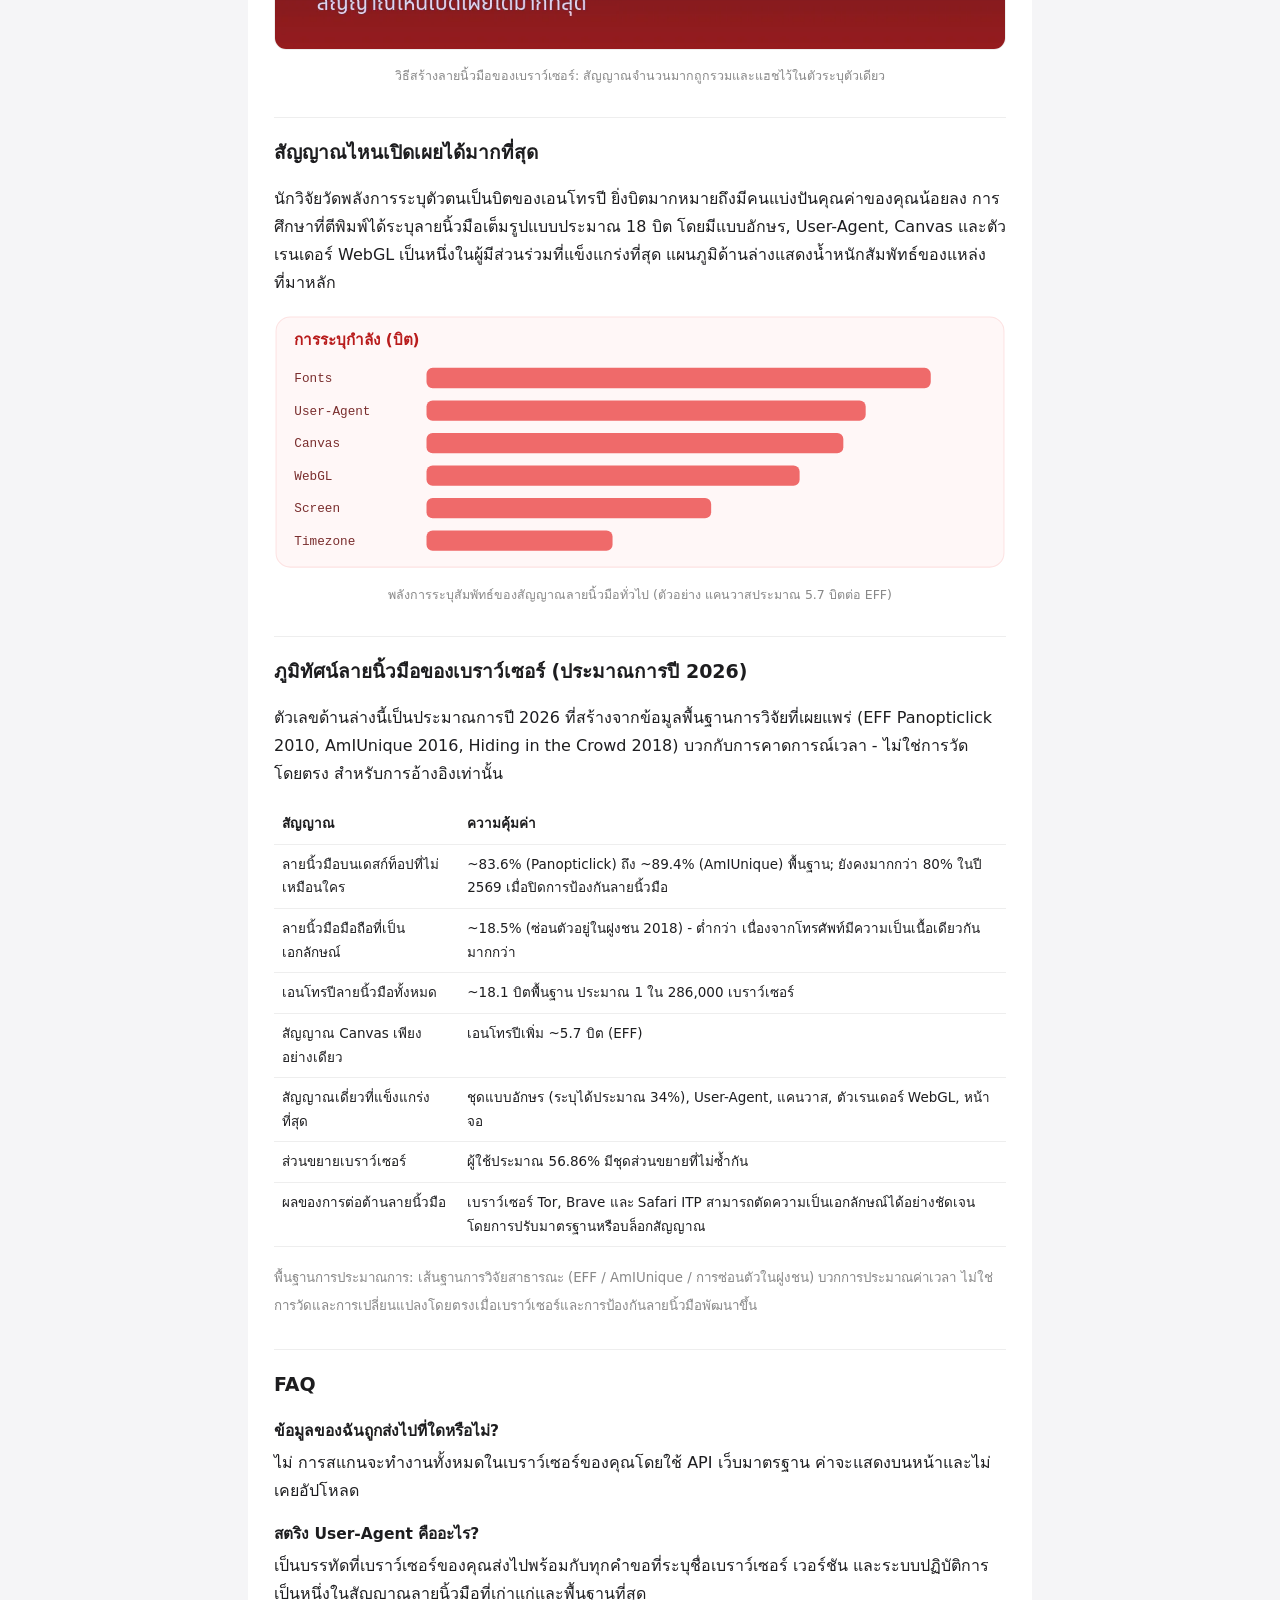
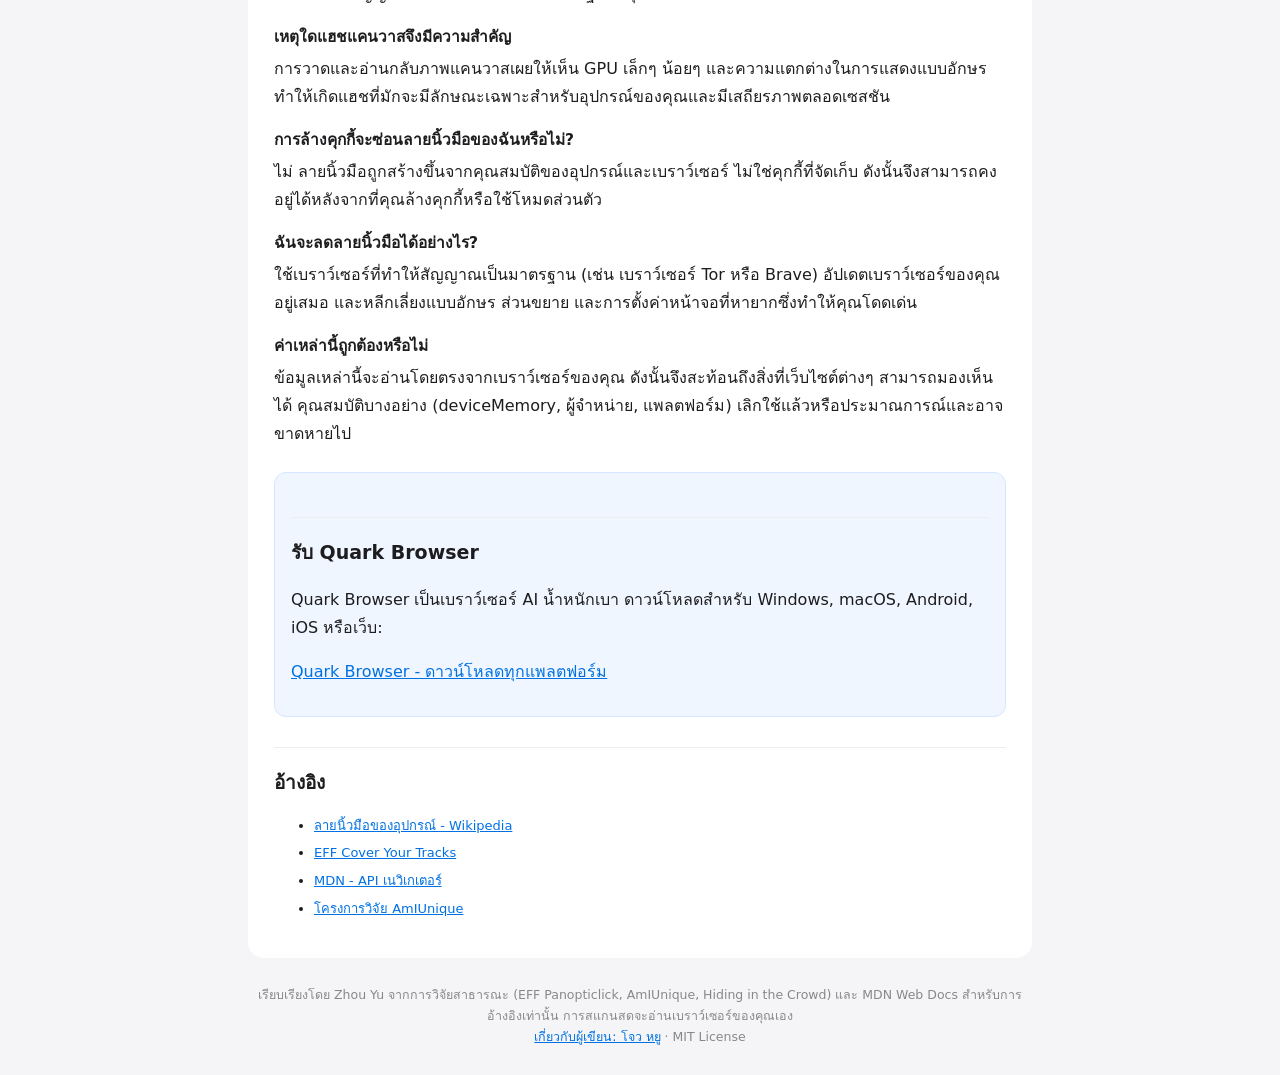
<file: th/index.html>
<!DOCTYPE html><html lang="th"><head><meta charset="utf-8">
<meta name="viewport" content="width=device-width,initial-scale=1">
<title>ลายนิ้วมือของเบราว์เซอร์ &amp; User-Agent Viewer - ตรวจสอบสิ่งที่เบราว์เซอร์ของคุณรั่วไหล</title>
<meta name="description" content="เครื่องมือฝั่งไคลเอ็นต์ฟรี: ดูลายนิ้วมือ User-Agent, Canvas และ WebGL ของเบราว์เซอร์ของคุณ ภาษา เขตเวลา หน้าจอ และฮาร์ดแวร์ - เครื่องมือติดตามสัญญาณที่ใช้ในการระบุตัวคุณ">
<link rel="canonical" href="https://trimbley.github.io/th/">
<link rel="alternate" hreflang="zh-Hans" href="https://trimbley.github.io/">
<link rel="alternate" hreflang="zh-Hant" href="https://trimbley.github.io/zh-tw/">
<link rel="alternate" hreflang="en" href="https://trimbley.github.io/en/">
<link rel="alternate" hreflang="ja" href="https://trimbley.github.io/ja/">
<link rel="alternate" hreflang="id" href="https://trimbley.github.io/id/">
<link rel="alternate" hreflang="th" href="https://trimbley.github.io/th/">
<link rel="alternate" hreflang="vi" href="https://trimbley.github.io/vi/">
<link rel="alternate" hreflang="ms" href="https://trimbley.github.io/ms/">
<link rel="alternate" hreflang="fil" href="https://trimbley.github.io/fil/">
<link rel="alternate" hreflang="km" href="https://trimbley.github.io/km/">
<link rel="alternate" hreflang="lo" href="https://trimbley.github.io/lo/">
<link rel="alternate" hreflang="my" href="https://trimbley.github.io/my/">
<link rel="alternate" hreflang="x-default" href="https://trimbley.github.io/">
<meta property="og:title" content="ลายนิ้วมือของเบราว์เซอร์ &amp; User-Agent Viewer - ตรวจสอบสิ่งที่เบราว์เซอร์ของคุณรั่วไหล"><meta property="og:description" content="เครื่องมือฝั่งไคลเอ็นต์ฟรี: ดูลายนิ้วมือ User-Agent, Canvas และ WebGL ของเบราว์เซอร์ของคุณ ภาษา เขตเวลา หน้าจอ และฮาร์ดแวร์ - เครื่องมือติดตามสัญญาณที่ใช้ในการระบุตัวคุณ"><meta property="og:type" content="website"><meta property="og:url" content="https://trimbley.github.io/th/"><meta property="og:image" content="https://trimbley.github.io/img/cover_th.png">
<link rel="stylesheet" href="/style.css">
<script type="application/ld+json">
{
 "@context": "https://schema.org",
 "@graph": [
  {
   "@type": "WebApplication",
   "name": "ลายนิ้วมือของเบราว์เซอร์ & User-Agent Viewer - ตรวจสอบสิ่งที่เบราว์เซอร์ของคุณรั่วไหล",
   "url": "https://trimbley.github.io/th/",
   "applicationCategory": "UtilitiesApplication",
   "operatingSystem": "Web browser",
   "browserRequirements": "Requires JavaScript",
   "inLanguage": "th",
   "description": "เครื่องมือฝั่งไคลเอ็นต์ฟรี: ดูลายนิ้วมือ User-Agent, Canvas และ WebGL ของเบราว์เซอร์ของคุณ ภาษา เขตเวลา หน้าจอ และฮาร์ดแวร์ - เครื่องมือติดตามสัญญาณที่ใช้ในการระบุตัวคุณ",
   "isAccessibleForFree": true,
   "offers": {
    "@type": "Offer",
    "price": "0",
    "priceCurrency": "USD"
   },
   "author": {
    "@type": "Person",
    "name": "Zhou Yu",
    "url": "https://trimbley.github.io/about-zhouyu/"
   }
  },
  {
   "@type": "FAQPage",
   "inLanguage": "th",
   "url": "https://trimbley.github.io/th/",
   "mainEntity": [
    {
     "@type": "Question",
     "name": "ข้อมูลของฉันถูกส่งไปที่ใดหรือไม่?",
     "acceptedAnswer": {
      "@type": "Answer",
      "text": "ไม่ การสแกนจะทำงานทั้งหมดในเบราว์เซอร์ของคุณโดยใช้ API เว็บมาตรฐาน ค่าจะแสดงบนหน้าและไม่เคยอัปโหลด"
     }
    },
    {
     "@type": "Question",
     "name": "สตริง User-Agent คืออะไร?",
     "acceptedAnswer": {
      "@type": "Answer",
      "text": "เป็นบรรทัดที่เบราว์เซอร์ของคุณส่งไปพร้อมกับทุกคำขอที่ระบุชื่อเบราว์เซอร์ เวอร์ชัน และระบบปฏิบัติการ เป็นหนึ่งในสัญญาณลายนิ้วมือที่เก่าแก่และพื้นฐานที่สุด"
     }
    },
    {
     "@type": "Question",
     "name": "เหตุใดแฮชแคนวาสจึงมีความสำคัญ",
     "acceptedAnswer": {
      "@type": "Answer",
      "text": "การวาดและอ่านกลับภาพแคนวาสเผยให้เห็น GPU เล็กๆ น้อยๆ และความแตกต่างในการแสดงแบบอักษร ทำให้เกิดแฮชที่มักจะมีลักษณะเฉพาะสำหรับอุปกรณ์ของคุณและมีเสถียรภาพตลอดเซสชัน"
     }
    },
    {
     "@type": "Question",
     "name": "การล้างคุกกี้จะซ่อนลายนิ้วมือของฉันหรือไม่?",
     "acceptedAnswer": {
      "@type": "Answer",
      "text": "ไม่ ลายนิ้วมือถูกสร้างขึ้นจากคุณสมบัติของอุปกรณ์และเบราว์เซอร์ ไม่ใช่คุกกี้ที่จัดเก็บ ดังนั้นจึงสามารถคงอยู่ได้หลังจากที่คุณล้างคุกกี้หรือใช้โหมดส่วนตัว"
     }
    },
    {
     "@type": "Question",
     "name": "ฉันจะลดลายนิ้วมือได้อย่างไร?",
     "acceptedAnswer": {
      "@type": "Answer",
      "text": "ใช้เบราว์เซอร์ที่ทำให้สัญญาณเป็นมาตรฐาน (เช่น เบราว์เซอร์ Tor หรือ Brave) อัปเดตเบราว์เซอร์ของคุณอยู่เสมอ และหลีกเลี่ยงแบบอักษร ส่วนขยาย และการตั้งค่าหน้าจอที่หายากซึ่งทำให้คุณโดดเด่น"
     }
    },
    {
     "@type": "Question",
     "name": "ค่าเหล่านี้ถูกต้องหรือไม่",
     "acceptedAnswer": {
      "@type": "Answer",
      "text": "ข้อมูลเหล่านี้จะอ่านโดยตรงจากเบราว์เซอร์ของคุณ ดังนั้นจึงสะท้อนถึงสิ่งที่เว็บไซต์ต่างๆ สามารถมองเห็นได้ คุณสมบัติบางอย่าง (deviceMemory, ผู้จำหน่าย, แพลตฟอร์ม) เลิกใช้แล้วหรือประมาณการณ์และอาจขาดหายไป"
     }
    }
   ]
  }
 ]
}
</script>
</head>
<body><div class="wrap"><main>
<nav class="lang">ภาษา: <a href="/">简体中文</a> · <a href="/zh-tw/">繁體中文</a> · <a href="/en/">English</a> · <a href="/ja/">日本語</a> · <a href="/id/">Bahasa Indonesia</a> · <strong>ไทย</strong> · <a href="/vi/">Tiếng Việt</a> · <a href="/ms/">Bahasa Melayu</a> · <a href="/fil/">Filipino</a> · <a href="/km/">ភាសាខ្មែរ</a> · <a href="/lo/">ພາສາລາວ</a> · <a href="/my/">မြန်မာ</a></nav>
<h1>ลายนิ้วมือของเบราว์เซอร์ &amp; โปรแกรมดู User-Agent</h1>
<figure class="i4png"><picture><source type="image/webp" srcset="/img/cover_th.webp"><img src="/img/cover_th.png" alt="ลายนิ้วมือของเบราว์เซอร์และภาพประกอบเครื่องมือแสดง User-Agent" fetchpriority="high" width="1120" height="746" style="width:100%;height:auto;border-radius:12px;border:1px solid #eee"></picture><figcaption>ลายนิ้วมือของเบราว์เซอร์ &amp; โปรแกรมดู User-Agent - เครื่องมือติดตามสัญญาณรวมกันเพื่อระบุเบราว์เซอร์</figcaption></figure>
<p>ทุกเบราว์เซอร์จะรั่วไหลชุดสัญญาณ - User-Agent, Canvas และ WebGL เรนเดอร์, แบบอักษร, ภาษา, เขตเวลา และขนาดหน้าจอ - ซึ่งสามารถระบุตัวคุณได้โดยไม่ต้องใช้คุกกี้ เครื่องมือนี้จะอ่านสัญญาณเหล่านั้นในเบราว์เซอร์ของคุณและแสดงให้คุณเห็น ไม่มีการอัพโหลดอะไรเลย การสแกนจะทำงานบนอุปกรณ์ของคุณทั้งหมด</p>
<section class="tool"><h2>ลายนิ้วมือเบราว์เซอร์ของคุณตอนนี้</h2><p class="note">อ่านสดจากเบราว์เซอร์ของคุณ ค่ายังคงอยู่ในหน้านี้ - ไม่มีการส่งสิ่งใดไปยังเซิร์ฟเวอร์</p><div class="btns"><button id="rescan">สแกนซ้ำ</button><button id="copyjson">คัดลอกเป็น JSON</button></div><table id="fp"></table></section>
<h2>ลายนิ้วมือของเบราว์เซอร์คืออะไร?</h2><p>ลายนิ้วมือของเบราว์เซอร์เป็นโปรไฟล์ที่สร้างจากคุณสมบัติที่เบราว์เซอร์ของคุณเปิดเผยต่อเว็บไซต์ใดๆ: สตริง User-Agent, แบบอักษรที่ติดตั้ง, ความละเอียดหน้าจอ, เขตเวลา, รายการภาษา และวิธีที่อุปกรณ์ของคุณแสดงผลกราฟิกผ่านแคนวาสและ WebGL เนื่องจากชุดค่าผสมมักจะไม่ซ้ำกัน ไซต์จึงสามารถจดจำคุณได้ในการเข้าชมในภายหลัง แม้ว่าคุณจะบล็อกคุกกี้หรือใช้โหมดส่วนตัวก็ตาม</p>
<figure><svg viewBox="0 0 720 150" xmlns="http://www.w3.org/2000/svg" role="img" aria-label="เบราว์เซอร์"><rect x="2" y="2" width="716" height="146" rx="14" fill="#fafcff" stroke="#e3ecfb"/><rect x="20" y="46" width="148" height="58" rx="12" fill="#eef4ff" stroke="#cfe0ff"/><text x="94" y="80" font-family="system-ui,Segoe UI,Arial" font-size="15" font-weight="600" fill="#1d4ed8" text-anchor="middle">เบราว์เซอร์</text><path d="M168 75 l24 0 m-7 -6 l7 6 l-7 6" stroke="#9bb6e6" stroke-width="2" fill="none" stroke-linecap="round" stroke-linejoin="round"/><rect x="200" y="46" width="148" height="58" rx="12" fill="#eef4ff" stroke="#cfe0ff"/><text x="274" y="80" font-family="system-ui,Segoe UI,Arial" font-size="15" font-weight="600" fill="#1d4ed8" text-anchor="middle">สัญญาณ</text><path d="M348 75 l24 0 m-7 -6 l7 6 l-7 6" stroke="#9bb6e6" stroke-width="2" fill="none" stroke-linecap="round" stroke-linejoin="round"/><rect x="380" y="46" width="148" height="58" rx="12" fill="#eef4ff" stroke="#cfe0ff"/><text x="454" y="80" font-family="system-ui,Segoe UI,Arial" font-size="15" font-weight="600" fill="#1d4ed8" text-anchor="middle">รวม + แฮช</text><path d="M528 75 l24 0 m-7 -6 l7 6 l-7 6" stroke="#9bb6e6" stroke-width="2" fill="none" stroke-linecap="round" stroke-linejoin="round"/><rect x="560" y="46" width="148" height="58" rx="12" fill="#0071e3" stroke="#cfe0ff"/><text x="634" y="80" font-family="system-ui,Segoe UI,Arial" font-size="15" font-weight="600" fill="#ffffff" text-anchor="middle">ลายนิ้วมือ</text><text x="94" y="128" font-family="system-ui,Arial" font-size="11" fill="#7088b0" text-anchor="middle">UA · Canvas · WebGL · Fonts · TZ</text></svg><figcaption>สัญญาณจะถูกรวบรวม รวม และแฮชไว้ในตัวระบุลายนิ้วมือเดียว</figcaption></figure>
<h2>วิธีการทำงานของ Canvas และ WebGL ลายพิมพ์ลายนิ้วมือ</h2><p>เมื่อเพจดึงข้อความและรูปร่างที่ซ่อนอยู่บนผืนผ้าใบและอ่านพิกเซลด้านหลัง ความแตกต่างเล็กๆ น้อยๆ ใน GPU ของคุณ ไดรเวอร์กราฟิก และการแสดงแบบอักษรจะสร้างแฮชรูปภาพที่เสถียรซึ่งเฉพาะกับเครื่องของคุณ การพิมพ์ลายนิ้วมือ WebGL จะอ่านผู้จำหน่ายและผู้เรนเดอร์ GPU ที่ไม่ได้ปิดบังในลักษณะเดียวกัน สัญญาณทั้งสองนี้มีประสิทธิภาพเนื่องจากรอดพ้นจากการล้างคุกกี้ส่วนใหญ่และคงอยู่ตลอดเซสชัน</p>
<figure class="i4png"><picture><source type="image/webp" srcset="/img/board_th.webp"><img src="/img/board_th.png" alt="แผนภาพแหล่งที่มาของเอนโทรปีของลายนิ้วมือของเบราว์เซอร์" loading="lazy" width="1120" height="746" style="width:100%;height:auto;border-radius:12px;border:1px solid #eee"></picture><figcaption>วิธีสร้างลายนิ้วมือของเบราว์เซอร์: สัญญาณจำนวนมากถูกรวมและแฮชไว้ในตัวระบุตัวเดียว</figcaption></figure>
<h2>สัญญาณไหนเปิดเผยได้มากที่สุด</h2><p>นักวิจัยวัดพลังการระบุตัวตนเป็นบิตของเอนโทรปี ยิ่งบิตมากหมายถึงมีคนแบ่งปันคุณค่าของคุณน้อยลง การศึกษาที่ตีพิมพ์ได้ระบุลายนิ้วมือเต็มรูปแบบประมาณ 18 บิต โดยมีแบบอักษร, User-Agent, Canvas และตัวเรนเดอร์ WebGL เป็นหนึ่งในผู้มีส่วนร่วมที่แข็งแกร่งที่สุด แผนภูมิด้านล่างแสดงน้ำหนักสัมพัทธ์ของแหล่งที่มาหลัก</p>
<figure><svg viewBox="0 0 720 250" xmlns="http://www.w3.org/2000/svg" role="img" aria-label="การระบุกำลัง (บิต)"><rect x="2" y="2" width="716" height="246" rx="14" fill="#fff7f7" stroke="#fde2e2"/><text x="20" y="30" font-family="system-ui,Segoe UI,Arial" font-size="15" font-weight="700" fill="#b91c1c">การระบุกำลัง (บิต)</text><text x="20" y="66" font-family="ui-monospace,Consolas,monospace" font-size="12.5" fill="#7a2e2e">Fonts</text><rect x="150" y="52" width="496" height="20" rx="6" fill="#ef6a6a"/><text x="20" y="98" font-family="ui-monospace,Consolas,monospace" font-size="12.5" fill="#7a2e2e">User-Agent</text><rect x="150" y="84" width="432" height="20" rx="6" fill="#ef6a6a"/><text x="20" y="130" font-family="ui-monospace,Consolas,monospace" font-size="12.5" fill="#7a2e2e">Canvas</text><rect x="150" y="116" width="410" height="20" rx="6" fill="#ef6a6a"/><text x="20" y="162" font-family="ui-monospace,Consolas,monospace" font-size="12.5" fill="#7a2e2e">WebGL</text><rect x="150" y="148" width="367" height="20" rx="6" fill="#ef6a6a"/><text x="20" y="194" font-family="ui-monospace,Consolas,monospace" font-size="12.5" fill="#7a2e2e">Screen</text><rect x="150" y="180" width="280" height="20" rx="6" fill="#ef6a6a"/><text x="20" y="226" font-family="ui-monospace,Consolas,monospace" font-size="12.5" fill="#7a2e2e">Timezone</text><rect x="150" y="212" width="183" height="20" rx="6" fill="#ef6a6a"/></svg><figcaption>พลังการระบุสัมพัทธ์ของสัญญาณลายนิ้วมือทั่วไป (ตัวอย่าง แคนวาสประมาณ 5.7 บิตต่อ EFF)</figcaption></figure>
<section class="i4data">
<h2>ภูมิทัศน์ลายนิ้วมือของเบราว์เซอร์ (ประมาณการปี 2026)</h2>
<p>ตัวเลขด้านล่างนี้เป็นประมาณการปี 2026 ที่สร้างจากข้อมูลพื้นฐานการวิจัยที่เผยแพร่ (EFF Panopticlick 2010, AmIUnique 2016, Hiding in the Crowd 2018) บวกกับการคาดการณ์เวลา - ไม่ใช่การวัดโดยตรง สำหรับการอ้างอิงเท่านั้น</p>
<table>
<tr><th>สัญญาณ</th><th>ความคุ้มค่า</th></tr><tr><td>ลายนิ้วมือบนเดสก์ท็อปที่ไม่เหมือนใคร</td><td>~83.6% (Panopticlick) ถึง ~89.4% (AmIUnique) พื้นฐาน; ยังคงมากกว่า 80% ในปี 2569 เมื่อปิดการป้องกันลายนิ้วมือ</td></tr><tr><td>ลายนิ้วมือมือถือที่เป็นเอกลักษณ์</td><td>~18.5% (ซ่อนตัวอยู่ในฝูงชน 2018) - ต่ำกว่า เนื่องจากโทรศัพท์มีความเป็นเนื้อเดียวกันมากกว่า</td></tr><tr><td>เอนโทรปีลายนิ้วมือทั้งหมด</td><td>~18.1 บิตพื้นฐาน ประมาณ 1 ใน 286,000 เบราว์เซอร์</td></tr><tr><td>สัญญาณ Canvas เพียงอย่างเดียว</td><td>เอนโทรปีเพิ่ม ~5.7 บิต (EFF)</td></tr><tr><td>สัญญาณเดี่ยวที่แข็งแกร่งที่สุด</td><td>ชุดแบบอักษร (ระบุได้ประมาณ 34%), User-Agent, แคนวาส, ตัวเรนเดอร์ WebGL, หน้าจอ</td></tr><tr><td>ส่วนขยายเบราว์เซอร์</td><td>ผู้ใช้ประมาณ 56.86% มีชุดส่วนขยายที่ไม่ซ้ำกัน</td></tr><tr><td>ผลของการต่อต้านลายนิ้วมือ</td><td>เบราว์เซอร์ Tor, Brave และ Safari ITP สามารถตัดความเป็นเอกลักษณ์ได้อย่างชัดเจนโดยการปรับมาตรฐานหรือบล็อกสัญญาณ</td></tr>
</table>
<p><small>พื้นฐานการประมาณการ: เส้นฐานการวิจัยสาธารณะ (EFF / AmIUnique / การซ่อนตัวในฝูงชน) บวกการประมาณค่าเวลา ไม่ใช่การวัดและการเปลี่ยนแปลงโดยตรงเมื่อเบราว์เซอร์และการป้องกันลายนิ้วมือพัฒนาขึ้น</small></p>
</section>
<div class="faq"><h2>FAQ</h2>
<h3>ข้อมูลของฉันถูกส่งไปที่ใดหรือไม่?</h3>
<p>ไม่ การสแกนจะทำงานทั้งหมดในเบราว์เซอร์ของคุณโดยใช้ API เว็บมาตรฐาน ค่าจะแสดงบนหน้าและไม่เคยอัปโหลด</p>
<h3>สตริง User-Agent คืออะไร?</h3>
<p>เป็นบรรทัดที่เบราว์เซอร์ของคุณส่งไปพร้อมกับทุกคำขอที่ระบุชื่อเบราว์เซอร์ เวอร์ชัน และระบบปฏิบัติการ เป็นหนึ่งในสัญญาณลายนิ้วมือที่เก่าแก่และพื้นฐานที่สุด</p>
<h3>เหตุใดแฮชแคนวาสจึงมีความสำคัญ</h3>
<p>การวาดและอ่านกลับภาพแคนวาสเผยให้เห็น GPU เล็กๆ น้อยๆ และความแตกต่างในการแสดงแบบอักษร ทำให้เกิดแฮชที่มักจะมีลักษณะเฉพาะสำหรับอุปกรณ์ของคุณและมีเสถียรภาพตลอดเซสชัน</p>
<h3>การล้างคุกกี้จะซ่อนลายนิ้วมือของฉันหรือไม่?</h3>
<p>ไม่ ลายนิ้วมือถูกสร้างขึ้นจากคุณสมบัติของอุปกรณ์และเบราว์เซอร์ ไม่ใช่คุกกี้ที่จัดเก็บ ดังนั้นจึงสามารถคงอยู่ได้หลังจากที่คุณล้างคุกกี้หรือใช้โหมดส่วนตัว</p>
<h3>ฉันจะลดลายนิ้วมือได้อย่างไร?</h3>
<p>ใช้เบราว์เซอร์ที่ทำให้สัญญาณเป็นมาตรฐาน (เช่น เบราว์เซอร์ Tor หรือ Brave) อัปเดตเบราว์เซอร์ของคุณอยู่เสมอ และหลีกเลี่ยงแบบอักษร ส่วนขยาย และการตั้งค่าหน้าจอที่หายากซึ่งทำให้คุณโดดเด่น</p>
<h3>ค่าเหล่านี้ถูกต้องหรือไม่</h3>
<p>ข้อมูลเหล่านี้จะอ่านโดยตรงจากเบราว์เซอร์ของคุณ ดังนั้นจึงสะท้อนถึงสิ่งที่เว็บไซต์ต่างๆ สามารถมองเห็นได้ คุณสมบัติบางอย่าง (deviceMemory, ผู้จำหน่าย, แพลตฟอร์ม) เลิกใช้แล้วหรือประมาณการณ์และอาจขาดหายไป</p>
</div>
<div class="related"><h2>รับ Quark Browser</h2><p>Quark Browser เป็นเบราว์เซอร์ AI น้ำหนักเบา ดาวน์โหลดสำหรับ Windows, macOS, Android, iOS หรือเว็บ:</p>
<p><a href="https://browserquark.com/download/">Quark Browser - ดาวน์โหลดทุกแพลตฟอร์ม</a></p></div>
<div class="sources"><h2>อ้างอิง</h2><ul><li><a href="https://en.wikipedia.org/wiki/Device_fingerprint" rel="nofollow noopener" target="_blank">ลายนิ้วมือของอุปกรณ์ - Wikipedia</a></li><li><a href="https://coveryourtracks.eff.org/" rel="nofollow noopener" target="_blank">EFF Cover Your Tracks</a></li><li><a href="https://developer.mozilla.org/en-US/docs/Web/API/Navigator" rel="nofollow noopener" target="_blank">MDN - API เนวิเกเตอร์</a></li><li><a href="https://amiunique.org/" rel="nofollow noopener" target="_blank">โครงการวิจัย AmIUnique</a></li></ul></div>
</main>
<footer>เรียบเรียงโดย Zhou Yu จากการวิจัยสาธารณะ (EFF Panopticlick, AmIUnique, Hiding in the Crowd) และ MDN Web Docs สำหรับการอ้างอิงเท่านั้น การสแกนสดจะอ่านเบราว์เซอร์ของคุณเอง<br><a href="/about-zhouyu/" rel="author">เกี่ยวกับผู้เขียน: โจว หยู</a> · MIT License</footer>
</div>
<script>window.FPL={"ua": "User-Agent", "platform": "แพลตฟอร์ม", "vendor": "ผู้จำหน่ายเบราว์เซอร์", "langs": "ภาษา", "tz": "เขตเวลา", "tzoff": "ออฟเซ็ต UTC (นาที)", "screen": "หน้าจอ", "viewport": "วิวพอร์ต", "depth": "ความลึกของสี", "dpr": "อัตราส่วนพิกเซล", "cores": "แกนซีพียู", "mem": "หน่วยความจำอุปกรณ์ (GB)", "touch": "จุดสัมผัสสูงสุด", "canvas": "ลายนิ้วมือ Canvas", "webglv": "ผู้จำหน่าย WebGL", "webglr": "ตัวเรนเดอร์ WebGL", "webglf": "ลายนิ้วมือ WebGL", "audio": "ลายนิ้วมือเสียง", "cookies": "เปิดใช้งานคุกกี้แล้ว", "dnt": "Do Not Track", "storage": "ที่จัดเก็บในตัวเครื่อง", "fonts": "แบบอักษรที่ตรวจพบ (ตัวอย่าง)", "uniqueness": "บิตการระบุโดยประมาณ", "field": "สัญญาณ", "value": "ความคุ้มค่า"};</script>
<script src="/app.js"></script>
</body></html>
</file>
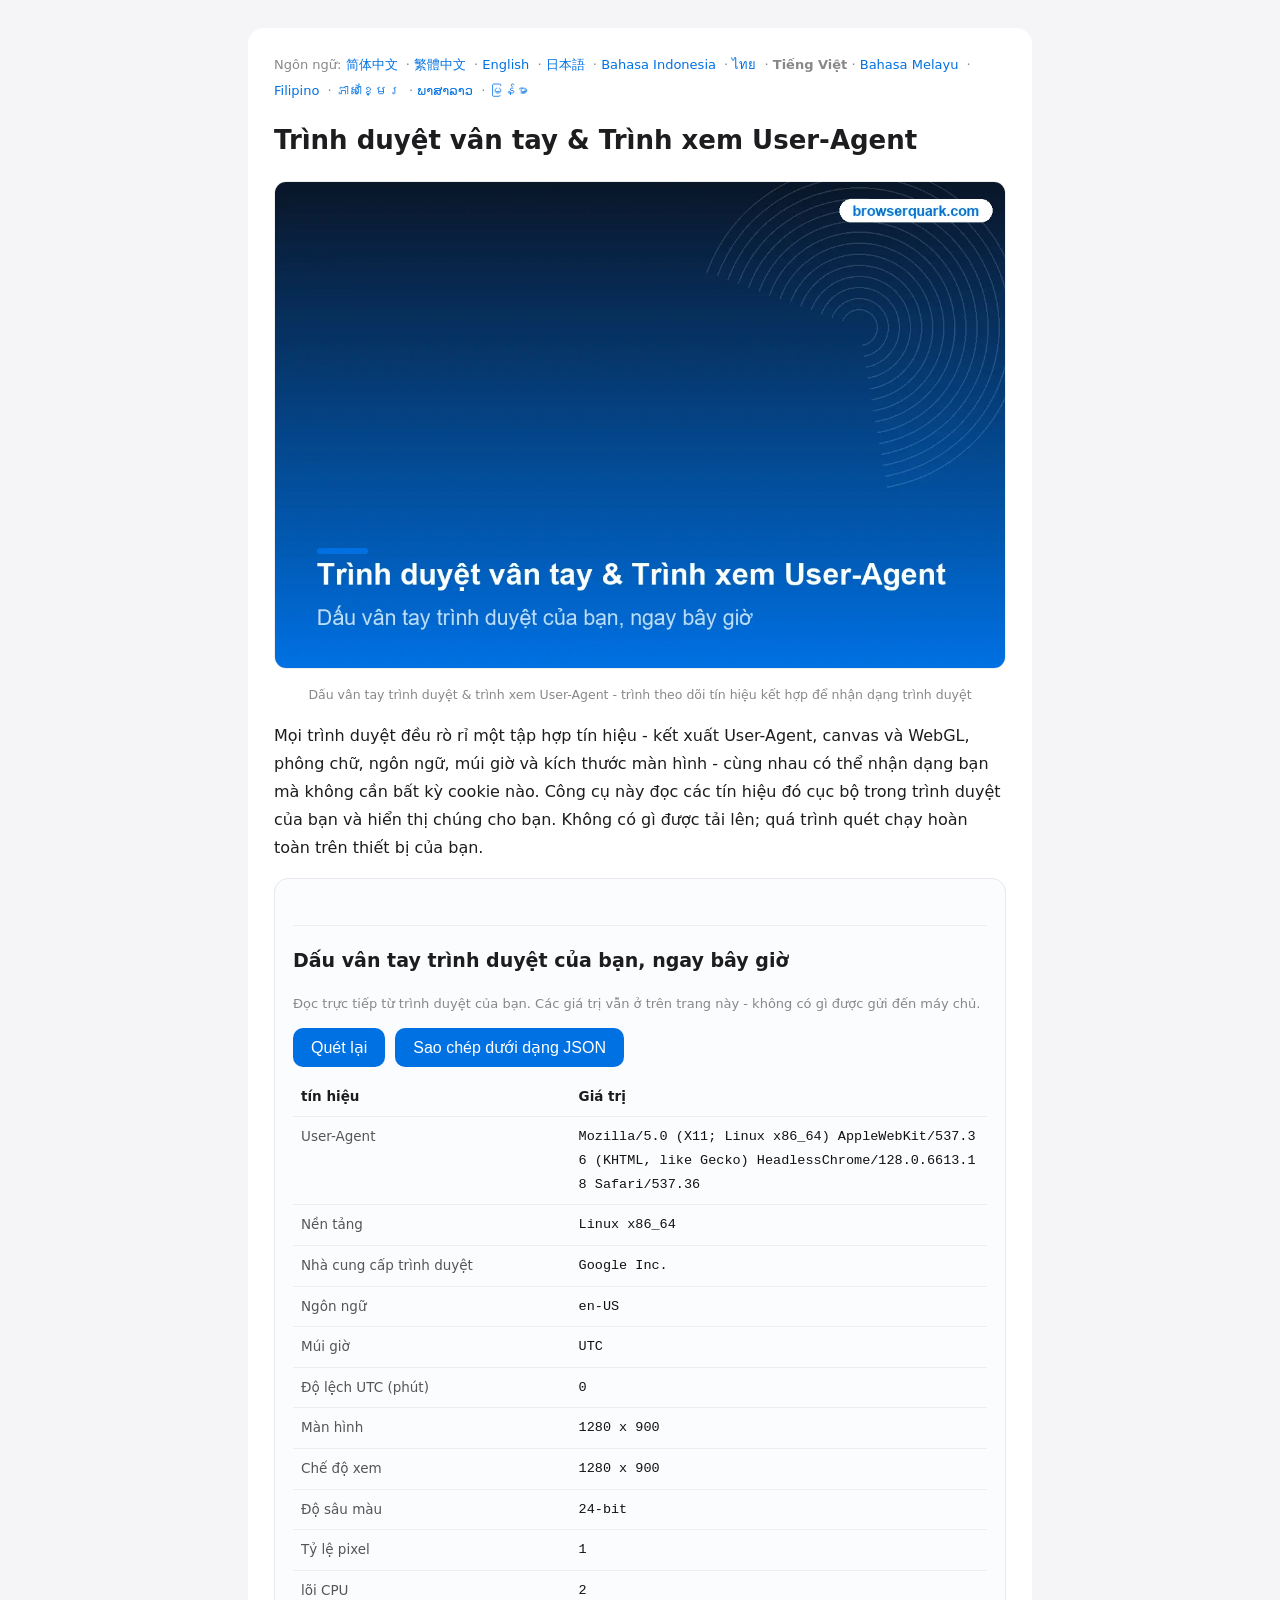
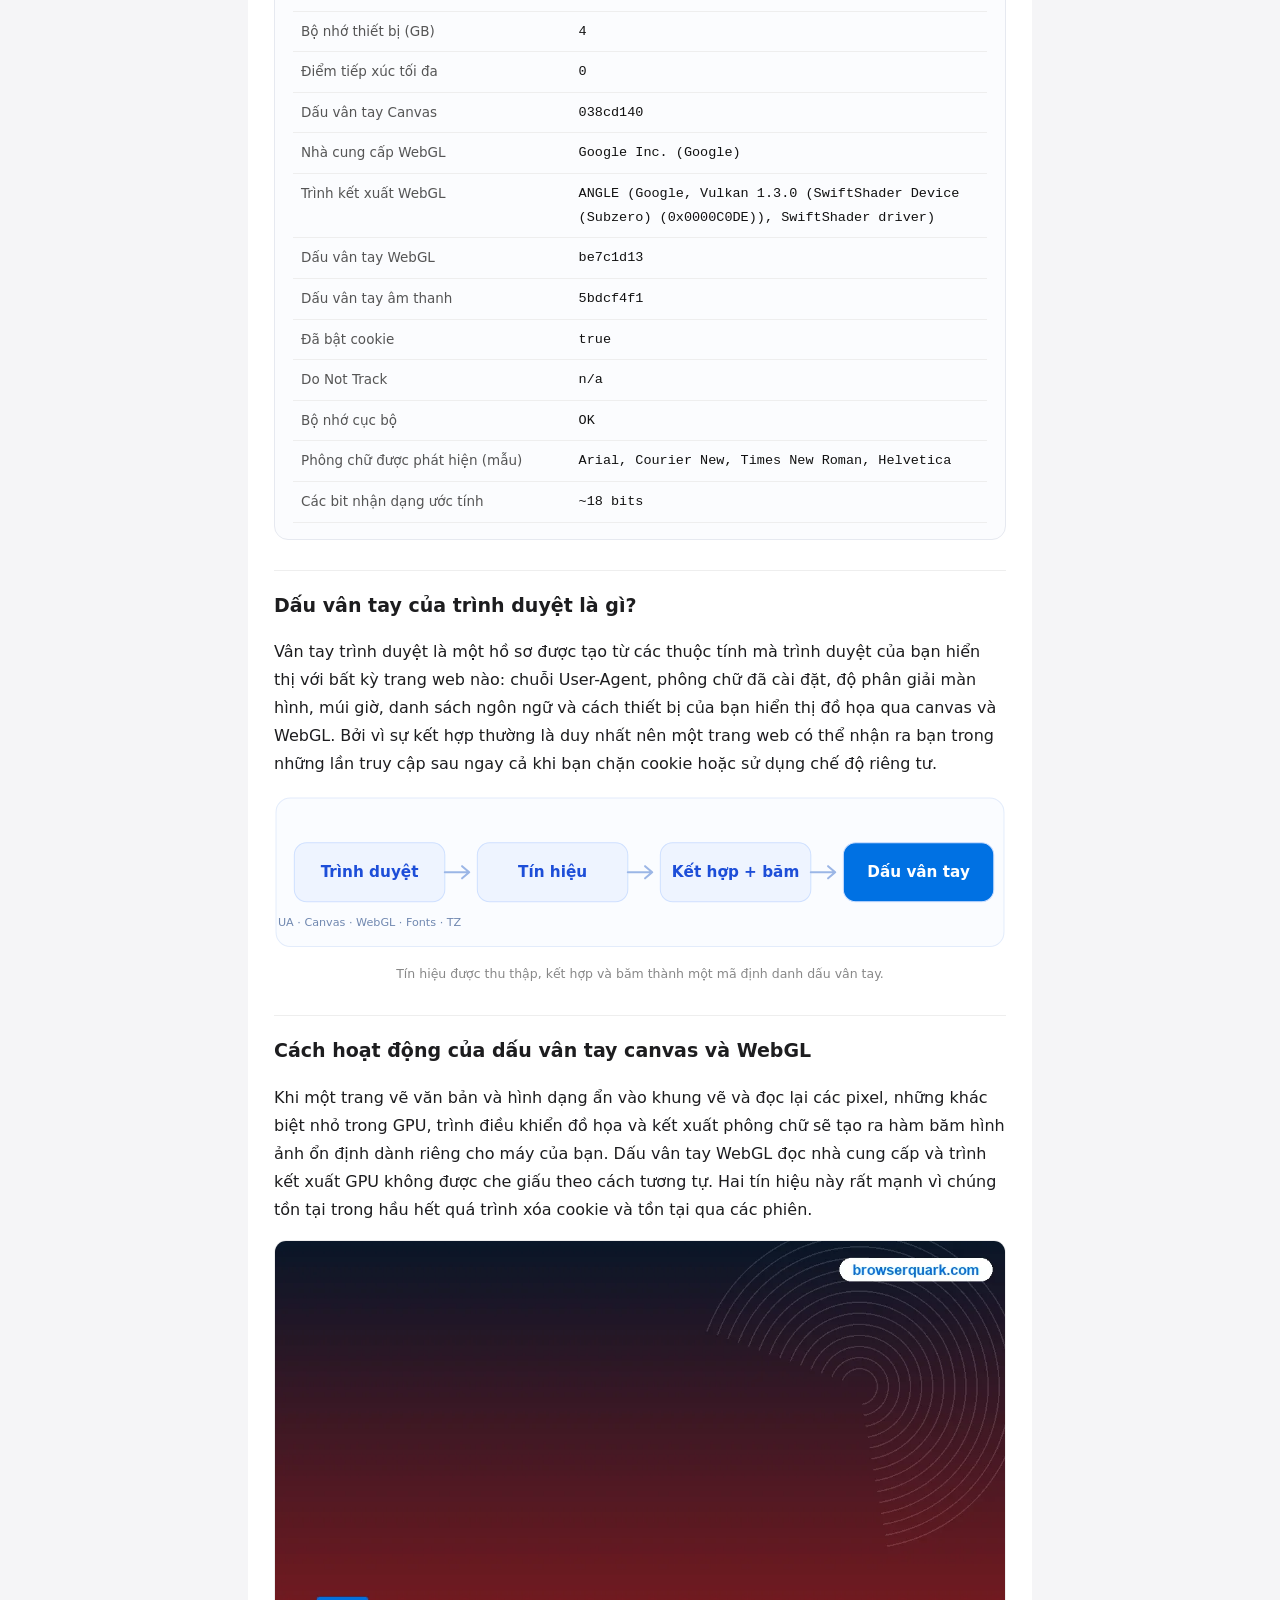
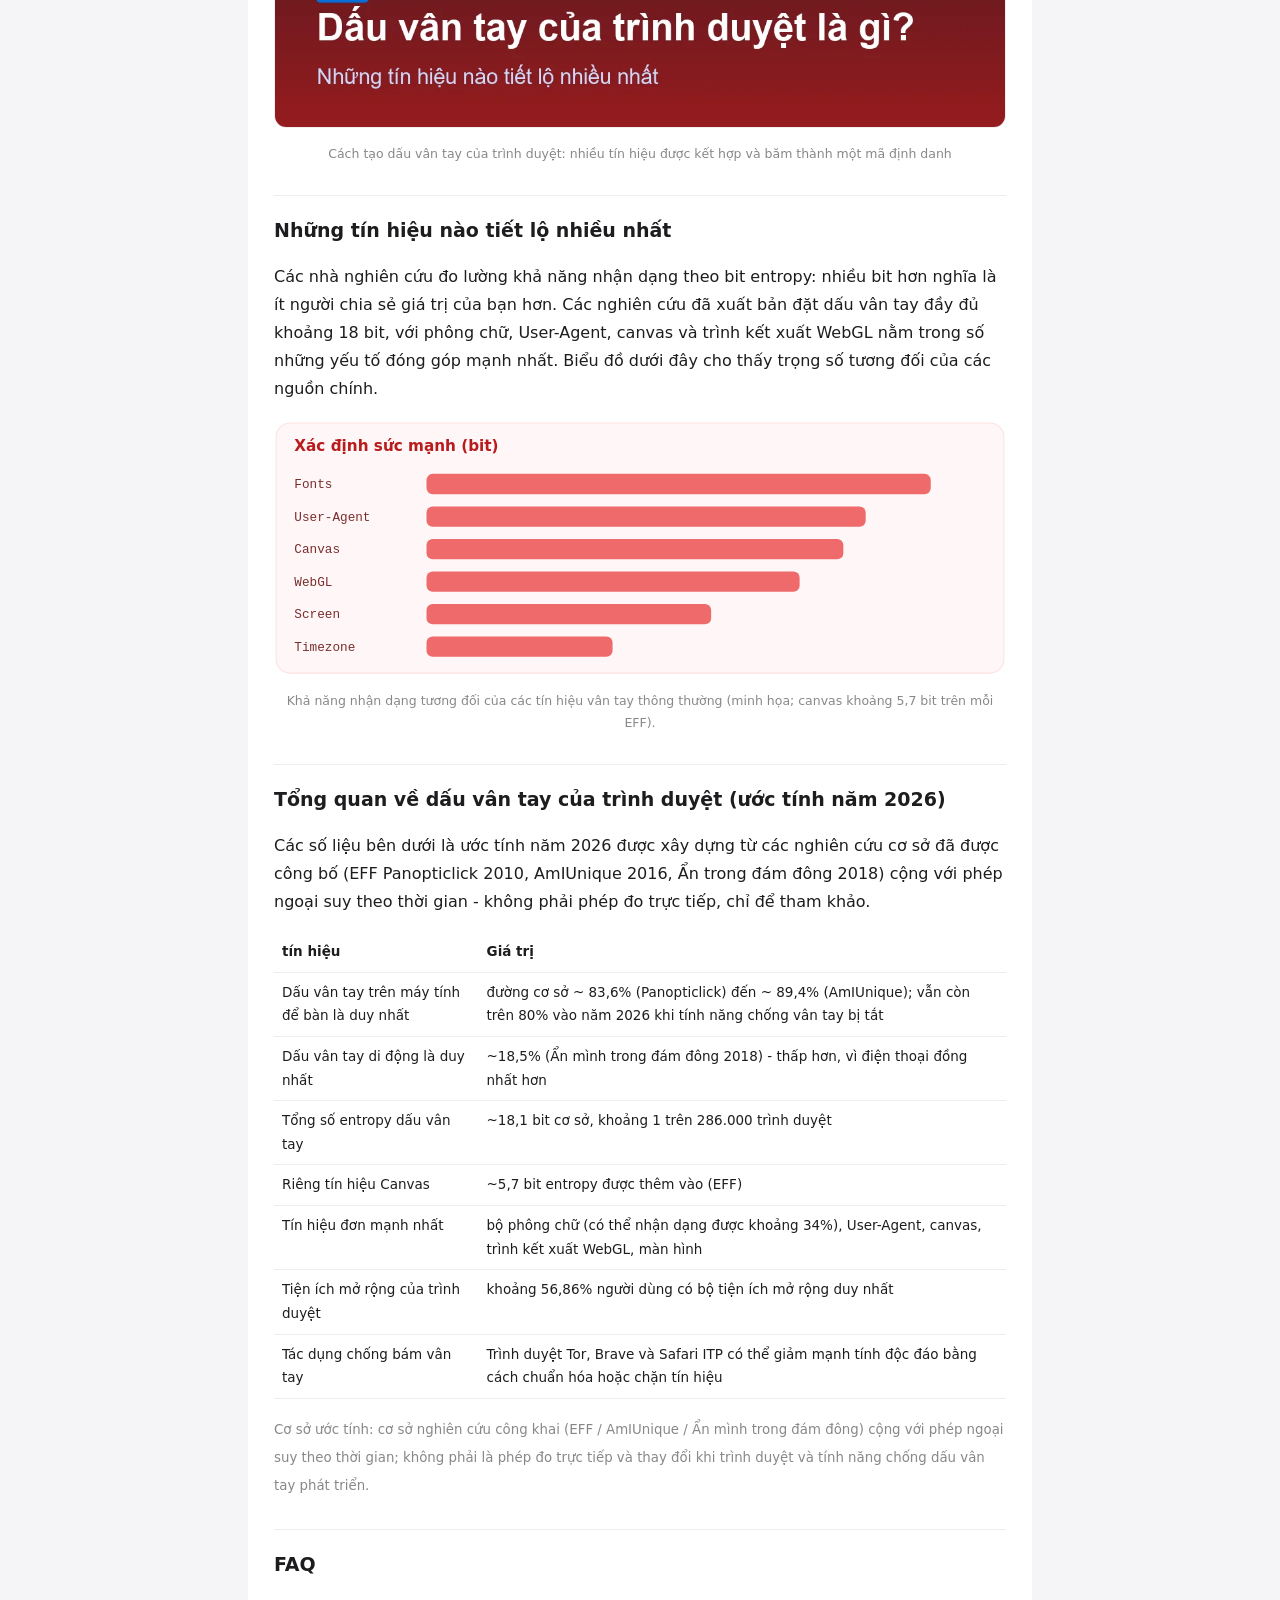
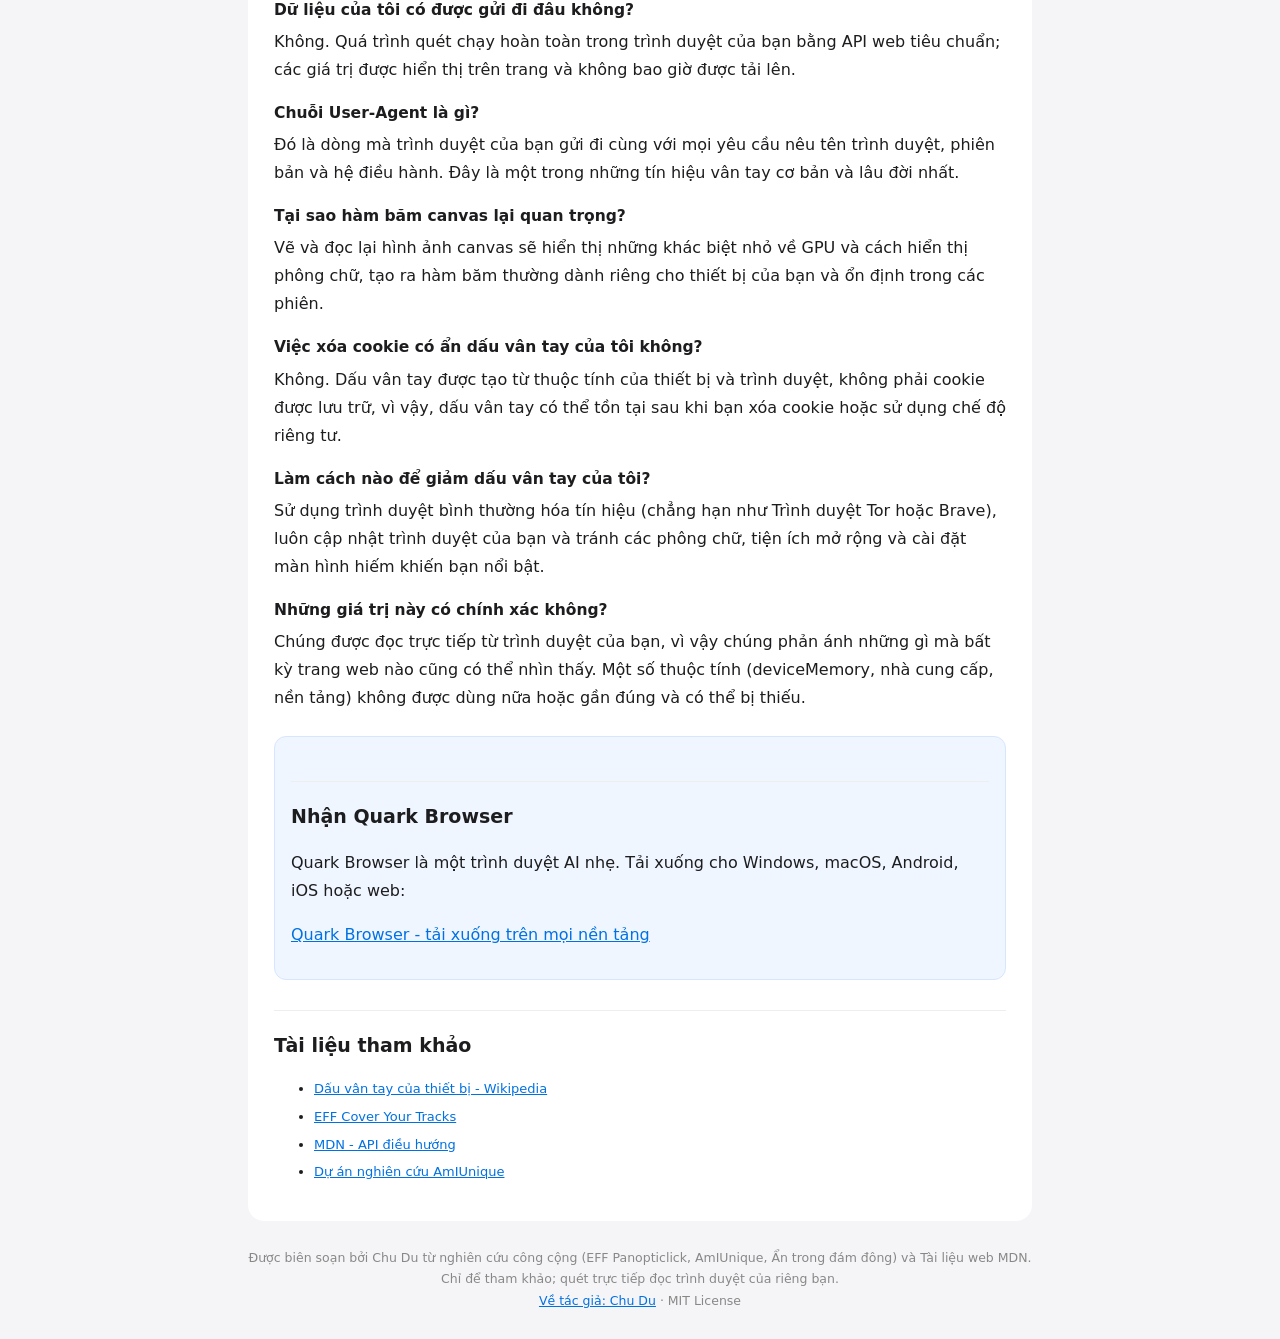
<file: vi/index.html>
<!DOCTYPE html><html lang="vi"><head><meta charset="utf-8">
<meta name="viewport" content="width=device-width,initial-scale=1">
<title>Dấu vân tay trình duyệt &amp; Trình xem User-Agent - kiểm tra những gì trình duyệt của bạn bị rò rỉ</title>
<meta name="description" content="Công cụ miễn phí phía máy khách: xem ngay dấu vân tay User-Agent, canvas &amp; WebGL, ngôn ngữ, múi giờ, màn hình và phần cứng của trình duyệt của bạn - các tín hiệu chính xác mà trình theo dõi sử dụng để nhận dạng bạn.">
<link rel="canonical" href="https://trimbley.github.io/vi/">
<link rel="alternate" hreflang="zh-Hans" href="https://trimbley.github.io/">
<link rel="alternate" hreflang="zh-Hant" href="https://trimbley.github.io/zh-tw/">
<link rel="alternate" hreflang="en" href="https://trimbley.github.io/en/">
<link rel="alternate" hreflang="ja" href="https://trimbley.github.io/ja/">
<link rel="alternate" hreflang="id" href="https://trimbley.github.io/id/">
<link rel="alternate" hreflang="th" href="https://trimbley.github.io/th/">
<link rel="alternate" hreflang="vi" href="https://trimbley.github.io/vi/">
<link rel="alternate" hreflang="ms" href="https://trimbley.github.io/ms/">
<link rel="alternate" hreflang="fil" href="https://trimbley.github.io/fil/">
<link rel="alternate" hreflang="km" href="https://trimbley.github.io/km/">
<link rel="alternate" hreflang="lo" href="https://trimbley.github.io/lo/">
<link rel="alternate" hreflang="my" href="https://trimbley.github.io/my/">
<link rel="alternate" hreflang="x-default" href="https://trimbley.github.io/">
<meta property="og:title" content="Dấu vân tay trình duyệt &amp; Trình xem User-Agent - kiểm tra những gì trình duyệt của bạn bị rò rỉ"><meta property="og:description" content="Công cụ miễn phí phía máy khách: xem ngay dấu vân tay User-Agent, canvas &amp; WebGL, ngôn ngữ, múi giờ, màn hình và phần cứng của trình duyệt của bạn - các tín hiệu chính xác mà trình theo dõi sử dụng để nhận dạng bạn."><meta property="og:type" content="website"><meta property="og:url" content="https://trimbley.github.io/vi/"><meta property="og:image" content="https://trimbley.github.io/img/cover_vi.png">
<link rel="stylesheet" href="/style.css">
<script type="application/ld+json">
{
 "@context": "https://schema.org",
 "@graph": [
  {
   "@type": "WebApplication",
   "name": "Dấu vân tay trình duyệt & Trình xem User-Agent - kiểm tra những gì trình duyệt của bạn bị rò rỉ",
   "url": "https://trimbley.github.io/vi/",
   "applicationCategory": "UtilitiesApplication",
   "operatingSystem": "Web browser",
   "browserRequirements": "Requires JavaScript",
   "inLanguage": "vi",
   "description": "Công cụ miễn phí phía máy khách: xem ngay dấu vân tay User-Agent, canvas & WebGL, ngôn ngữ, múi giờ, màn hình và phần cứng của trình duyệt của bạn - các tín hiệu chính xác mà trình theo dõi sử dụng để nhận dạng bạn.",
   "isAccessibleForFree": true,
   "offers": {
    "@type": "Offer",
    "price": "0",
    "priceCurrency": "USD"
   },
   "author": {
    "@type": "Person",
    "name": "Zhou Yu",
    "url": "https://trimbley.github.io/about-zhouyu/"
   }
  },
  {
   "@type": "FAQPage",
   "inLanguage": "vi",
   "url": "https://trimbley.github.io/vi/",
   "mainEntity": [
    {
     "@type": "Question",
     "name": "Dữ liệu của tôi có được gửi đi đâu không?",
     "acceptedAnswer": {
      "@type": "Answer",
      "text": "Không. Quá trình quét chạy hoàn toàn trong trình duyệt của bạn bằng API web tiêu chuẩn; các giá trị được hiển thị trên trang và không bao giờ được tải lên."
     }
    },
    {
     "@type": "Question",
     "name": "Chuỗi User-Agent là gì?",
     "acceptedAnswer": {
      "@type": "Answer",
      "text": "Đó là dòng mà trình duyệt của bạn gửi đi cùng với mọi yêu cầu nêu tên trình duyệt, phiên bản và hệ điều hành. Đây là một trong những tín hiệu vân tay cơ bản và lâu đời nhất."
     }
    },
    {
     "@type": "Question",
     "name": "Tại sao hàm băm canvas lại quan trọng?",
     "acceptedAnswer": {
      "@type": "Answer",
      "text": "Vẽ và đọc lại hình ảnh canvas sẽ hiển thị những khác biệt nhỏ về GPU và cách hiển thị phông chữ, tạo ra hàm băm thường dành riêng cho thiết bị của bạn và ổn định trong các phiên."
     }
    },
    {
     "@type": "Question",
     "name": "Việc xóa cookie có ẩn dấu vân tay của tôi không?",
     "acceptedAnswer": {
      "@type": "Answer",
      "text": "Không. Dấu vân tay được tạo từ thuộc tính của thiết bị và trình duyệt, không phải cookie được lưu trữ, vì vậy, dấu vân tay có thể tồn tại sau khi bạn xóa cookie hoặc sử dụng chế độ riêng tư."
     }
    },
    {
     "@type": "Question",
     "name": "Làm cách nào để giảm dấu vân tay của tôi?",
     "acceptedAnswer": {
      "@type": "Answer",
      "text": "Sử dụng trình duyệt bình thường hóa tín hiệu (chẳng hạn như Trình duyệt Tor hoặc Brave), luôn cập nhật trình duyệt của bạn và tránh các phông chữ, tiện ích mở rộng và cài đặt màn hình hiếm khiến bạn nổi bật."
     }
    },
    {
     "@type": "Question",
     "name": "Những giá trị này có chính xác không?",
     "acceptedAnswer": {
      "@type": "Answer",
      "text": "Chúng được đọc trực tiếp từ trình duyệt của bạn, vì vậy chúng phản ánh những gì mà bất kỳ trang web nào cũng có thể nhìn thấy. Một số thuộc tính (deviceMemory, nhà cung cấp, nền tảng) không được dùng nữa hoặc gần đúng và có thể bị thiếu."
     }
    }
   ]
  }
 ]
}
</script>
</head>
<body><div class="wrap"><main>
<nav class="lang">Ngôn ngữ: <a href="/">简体中文</a> · <a href="/zh-tw/">繁體中文</a> · <a href="/en/">English</a> · <a href="/ja/">日本語</a> · <a href="/id/">Bahasa Indonesia</a> · <a href="/th/">ไทย</a> · <strong>Tiếng Việt</strong> · <a href="/ms/">Bahasa Melayu</a> · <a href="/fil/">Filipino</a> · <a href="/km/">ភាសាខ្មែរ</a> · <a href="/lo/">ພາສາລາວ</a> · <a href="/my/">မြန်မာ</a></nav>
<h1>Trình duyệt vân tay &amp; Trình xem User-Agent</h1>
<figure class="i4png"><picture><source type="image/webp" srcset="/img/cover_vi.webp"><img src="/img/cover_vi.png" alt="Minh họa vân tay trình duyệt và công cụ xem User-Agent" fetchpriority="high" width="1120" height="746" style="width:100%;height:auto;border-radius:12px;border:1px solid #eee"></picture><figcaption>Dấu vân tay trình duyệt &amp; trình xem User-Agent - trình theo dõi tín hiệu kết hợp để nhận dạng trình duyệt</figcaption></figure>
<p>Mọi trình duyệt đều rò rỉ một tập hợp tín hiệu - kết xuất User-Agent, canvas và WebGL, phông chữ, ngôn ngữ, múi giờ và kích thước màn hình - cùng nhau có thể nhận dạng bạn mà không cần bất kỳ cookie nào. Công cụ này đọc các tín hiệu đó cục bộ trong trình duyệt của bạn và hiển thị chúng cho bạn. Không có gì được tải lên; quá trình quét chạy hoàn toàn trên thiết bị của bạn.</p>
<section class="tool"><h2>Dấu vân tay trình duyệt của bạn, ngay bây giờ</h2><p class="note">Đọc trực tiếp từ trình duyệt của bạn. Các giá trị vẫn ở trên trang này - không có gì được gửi đến máy chủ.</p><div class="btns"><button id="rescan">Quét lại</button><button id="copyjson">Sao chép dưới dạng JSON</button></div><table id="fp"></table></section>
<h2>Dấu vân tay của trình duyệt là gì?</h2><p>Vân tay trình duyệt là một hồ sơ được tạo từ các thuộc tính mà trình duyệt của bạn hiển thị với bất kỳ trang web nào: chuỗi User-Agent, phông chữ đã cài đặt, độ phân giải màn hình, múi giờ, danh sách ngôn ngữ và cách thiết bị của bạn hiển thị đồ họa qua canvas và WebGL. Bởi vì sự kết hợp thường là duy nhất nên một trang web có thể nhận ra bạn trong những lần truy cập sau ngay cả khi bạn chặn cookie hoặc sử dụng chế độ riêng tư.</p>
<figure><svg viewBox="0 0 720 150" xmlns="http://www.w3.org/2000/svg" role="img" aria-label="Trình duyệt"><rect x="2" y="2" width="716" height="146" rx="14" fill="#fafcff" stroke="#e3ecfb"/><rect x="20" y="46" width="148" height="58" rx="12" fill="#eef4ff" stroke="#cfe0ff"/><text x="94" y="80" font-family="system-ui,Segoe UI,Arial" font-size="15" font-weight="600" fill="#1d4ed8" text-anchor="middle">Trình duyệt</text><path d="M168 75 l24 0 m-7 -6 l7 6 l-7 6" stroke="#9bb6e6" stroke-width="2" fill="none" stroke-linecap="round" stroke-linejoin="round"/><rect x="200" y="46" width="148" height="58" rx="12" fill="#eef4ff" stroke="#cfe0ff"/><text x="274" y="80" font-family="system-ui,Segoe UI,Arial" font-size="15" font-weight="600" fill="#1d4ed8" text-anchor="middle">Tín hiệu</text><path d="M348 75 l24 0 m-7 -6 l7 6 l-7 6" stroke="#9bb6e6" stroke-width="2" fill="none" stroke-linecap="round" stroke-linejoin="round"/><rect x="380" y="46" width="148" height="58" rx="12" fill="#eef4ff" stroke="#cfe0ff"/><text x="454" y="80" font-family="system-ui,Segoe UI,Arial" font-size="15" font-weight="600" fill="#1d4ed8" text-anchor="middle">Kết hợp + băm</text><path d="M528 75 l24 0 m-7 -6 l7 6 l-7 6" stroke="#9bb6e6" stroke-width="2" fill="none" stroke-linecap="round" stroke-linejoin="round"/><rect x="560" y="46" width="148" height="58" rx="12" fill="#0071e3" stroke="#cfe0ff"/><text x="634" y="80" font-family="system-ui,Segoe UI,Arial" font-size="15" font-weight="600" fill="#ffffff" text-anchor="middle">Dấu vân tay</text><text x="94" y="128" font-family="system-ui,Arial" font-size="11" fill="#7088b0" text-anchor="middle">UA · Canvas · WebGL · Fonts · TZ</text></svg><figcaption>Tín hiệu được thu thập, kết hợp và băm thành một mã định danh dấu vân tay.</figcaption></figure>
<h2>Cách hoạt động của dấu vân tay canvas và WebGL</h2><p>Khi một trang vẽ văn bản và hình dạng ẩn vào khung vẽ và đọc lại các pixel, những khác biệt nhỏ trong GPU, trình điều khiển đồ họa và kết xuất phông chữ sẽ tạo ra hàm băm hình ảnh ổn định dành riêng cho máy của bạn. Dấu vân tay WebGL đọc nhà cung cấp và trình kết xuất GPU không được che giấu theo cách tương tự. Hai tín hiệu này rất mạnh vì chúng tồn tại trong hầu hết quá trình xóa cookie và tồn tại qua các phiên.</p>
<figure class="i4png"><picture><source type="image/webp" srcset="/img/board_vi.webp"><img src="/img/board_vi.png" alt="Sơ đồ nguồn entropy vân tay của trình duyệt" loading="lazy" width="1120" height="746" style="width:100%;height:auto;border-radius:12px;border:1px solid #eee"></picture><figcaption>Cách tạo dấu vân tay của trình duyệt: nhiều tín hiệu được kết hợp và băm thành một mã định danh</figcaption></figure>
<h2>Những tín hiệu nào tiết lộ nhiều nhất</h2><p>Các nhà nghiên cứu đo lường khả năng nhận dạng theo bit entropy: nhiều bit hơn nghĩa là ít người chia sẻ giá trị của bạn hơn. Các nghiên cứu đã xuất bản đặt dấu vân tay đầy đủ khoảng 18 bit, với phông chữ, User-Agent, canvas và trình kết xuất WebGL nằm trong số những yếu tố đóng góp mạnh nhất. Biểu đồ dưới đây cho thấy trọng số tương đối của các nguồn chính.</p>
<figure><svg viewBox="0 0 720 250" xmlns="http://www.w3.org/2000/svg" role="img" aria-label="Xác định sức mạnh (bit)"><rect x="2" y="2" width="716" height="246" rx="14" fill="#fff7f7" stroke="#fde2e2"/><text x="20" y="30" font-family="system-ui,Segoe UI,Arial" font-size="15" font-weight="700" fill="#b91c1c">Xác định sức mạnh (bit)</text><text x="20" y="66" font-family="ui-monospace,Consolas,monospace" font-size="12.5" fill="#7a2e2e">Fonts</text><rect x="150" y="52" width="496" height="20" rx="6" fill="#ef6a6a"/><text x="20" y="98" font-family="ui-monospace,Consolas,monospace" font-size="12.5" fill="#7a2e2e">User-Agent</text><rect x="150" y="84" width="432" height="20" rx="6" fill="#ef6a6a"/><text x="20" y="130" font-family="ui-monospace,Consolas,monospace" font-size="12.5" fill="#7a2e2e">Canvas</text><rect x="150" y="116" width="410" height="20" rx="6" fill="#ef6a6a"/><text x="20" y="162" font-family="ui-monospace,Consolas,monospace" font-size="12.5" fill="#7a2e2e">WebGL</text><rect x="150" y="148" width="367" height="20" rx="6" fill="#ef6a6a"/><text x="20" y="194" font-family="ui-monospace,Consolas,monospace" font-size="12.5" fill="#7a2e2e">Screen</text><rect x="150" y="180" width="280" height="20" rx="6" fill="#ef6a6a"/><text x="20" y="226" font-family="ui-monospace,Consolas,monospace" font-size="12.5" fill="#7a2e2e">Timezone</text><rect x="150" y="212" width="183" height="20" rx="6" fill="#ef6a6a"/></svg><figcaption>Khả năng nhận dạng tương đối của các tín hiệu vân tay thông thường (minh họa; canvas khoảng 5,7 bit trên mỗi EFF).</figcaption></figure>
<section class="i4data">
<h2>Tổng quan về dấu vân tay của trình duyệt (ước tính năm 2026)</h2>
<p>Các số liệu bên dưới là ước tính năm 2026 được xây dựng từ các nghiên cứu cơ sở đã được công bố (EFF Panopticlick 2010, AmIUnique 2016, Ẩn trong đám đông 2018) cộng với phép ngoại suy theo thời gian - không phải phép đo trực tiếp, chỉ để tham khảo.</p>
<table>
<tr><th>tín hiệu</th><th>Giá trị</th></tr><tr><td>Dấu vân tay trên máy tính để bàn là duy nhất</td><td>đường cơ sở ~ 83,6% (Panopticlick) đến ~ 89,4% (AmIUnique); vẫn còn trên 80% vào năm 2026 khi tính năng chống vân tay bị tắt</td></tr><tr><td>Dấu vân tay di động là duy nhất</td><td>~18,5% (Ẩn mình trong đám đông 2018) - thấp hơn, vì điện thoại đồng nhất hơn</td></tr><tr><td>Tổng số entropy dấu vân tay</td><td>~18,1 bit cơ sở, khoảng 1 trên 286.000 trình duyệt</td></tr><tr><td>Riêng tín hiệu Canvas</td><td>~5,7 bit entropy được thêm vào (EFF)</td></tr><tr><td>Tín hiệu đơn mạnh nhất</td><td>bộ phông chữ (có thể nhận dạng được khoảng 34%), User-Agent, canvas, trình kết xuất WebGL, màn hình</td></tr><tr><td>Tiện ích mở rộng của trình duyệt</td><td>khoảng 56,86% người dùng có bộ tiện ích mở rộng duy nhất</td></tr><tr><td>Tác dụng chống bám vân tay</td><td>Trình duyệt Tor, Brave và Safari ITP có thể giảm mạnh tính độc đáo bằng cách chuẩn hóa hoặc chặn tín hiệu</td></tr>
</table>
<p><small>Cơ sở ước tính: cơ sở nghiên cứu công khai (EFF / AmIUnique / Ẩn mình trong đám đông) cộng với phép ngoại suy theo thời gian; không phải là phép đo trực tiếp và thay đổi khi trình duyệt và tính năng chống dấu vân tay phát triển.</small></p>
</section>
<div class="faq"><h2>FAQ</h2>
<h3>Dữ liệu của tôi có được gửi đi đâu không?</h3>
<p>Không. Quá trình quét chạy hoàn toàn trong trình duyệt của bạn bằng API web tiêu chuẩn; các giá trị được hiển thị trên trang và không bao giờ được tải lên.</p>
<h3>Chuỗi User-Agent là gì?</h3>
<p>Đó là dòng mà trình duyệt của bạn gửi đi cùng với mọi yêu cầu nêu tên trình duyệt, phiên bản và hệ điều hành. Đây là một trong những tín hiệu vân tay cơ bản và lâu đời nhất.</p>
<h3>Tại sao hàm băm canvas lại quan trọng?</h3>
<p>Vẽ và đọc lại hình ảnh canvas sẽ hiển thị những khác biệt nhỏ về GPU và cách hiển thị phông chữ, tạo ra hàm băm thường dành riêng cho thiết bị của bạn và ổn định trong các phiên.</p>
<h3>Việc xóa cookie có ẩn dấu vân tay của tôi không?</h3>
<p>Không. Dấu vân tay được tạo từ thuộc tính của thiết bị và trình duyệt, không phải cookie được lưu trữ, vì vậy, dấu vân tay có thể tồn tại sau khi bạn xóa cookie hoặc sử dụng chế độ riêng tư.</p>
<h3>Làm cách nào để giảm dấu vân tay của tôi?</h3>
<p>Sử dụng trình duyệt bình thường hóa tín hiệu (chẳng hạn như Trình duyệt Tor hoặc Brave), luôn cập nhật trình duyệt của bạn và tránh các phông chữ, tiện ích mở rộng và cài đặt màn hình hiếm khiến bạn nổi bật.</p>
<h3>Những giá trị này có chính xác không?</h3>
<p>Chúng được đọc trực tiếp từ trình duyệt của bạn, vì vậy chúng phản ánh những gì mà bất kỳ trang web nào cũng có thể nhìn thấy. Một số thuộc tính (deviceMemory, nhà cung cấp, nền tảng) không được dùng nữa hoặc gần đúng và có thể bị thiếu.</p>
</div>
<div class="related"><h2>Nhận Quark Browser</h2><p>Quark Browser là một trình duyệt AI nhẹ. Tải xuống cho Windows, macOS, Android, iOS hoặc web:</p>
<p><a href="https://browserquark.com/download/">Quark Browser - tải xuống trên mọi nền tảng</a></p></div>
<div class="sources"><h2>Tài liệu tham khảo</h2><ul><li><a href="https://en.wikipedia.org/wiki/Device_fingerprint" rel="nofollow noopener" target="_blank">Dấu vân tay của thiết bị - Wikipedia</a></li><li><a href="https://coveryourtracks.eff.org/" rel="nofollow noopener" target="_blank">EFF Cover Your Tracks</a></li><li><a href="https://developer.mozilla.org/en-US/docs/Web/API/Navigator" rel="nofollow noopener" target="_blank">MDN - API điều hướng</a></li><li><a href="https://amiunique.org/" rel="nofollow noopener" target="_blank">Dự án nghiên cứu AmIUnique</a></li></ul></div>
</main>
<footer>Được biên soạn bởi Chu Du từ nghiên cứu công cộng (EFF Panopticlick, AmIUnique, Ẩn trong đám đông) và Tài liệu web MDN. Chỉ để tham khảo; quét trực tiếp đọc trình duyệt của riêng bạn.<br><a href="/about-zhouyu/" rel="author">Về tác giả: Chu Du</a> · MIT License</footer>
</div>
<script>window.FPL={"ua": "User-Agent", "platform": "Nền tảng", "vendor": "Nhà cung cấp trình duyệt", "langs": "Ngôn ngữ", "tz": "Múi giờ", "tzoff": "Độ lệch UTC (phút)", "screen": "Màn hình", "viewport": "Chế độ xem", "depth": "Độ sâu màu", "dpr": "Tỷ lệ pixel", "cores": "lõi CPU", "mem": "Bộ nhớ thiết bị (GB)", "touch": "Điểm tiếp xúc tối đa", "canvas": "Dấu vân tay Canvas", "webglv": "Nhà cung cấp WebGL", "webglr": "Trình kết xuất WebGL", "webglf": "Dấu vân tay WebGL", "audio": "Dấu vân tay âm thanh", "cookies": "Đã bật cookie", "dnt": "Do Not Track", "storage": "Bộ nhớ cục bộ", "fonts": "Phông chữ được phát hiện (mẫu)", "uniqueness": "Các bit nhận dạng ước tính", "field": "tín hiệu", "value": "Giá trị"};</script>
<script src="/app.js"></script>
</body></html>
</file>
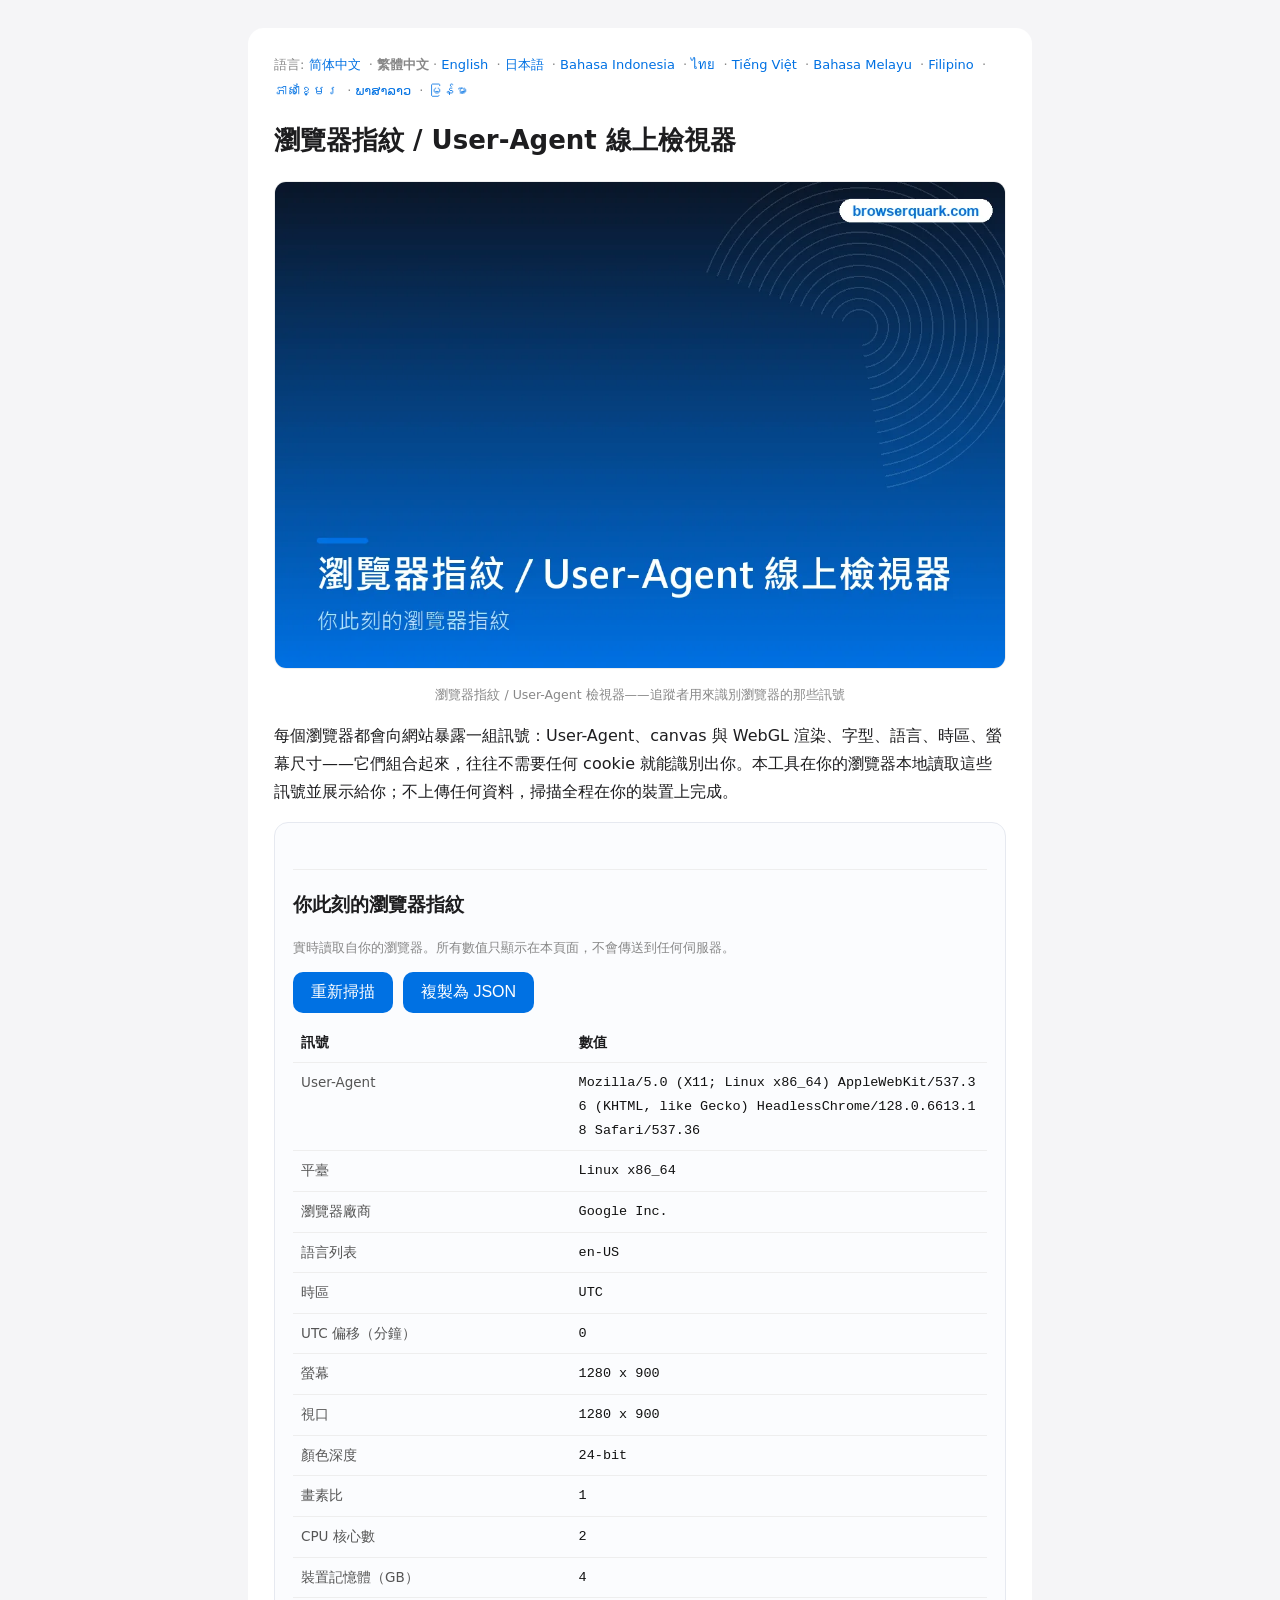
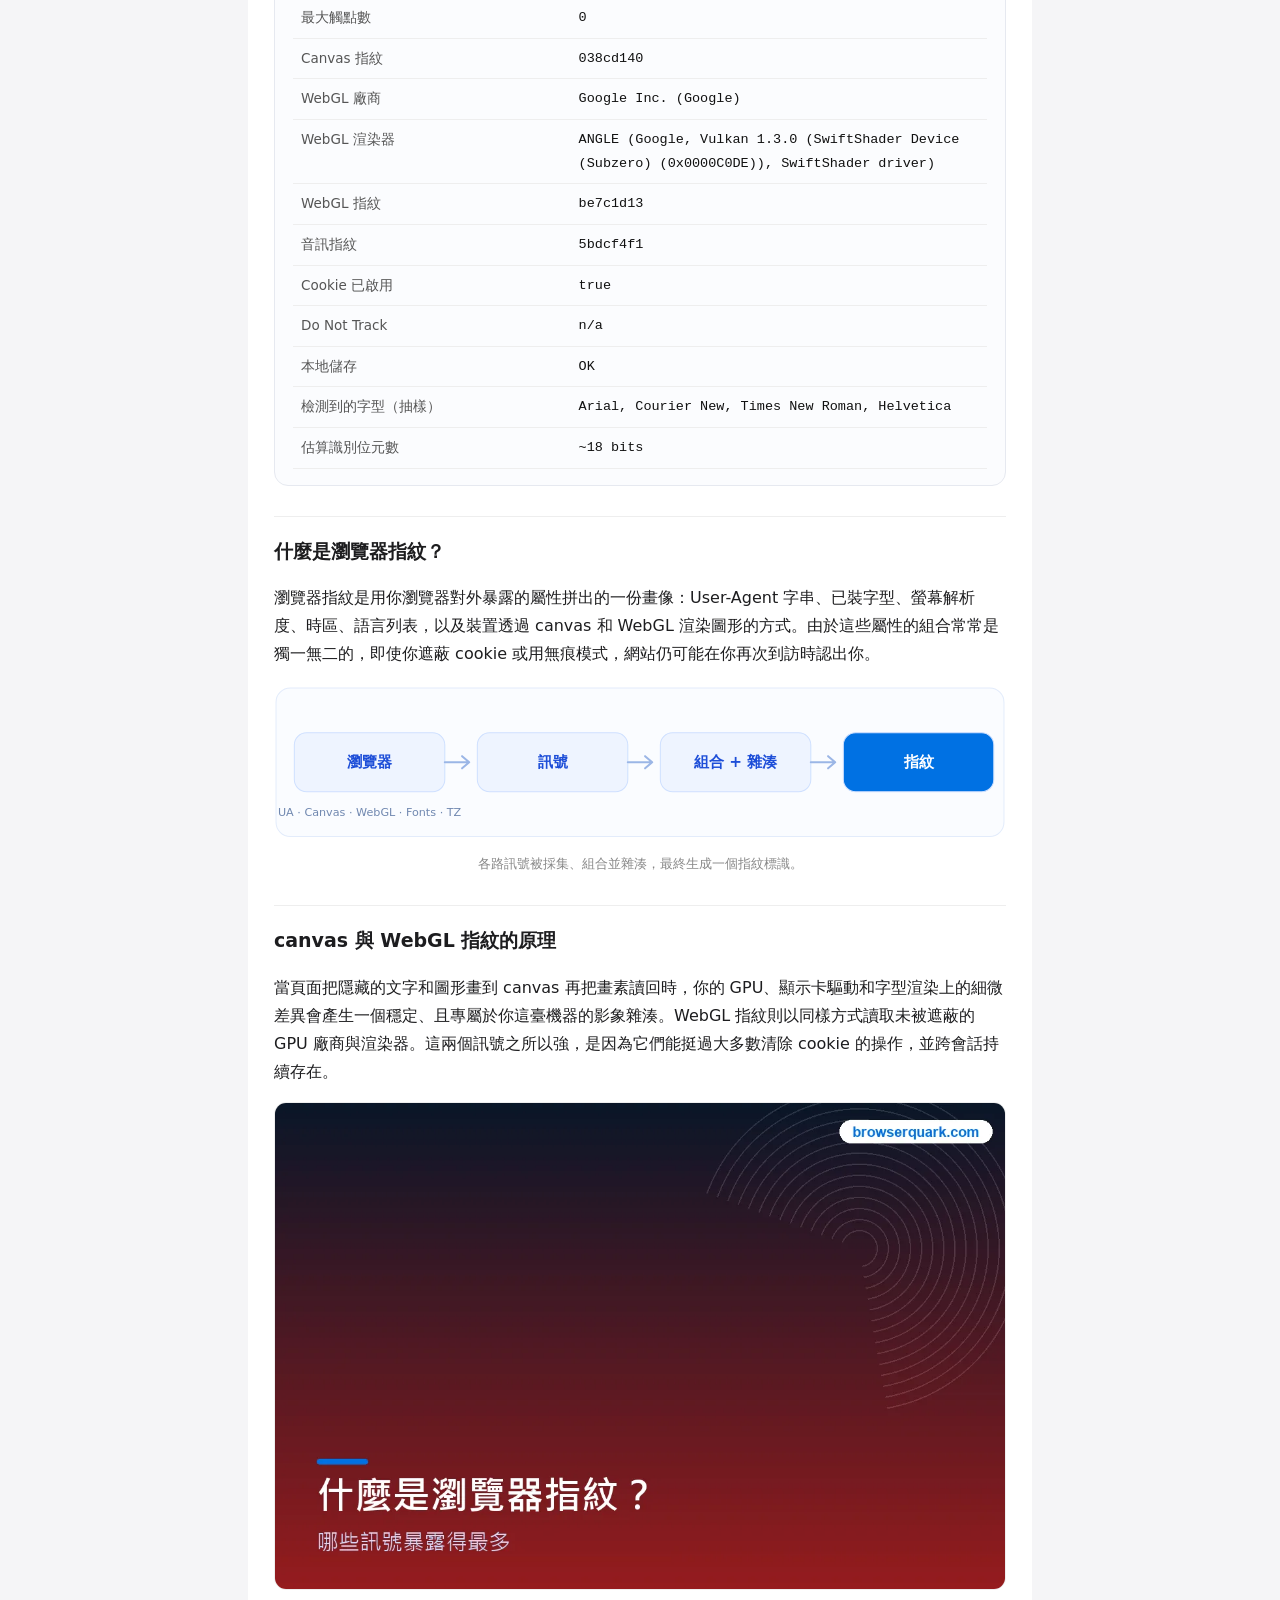
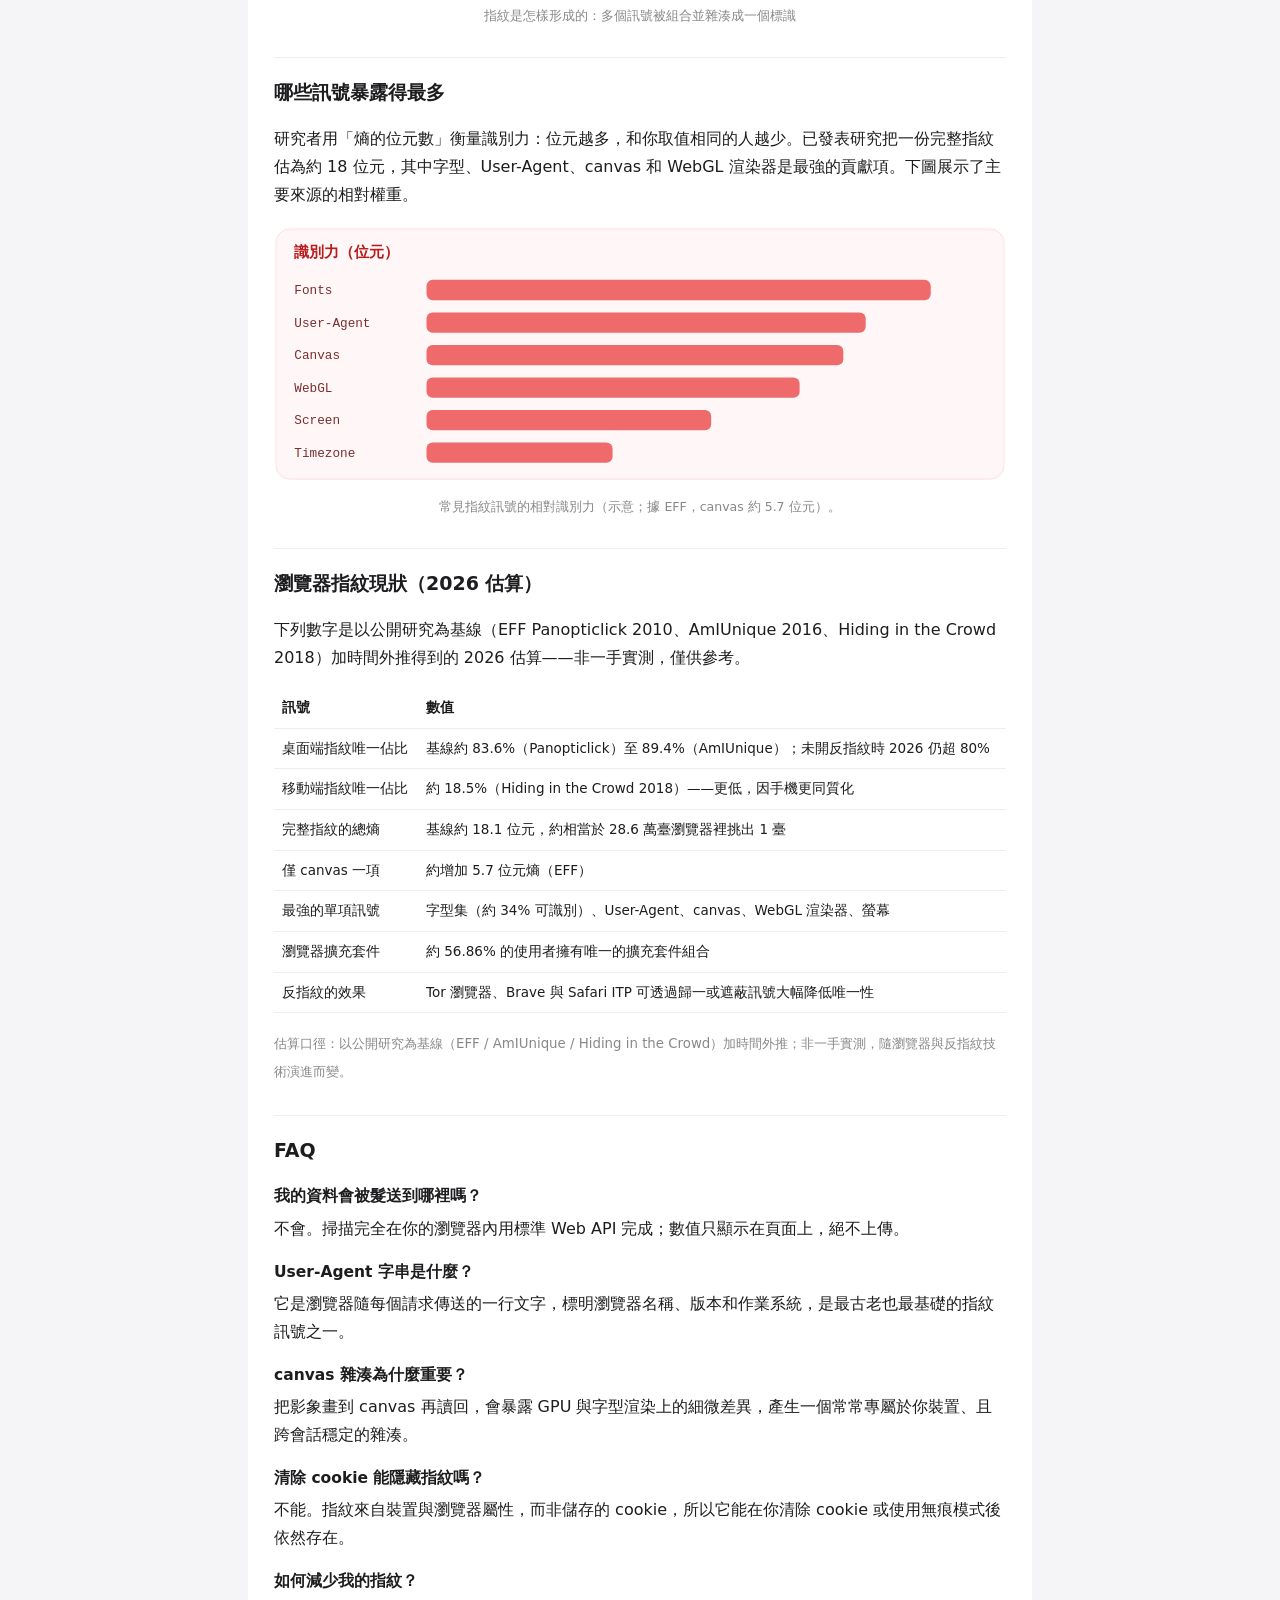
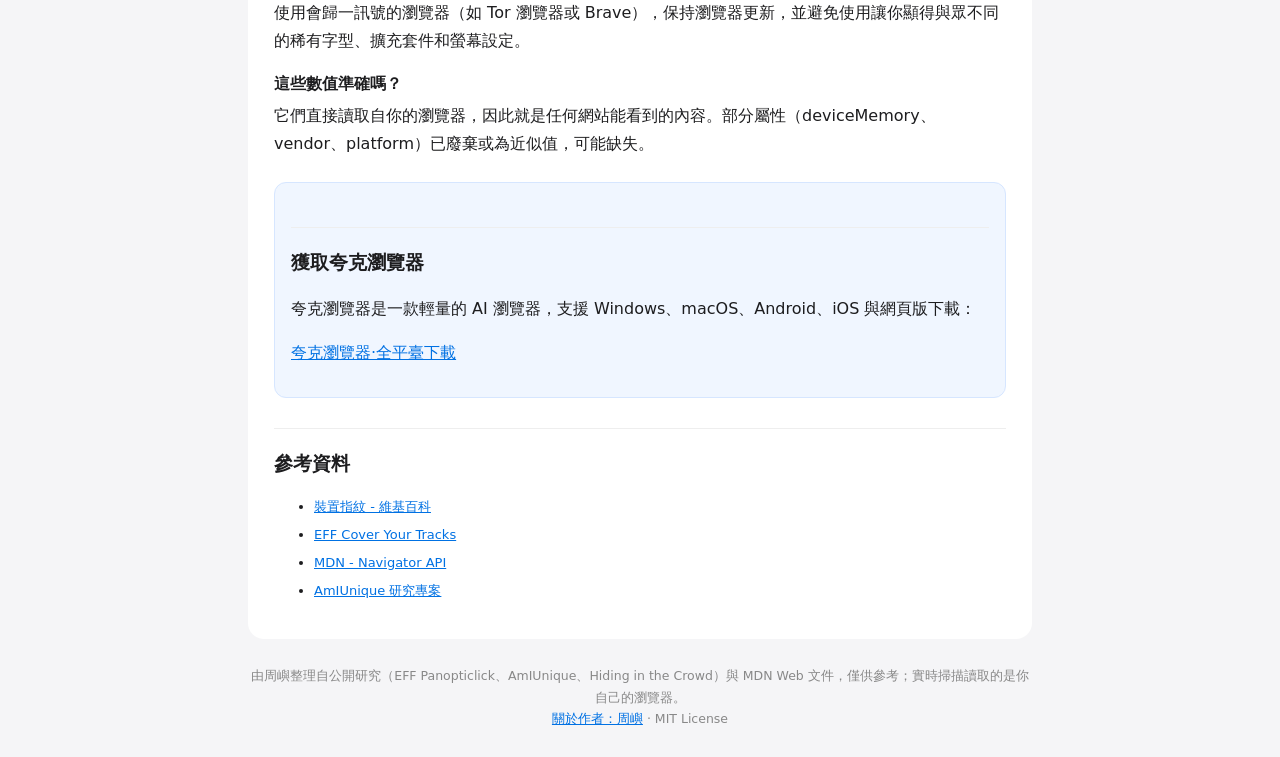
<file: zh-tw/index.html>
<!DOCTYPE html><html lang="zh-Hant"><head><meta charset="utf-8">
<meta name="viewport" content="width=device-width,initial-scale=1">
<title>瀏覽器指紋 / User-Agent 線上檢視器 - 看看你的瀏覽器洩露了什麼</title>
<meta name="description" content="免費純客戶端工具：一鍵檢視本機瀏覽器的 User-Agent、canvas 與 WebGL 指紋、語言、時區、螢幕與硬體資訊——這些正是追蹤者用來識別你的訊號。">
<link rel="canonical" href="https://trimbley.github.io/zh-tw/">
<link rel="alternate" hreflang="zh-Hans" href="https://trimbley.github.io/">
<link rel="alternate" hreflang="zh-Hant" href="https://trimbley.github.io/zh-tw/">
<link rel="alternate" hreflang="en" href="https://trimbley.github.io/en/">
<link rel="alternate" hreflang="ja" href="https://trimbley.github.io/ja/">
<link rel="alternate" hreflang="id" href="https://trimbley.github.io/id/">
<link rel="alternate" hreflang="th" href="https://trimbley.github.io/th/">
<link rel="alternate" hreflang="vi" href="https://trimbley.github.io/vi/">
<link rel="alternate" hreflang="ms" href="https://trimbley.github.io/ms/">
<link rel="alternate" hreflang="fil" href="https://trimbley.github.io/fil/">
<link rel="alternate" hreflang="km" href="https://trimbley.github.io/km/">
<link rel="alternate" hreflang="lo" href="https://trimbley.github.io/lo/">
<link rel="alternate" hreflang="my" href="https://trimbley.github.io/my/">
<link rel="alternate" hreflang="x-default" href="https://trimbley.github.io/">
<meta property="og:title" content="瀏覽器指紋 / User-Agent 線上檢視器 - 看看你的瀏覽器洩露了什麼"><meta property="og:description" content="免費純客戶端工具：一鍵檢視本機瀏覽器的 User-Agent、canvas 與 WebGL 指紋、語言、時區、螢幕與硬體資訊——這些正是追蹤者用來識別你的訊號。"><meta property="og:type" content="website"><meta property="og:url" content="https://trimbley.github.io/zh-tw/"><meta property="og:image" content="https://trimbley.github.io/img/cover_tw.png">
<link rel="stylesheet" href="/style.css">
<script type="application/ld+json">
{
 "@context": "https://schema.org",
 "@graph": [
  {
   "@type": "WebApplication",
   "name": "瀏覽器指紋 / User-Agent 線上檢視器 - 看看你的瀏覽器洩露了什麼",
   "url": "https://trimbley.github.io/zh-tw/",
   "applicationCategory": "UtilitiesApplication",
   "operatingSystem": "Web browser",
   "browserRequirements": "Requires JavaScript",
   "inLanguage": "zh-Hant",
   "description": "免費純客戶端工具：一鍵檢視本機瀏覽器的 User-Agent、canvas 與 WebGL 指紋、語言、時區、螢幕與硬體資訊——這些正是追蹤者用來識別你的訊號。",
   "isAccessibleForFree": true,
   "offers": {
    "@type": "Offer",
    "price": "0",
    "priceCurrency": "USD"
   },
   "author": {
    "@type": "Person",
    "name": "Zhou Yu",
    "url": "https://trimbley.github.io/about-zhouyu/"
   }
  },
  {
   "@type": "FAQPage",
   "inLanguage": "zh-Hant",
   "url": "https://trimbley.github.io/zh-tw/",
   "mainEntity": [
    {
     "@type": "Question",
     "name": "我的資料會被髮送到哪裡嗎？",
     "acceptedAnswer": {
      "@type": "Answer",
      "text": "不會。掃描完全在你的瀏覽器內用標準 Web API 完成；數值只顯示在頁面上，絕不上傳。"
     }
    },
    {
     "@type": "Question",
     "name": "User-Agent 字串是什麼？",
     "acceptedAnswer": {
      "@type": "Answer",
      "text": "它是瀏覽器隨每個請求傳送的一行文字，標明瀏覽器名稱、版本和作業系統，是最古老也最基礎的指紋訊號之一。"
     }
    },
    {
     "@type": "Question",
     "name": "canvas 雜湊為什麼重要？",
     "acceptedAnswer": {
      "@type": "Answer",
      "text": "把影象畫到 canvas 再讀回，會暴露 GPU 與字型渲染上的細微差異，產生一個常常專屬於你裝置、且跨會話穩定的雜湊。"
     }
    },
    {
     "@type": "Question",
     "name": "清除 cookie 能隱藏指紋嗎？",
     "acceptedAnswer": {
      "@type": "Answer",
      "text": "不能。指紋來自裝置與瀏覽器屬性，而非儲存的 cookie，所以它能在你清除 cookie 或使用無痕模式後依然存在。"
     }
    },
    {
     "@type": "Question",
     "name": "如何減少我的指紋？",
     "acceptedAnswer": {
      "@type": "Answer",
      "text": "使用會歸一訊號的瀏覽器（如 Tor 瀏覽器或 Brave），保持瀏覽器更新，並避免使用讓你顯得與眾不同的稀有字型、擴充套件和螢幕設定。"
     }
    },
    {
     "@type": "Question",
     "name": "這些數值準確嗎？",
     "acceptedAnswer": {
      "@type": "Answer",
      "text": "它們直接讀取自你的瀏覽器，因此就是任何網站能看到的內容。部分屬性（deviceMemory、vendor、platform）已廢棄或為近似值，可能缺失。"
     }
    }
   ]
  }
 ]
}
</script>
</head>
<body><div class="wrap"><main>
<nav class="lang">語言: <a href="/">简体中文</a> · <strong>繁體中文</strong> · <a href="/en/">English</a> · <a href="/ja/">日本語</a> · <a href="/id/">Bahasa Indonesia</a> · <a href="/th/">ไทย</a> · <a href="/vi/">Tiếng Việt</a> · <a href="/ms/">Bahasa Melayu</a> · <a href="/fil/">Filipino</a> · <a href="/km/">ភាសាខ្មែរ</a> · <a href="/lo/">ພາສາລາວ</a> · <a href="/my/">မြန်မာ</a></nav>
<h1>瀏覽器指紋 / User-Agent 線上檢視器</h1>
<figure class="i4png"><picture><source type="image/webp" srcset="/img/cover_tw.webp"><img src="/img/cover_tw.png" alt="瀏覽器指紋與 User-Agent 檢視器工具示意圖" fetchpriority="high" width="1120" height="746" style="width:100%;height:auto;border-radius:12px;border:1px solid #eee"></picture><figcaption>瀏覽器指紋 / User-Agent 檢視器——追蹤者用來識別瀏覽器的那些訊號</figcaption></figure>
<p>每個瀏覽器都會向網站暴露一組訊號：User-Agent、canvas 與 WebGL 渲染、字型、語言、時區、螢幕尺寸——它們組合起來，往往不需要任何 cookie 就能識別出你。本工具在你的瀏覽器本地讀取這些訊號並展示給你；不上傳任何資料，掃描全程在你的裝置上完成。</p>
<section class="tool"><h2>你此刻的瀏覽器指紋</h2><p class="note">實時讀取自你的瀏覽器。所有數值只顯示在本頁面，不會傳送到任何伺服器。</p><div class="btns"><button id="rescan">重新掃描</button><button id="copyjson">複製為 JSON</button></div><table id="fp"></table></section>
<h2>什麼是瀏覽器指紋？</h2><p>瀏覽器指紋是用你瀏覽器對外暴露的屬性拼出的一份畫像：User-Agent 字串、已裝字型、螢幕解析度、時區、語言列表，以及裝置透過 canvas 和 WebGL 渲染圖形的方式。由於這些屬性的組合常常是獨一無二的，即使你遮蔽 cookie 或用無痕模式，網站仍可能在你再次到訪時認出你。</p>
<figure><svg viewBox="0 0 720 150" xmlns="http://www.w3.org/2000/svg" role="img" aria-label="瀏覽器"><rect x="2" y="2" width="716" height="146" rx="14" fill="#fafcff" stroke="#e3ecfb"/><rect x="20" y="46" width="148" height="58" rx="12" fill="#eef4ff" stroke="#cfe0ff"/><text x="94" y="80" font-family="system-ui,Segoe UI,Arial" font-size="15" font-weight="600" fill="#1d4ed8" text-anchor="middle">瀏覽器</text><path d="M168 75 l24 0 m-7 -6 l7 6 l-7 6" stroke="#9bb6e6" stroke-width="2" fill="none" stroke-linecap="round" stroke-linejoin="round"/><rect x="200" y="46" width="148" height="58" rx="12" fill="#eef4ff" stroke="#cfe0ff"/><text x="274" y="80" font-family="system-ui,Segoe UI,Arial" font-size="15" font-weight="600" fill="#1d4ed8" text-anchor="middle">訊號</text><path d="M348 75 l24 0 m-7 -6 l7 6 l-7 6" stroke="#9bb6e6" stroke-width="2" fill="none" stroke-linecap="round" stroke-linejoin="round"/><rect x="380" y="46" width="148" height="58" rx="12" fill="#eef4ff" stroke="#cfe0ff"/><text x="454" y="80" font-family="system-ui,Segoe UI,Arial" font-size="15" font-weight="600" fill="#1d4ed8" text-anchor="middle">組合 + 雜湊</text><path d="M528 75 l24 0 m-7 -6 l7 6 l-7 6" stroke="#9bb6e6" stroke-width="2" fill="none" stroke-linecap="round" stroke-linejoin="round"/><rect x="560" y="46" width="148" height="58" rx="12" fill="#0071e3" stroke="#cfe0ff"/><text x="634" y="80" font-family="system-ui,Segoe UI,Arial" font-size="15" font-weight="600" fill="#ffffff" text-anchor="middle">指紋</text><text x="94" y="128" font-family="system-ui,Arial" font-size="11" fill="#7088b0" text-anchor="middle">UA · Canvas · WebGL · Fonts · TZ</text></svg><figcaption>各路訊號被採集、組合並雜湊，最終生成一個指紋標識。</figcaption></figure>
<h2>canvas 與 WebGL 指紋的原理</h2><p>當頁面把隱藏的文字和圖形畫到 canvas 再把畫素讀回時，你的 GPU、顯示卡驅動和字型渲染上的細微差異會產生一個穩定、且專屬於你這臺機器的影象雜湊。WebGL 指紋則以同樣方式讀取未被遮蔽的 GPU 廠商與渲染器。這兩個訊號之所以強，是因為它們能挺過大多數清除 cookie 的操作，並跨會話持續存在。</p>
<figure class="i4png"><picture><source type="image/webp" srcset="/img/board_tw.webp"><img src="/img/board_tw.png" alt="瀏覽器指紋熵來源示意圖" loading="lazy" width="1120" height="746" style="width:100%;height:auto;border-radius:12px;border:1px solid #eee"></picture><figcaption>指紋是怎樣形成的：多個訊號被組合並雜湊成一個標識</figcaption></figure>
<h2>哪些訊號暴露得最多</h2><p>研究者用「熵的位元數」衡量識別力：位元越多，和你取值相同的人越少。已發表研究把一份完整指紋估為約 18 位元，其中字型、User-Agent、canvas 和 WebGL 渲染器是最強的貢獻項。下圖展示了主要來源的相對權重。</p>
<figure><svg viewBox="0 0 720 250" xmlns="http://www.w3.org/2000/svg" role="img" aria-label="識別力（位元）"><rect x="2" y="2" width="716" height="246" rx="14" fill="#fff7f7" stroke="#fde2e2"/><text x="20" y="30" font-family="system-ui,Segoe UI,Arial" font-size="15" font-weight="700" fill="#b91c1c">識別力（位元）</text><text x="20" y="66" font-family="ui-monospace,Consolas,monospace" font-size="12.5" fill="#7a2e2e">Fonts</text><rect x="150" y="52" width="496" height="20" rx="6" fill="#ef6a6a"/><text x="20" y="98" font-family="ui-monospace,Consolas,monospace" font-size="12.5" fill="#7a2e2e">User-Agent</text><rect x="150" y="84" width="432" height="20" rx="6" fill="#ef6a6a"/><text x="20" y="130" font-family="ui-monospace,Consolas,monospace" font-size="12.5" fill="#7a2e2e">Canvas</text><rect x="150" y="116" width="410" height="20" rx="6" fill="#ef6a6a"/><text x="20" y="162" font-family="ui-monospace,Consolas,monospace" font-size="12.5" fill="#7a2e2e">WebGL</text><rect x="150" y="148" width="367" height="20" rx="6" fill="#ef6a6a"/><text x="20" y="194" font-family="ui-monospace,Consolas,monospace" font-size="12.5" fill="#7a2e2e">Screen</text><rect x="150" y="180" width="280" height="20" rx="6" fill="#ef6a6a"/><text x="20" y="226" font-family="ui-monospace,Consolas,monospace" font-size="12.5" fill="#7a2e2e">Timezone</text><rect x="150" y="212" width="183" height="20" rx="6" fill="#ef6a6a"/></svg><figcaption>常見指紋訊號的相對識別力（示意；據 EFF，canvas 約 5.7 位元）。</figcaption></figure>
<section class="i4data">
<h2>瀏覽器指紋現狀（2026 估算）</h2>
<p>下列數字是以公開研究為基線（EFF Panopticlick 2010、AmIUnique 2016、Hiding in the Crowd 2018）加時間外推得到的 2026 估算——非一手實測，僅供參考。</p>
<table>
<tr><th>訊號</th><th>數值</th></tr><tr><td>桌面端指紋唯一佔比</td><td>基線約 83.6%（Panopticlick）至 89.4%（AmIUnique）；未開反指紋時 2026 仍超 80%</td></tr><tr><td>移動端指紋唯一佔比</td><td>約 18.5%（Hiding in the Crowd 2018）——更低，因手機更同質化</td></tr><tr><td>完整指紋的總熵</td><td>基線約 18.1 位元，約相當於 28.6 萬臺瀏覽器裡挑出 1 臺</td></tr><tr><td>僅 canvas 一項</td><td>約增加 5.7 位元熵（EFF）</td></tr><tr><td>最強的單項訊號</td><td>字型集（約 34% 可識別）、User-Agent、canvas、WebGL 渲染器、螢幕</td></tr><tr><td>瀏覽器擴充套件</td><td>約 56.86% 的使用者擁有唯一的擴充套件組合</td></tr><tr><td>反指紋的效果</td><td>Tor 瀏覽器、Brave 與 Safari ITP 可透過歸一或遮蔽訊號大幅降低唯一性</td></tr>
</table>
<p><small>估算口徑：以公開研究為基線（EFF / AmIUnique / Hiding in the Crowd）加時間外推；非一手實測，隨瀏覽器與反指紋技術演進而變。</small></p>
</section>
<div class="faq"><h2>FAQ</h2>
<h3>我的資料會被髮送到哪裡嗎？</h3>
<p>不會。掃描完全在你的瀏覽器內用標準 Web API 完成；數值只顯示在頁面上，絕不上傳。</p>
<h3>User-Agent 字串是什麼？</h3>
<p>它是瀏覽器隨每個請求傳送的一行文字，標明瀏覽器名稱、版本和作業系統，是最古老也最基礎的指紋訊號之一。</p>
<h3>canvas 雜湊為什麼重要？</h3>
<p>把影象畫到 canvas 再讀回，會暴露 GPU 與字型渲染上的細微差異，產生一個常常專屬於你裝置、且跨會話穩定的雜湊。</p>
<h3>清除 cookie 能隱藏指紋嗎？</h3>
<p>不能。指紋來自裝置與瀏覽器屬性，而非儲存的 cookie，所以它能在你清除 cookie 或使用無痕模式後依然存在。</p>
<h3>如何減少我的指紋？</h3>
<p>使用會歸一訊號的瀏覽器（如 Tor 瀏覽器或 Brave），保持瀏覽器更新，並避免使用讓你顯得與眾不同的稀有字型、擴充套件和螢幕設定。</p>
<h3>這些數值準確嗎？</h3>
<p>它們直接讀取自你的瀏覽器，因此就是任何網站能看到的內容。部分屬性（deviceMemory、vendor、platform）已廢棄或為近似值，可能缺失。</p>
</div>
<div class="related"><h2>獲取夸克瀏覽器</h2><p>夸克瀏覽器是一款輕量的 AI 瀏覽器，支援 Windows、macOS、Android、iOS 與網頁版下載：</p>
<p><a href="https://browserquark.com/download/">夸克瀏覽器·全平臺下載</a></p></div>
<div class="sources"><h2>參考資料</h2><ul><li><a href="https://en.wikipedia.org/wiki/Device_fingerprint" rel="nofollow noopener" target="_blank">裝置指紋 - 維基百科</a></li><li><a href="https://coveryourtracks.eff.org/" rel="nofollow noopener" target="_blank">EFF Cover Your Tracks</a></li><li><a href="https://developer.mozilla.org/en-US/docs/Web/API/Navigator" rel="nofollow noopener" target="_blank">MDN - Navigator API</a></li><li><a href="https://amiunique.org/" rel="nofollow noopener" target="_blank">AmIUnique 研究專案</a></li></ul></div>
</main>
<footer>由周嶼整理自公開研究（EFF Panopticlick、AmIUnique、Hiding in the Crowd）與 MDN Web 文件，僅供參考；實時掃描讀取的是你自己的瀏覽器。<br><a href="/about-zhouyu/" rel="author">關於作者：周嶼</a> · MIT License</footer>
</div>
<script>window.FPL={"ua": "User-Agent", "platform": "平臺", "vendor": "瀏覽器廠商", "langs": "語言列表", "tz": "時區", "tzoff": "UTC 偏移（分鐘）", "screen": "螢幕", "viewport": "視口", "depth": "顏色深度", "dpr": "畫素比", "cores": "CPU 核心數", "mem": "裝置記憶體（GB）", "touch": "最大觸點數", "canvas": "Canvas 指紋", "webglv": "WebGL 廠商", "webglr": "WebGL 渲染器", "webglf": "WebGL 指紋", "audio": "音訊指紋", "cookies": "Cookie 已啟用", "dnt": "Do Not Track", "storage": "本地儲存", "fonts": "檢測到的字型（抽樣）", "uniqueness": "估算識別位元數", "field": "訊號", "value": "數值"};</script>
<script src="/app.js"></script>
</body></html>
</file>
<file: style.css>
*{box-sizing:border-box}body{font-family:system-ui,-apple-system,"Segoe UI",Arial;line-height:1.75;color:#1d1d1f;background:#f5f5f7;margin:0}
.wrap{max-width:820px;margin:0 auto;padding:28px 18px}
main{background:#fff;border-radius:16px;padding:24px 26px}
h1{margin-top:0;font-size:26px}h2{font-size:19px;margin-top:30px;border-top:1px solid #eee;padding-top:18px}
input{font-size:17px;padding:11px 13px;width:100%;border:1px solid #cfcfd4;border-radius:10px}
button{font-size:16px;padding:10px 18px;margin-top:10px;border:0;border-radius:10px;background:#0071e3;color:#fff;cursor:pointer}
#out{margin-top:16px;min-height:20px}
.card{border:1px solid #eee;border-radius:10px;padding:12px 14px;margin-top:10px}
.code{font-weight:700;color:#0071e3}.label{color:#888;font-size:12.5px;margin-top:8px}
.cat{display:flex;gap:10px;flex-wrap:wrap}
.catbox{flex:1 1 240px;border:1px solid #eee;border-radius:12px;padding:12px 14px;background:#fafafa}
.catbox b{color:#111}.catbox .cs{font-family:ui-monospace,Consolas,monospace;font-size:12.5px;color:#0071e3;display:block;margin:4px 0}
ul.scenes li{margin:8px 0}
table{border-collapse:collapse;width:100%;margin-top:10px;font-size:13.5px}
td,th{border-bottom:1px solid #eee;padding:8px 8px;text-align:left;vertical-align:top}
.related{margin-top:26px;border-top:2px solid #eee;padding-top:14px}
a{color:#0071e3}small{color:#888}
figure{margin:18px 0}figcaption{color:#888;font-size:12.5px;text-align:center;margin-top:6px}
footer{color:#888;font-size:12.5px;margin-top:26px;text-align:center;line-height:1.7}

.lang{font-size:13px;color:#888;margin:0 0 14px;line-height:2}.lang a{text-decoration:none;margin-right:4px}
.tool{border:1px solid #e6e9f0;border-radius:14px;padding:16px 18px;margin:16px 0;background:#fbfcfe}
.tool .note{color:#888;font-size:13px;margin:2px 0 12px}
.btns{display:flex;gap:10px;flex-wrap:wrap;margin-bottom:8px}
.btns button{margin-top:0}
#fp{font-size:13.5px}#fp td:first-child{color:#555;width:40%;white-space:nowrap}
#fp td:last-child{font-family:ui-monospace,Consolas,monospace;word-break:break-all;color:#111}
.i4data{margin-top:22px}.i4data table{font-size:13.5px}
.faq h3{font-size:15.5px;margin:16px 0 4px}.faq p{margin:0 0 6px}
.related{background:#f0f6ff;border:1px solid #d6e6ff;border-radius:12px;padding:14px 16px;margin-top:24px}
.sources{margin-top:18px;font-size:13px}.sources li{margin:5px 0}
figure.i4png{margin:16px 0}
</file>
